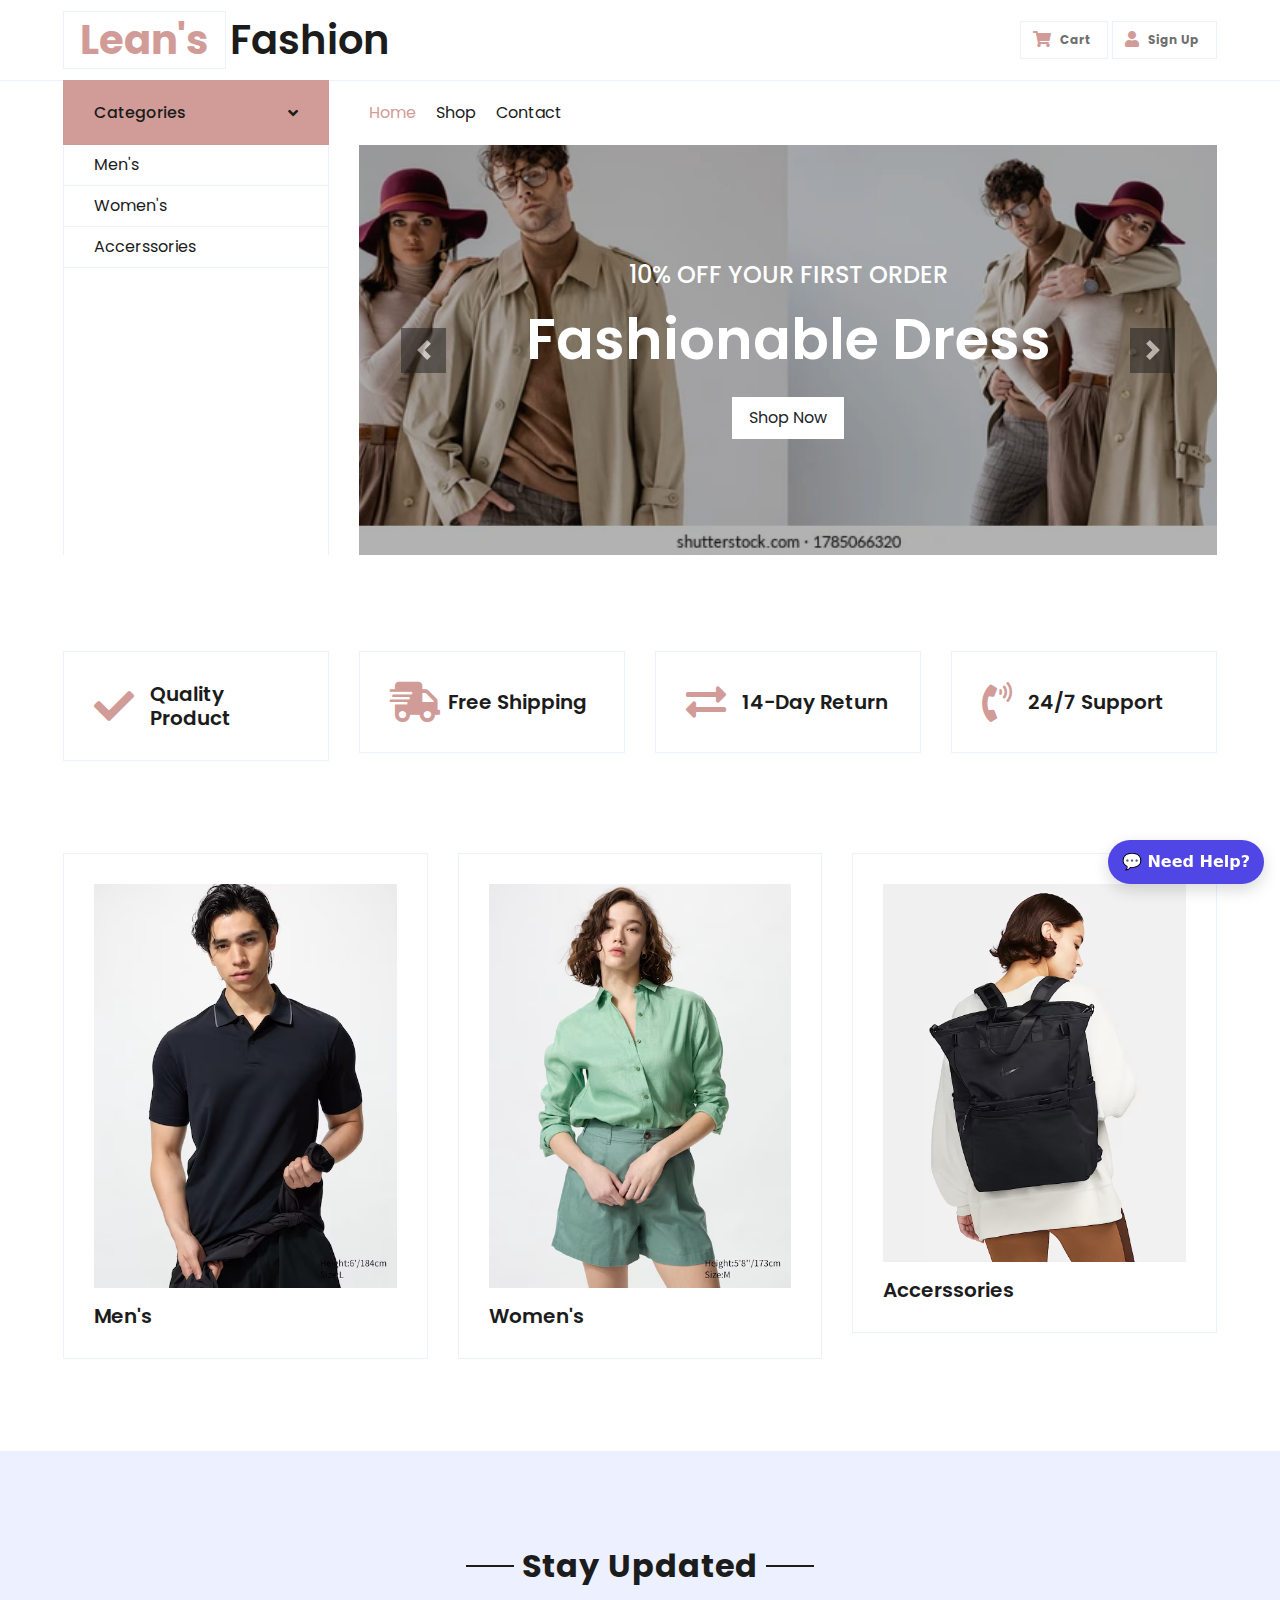
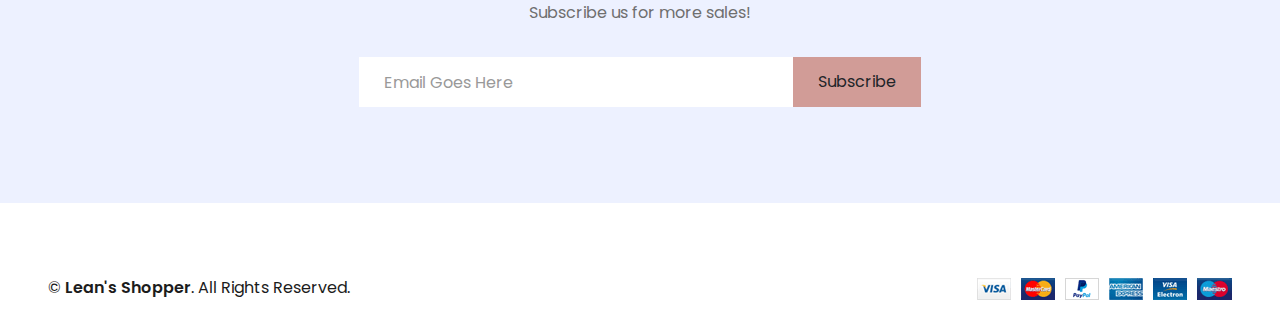
<file: docs/index.html>
<!DOCTYPE html>
<html lang="en">

<head>
    <meta charset="utf-8">
    <title>EShopper - Bootstrap Shop Template</title>
    <meta content="width=device-width, initial-scale=1.0" name="viewport">
    <meta content="Free HTML Templates" name="keywords">
    <meta content="Free HTML Templates" name="description">

    <!-- Favicon -->
    <link href="img/favicon.ico" rel="icon">

    <!-- Google Web Fonts -->
    <link rel="preconnect" href="https://fonts.gstatic.com">
    <link href="https://fonts.googleapis.com/css2?family=Poppins:wght@100;200;300;400;500;600;700;800;900&display=swap" rel="stylesheet"> 

    <!-- Font Awesome -->
    <link href="https://cdnjs.cloudflare.com/ajax/libs/font-awesome/5.10.0/css/all.min.css" rel="stylesheet">

    <!-- Libraries Stylesheet -->
    <link href="lib/owlcarousel/assets/owl.carousel.min.css" rel="stylesheet">

    <!-- Customized Bootstrap Stylesheet -->
    <link href="css/style.css" rel="stylesheet">
</head>

<body>
    <!-- Topbar Start -->
    <div class="container-fluid">
        <div class="row align-items-center py-3 px-xl-5">
            <div class="col-lg-3 d-none d-lg-block">
                <a href="index.html" class="text-decoration-none">
                    <h1 class="m-0 display-5 font-weight-semi-bold"><span class="text-primary font-weight-bold border px-3 mr-1">Lean's</span>Fashion</h1>
                </a>
            </div>
            <div class="col-lg-6 col-6 text-left">
            </div>
            <div class="col-lg-3 col-6 text-right">
                
                <a href="cart.html" class="btn border">
                    <i class="fas fa-shopping-cart text-primary"></i>
                    <span class="badge">Cart</span>
                </a>
                <a href="login.html" class="btn border">
                    <i class="fas fa-user text-primary"></i>
                    <span class="badge">Sign Up</span>
                </a>
            </div>
        </div>
    </div>
    <!-- Topbar End -->


    <!-- Navbar Start -->
    <div class="container-fluid mb-5">
        <div class="row border-top px-xl-5">
            <div class="col-lg-3 d-none d-lg-block">
                <a class="btn shadow-none d-flex align-items-center justify-content-between bg-primary text-white w-100" data-toggle="collapse" href="#navbar-vertical" style="height: 65px; margin-top: -1px; padding: 0 30px;">
                    <h6 class="m-0">Categories</h6>
                    <i class="fa fa-angle-down text-dark"></i>
                </a>
                <nav class="collapse show navbar navbar-vertical navbar-light align-items-start p-0 border border-top-0 border-bottom-0" id="navbar-vertical">
                    <div class="navbar-nav w-100 overflow-hidden" style="height: 410px">
                        
                        <a href="men_shop.html" class="nav-item nav-link">Men's</a>
                        <a href="women_shop.html" class="nav-item nav-link">Women's</a>
                        <a href="accessories_shop.html" class="nav-item nav-link">Accerssories</a>
                        
                    </div>
                </nav>
            </div>
            <div class="col-lg-9">
                <nav class="navbar navbar-expand-lg bg-light navbar-light py-3 py-lg-0 px-0">
                    <a href="" class="text-decoration-none d-block d-lg-none">
                        <h1 class="m-0 display-5 font-weight-semi-bold"><span class="text-primary font-weight-bold border px-3 mr-1">E</span>Shopper</h1>
                    </a>
                    <button type="button" class="navbar-toggler" data-toggle="collapse" data-target="#navbarCollapse">
                        <span class="navbar-toggler-icon"></span>
                    </button>
                    <div class="collapse navbar-collapse justify-content-between" id="navbarCollapse">
                        <div class="navbar-nav mr-auto py-0">
                            <a href="index.html" class="nav-item nav-link active">Home</a>
                            <a href="shop.html" class="nav-item nav-link">Shop</a>
                            
                            <a href="contact.html" class="nav-item nav-link">Contact</a>
                        </div>
                        
                    </div>
                </nav>
                <div id="header-carousel" class="carousel slide" data-ride="carousel">
                    <div class="carousel-inner">
                        <div class="carousel-item active" style="height: 410px;">
                            <img class="img-fluid" src="img/download1.jpg" alt="Image">
                            <div class="carousel-caption d-flex flex-column align-items-center justify-content-center">
                                <div class="p-3" style="max-width: 700px;">
                                    <h4 class="text-light text-uppercase font-weight-medium mb-3">10% Off Your First Order</h4>
                                    <h3 class="display-4 text-white font-weight-semi-bold mb-4">Fashionable Dress</h3>
                                    <a href="shop.html" class="btn btn-light py-2 px-3">Shop Now</a>
                                </div>
                            </div>
                        </div>
                        <div class="carousel-item" style="height: 410px;">
                            <img class="img-fluid" src="img/download2.jpg" alt="Image">
                            <div class="carousel-caption d-flex flex-column align-items-center justify-content-center">
                                <div class="p-3" style="max-width: 700px;">
                                    <h4 class="text-light text-uppercase font-weight-medium mb-3">10% Off Your First Order</h4>
                                    <h3 class="display-4 text-white font-weight-semi-bold mb-4">Reasonable Price</h3>
                                    <a href="shop.html" class="btn btn-light py-2 px-3">Shop Now</a>
                                </div>
                            </div>
                        </div>
                    </div>
                    <a class="carousel-control-prev" href="#header-carousel" data-slide="prev">
                        <div class="btn btn-dark" style="width: 45px; height: 45px;">
                            <span class="carousel-control-prev-icon mb-n2"></span>
                        </div>
                    </a>
                    <a class="carousel-control-next" href="#header-carousel" data-slide="next">
                        <div class="btn btn-dark" style="width: 45px; height: 45px;">
                            <span class="carousel-control-next-icon mb-n2"></span>
                        </div>
                    </a>
                </div>
            </div>
        </div>
    </div>
    <!-- Navbar End -->


    <!-- Featured Start -->
    <div class="container-fluid pt-5">
        <div class="row px-xl-5 pb-3">
            <div class="col-lg-3 col-md-6 col-sm-12 pb-1">
                <div class="d-flex align-items-center border mb-4" style="padding: 30px;">
                    <h1 class="fa fa-check text-primary m-0 mr-3"></h1>
                    <h5 class="font-weight-semi-bold m-0">Quality Product</h5>
                </div>
            </div>
            <div class="col-lg-3 col-md-6 col-sm-12 pb-1">
                <div class="d-flex align-items-center border mb-4" style="padding: 30px;">
                    <h1 class="fa fa-shipping-fast text-primary m-0 mr-2"></h1>
                    <h5 class="font-weight-semi-bold m-0">Free Shipping</h5>
                </div>
            </div>
            <div class="col-lg-3 col-md-6 col-sm-12 pb-1">
                <div class="d-flex align-items-center border mb-4" style="padding: 30px;">
                    <h1 class="fas fa-exchange-alt text-primary m-0 mr-3"></h1>
                    <h5 class="font-weight-semi-bold m-0">14-Day Return</h5>
                </div>
            </div>
            <div class="col-lg-3 col-md-6 col-sm-12 pb-1">
                <div class="d-flex align-items-center border mb-4" style="padding: 30px;">
                    <h1 class="fa fa-phone-volume text-primary m-0 mr-3"></h1>
                    <h5 class="font-weight-semi-bold m-0">24/7 Support</h5>
                </div>
            </div>
        </div>
    </div>
    <!-- Featured End -->


    <!-- Categories Start -->
    <div class="container-fluid pt-5">
        <div class="row px-xl-5 pb-3">
            <div class="col-lg-4 col-md-6 pb-1">
                <div class="cat-item d-flex flex-column border mb-4" style="padding: 30px;">
                    
                    <a href="men_shop.html" class="cat-img position-relative overflow-hidden mb-3">
                        <img class="img-fluid" src="img/download4.jpg" alt="">
                    </a>
                    <h5 class="font-weight-semi-bold m-0">Men's</h5>
                </div>
            </div>
            <div class="col-lg-4 col-md-6 pb-1">
                <div class="cat-item d-flex flex-column border mb-4" style="padding: 30px;">
                    
                    <a href="women_shop.html" class="cat-img position-relative overflow-hidden mb-3">
                        <img class="img-fluid" src="img/download5.jpg" alt="">
                    </a>
                    <h5 class="font-weight-semi-bold m-0">Women's</h5>
                </div>
            </div>
            <div class="col-lg-4 col-md-6 pb-1">
                <div class="cat-item d-flex flex-column border mb-4" style="padding: 30px;">
                    
                    <a href="accessories_shop.html" class="cat-img position-relative overflow-hidden mb-3">
                        <img class="img-fluid" src="img/download3.jpg" alt="">
                    </a>
                    <h5 class="font-weight-semi-bold m-0">Accerssories</h5>
                </div>
            </div>
            
        </div>
    </div>
    <!-- Categories End -->


    <!-- Subscribe Start -->
    <div class="container-fluid bg-secondary my-5">
        <div class="row justify-content-md-center py-5 px-xl-5">
            <div class="col-md-6 col-12 py-5">
                <div class="text-center mb-2 pb-2">
                    <h2 class="section-title px-5 mb-3"><span class="bg-secondary px-2">Stay Updated</span></h2>
                    <p>Subscribe us for more sales!</p>
                </div>
                <form action="">
                    <div class="input-group">
                        <input type="text" class="form-control border-white p-4" placeholder="Email Goes Here">
                        <div class="input-group-append">
                            <button class="btn btn-primary px-4">Subscribe</button>
                        </div>
                    </div>
                </form>
            </div>
        </div>
    </div>
    <!-- Subscribe End -->


   
        <div class="row border-top border-light mx-xl-5 py-4">
            <div class="col-md-6 px-xl-0">
                <p class="mb-md-0 text-center text-md-left text-dark">
                    &copy; <a class="text-dark font-weight-semi-bold" href="#">Lean's Shopper</a>. All Rights Reserved. 
					
					

                    </a>
                </p>
            </div>
            <div class="col-md-6 px-xl-0 text-center text-md-right">
                <img class="img-fluid" src="img/payments.png" alt="">
            </div>
        </div>
    <!-- </div> -->
    <!-- Footer End -->


    <!-- Back to Top -->
    <a href="#" class="btn btn-primary back-to-top"><i class="fa fa-angle-double-up"></i></a>


    <!-- JavaScript Libraries -->
    <script src="https://code.jquery.com/jquery-3.4.1.min.js"></script>
    <script src="https://stackpath.bootstrapcdn.com/bootstrap/4.4.1/js/bootstrap.bundle.min.js"></script>
    <script src="lib/easing/easing.min.js"></script>
    <script src="lib/owlcarousel/owl.carousel.min.js"></script>

    <!-- Contact Javascript File -->
    <script src="mail/jqBootstrapValidation.min.js"></script>
    <script src="mail/contact.js"></script>

    <!-- Template Javascript -->
    <script src="js/main.js"></script>
</body>

</html>

<link rel="stylesheet" href="chat/chat.css">
<script src="chat/config.js"></script>
<script src="chat/chat.js" defer></script>
</file>
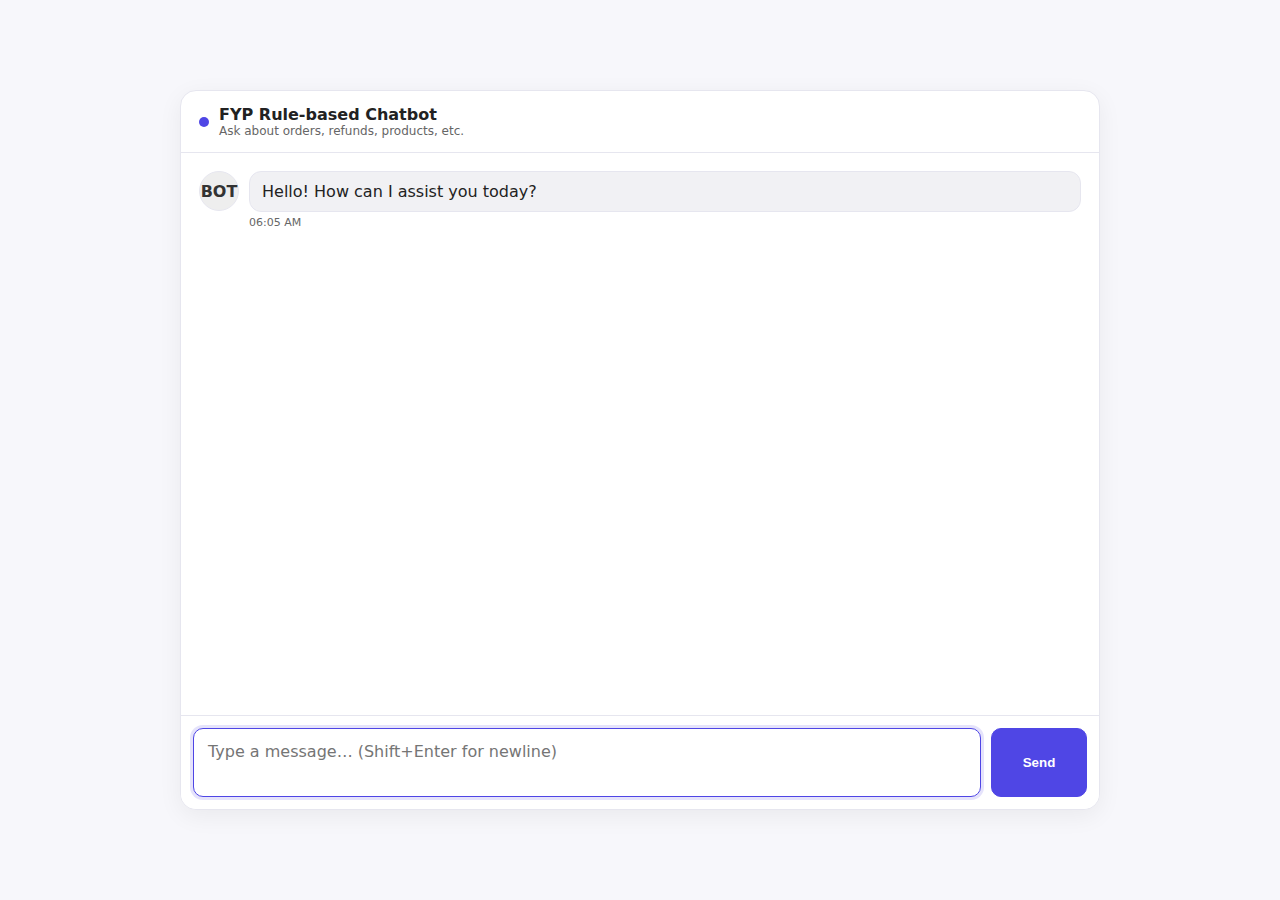
<file: frontend/index.html>
<!doctype html>
<html lang="en">
<head>
  <meta charset="utf-8" />
  <title>FYP Rule-based Chatbot</title>
  <meta name="viewport" content="width=device-width, initial-scale=1" />
  <style>
    :root {
      --bg: #f7f7fb;
      --panel: #ffffff;
      --border: #e6e6ef;
      --text: #222;
      --muted: #666;
      --you: #e8efff;
      --bot: #f1f1f4;
      --accent: #4f46e5;
    }
    * { box-sizing: border-box; }
    body {
      margin: 0; font-family: system-ui, -apple-system, Segoe UI, Roboto, Helvetica, Arial, sans-serif;
      background: var(--bg); color: var(--text);
      display: grid; place-items: center; min-height: 100dvh; padding: 16px;
    }
    .chat-wrap {
      width: min(920px, 100%);
      background: var(--panel);
      border: 1px solid var(--border);
      border-radius: 16px;
      display: grid; grid-template-rows: auto 1fr auto;
      height: min(80vh, 780px); box-shadow: 0 6px 24px rgba(0,0,0,.06);
      overflow: hidden;
    }
    header {
      padding: 14px 18px; border-bottom: 1px solid var(--border);
      display: flex; align-items: center; gap: 10px;
    }
    header .dot { width: 10px; height: 10px; background: var(--accent); border-radius: 999px; }
    header h1 { font-size: 16px; margin: 0; }
    header p { margin: 0; font-size: 12px; color: var(--muted); }
    .messages {
      padding: 18px; overflow-y: auto; background: linear-gradient(#ffffff, #fff);
    }
    .msg {
      display: grid; grid-template-columns: 40px 1fr; gap: 10px; margin-bottom: 14px;
      align-items: flex-start;
    }
    .avatar {
      width: 40px; height: 40px; border-radius: 50%; display: grid; place-items: center; font-weight: 700;
      background: #eef; color: #2a3a8f; border: 1px solid var(--border);
    }
    .avatar.bot { background: #eee; color: #333; }
    .bubble {
      padding: 10px 12px; border-radius: 12px; border: 1px solid var(--border);
      max-width: 100%; white-space: pre-wrap; word-wrap: break-word;
    }
    .you .bubble { background: var(--you); }
    .bot .bubble { background: var(--bot); }
    .time {
      font-size: 11px; color: var(--muted); margin-top: 4px; user-select: none;
    }
    .inputbar {
      display: grid; grid-template-columns: 1fr auto; gap: 10px;
      padding: 12px; border-top: 1px solid var(--border); background: #fff;
    }
    textarea {
      resize: none; min-height: 48px; max-height: 160px; padding: 12px 14px;
      border-radius: 10px; border: 1px solid var(--border); outline: none;
      font: inherit; line-height: 1.35; background: #fff;
    }
    textarea:focus { border-color: var(--accent); box-shadow: 0 0 0 3px rgba(79,70,229,.15); }
    button {
      padding: 0 18px; border: 1px solid var(--accent); background: var(--accent);
      color: #fff; border-radius: 10px; font-weight: 600; cursor: pointer; min-width: 96px;
    }
    button[disabled] { opacity: .6; cursor: not-allowed; }
    .typing {
      display: inline-block; min-width: 36px; letter-spacing: 2px; color: var(--muted);
    }
    .links {
      margin-top: 6px; font-size: 12px; color: var(--muted);
    }
    .links a { color: var(--accent); text-decoration: none; }
  </style>
</head>
<body>

<div class="chat-wrap" id="app">
  <header>
    <div class="dot"></div>
    <div>
      <h1>FYP Rule-based Chatbot</h1>
      <p>Ask about orders, refunds, products, etc.</p>
    </div>
  </header>

  <div class="messages" id="messages" aria-live="polite"></div>

  <form class="inputbar" id="form">
    <textarea id="input" placeholder="Type a message… (Shift+Enter for newline)"></textarea>
    <button id="send" type="submit">Send</button>
  </form>
</div>

<script src="./config.js"></script>

<script>


/* ---------- Config ---------- */
// If you later add a config.js, define window.API_BASE there.
// For local dev it will fall back to http://127.0.0.1:8000
const API_BASE = (window.API_BASE || "http://127.0.0.1:8000").replace(/\/+$/,'');
const CHAT_URL = API_BASE + "/chat";

/* ---------- State ---------- */
let ctx = {}; // conversation context returned by the API and sent back each turn
const $msgs = document.getElementById("messages");
const $form = document.getElementById("form");
const $input = document.getElementById("input");
const $send = document.getElementById("send");

/* ---------- Helpers ---------- */
function nowTime() {
  return new Date().toLocaleTimeString([], {hour: '2-digit', minute: '2-digit'});
}
function scrollToBottom() {
  $msgs.scrollTop = $msgs.scrollHeight;
}
function addMsg(who, text, opts={}) {
  const wrap = document.createElement("div");
  wrap.className = `msg ${who}`;
  const avatar = document.createElement("div");
  avatar.className = `avatar ${who}`;
  avatar.textContent = who === "you" ? "YOU" : "BOT";
  const bubble = document.createElement("div");
  bubble.className = "bubble";
  bubble.textContent = text;
  const time = document.createElement("div");
  time.className = "time";
  time.textContent = opts.time || nowTime();
  const right = document.createElement("div");
  right.appendChild(bubble);
  right.appendChild(time);
  wrap.appendChild(avatar);
  wrap.appendChild(right);
  $msgs.appendChild(wrap);
  scrollToBottom();
  return wrap;
}
function addTyping() {
  const wrap = document.createElement("div");
  wrap.className = "msg bot";
  wrap.dataset.typing = "1";
  const avatar = document.createElement("div");
  avatar.className = "avatar bot";
  avatar.textContent = "BOT";
  const bubble = document.createElement("div");
  bubble.className = "bubble";
  const span = document.createElement("span");
  span.className = "typing";
  let dots = 0;
  const id = setInterval(() => {
    dots = (dots + 1) % 4;
    span.textContent = ".".repeat(dots) || ".";
  }, 350);
  bubble.appendChild(span);
  const time = document.createElement("div");
  time.className = "time";
  time.textContent = nowTime();
  const right = document.createElement("div");
  right.appendChild(bubble);
  right.appendChild(time);
  wrap.appendChild(avatar);
  wrap.appendChild(right);
  $msgs.appendChild(wrap);
  scrollToBottom();
  return {wrap, stop: ()=> clearInterval(id)};
}

/* ---------- Init ---------- */
addMsg("bot", "Hello! How can I assist you today?");
$input.focus();

/* ---------- Events ---------- */
$form.addEventListener("submit", async (e) => {
  e.preventDefault();
  const message = $input.value.trim();
  if (!message) return;

  // render user bubble
  addMsg("you", message);
  $input.value = "";

  // show typing indicator
  $send.disabled = true;
  const typing = addTyping();
  const started = performance.now();

  try {
    const res = await fetch(CHAT_URL, {
      method: "POST",
      headers: { "Content-Type": "application/json" },
      body: JSON.stringify({ message, context: ctx })
    });
    const data = await res.json();

    // Ensure typing stays visible at least this long (ms)
    const minDuration = 1200; // tweak 500–1200 to taste
    const elapsed = performance.now() - started;
    if (elapsed < minDuration) {
      await new Promise(r => setTimeout(r, minDuration - elapsed));
    }

    typing.stop();
    typing.wrap.remove();

    // keep context for next turn
    ctx = data.context || {};

    // render bot reply
    addMsg("bot", data.reply || "(No reply)");
      // 🔒 If backend ended the session, lock the input
  if (ctx.end_session) {
    $input.disabled = true;
    $send.disabled = true;

    // Optional: visually indicate it's closed
    $input.placeholder = "Session ended. Refresh the page to start a new chat.";
  }
  } catch (err) {
    typing.stop();
    typing.wrap.remove();
    addMsg("bot", "Network error. Please make sure the API is running at:\n" + CHAT_URL);
    console.error(err);
  } finally {
    $send.disabled = false;
    $input.focus();
  }
});

// Enter to send; Shift+Enter for newline
$input.addEventListener("keydown", (e) => {
  if (e.key === "Enter" && !e.shiftKey) {
    e.preventDefault();
    $form.requestSubmit();
  }
});


</script>
</body>
</html>
</file>
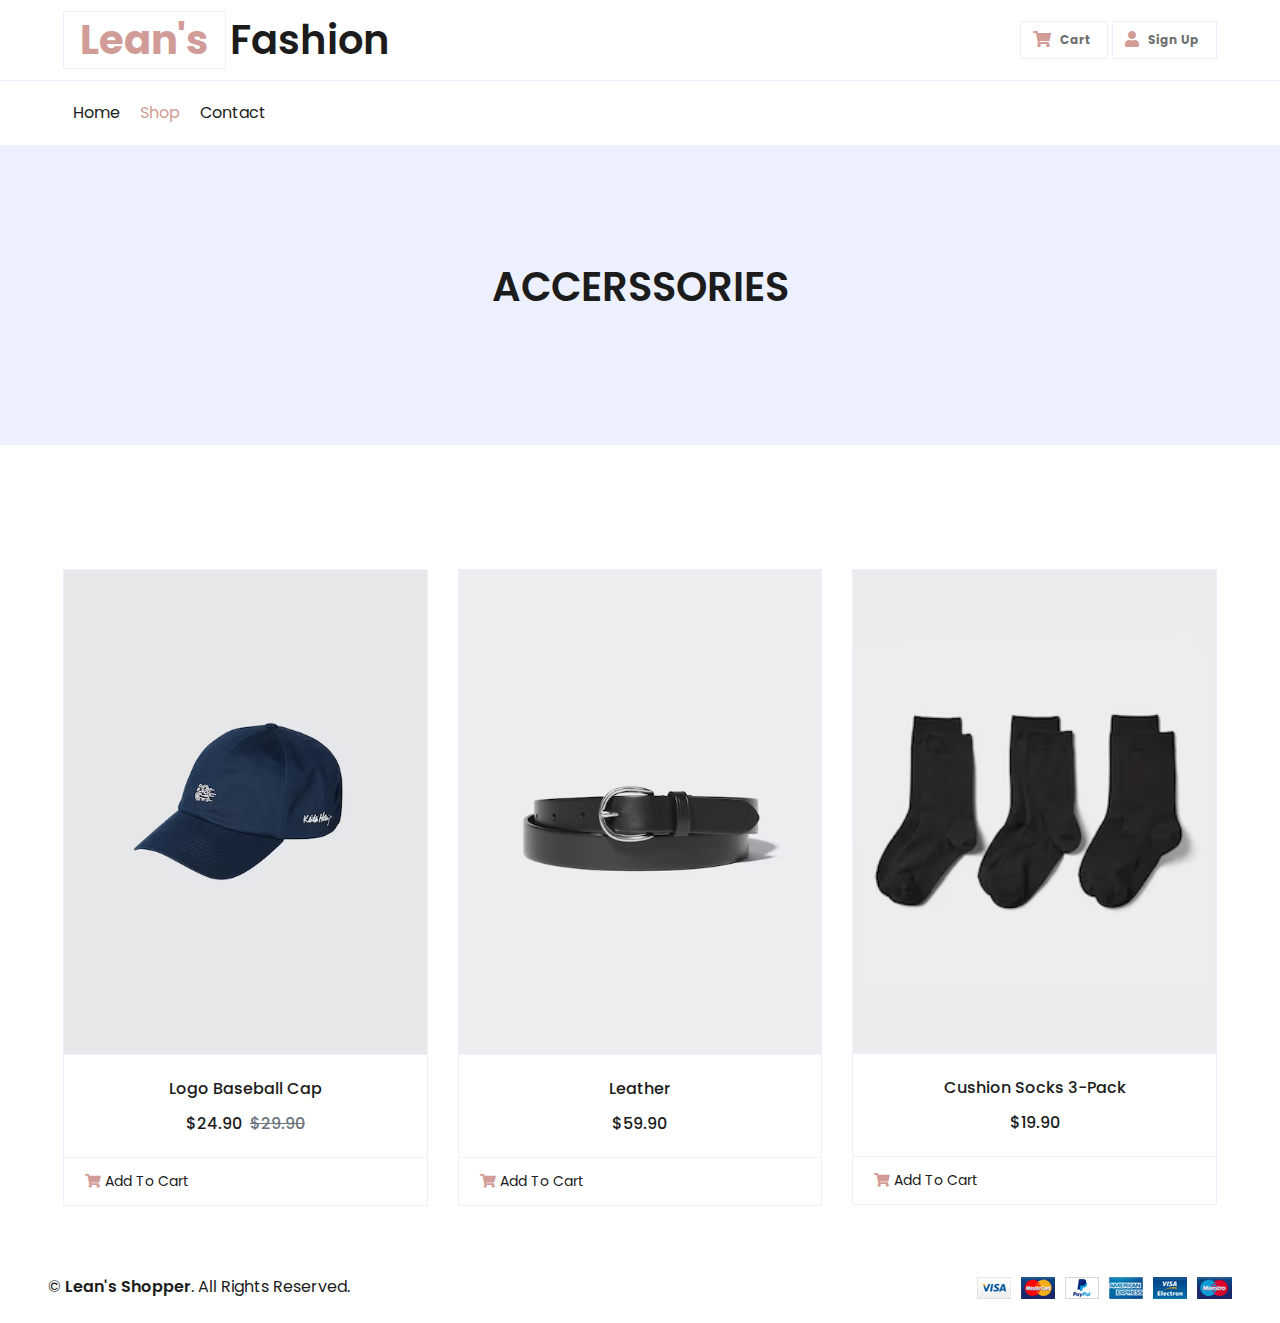
<file: docs/accessories_shop.html>
<!DOCTYPE html>
<html lang="en">

<head>
    <meta charset="utf-8">
    <title>EShopper - Bootstrap Shop Template</title>
    <meta content="width=device-width, initial-scale=1.0" name="viewport">
    <meta content="Free HTML Templates" name="keywords">
    <meta content="Free HTML Templates" name="description">

    <!-- Favicon -->
    <link href="img/favicon.ico" rel="icon">

    <!-- Google Web Fonts -->
    <link rel="preconnect" href="https://fonts.gstatic.com">
    <link href="https://fonts.googleapis.com/css2?family=Poppins:wght@100;200;300;400;500;600;700;800;900&display=swap" rel="stylesheet"> 

    <!-- Font Awesome -->
    <link href="https://cdnjs.cloudflare.com/ajax/libs/font-awesome/5.10.0/css/all.min.css" rel="stylesheet">

    <!-- Libraries Stylesheet -->
    <link href="lib/owlcarousel/assets/owl.carousel.min.css" rel="stylesheet">

    <!-- Customized Bootstrap Stylesheet -->
    <link href="css/style.css" rel="stylesheet">
</head>

<body>
    <!-- Topbar Start -->
    <div class="container-fluid">
        <!-- <div class="row bg-secondary py-2 px-xl-5">
            <div class="col-lg-6 d-none d-lg-block">
                <div class="d-inline-flex align-items-center">
                    <a class="text-dark" href="">FAQs</a>
                    <span class="text-muted px-2">|</span>
                    <a class="text-dark" href="">Help</a>
                    <span class="text-muted px-2">|</span>
                    <a class="text-dark" href="">Support</a>
                </div>
            </div>
            <div class="col-lg-6 text-center text-lg-right">
                <div class="d-inline-flex align-items-center">
                    <a class="text-dark px-2" href="">
                        <i class="fab fa-facebook-f"></i>
                    </a>
                    <a class="text-dark px-2" href="">
                        <i class="fab fa-twitter"></i>
                    </a>
                    <a class="text-dark px-2" href="">
                        <i class="fab fa-linkedin-in"></i>
                    </a>
                    <a class="text-dark px-2" href="">
                        <i class="fab fa-instagram"></i>
                    </a>
                    <a class="text-dark pl-2" href="">
                        <i class="fab fa-youtube"></i>
                    </a>
                </div>
            </div>
        </div> -->
        <div class="row align-items-center py-3 px-xl-5">
            <div class="col-lg-3 d-none d-lg-block">
                <a href="" class="text-decoration-none">
                    <h1 class="m-0 display-5 font-weight-semi-bold"><span class="text-primary font-weight-bold border px-3 mr-1">Lean's</span>Fashion</h1>
                </a>
            </div>
            <div class="col-lg-6 col-6 text-left">
                <!-- <form action="">
                    <div class="input-group">
                        <input type="text" class="form-control" placeholder="Search for products">
                        <div class="input-group-append">
                            <span class="input-group-text bg-transparent text-primary">
                                <i class="fa fa-search"></i>
                            </span>
                        </div>
                    </div>
                </form> -->
            </div>
            <div class="col-lg-3 col-6 text-right">
                
                <a href="cart.html" class="btn border">
                    <i class="fas fa-shopping-cart text-primary"></i>
                    <span class="badge">Cart</span>
                </a>
                <a href="login.html" class="btn border">
                    <i class="fas fa-user text-primary"></i>
                    <span class="badge">Sign Up</span>
                </a>
            </div>
        </div>
    </div>
    <!-- Topbar End -->


    <!-- Navbar Start -->
    <div class="container-fluid">
        <div class="row border-top px-xl-5">
            <!-- <div class="col-lg-3 d-none d-lg-block">
                <a class="btn shadow-none d-flex align-items-center justify-content-between bg-primary text-white w-100" data-toggle="collapse" href="#navbar-vertical" style="height: 65px; margin-top: -1px; padding: 0 30px;">
                    <h6 class="m-0">Categories</h6>
                    <i class="fa fa-angle-down text-dark"></i>
                </a>
                <nav class="collapse position-absolute navbar navbar-vertical navbar-light align-items-start p-0 border border-top-0 border-bottom-0 bg-light" id="navbar-vertical" style="width: calc(100% - 30px); z-index: 1;">
                    <div class="navbar-nav w-100 overflow-hidden" style="height: 410px">
                        <div class="nav-item dropdown">
                            <a href="#" class="nav-link" data-toggle="dropdown">Dresses <i class="fa fa-angle-down float-right mt-1"></i></a>
                            <div class="dropdown-menu position-absolute bg-secondary border-0 rounded-0 w-100 m-0">
                                <a href="" class="dropdown-item">Men's Dresses</a>
                                <a href="" class="dropdown-item">Women's Dresses</a>
                                <a href="" class="dropdown-item">Baby's Dresses</a>
                            </div>
                        </div>
                        <a href="" class="nav-item nav-link">Men's</a>
                        <a href="" class="nav-item nav-link">Women's</a>
                        <a href="" class="nav-item nav-link">Accerssories</a>
                        <a href="" class="nav-item nav-link">Sleepwear</a>
                        <a href="" class="nav-item nav-link">Sportswear</a>
                        <a href="" class="nav-item nav-link">Jumpsuits</a>
                        <a href="" class="nav-item nav-link">Blazers</a>
                        <a href="" class="nav-item nav-link">Jackets</a>
                        <a href="" class="nav-item nav-link">Shoes</a>
                    </div>
                </nav>
            </div> -->
            <div class="col-lg-9">
                <nav class="navbar navbar-expand-lg bg-light navbar-light py-3 py-lg-0 px-0">
                    <a href="" class="text-decoration-none d-block d-lg-none">
                        <h1 class="m-0 display-5 font-weight-semi-bold"><span class="text-primary font-weight-bold border px-3 mr-1">E</span>Shopper</h1>
                    </a>
                    <button type="button" class="navbar-toggler" data-toggle="collapse" data-target="#navbarCollapse">
                        <span class="navbar-toggler-icon"></span>
                    </button>
                    <div class="collapse navbar-collapse justify-content-between" id="navbarCollapse">
                        <div class="navbar-nav mr-auto py-0">
                            <a href="index.html" class="nav-item nav-link">Home</a>
                            <a href="shop.html" class="nav-item nav-link active">Shop</a>
                            <!-- <a href="detail.html" class="nav-item nav-link">Shop Detail</a> -->
                            <!-- <div class="nav-item dropdown">
                                <a href="#" class="nav-link dropdown-toggle" data-toggle="dropdown">Pages</a>
                                <div class="dropdown-menu rounded-0 m-0">
                                    <a href="cart.html" class="dropdown-item">Shopping Cart</a>
                                    <a href="checkout.html" class="dropdown-item">Checkout</a>
                                </div>
                            </div> -->
                            <a href="contact.html" class="nav-item nav-link">Contact</a>
                        </div>
                        <!-- <div class="navbar-nav ml-auto py-0">
                            <a href="" class="nav-item nav-link">Login</a>
                            <a href="" class="nav-item nav-link">Register</a>
                        </div> -->
                    </div>
                </nav>
            </div>
        </div>
    </div>
    <!-- Navbar End -->


    <!-- Page Header Start -->
    <div class="container-fluid bg-secondary mb-5">
        <div class="d-flex flex-column align-items-center justify-content-center" style="min-height: 300px">
            <h1 class="font-weight-semi-bold text-uppercase mb-3">Accerssories</h1>
            <!-- <div class="d-inline-flex">
                <p class="m-0"><a href="">Home</a></p>
                <p class="m-0 px-2">-</p>
                <p class="m-0">Shop</p>
            </div> -->
        </div>
    </div>
    <!-- Page Header End -->


    <!-- Shop Start -->
    <div class="container-fluid pt-5">
        <div class="row px-xl-5">
            <!-- Shop Sidebar Start -->
            <!-- <div class="col-lg-3 col-md-12"> -->
                <!-- Price Start -->
                <!-- <div class="border-bottom mb-4 pb-4">
                    <h5 class="font-weight-semi-bold mb-4">Filter by price</h5>
                    <form>
                        <div class="custom-control custom-checkbox d-flex align-items-center justify-content-between mb-3">
                            <input type="checkbox" class="custom-control-input" checked id="price-all">
                            <label class="custom-control-label" for="price-all">All Price</label>
                            <span class="badge border font-weight-normal">1000</span>
                        </div>
                        <div class="custom-control custom-checkbox d-flex align-items-center justify-content-between mb-3">
                            <input type="checkbox" class="custom-control-input" id="price-1">
                            <label class="custom-control-label" for="price-1">$0 - $100</label>
                            <span class="badge border font-weight-normal">150</span>
                        </div>
                        <div class="custom-control custom-checkbox d-flex align-items-center justify-content-between mb-3">
                            <input type="checkbox" class="custom-control-input" id="price-2">
                            <label class="custom-control-label" for="price-2">$100 - $200</label>
                            <span class="badge border font-weight-normal">295</span>
                        </div>
                        <div class="custom-control custom-checkbox d-flex align-items-center justify-content-between mb-3">
                            <input type="checkbox" class="custom-control-input" id="price-3">
                            <label class="custom-control-label" for="price-3">$200 - $300</label>
                            <span class="badge border font-weight-normal">246</span>
                        </div>
                        <div class="custom-control custom-checkbox d-flex align-items-center justify-content-between mb-3">
                            <input type="checkbox" class="custom-control-input" id="price-4">
                            <label class="custom-control-label" for="price-4">$300 - $400</label>
                            <span class="badge border font-weight-normal">145</span>
                        </div>
                        <div class="custom-control custom-checkbox d-flex align-items-center justify-content-between">
                            <input type="checkbox" class="custom-control-input" id="price-5">
                            <label class="custom-control-label" for="price-5">$400 - $500</label>
                            <span class="badge border font-weight-normal">168</span>
                        </div>
                    </form>
                </div> -->
                <!-- Price End -->
                
                <!-- Color Start -->
                <!-- <div class="border-bottom mb-4 pb-4">
                    <h5 class="font-weight-semi-bold mb-4">Filter by color</h5>
                    <form>
                        <div class="custom-control custom-checkbox d-flex align-items-center justify-content-between mb-3">
                            <input type="checkbox" class="custom-control-input" checked id="color-all">
                            <label class="custom-control-label" for="price-all">All Color</label>
                            <span class="badge border font-weight-normal">1000</span>
                        </div>
                        <div class="custom-control custom-checkbox d-flex align-items-center justify-content-between mb-3">
                            <input type="checkbox" class="custom-control-input" id="color-1">
                            <label class="custom-control-label" for="color-1">Black</label>
                            <span class="badge border font-weight-normal">150</span>
                        </div>
                        <div class="custom-control custom-checkbox d-flex align-items-center justify-content-between mb-3">
                            <input type="checkbox" class="custom-control-input" id="color-2">
                            <label class="custom-control-label" for="color-2">White</label>
                            <span class="badge border font-weight-normal">295</span>
                        </div>
                        <div class="custom-control custom-checkbox d-flex align-items-center justify-content-between mb-3">
                            <input type="checkbox" class="custom-control-input" id="color-3">
                            <label class="custom-control-label" for="color-3">Red</label>
                            <span class="badge border font-weight-normal">246</span>
                        </div>
                        <div class="custom-control custom-checkbox d-flex align-items-center justify-content-between mb-3">
                            <input type="checkbox" class="custom-control-input" id="color-4">
                            <label class="custom-control-label" for="color-4">Blue</label>
                            <span class="badge border font-weight-normal">145</span>
                        </div>
                        <div class="custom-control custom-checkbox d-flex align-items-center justify-content-between">
                            <input type="checkbox" class="custom-control-input" id="color-5">
                            <label class="custom-control-label" for="color-5">Green</label>
                            <span class="badge border font-weight-normal">168</span>
                        </div>
                    </form>
                </div> -->
                <!-- Color End -->

                <!-- Size Start -->
                <!-- <div class="mb-5">
                    <h5 class="font-weight-semi-bold mb-4">Filter by size</h5>
                    <form>
                        <div class="custom-control custom-checkbox d-flex align-items-center justify-content-between mb-3">
                            <input type="checkbox" class="custom-control-input" checked id="size-all">
                            <label class="custom-control-label" for="size-all">All Size</label>
                            <span class="badge border font-weight-normal">1000</span>
                        </div>
                        <div class="custom-control custom-checkbox d-flex align-items-center justify-content-between mb-3">
                            <input type="checkbox" class="custom-control-input" id="size-1">
                            <label class="custom-control-label" for="size-1">XS</label>
                            <span class="badge border font-weight-normal">150</span>
                        </div>
                        <div class="custom-control custom-checkbox d-flex align-items-center justify-content-between mb-3">
                            <input type="checkbox" class="custom-control-input" id="size-2">
                            <label class="custom-control-label" for="size-2">S</label>
                            <span class="badge border font-weight-normal">295</span>
                        </div>
                        <div class="custom-control custom-checkbox d-flex align-items-center justify-content-between mb-3">
                            <input type="checkbox" class="custom-control-input" id="size-3">
                            <label class="custom-control-label" for="size-3">M</label>
                            <span class="badge border font-weight-normal">246</span>
                        </div>
                        <div class="custom-control custom-checkbox d-flex align-items-center justify-content-between mb-3">
                            <input type="checkbox" class="custom-control-input" id="size-4">
                            <label class="custom-control-label" for="size-4">L</label>
                            <span class="badge border font-weight-normal">145</span>
                        </div>
                        <div class="custom-control custom-checkbox d-flex align-items-center justify-content-between">
                            <input type="checkbox" class="custom-control-input" id="size-5">
                            <label class="custom-control-label" for="size-5">XL</label>
                            <span class="badge border font-weight-normal">168</span>
                        </div>
                    </form>
                </div> -->
                <!-- Size End -->
            <!-- </div> -->
            <!-- Shop Sidebar End -->


            <!-- Shop Product Start -->
            <div class="col-lg-12 col-md-12">
                <div class="row pb-3">
                    <div class="col-12 pb-1">
                        <div class="d-flex align-items-center justify-content-between mb-4">
                            <!-- <form action="">
                                <div class="input-group">
                                    <input type="text" class="form-control" placeholder="Search by name">
                                    <div class="input-group-append">
                                        <span class="input-group-text bg-transparent text-primary">
                                            <i class="fa fa-search"></i>
                                        </span>
                                    </div>
                                </div>
                            </form> -->
                            <!-- <div class="dropdown ml-4">
                                <button class="btn border dropdown-toggle" type="button" id="triggerId" data-toggle="dropdown" aria-haspopup="true"
                                        aria-expanded="false">
                                            Sort by
                                        </button>
                                <div class="dropdown-menu dropdown-menu-right" aria-labelledby="triggerId">
                                    <a class="dropdown-item" href="#">Latest</a>
                                    <a class="dropdown-item" href="#">Popularity</a>
                                    <a class="dropdown-item" href="#">Best Rating</a>
                                </div>
                            </div> -->
                        </div>
                    </div>
                    
                    <div class="col-lg-4 col-md-6 col-sm-12 pb-1">
                        <div class="card product-item border-0 mb-4">
                            <div class="card-header product-img position-relative overflow-hidden bg-transparent border p-0">
                                <img class="img-fluid w-100" src="img/product7.jpg" alt="">
                            </div>
                            <div class="card-body border-left border-right text-center p-0 pt-4 pb-3">
                                <h6 class="text-truncate mb-3">Logo Baseball Cap</h6>
                                <div class="d-flex justify-content-center">
                                    <h6>$24.90</h6><h6 class="text-muted ml-2"><del>$29.90</del></h6>
                                </div>
                            </div>
                            <div class="card-footer d-flex justify-content-between bg-light border">
                                <!-- <a href="" class="btn btn-sm text-dark p-0"><i class="fas fa-eye text-primary mr-1"></i>View Detail</a> -->
                                <a href="" class="btn btn-sm text-dark p-0"><i class="fas fa-shopping-cart text-primary mr-1"></i>Add To Cart</a>
                            </div>
                        </div>
                    </div>
                    <div class="col-lg-4 col-md-6 col-sm-12 pb-1">
                        <div class="card product-item border-0 mb-4">
                            <div class="card-header product-img position-relative overflow-hidden bg-transparent border p-0">
                                <img class="img-fluid w-100" src="img/product8.jpg" alt="">
                            </div>
                            <div class="card-body border-left border-right text-center p-0 pt-4 pb-3">
                                <h6 class="text-truncate mb-3">Leather</h6>
                                <div class="d-flex justify-content-center">
                                    <h6>$59.90</h6>
                                </div>
                            </div>
                            <div class="card-footer d-flex justify-content-between bg-light border">
                                <!-- <a href="" class="btn btn-sm text-dark p-0"><i class="fas fa-eye text-primary mr-1"></i>View Detail</a> -->
                                <a href="" class="btn btn-sm text-dark p-0"><i class="fas fa-shopping-cart text-primary mr-1"></i>Add To Cart</a>
                            </div>
                        </div>
                    </div>
                    <div class="col-lg-4 col-md-6 col-sm-12 pb-1">
                        <div class="card product-item border-0 mb-4">
                            <div class="card-header product-img position-relative overflow-hidden bg-transparent border p-0">
                                <img class="img-fluid w-100" src="img/product9.jpg" alt="">
                            </div>
                            <div class="card-body border-left border-right text-center p-0 pt-4 pb-3">
                                <h6 class="text-truncate mb-3">Cushion Socks 3-Pack</h6>
                                <div class="d-flex justify-content-center">
                                    <h6>$19.90</h6>
                                </div>
                            </div>
                            <div class="card-footer d-flex justify-content-between bg-light border">
                                <!-- <a href="" class="btn btn-sm text-dark p-0"><i class="fas fa-eye text-primary mr-1"></i>View Detail</a> -->
                                <a href="" class="btn btn-sm text-dark p-0"><i class="fas fa-shopping-cart text-primary mr-1"></i>Add To Cart</a>
                            </div>
                        </div>
                    </div>
                    <!-- <div class="col-12 pb-1">
                        <nav aria-label="Page navigation">
                          <ul class="pagination justify-content-center mb-3">
                            <li class="page-item disabled">
                              <a class="page-link" href="#" aria-label="Previous">
                                <span aria-hidden="true">&laquo;</span>
                                <span class="sr-only">Previous</span>
                              </a>
                            </li>
                            <li class="page-item active"><a class="page-link" href="#">1</a></li>
                            <li class="page-item"><a class="page-link" href="#">2</a></li>
                            <li class="page-item"><a class="page-link" href="#">3</a></li>
                            <li class="page-item">
                              <a class="page-link" href="#" aria-label="Next">
                                <span aria-hidden="true">&raquo;</span>
                                <span class="sr-only">Next</span>
                              </a>
                            </li>
                          </ul>
                        </nav>
                    </div> -->
                </div>
            </div>
            <!-- Shop Product End -->
        </div>
    </div>
    <!-- Shop End -->


    <!-- Footer Start -->
    <!-- <div class="container-fluid bg-secondary text-dark mt-5 pt-5"> -->
        <!-- <div class="row px-xl-5 pt-5">
            <div class="col-lg-4 col-md-12 mb-5 pr-3 pr-xl-5">
                <a href="" class="text-decoration-none">
                    <h1 class="mb-4 display-5 font-weight-semi-bold"><span class="text-primary font-weight-bold border border-white px-3 mr-1">E</span>Shopper</h1>
                </a>
                <p>Dolore erat dolor sit lorem vero amet. Sed sit lorem magna, ipsum no sit erat lorem et magna ipsum dolore amet erat.</p>
                <p class="mb-2"><i class="fa fa-map-marker-alt text-primary mr-3"></i>123 Street, New York, USA</p>
                <p class="mb-2"><i class="fa fa-envelope text-primary mr-3"></i>info@example.com</p>
                <p class="mb-0"><i class="fa fa-phone-alt text-primary mr-3"></i>+012 345 67890</p>
            </div>
            <div class="col-lg-8 col-md-12">
                <div class="row">
                    <div class="col-md-4 mb-5">
                        <h5 class="font-weight-bold text-dark mb-4">Quick Links</h5>
                        <div class="d-flex flex-column justify-content-start">
                            <a class="text-dark mb-2" href="index.html"><i class="fa fa-angle-right mr-2"></i>Home</a>
                            <a class="text-dark mb-2" href="shop.html"><i class="fa fa-angle-right mr-2"></i>Our Shop</a>
                            <a class="text-dark mb-2" href="detail.html"><i class="fa fa-angle-right mr-2"></i>Shop Detail</a>
                            <a class="text-dark mb-2" href="cart.html"><i class="fa fa-angle-right mr-2"></i>Shopping Cart</a>
                            <a class="text-dark mb-2" href="checkout.html"><i class="fa fa-angle-right mr-2"></i>Checkout</a>
                            <a class="text-dark" href="contact.html"><i class="fa fa-angle-right mr-2"></i>Contact Us</a>
                        </div>
                    </div>
                    <div class="col-md-4 mb-5">
                        <h5 class="font-weight-bold text-dark mb-4">Quick Links</h5>
                        <div class="d-flex flex-column justify-content-start">
                            <a class="text-dark mb-2" href="index.html"><i class="fa fa-angle-right mr-2"></i>Home</a>
                            <a class="text-dark mb-2" href="shop.html"><i class="fa fa-angle-right mr-2"></i>Our Shop</a>
                            <a class="text-dark mb-2" href="detail.html"><i class="fa fa-angle-right mr-2"></i>Shop Detail</a>
                            <a class="text-dark mb-2" href="cart.html"><i class="fa fa-angle-right mr-2"></i>Shopping Cart</a>
                            <a class="text-dark mb-2" href="checkout.html"><i class="fa fa-angle-right mr-2"></i>Checkout</a>
                            <a class="text-dark" href="contact.html"><i class="fa fa-angle-right mr-2"></i>Contact Us</a>
                        </div>
                    </div>
                    <div class="col-md-4 mb-5">
                        <h5 class="font-weight-bold text-dark mb-4">Newsletter</h5>
                        <form action="">
                            <div class="form-group">
                                <input type="text" class="form-control border-0 py-4" placeholder="Your Name" required="required" />
                            </div>
                            <div class="form-group">
                                <input type="email" class="form-control border-0 py-4" placeholder="Your Email"
                                    required="required" />
                            </div>
                            <div>
                                <button class="btn btn-primary btn-block border-0 py-3" type="submit">Subscribe Now</button>
                            </div>
                        </form>
                    </div>
                </div>
            </div>
        </div> -->
        <div class="row border-top border-light mx-xl-5 py-4">
            <div class="col-md-6 px-xl-0">
                <p class="mb-md-0 text-center text-md-left text-dark">
                    &copy; <a class="text-dark font-weight-semi-bold" href="#">Lean's Shopper</a>. All Rights Reserved. 
					
					<!--/*** This template is free as long as you keep the footer author’s credit link/attribution link/backlink. If you'd like to use the template without the footer author’s credit link/attribution link/backlink, you can purchase the Credit Removal License from "https://htmlcodex.com/credit-removal". Thank you for your support. ***/-->
					<!-- 222 -->
                </p>
            </div>
            <div class="col-md-6 px-xl-0 text-center text-md-right">
                <img class="img-fluid" src="img/payments.png" alt="">
            </div>
        </div>
    <!-- </div> -->
    <!-- Footer End -->

    <!-- Success Modal -->
<div id="cart-modal" class="modal-backdrop" role="dialog" aria-modal="true" aria-hidden="true" aria-labelledby="cart-modal-title">
  <div class="modal-panel" role="document">
    <div class="modal-header">
      <!-- <div class="pill" aria-hidden="true">✓</div> -->
      <h2 id="cart-modal-title" class="modal-title" style="color:green">Added to cart</h2>
    </div>
    <div class="modal-body" style="padding-top:30px;">
    <div class="pill" aria-hidden="true" style="margin-bottom:15px">✓</div>
      <p id="cart-modal-desc">Success! The item was added to your cart.</p>
    </div>
    <div class="modal-actions">
    <a href="cart.html">
      <button class="btn btn-secondary">View cart</button>
    </a>
    <!-- <a href="index.html">
      <button class="btn btn-secondary">Continue shopping</button>
    </a> -->
    </div>
  </div>
</div>


    <!-- Back to Top -->
    <a href="#" class="btn btn-primary back-to-top"><i class="fa fa-angle-double-up"></i></a>


    <!-- JavaScript Libraries -->
    <script src="https://code.jquery.com/jquery-3.4.1.min.js"></script>
    <script src="https://stackpath.bootstrapcdn.com/bootstrap/4.4.1/js/bootstrap.bundle.min.js"></script>
    <script src="lib/easing/easing.min.js"></script>
    <script src="lib/owlcarousel/owl.carousel.min.js"></script>

    <!-- Contact Javascript File -->
    <script src="mail/jqBootstrapValidation.min.js"></script>
    <script src="mail/contact.js"></script>

    <!-- Template Javascript -->
    <script src="js/main.js"></script>

    <script>
  document.addEventListener('DOMContentLoaded', function () {
    const modal = document.getElementById('cart-modal');
    const panel = modal.querySelector('.modal-panel');
    const desc  = document.getElementById('cart-modal-desc');
    const viewCartBtn = document.getElementById('view-cart');
    const continueBtn = document.getElementById('continue');
    const addButtons = document.querySelectorAll('.add-to-cart');

    let lastFocusedEl = null;
    let autoTimer = null;

    function openModal(message){
      lastFocusedEl = document.activeElement;
      modal.setAttribute('aria-hidden', 'false');
      document.body.style.overflow = 'hidden';
      if (message) desc.textContent = message;
      setTimeout(()=>{ viewCartBtn.focus(); }, 10);
      autoTimer = setTimeout(closeModal, 2200);
    }
    function closeModal(){
      modal.setAttribute('aria-hidden', 'true');
      document.body.style.overflow = '';
      if (autoTimer) { clearTimeout(autoTimer); autoTimer = null; }
      if (lastFocusedEl && typeof lastFocusedEl.focus === 'function') lastFocusedEl.focus();
    }

    // Hook up all “Add To Cart” links
    addButtons.forEach(btn => {
      btn.addEventListener('click', (e) => {
        e.preventDefault(); // important for <a href="#">
        const name = e.currentTarget.getAttribute('data-product') || 'Item';
        openModal(`${name} has been added to your cart.`);
        // TODO: your real add-to-cart logic here
      });
    });

    continueBtn.addEventListener('click', closeModal);
    viewCartBtn.addEventListener('click', () => {
      // change to your real cart URL
      window.location.href = '/cart.html';
    });

    // Click outside the panel closes the modal
    modal.addEventListener('click', (e) => { if (!panel.contains(e.target)) closeModal(); });

    // Esc closes
    window.addEventListener('keydown', (e) => {
      if (modal.getAttribute('aria-hidden') === 'false' && e.key === 'Escape') closeModal();
    });
  });
</script>

</body>

</html>
</file>
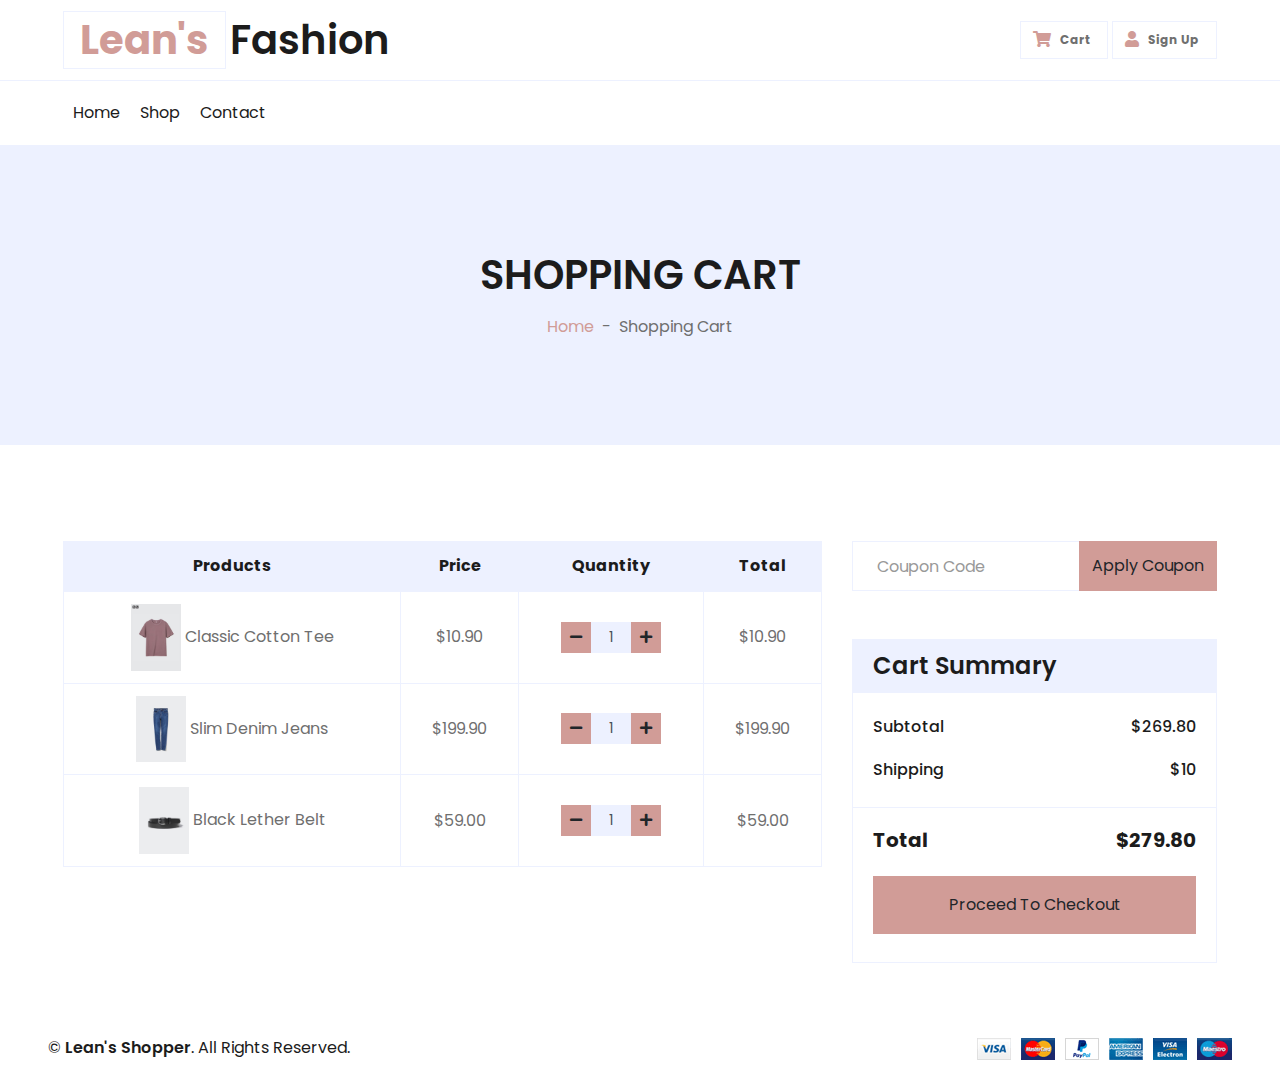
<file: docs/cart.html>
<!DOCTYPE html>
<html lang="en">

<head>
    <meta charset="utf-8">
    <title>EShopper - Bootstrap Shop Template</title>
    <meta content="width=device-width, initial-scale=1.0" name="viewport">
    <meta content="Free HTML Templates" name="keywords">
    <meta content="Free HTML Templates" name="description">

    <!-- Favicon -->
    <link href="img/favicon.ico" rel="icon">

    <!-- Google Web Fonts -->
    <link rel="preconnect" href="https://fonts.gstatic.com">
    <link href="https://fonts.googleapis.com/css2?family=Poppins:wght@100;200;300;400;500;600;700;800;900&display=swap" rel="stylesheet"> 

    <!-- Font Awesome -->
    <link href="https://cdnjs.cloudflare.com/ajax/libs/font-awesome/5.10.0/css/all.min.css" rel="stylesheet">

    <!-- Libraries Stylesheet -->
    <link href="lib/owlcarousel/assets/owl.carousel.min.css" rel="stylesheet">

    <!-- Customized Bootstrap Stylesheet -->
    <link href="css/style.css" rel="stylesheet">
</head>

<body>
    <!-- Topbar Start -->
    <div class="container-fluid">
        <!-- <div class="row bg-secondary py-2 px-xl-5">
            <div class="col-lg-6 d-none d-lg-block">
                <div class="d-inline-flex align-items-center">
                    <a class="text-dark" href="">FAQs</a>
                    <span class="text-muted px-2">|</span>
                    <a class="text-dark" href="">Help</a>
                    <span class="text-muted px-2">|</span>
                    <a class="text-dark" href="">Support</a>
                </div>
            </div>
            <div class="col-lg-6 text-center text-lg-right">
                <div class="d-inline-flex align-items-center">
                    <a class="text-dark px-2" href="">
                        <i class="fab fa-facebook-f"></i>
                    </a>
                    <a class="text-dark px-2" href="">
                        <i class="fab fa-twitter"></i>
                    </a>
                    <a class="text-dark px-2" href="">
                        <i class="fab fa-linkedin-in"></i>
                    </a>
                    <a class="text-dark px-2" href="">
                        <i class="fab fa-instagram"></i>
                    </a>
                    <a class="text-dark pl-2" href="">
                        <i class="fab fa-youtube"></i>
                    </a>
                </div>
            </div>
        </div> -->
        <div class="row align-items-center py-3 px-xl-5">
            <div class="col-lg-3 d-none d-lg-block">
                <a href="" class="text-decoration-none">
                    <h1 class="m-0 display-5 font-weight-semi-bold"><span class="text-primary font-weight-bold border px-3 mr-1">Lean's</span>Fashion</h1>
                </a>
            </div>
            <div class="col-lg-6 col-6 text-left">
                <!-- <form action="">
                    <div class="input-group">
                        <input type="text" class="form-control" placeholder="Search for products">
                        <div class="input-group-append">
                            <span class="input-group-text bg-transparent text-primary">
                                <i class="fa fa-search"></i>
                            </span>
                        </div>
                    </div>
                </form> -->
            </div>
            <div class="col-lg-3 col-6 text-right">
                
                <a href="cart.html" class="btn border">
                    <i class="fas fa-shopping-cart text-primary"></i>
                    <span class="badge">Cart</span>
                </a>
                <a href="login.html" class="btn border">
                    <i class="fas fa-user text-primary"></i>
                    <span class="badge">Sign Up</span>
                </a>
            </div>
        </div>
    </div>
    <!-- Topbar End -->


    <!-- Navbar Start -->
    <div class="container-fluid">
        <div class="row border-top px-xl-5">
            <!-- <div class="col-lg-3 d-none d-lg-block">
                <a class="btn shadow-none d-flex align-items-center justify-content-between bg-primary text-white w-100" data-toggle="collapse" href="#navbar-vertical" style="height: 65px; margin-top: -1px; padding: 0 30px;">
                    <h6 class="m-0">Categories</h6>
                    <i class="fa fa-angle-down text-dark"></i>
                </a>
                <nav class="collapse position-absolute navbar navbar-vertical navbar-light align-items-start p-0 border border-top-0 border-bottom-0 bg-light" id="navbar-vertical" style="width: calc(100% - 30px); z-index: 1;">
                    <div class="navbar-nav w-100 overflow-hidden" style="height: 410px">
                        <div class="nav-item dropdown">
                            <a href="#" class="nav-link" data-toggle="dropdown">Dresses <i class="fa fa-angle-down float-right mt-1"></i></a>
                            <div class="dropdown-menu position-absolute bg-secondary border-0 rounded-0 w-100 m-0">
                                <a href="" class="dropdown-item">Men's Dresses</a>
                                <a href="" class="dropdown-item">Women's Dresses</a>
                                <a href="" class="dropdown-item">Baby's Dresses</a>
                            </div>
                        </div>
                        <a href="" class="nav-item nav-link">Men's</a>
                        <a href="" class="nav-item nav-link">Women's</a>
                        <a href="" class="nav-item nav-link">Accerssories</a>
                        <a href="" class="nav-item nav-link">Sleepwear</a>
                        <a href="" class="nav-item nav-link">Sportswear</a>
                        <a href="" class="nav-item nav-link">Jumpsuits</a>
                        <a href="" class="nav-item nav-link">Blazers</a>
                        <a href="" class="nav-item nav-link">Jackets</a>
                        <a href="" class="nav-item nav-link">Shoes</a>
                    </div>
                </nav>
            </div> -->
            <div class="col-lg-9">
                <nav class="navbar navbar-expand-lg bg-light navbar-light py-3 py-lg-0 px-0">
                    <a href="" class="text-decoration-none d-block d-lg-none">
                        <h1 class="m-0 display-5 font-weight-semi-bold"><span class="text-primary font-weight-bold border px-3 mr-1">E</span>Shopper</h1>
                    </a>
                    <button type="button" class="navbar-toggler" data-toggle="collapse" data-target="#navbarCollapse">
                        <span class="navbar-toggler-icon"></span>
                    </button>
                    <div class="collapse navbar-collapse justify-content-between" id="navbarCollapse">
                        <div class="navbar-nav mr-auto py-0">
                            <a href="index.html" class="nav-item nav-link">Home</a>
                            <a href="shop.html" class="nav-item nav-link">Shop</a>
                            <!-- <a href="detail.html" class="nav-item nav-link">Shop Detail</a> -->
                            <!-- <div class="nav-item dropdown">
                                <a href="#" class="nav-link dropdown-toggle active" data-toggle="dropdown">Pages</a>
                                <div class="dropdown-menu rounded-0 m-0">
                                    <a href="cart.html" class="dropdown-item">Shopping Cart</a>
                                    <a href="checkout.html" class="dropdown-item">Checkout</a>
                                </div>
                            </div> -->
                            <a href="contact.html" class="nav-item nav-link">Contact</a>
                        </div>
                        <div class="navbar-nav ml-auto py-0">
                            <!-- <a href="" class="nav-item nav-link">Login</a>
                            <a href="" class="nav-item nav-link">Register</a> -->
                        </div>
                    </div>
                </nav>
            </div>
        </div>
    </div>
    <!-- Navbar End -->


    <!-- Page Header Start -->
    <div class="container-fluid bg-secondary mb-5">
        <div class="d-flex flex-column align-items-center justify-content-center" style="min-height: 300px">
            <h1 class="font-weight-semi-bold text-uppercase mb-3">Shopping Cart</h1>
            <div class="d-inline-flex">
                <p class="m-0"><a href="">Home</a></p>
                <p class="m-0 px-2">-</p>
                <p class="m-0">Shopping Cart</p>
            </div>
        </div>
    </div>
    <!-- Page Header End -->


    <!-- Cart Start -->
    <div class="container-fluid pt-5">
        <div class="row px-xl-5">
            <div class="col-lg-8 table-responsive mb-5">
                <table class="table table-bordered text-center mb-0">
                    <thead class="bg-secondary text-dark">
                        <tr>
                            <th>Products</th>
                            <th>Price</th>
                            <th>Quantity</th>
                            <th>Total</th>
                            <!-- <th>Remove</th> -->
                        </tr>
                    </thead>
                    <tbody class="align-middle">
                        <tr>
                            <td class="align-middle"><img src="img/product1.jpg" alt="" style="width: 50px;"> Classic Cotton Tee</td>
                            <td class="align-middle">$10.90</td>
                            <td class="align-middle">
                                <div class="input-group quantity mx-auto" style="width: 100px;">
                                    <div class="input-group-btn">
                                        <button class="btn btn-sm btn-primary btn-minus" >
                                        <i class="fa fa-minus"></i>
                                        </button>
                                    </div>
                                    <input type="text" class="form-control form-control-sm bg-secondary text-center" value="1">
                                    <div class="input-group-btn">
                                        <button class="btn btn-sm btn-primary btn-plus">
                                            <i class="fa fa-plus"></i>
                                        </button>
                                    </div>
                                </div>
                            </td>
                            <td class="align-middle">$10.90</td>
                            <!-- <td class="align-middle"><button class="btn btn-sm btn-primary"><i class="fa fa-times"></i></button></td> -->
                        </tr>
                        <tr>
                            <td class="align-middle"><img src="img/product3.jpg" alt="" style="width: 50px;"> Slim Denim Jeans</td>
                            <td class="align-middle">$199.90</td>
                            <td class="align-middle">
                                <div class="input-group quantity mx-auto" style="width: 100px;">
                                    <div class="input-group-btn">
                                        <button class="btn btn-sm btn-primary btn-minus" >
                                        <i class="fa fa-minus"></i>
                                        </button>
                                    </div>
                                    <input type="text" class="form-control form-control-sm bg-secondary text-center" value="1">
                                    <div class="input-group-btn">
                                        <button class="btn btn-sm btn-primary btn-plus">
                                            <i class="fa fa-plus"></i>
                                        </button>
                                    </div>
                                </div>
                            </td>
                            <td class="align-middle">$199.90</td>
                            <!-- <td class="align-middle"><button class="btn btn-sm btn-primary"><i class="fa fa-times"></i></button></td> -->
                        </tr>
                        <tr>
                            <td class="align-middle"><img src="img/product8.jpg" alt="" style="width: 50px;"> Black Lether Belt</td>
                            <td class="align-middle">$59.00</td>
                            <td class="align-middle">
                                <div class="input-group quantity mx-auto" style="width: 100px;">
                                    <div class="input-group-btn">
                                        <button class="btn btn-sm btn-primary btn-minus" >
                                        <i class="fa fa-minus"></i>
                                        </button>
                                    </div>
                                    <input type="text" class="form-control form-control-sm bg-secondary text-center" value="1">
                                    <div class="input-group-btn">
                                        <button class="btn btn-sm btn-primary btn-plus">
                                            <i class="fa fa-plus"></i>
                                        </button>
                                    </div>
                                </div>
                            </td>
                            <td class="align-middle">$59.00</td>
                            <!-- <td class="align-middle"><button class="btn btn-sm btn-primary"><i class="fa fa-times"></i></button></td> -->
                        </tr>
                        
                        
                    </tbody>
                </table>
            </div>
            <div class="col-lg-4">
                <form class="mb-5" action="">
                    <div class="input-group">
                        <input type="text" class="form-control p-4" placeholder="Coupon Code">
                        <div class="input-group-append">
                            <button class="btn btn-primary">Apply Coupon</button>
                        </div>
                    </div>
                </form>
                <div class="card border-secondary mb-5">
                    <div class="card-header bg-secondary border-0">
                        <h4 class="font-weight-semi-bold m-0">Cart Summary</h4>
                    </div>
                    <div class="card-body">
                        <div class="d-flex justify-content-between mb-3 pt-1">
                            <h6 class="font-weight-medium">Subtotal</h6>
                            <h6 class="font-weight-medium">$269.80</h6>
                        </div>
                        <div class="d-flex justify-content-between">
                            <h6 class="font-weight-medium">Shipping</h6>
                            <h6 class="font-weight-medium">$10</h6>
                        </div>
                    </div>
                    <div class="card-footer border-secondary bg-transparent">
                        <div class="d-flex justify-content-between mt-2">
                            <h5 class="font-weight-bold">Total</h5>
                            <h5 class="font-weight-bold">$279.80</h5>
                        </div>
                        <a href="checkout.html"><button class="btn btn-block btn-primary my-3 py-3">Proceed To Checkout</button></a>
                    </div>
                </div>
            </div>
        </div>
    </div>
    <!-- Cart End -->


    <!-- Footer Start -->
    <!-- <div class="container-fluid bg-secondary text-dark mt-5 pt-5"> -->
        <!-- <div class="row px-xl-5 pt-5">
            <div class="col-lg-4 col-md-12 mb-5 pr-3 pr-xl-5">
                <a href="" class="text-decoration-none">
                    <h1 class="mb-4 display-5 font-weight-semi-bold"><span class="text-primary font-weight-bold border border-white px-3 mr-1">E</span>Shopper</h1>
                </a>
                <p>Dolore erat dolor sit lorem vero amet. Sed sit lorem magna, ipsum no sit erat lorem et magna ipsum dolore amet erat.</p>
                <p class="mb-2"><i class="fa fa-map-marker-alt text-primary mr-3"></i>123 Street, New York, USA</p>
                <p class="mb-2"><i class="fa fa-envelope text-primary mr-3"></i>info@example.com</p>
                <p class="mb-0"><i class="fa fa-phone-alt text-primary mr-3"></i>+012 345 67890</p>
            </div>
            <div class="col-lg-8 col-md-12">
                <div class="row">
                    <div class="col-md-4 mb-5">
                        <h5 class="font-weight-bold text-dark mb-4">Quick Links</h5>
                        <div class="d-flex flex-column justify-content-start">
                            <a class="text-dark mb-2" href="index.html"><i class="fa fa-angle-right mr-2"></i>Home</a>
                            <a class="text-dark mb-2" href="shop.html"><i class="fa fa-angle-right mr-2"></i>Our Shop</a>
                            <a class="text-dark mb-2" href="detail.html"><i class="fa fa-angle-right mr-2"></i>Shop Detail</a>
                            <a class="text-dark mb-2" href="cart.html"><i class="fa fa-angle-right mr-2"></i>Shopping Cart</a>
                            <a class="text-dark mb-2" href="checkout.html"><i class="fa fa-angle-right mr-2"></i>Checkout</a>
                            <a class="text-dark" href="contact.html"><i class="fa fa-angle-right mr-2"></i>Contact Us</a>
                        </div>
                    </div>
                    <div class="col-md-4 mb-5">
                        <h5 class="font-weight-bold text-dark mb-4">Quick Links</h5>
                        <div class="d-flex flex-column justify-content-start">
                            <a class="text-dark mb-2" href="index.html"><i class="fa fa-angle-right mr-2"></i>Home</a>
                            <a class="text-dark mb-2" href="shop.html"><i class="fa fa-angle-right mr-2"></i>Our Shop</a>
                            <a class="text-dark mb-2" href="detail.html"><i class="fa fa-angle-right mr-2"></i>Shop Detail</a>
                            <a class="text-dark mb-2" href="cart.html"><i class="fa fa-angle-right mr-2"></i>Shopping Cart</a>
                            <a class="text-dark mb-2" href="checkout.html"><i class="fa fa-angle-right mr-2"></i>Checkout</a>
                            <a class="text-dark" href="contact.html"><i class="fa fa-angle-right mr-2"></i>Contact Us</a>
                        </div>
                    </div>
                    <div class="col-md-4 mb-5">
                        <h5 class="font-weight-bold text-dark mb-4">Newsletter</h5>
                        <form action="">
                            <div class="form-group">
                                <input type="text" class="form-control border-0 py-4" placeholder="Your Name" required="required" />
                            </div>
                            <div class="form-group">
                                <input type="email" class="form-control border-0 py-4" placeholder="Your Email"
                                    required="required" />
                            </div>
                            <div>
                                <button class="btn btn-primary btn-block border-0 py-3" type="submit">Subscribe Now</button>
                            </div>
                        </form>
                    </div>
                </div>
            </div>
        </div> -->
        <div class="row border-top border-light mx-xl-5 py-4">
            <div class="col-md-6 px-xl-0">
                <p class="mb-md-0 text-center text-md-left text-dark">
                    &copy; <a class="text-dark font-weight-semi-bold" href="#">Lean's Shopper</a>. All Rights Reserved. 
					
					<!--/*** This template is free as long as you keep the footer author’s credit link/attribution link/backlink. If you'd like to use the template without the footer author’s credit link/attribution link/backlink, you can purchase the Credit Removal License from "https://htmlcodex.com/credit-removal". Thank you for your support. ***/-->
					<!-- Designed by <a class="text-dark font-weight-semi-bold" href="https://htmlcodex.com">HTML Codex</a> -->
                </p>
            </div>
            <div class="col-md-6 px-xl-0 text-center text-md-right">
                <img class="img-fluid" src="img/payments.png" alt="">
            </div>
        </div>
    <!-- </div> -->
    <!-- Footer End -->


    <!-- Back to Top -->
    <a href="#" class="btn btn-primary back-to-top"><i class="fa fa-angle-double-up"></i></a>


    <!-- JavaScript Libraries -->
    <script src="https://code.jquery.com/jquery-3.4.1.min.js"></script>
    <script src="https://stackpath.bootstrapcdn.com/bootstrap/4.4.1/js/bootstrap.bundle.min.js"></script>
    <script src="lib/easing/easing.min.js"></script>
    <script src="lib/owlcarousel/owl.carousel.min.js"></script>

    <!-- Contact Javascript File -->
    <script src="mail/jqBootstrapValidation.min.js"></script>
    <script src="mail/contact.js"></script>

    <!-- Template Javascript -->
    <script src="js/main.js"></script>
</body>

</html>
</file>
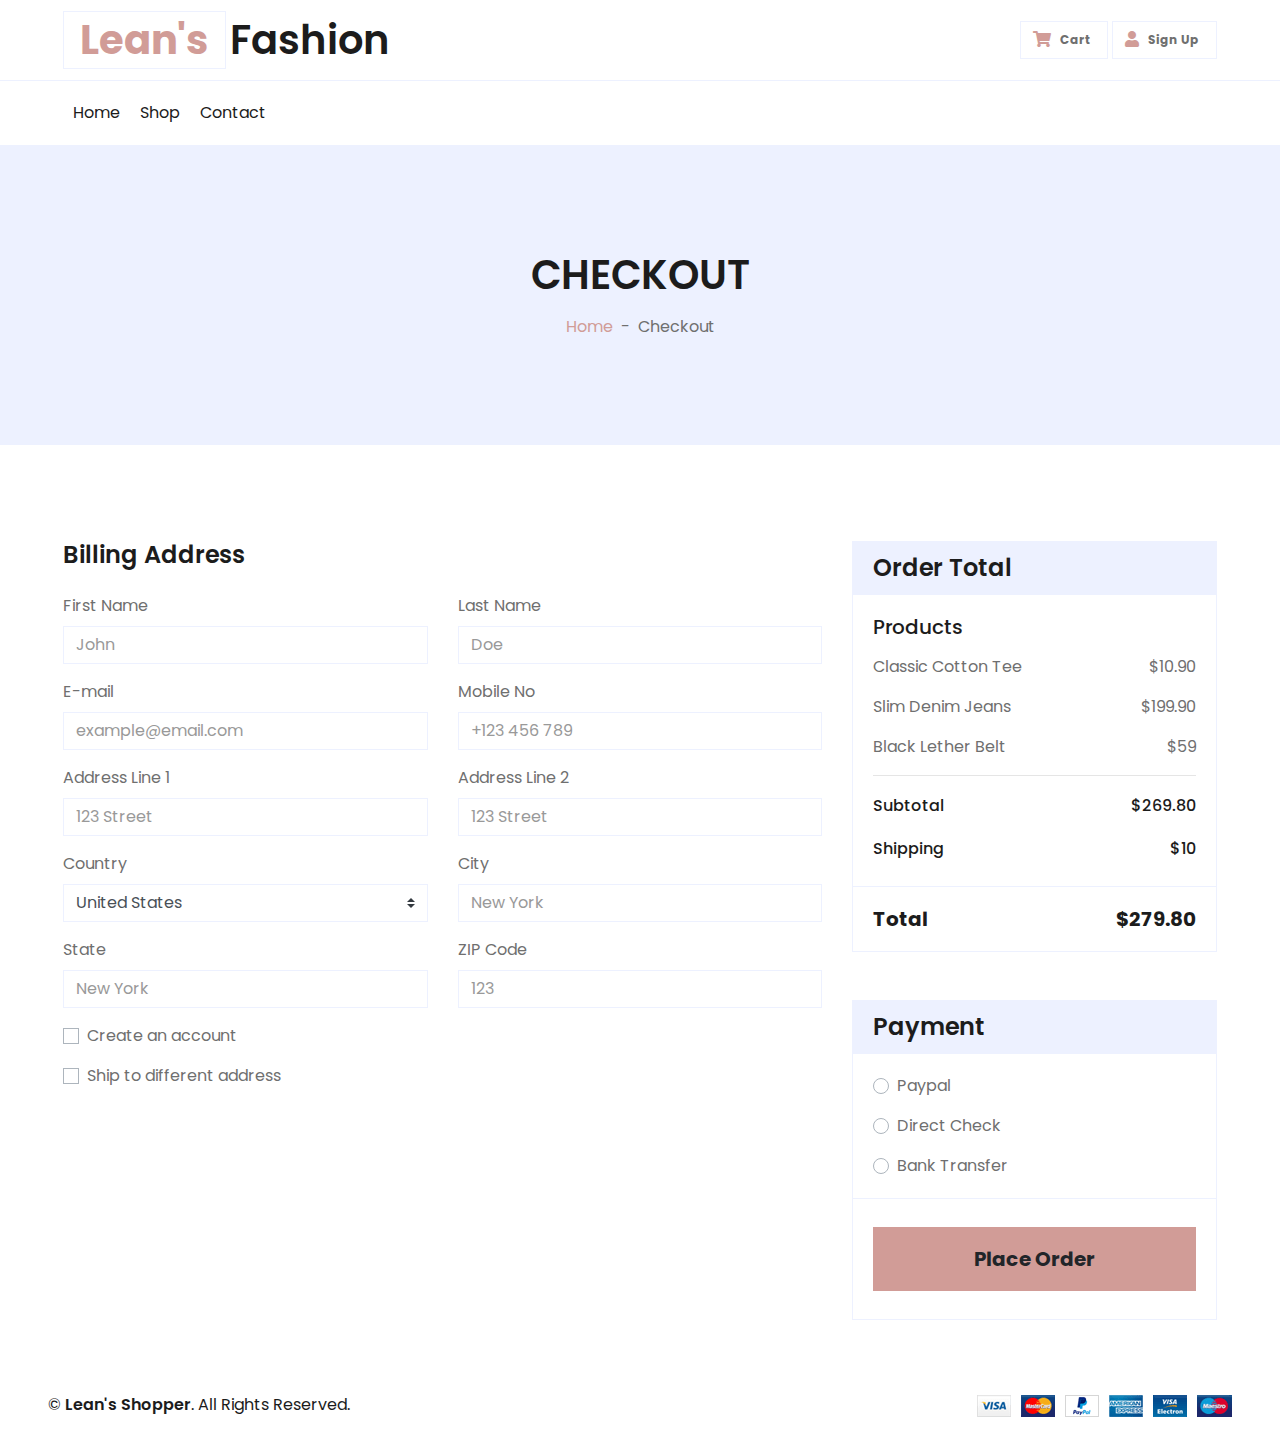
<file: docs/checkout.html>
<!DOCTYPE html>
<html lang="en">

<head>
    <meta charset="utf-8">
    <title>EShopper - Bootstrap Shop Template</title>
    <meta content="width=device-width, initial-scale=1.0" name="viewport">
    <meta content="Free HTML Templates" name="keywords">
    <meta content="Free HTML Templates" name="description">

    <!-- Favicon -->
    <link href="img/favicon.ico" rel="icon">

    <!-- Google Web Fonts -->
    <link rel="preconnect" href="https://fonts.gstatic.com">
    <link href="https://fonts.googleapis.com/css2?family=Poppins:wght@100;200;300;400;500;600;700;800;900&display=swap" rel="stylesheet"> 

    <!-- Font Awesome -->
    <link href="https://cdnjs.cloudflare.com/ajax/libs/font-awesome/5.10.0/css/all.min.css" rel="stylesheet">

    <!-- Libraries Stylesheet -->
    <link href="lib/owlcarousel/assets/owl.carousel.min.css" rel="stylesheet">

    <!-- Customized Bootstrap Stylesheet -->
    <link href="css/style.css" rel="stylesheet">
</head>

<body>
    <!-- Topbar Start -->
    <div class="container-fluid">
        <!-- <div class="row bg-secondary py-2 px-xl-5">
            <div class="col-lg-6 d-none d-lg-block">
                <div class="d-inline-flex align-items-center">
                    <a class="text-dark" href="">FAQs</a>
                    <span class="text-muted px-2">|</span>
                    <a class="text-dark" href="">Help</a>
                    <span class="text-muted px-2">|</span>
                    <a class="text-dark" href="">Support</a>
                </div>
            </div>
            <div class="col-lg-6 text-center text-lg-right">
                <div class="d-inline-flex align-items-center">
                    <a class="text-dark px-2" href="">
                        <i class="fab fa-facebook-f"></i>
                    </a>
                    <a class="text-dark px-2" href="">
                        <i class="fab fa-twitter"></i>
                    </a>
                    <a class="text-dark px-2" href="">
                        <i class="fab fa-linkedin-in"></i>
                    </a>
                    <a class="text-dark px-2" href="">
                        <i class="fab fa-instagram"></i>
                    </a>
                    <a class="text-dark pl-2" href="">
                        <i class="fab fa-youtube"></i>
                    </a>
                </div>
            </div>
        </div> -->
        <div class="row align-items-center py-3 px-xl-5">
            <div class="col-lg-3 d-none d-lg-block">
                <a href="" class="text-decoration-none">
                    <h1 class="m-0 display-5 font-weight-semi-bold"><span class="text-primary font-weight-bold border px-3 mr-1">Lean's</span>Fashion</h1>
                </a>
            </div>
            <div class="col-lg-6 col-6 text-left">
                <!-- <form action="">
                    <div class="input-group">
                        <input type="text" class="form-control" placeholder="Search for products">
                        <div class="input-group-append">
                            <span class="input-group-text bg-transparent text-primary">
                                <i class="fa fa-search"></i>
                            </span>
                        </div>
                    </div>
                </form> -->
            </div>
            <div class="col-lg-3 col-6 text-right">
                
                <a href="cart.html" class="btn border">
                    <i class="fas fa-shopping-cart text-primary"></i>
                    <span class="badge">Cart</span>
                </a>
                <a href="login.html" class="btn border">
                    <i class="fas fa-user text-primary"></i>
                    <span class="badge">Sign Up</span>
                </a>
            </div>
        </div>
    </div>
    <!-- Topbar End -->


    <!-- Navbar Start -->
   <div class="container-fluid">
        <div class="row border-top px-xl-5">
            <!-- <div class="col-lg-3 d-none d-lg-block">
                <a class="btn shadow-none d-flex align-items-center justify-content-between bg-primary text-white w-100" data-toggle="collapse" href="#navbar-vertical" style="height: 65px; margin-top: -1px; padding: 0 30px;">
                    <h6 class="m-0">Categories</h6>
                    <i class="fa fa-angle-down text-dark"></i>
                </a>
                <nav class="collapse position-absolute navbar navbar-vertical navbar-light align-items-start p-0 border border-top-0 border-bottom-0 bg-light" id="navbar-vertical" style="width: calc(100% - 30px); z-index: 1;">
                    <div class="navbar-nav w-100 overflow-hidden" style="height: 410px">
                        <div class="nav-item dropdown">
                            <a href="#" class="nav-link" data-toggle="dropdown">Dresses <i class="fa fa-angle-down float-right mt-1"></i></a>
                            <div class="dropdown-menu position-absolute bg-secondary border-0 rounded-0 w-100 m-0">
                                <a href="" class="dropdown-item">Men's Dresses</a>
                                <a href="" class="dropdown-item">Women's Dresses</a>
                                <a href="" class="dropdown-item">Baby's Dresses</a>
                            </div>
                        </div>
                        <a href="" class="nav-item nav-link">Men's</a>
                        <a href="" class="nav-item nav-link">Women's</a>
                        <a href="" class="nav-item nav-link">Accerssories</a>
                        <a href="" class="nav-item nav-link">Sleepwear</a>
                        <a href="" class="nav-item nav-link">Sportswear</a>
                        <a href="" class="nav-item nav-link">Jumpsuits</a>
                        <a href="" class="nav-item nav-link">Blazers</a>
                        <a href="" class="nav-item nav-link">Jackets</a>
                        <a href="" class="nav-item nav-link">Shoes</a>
                    </div>
                </nav>
            </div> -->
            <div class="col-lg-9">
                <nav class="navbar navbar-expand-lg bg-light navbar-light py-3 py-lg-0 px-0">
                    <a href="" class="text-decoration-none d-block d-lg-none">
                        <h1 class="m-0 display-5 font-weight-semi-bold"><span class="text-primary font-weight-bold border px-3 mr-1">E</span>Shopper</h1>
                    </a>
                    <button type="button" class="navbar-toggler" data-toggle="collapse" data-target="#navbarCollapse">
                        <span class="navbar-toggler-icon"></span>
                    </button>
                    <div class="collapse navbar-collapse justify-content-between" id="navbarCollapse">
                        <div class="navbar-nav mr-auto py-0">
                            <a href="index.html" class="nav-item nav-link">Home</a>
                            <a href="shop.html" class="nav-item nav-link">Shop</a>
                            <!-- <a href="detail.html" class="nav-item nav-link">Shop Detail</a> -->
                            <!-- <div class="nav-item dropdown">
                                <a href="#" class="nav-link dropdown-toggle active" data-toggle="dropdown">Pages</a>
                                <div class="dropdown-menu rounded-0 m-0">
                                    <a href="cart.html" class="dropdown-item">Shopping Cart</a>
                                    <a href="checkout.html" class="dropdown-item">Checkout</a>
                                </div>
                            </div> -->
                            <a href="contact.html" class="nav-item nav-link">Contact</a>
                        </div>
                        <div class="navbar-nav ml-auto py-0">
                            <!-- <a href="" class="nav-item nav-link">Login</a>
                            <a href="" class="nav-item nav-link">Register</a> -->
                        </div>
                    </div>
                </nav>
            </div>
        </div>
    </div>
    <!-- Navbar End -->


    <!-- Page Header Start -->
    <div class="container-fluid bg-secondary mb-5">
        <div class="d-flex flex-column align-items-center justify-content-center" style="min-height: 300px">
            <h1 class="font-weight-semi-bold text-uppercase mb-3">Checkout</h1>
            <div class="d-inline-flex">
                <p class="m-0"><a href="">Home</a></p>
                <p class="m-0 px-2">-</p>
                <p class="m-0">Checkout</p>
            </div>
        </div>
    </div>
    <!-- Page Header End -->


    <!-- Checkout Start -->
    <div class="container-fluid pt-5">
        <div class="row px-xl-5">
            <div class="col-lg-8">
                <div class="mb-4">
                    <h4 class="font-weight-semi-bold mb-4">Billing Address</h4>
                    <div class="row">
                        <div class="col-md-6 form-group">
                            <label>First Name</label>
                            <input class="form-control" type="text" placeholder="John">
                        </div>
                        <div class="col-md-6 form-group">
                            <label>Last Name</label>
                            <input class="form-control" type="text" placeholder="Doe">
                        </div>
                        <div class="col-md-6 form-group">
                            <label>E-mail</label>
                            <input class="form-control" type="text" placeholder="example@email.com">
                        </div>
                        <div class="col-md-6 form-group">
                            <label>Mobile No</label>
                            <input class="form-control" type="text" placeholder="+123 456 789">
                        </div>
                        <div class="col-md-6 form-group">
                            <label>Address Line 1</label>
                            <input class="form-control" type="text" placeholder="123 Street">
                        </div>
                        <div class="col-md-6 form-group">
                            <label>Address Line 2</label>
                            <input class="form-control" type="text" placeholder="123 Street">
                        </div>
                        <div class="col-md-6 form-group">
                            <label>Country</label>
                            <select class="custom-select">
                                <option selected>United States</option>
                                <option>Afghanistan</option>
                                <option>Albania</option>
                                <option>Algeria</option>
                            </select>
                        </div>
                        <div class="col-md-6 form-group">
                            <label>City</label>
                            <input class="form-control" type="text" placeholder="New York">
                        </div>
                        <div class="col-md-6 form-group">
                            <label>State</label>
                            <input class="form-control" type="text" placeholder="New York">
                        </div>
                        <div class="col-md-6 form-group">
                            <label>ZIP Code</label>
                            <input class="form-control" type="text" placeholder="123">
                        </div>
                        <div class="col-md-12 form-group">
                            <div class="custom-control custom-checkbox">
                                <input type="checkbox" class="custom-control-input" id="newaccount">
                                <label class="custom-control-label" for="newaccount">Create an account</label>
                            </div>
                        </div>
                        <div class="col-md-12 form-group">
                            <div class="custom-control custom-checkbox">
                                <input type="checkbox" class="custom-control-input" id="shipto">
                                <label class="custom-control-label" for="shipto"  data-toggle="collapse" data-target="#shipping-address">Ship to different address</label>
                            </div>
                        </div>
                    </div>
                </div>
                <div class="collapse mb-4" id="shipping-address">
                    <h4 class="font-weight-semi-bold mb-4">Shipping Address</h4>
                    <div class="row">
                        <div class="col-md-6 form-group">
                            <label>First Name</label>
                            <input class="form-control" type="text" placeholder="John">
                        </div>
                        <div class="col-md-6 form-group">
                            <label>Last Name</label>
                            <input class="form-control" type="text" placeholder="Doe">
                        </div>
                        <div class="col-md-6 form-group">
                            <label>E-mail</label>
                            <input class="form-control" type="text" placeholder="example@email.com">
                        </div>
                        <div class="col-md-6 form-group">
                            <label>Mobile No</label>
                            <input class="form-control" type="text" placeholder="+123 456 789">
                        </div>
                        <div class="col-md-6 form-group">
                            <label>Address Line 1</label>
                            <input class="form-control" type="text" placeholder="123 Street">
                        </div>
                        <div class="col-md-6 form-group">
                            <label>Address Line 2</label>
                            <input class="form-control" type="text" placeholder="123 Street">
                        </div>
                        <div class="col-md-6 form-group">
                            <label>Country</label>
                            <select class="custom-select">
                                <option selected>United States</option>
                                <option>Afghanistan</option>
                                <option>Albania</option>
                                <option>Algeria</option>
                            </select>
                        </div>
                        <div class="col-md-6 form-group">
                            <label>City</label>
                            <input class="form-control" type="text" placeholder="New York">
                        </div>
                        <div class="col-md-6 form-group">
                            <label>State</label>
                            <input class="form-control" type="text" placeholder="New York">
                        </div>
                        <div class="col-md-6 form-group">
                            <label>ZIP Code</label>
                            <input class="form-control" type="text" placeholder="123">
                        </div>
                    </div>
                </div>
            </div>
            <div class="col-lg-4">
                <div class="card border-secondary mb-5">
                    <div class="card-header bg-secondary border-0">
                        <h4 class="font-weight-semi-bold m-0">Order Total</h4>
                    </div>
                    <div class="card-body">
                        <h5 class="font-weight-medium mb-3">Products</h5>
                        <div class="d-flex justify-content-between">
                            <p>Classic Cotton Tee</p>
                            <p>$10.90</p>
                        </div>
                        <div class="d-flex justify-content-between">
                            <p>Slim Denim Jeans</p>
                            <p>$199.90</p>
                        </div>
                        <div class="d-flex justify-content-between">
                            <p>Black Lether Belt</p>
                            <p>$59</p>
                        </div>
                        <hr class="mt-0">
                        <div class="d-flex justify-content-between mb-3 pt-1">
                            <h6 class="font-weight-medium">Subtotal</h6>
                            <h6 class="font-weight-medium">$269.80</h6>
                        </div>
                        <div class="d-flex justify-content-between">
                            <h6 class="font-weight-medium">Shipping</h6>
                            <h6 class="font-weight-medium">$10</h6>
                        </div>
                    </div>
                    <div class="card-footer border-secondary bg-transparent">
                        <div class="d-flex justify-content-between mt-2">
                            <h5 class="font-weight-bold">Total</h5>
                            <h5 class="font-weight-bold">$279.80</h5>
                        </div>
                    </div>
                </div>
                <div class="card border-secondary mb-5">
                    <div class="card-header bg-secondary border-0">
                        <h4 class="font-weight-semi-bold m-0">Payment</h4>
                    </div>
                    <div class="card-body">
                        <div class="form-group">
                            <div class="custom-control custom-radio">
                                <input type="radio" class="custom-control-input" name="payment" id="paypal">
                                <label class="custom-control-label" for="paypal">Paypal</label>
                            </div>
                        </div>
                        <div class="form-group">
                            <div class="custom-control custom-radio">
                                <input type="radio" class="custom-control-input" name="payment" id="directcheck">
                                <label class="custom-control-label" for="directcheck">Direct Check</label>
                            </div>
                        </div>
                        <div class="">
                            <div class="custom-control custom-radio">
                                <input type="radio" class="custom-control-input" name="payment" id="banktransfer">
                                <label class="custom-control-label" for="banktransfer">Bank Transfer</label>
                            </div>
                        </div>
                    </div>
                    <div class="card-footer border-secondary bg-transparent">
                        <button class="btn btn-lg btn-block btn-primary font-weight-bold my-3 py-3">Place Order</button>
                    </div>
                </div>
            </div>
        </div>
    </div>
    <!-- Checkout End -->


    <!-- Footer Start -->
    <!-- <div class="container-fluid bg-secondary text-dark mt-5 pt-5"> -->
        <!-- <div class="row px-xl-5 pt-5">
            <div class="col-lg-4 col-md-12 mb-5 pr-3 pr-xl-5">
                <a href="" class="text-decoration-none">
                    <h1 class="mb-4 display-5 font-weight-semi-bold"><span class="text-primary font-weight-bold border border-white px-3 mr-1">E</span>Shopper</h1>
                </a>
                <p>Dolore erat dolor sit lorem vero amet. Sed sit lorem magna, ipsum no sit erat lorem et magna ipsum dolore amet erat.</p>
                <p class="mb-2"><i class="fa fa-map-marker-alt text-primary mr-3"></i>123 Street, New York, USA</p>
                <p class="mb-2"><i class="fa fa-envelope text-primary mr-3"></i>info@example.com</p>
                <p class="mb-0"><i class="fa fa-phone-alt text-primary mr-3"></i>+012 345 67890</p>
            </div>
            <div class="col-lg-8 col-md-12">
                <div class="row">
                    <div class="col-md-4 mb-5">
                        <h5 class="font-weight-bold text-dark mb-4">Quick Links</h5>
                        <div class="d-flex flex-column justify-content-start">
                            <a class="text-dark mb-2" href="index.html"><i class="fa fa-angle-right mr-2"></i>Home</a>
                            <a class="text-dark mb-2" href="shop.html"><i class="fa fa-angle-right mr-2"></i>Our Shop</a>
                            <a class="text-dark mb-2" href="detail.html"><i class="fa fa-angle-right mr-2"></i>Shop Detail</a>
                            <a class="text-dark mb-2" href="cart.html"><i class="fa fa-angle-right mr-2"></i>Shopping Cart</a>
                            <a class="text-dark mb-2" href="checkout.html"><i class="fa fa-angle-right mr-2"></i>Checkout</a>
                            <a class="text-dark" href="contact.html"><i class="fa fa-angle-right mr-2"></i>Contact Us</a>
                        </div>
                    </div>
                    <div class="col-md-4 mb-5">
                        <h5 class="font-weight-bold text-dark mb-4">Quick Links</h5>
                        <div class="d-flex flex-column justify-content-start">
                            <a class="text-dark mb-2" href="index.html"><i class="fa fa-angle-right mr-2"></i>Home</a>
                            <a class="text-dark mb-2" href="shop.html"><i class="fa fa-angle-right mr-2"></i>Our Shop</a>
                            <a class="text-dark mb-2" href="detail.html"><i class="fa fa-angle-right mr-2"></i>Shop Detail</a>
                            <a class="text-dark mb-2" href="cart.html"><i class="fa fa-angle-right mr-2"></i>Shopping Cart</a>
                            <a class="text-dark mb-2" href="checkout.html"><i class="fa fa-angle-right mr-2"></i>Checkout</a>
                            <a class="text-dark" href="contact.html"><i class="fa fa-angle-right mr-2"></i>Contact Us</a>
                        </div>
                    </div>
                    <div class="col-md-4 mb-5">
                        <h5 class="font-weight-bold text-dark mb-4">Newsletter</h5>
                        <form action="">
                            <div class="form-group">
                                <input type="text" class="form-control border-0 py-4" placeholder="Your Name" required="required" />
                            </div>
                            <div class="form-group">
                                <input type="email" class="form-control border-0 py-4" placeholder="Your Email"
                                    required="required" />
                            </div>
                            <div>
                                <button class="btn btn-primary btn-block border-0 py-3" type="submit">Subscribe Now</button>
                            </div>
                        </form>
                    </div>
                </div>
            </div>
        </div> -->
        <div class="row border-top border-light mx-xl-5 py-4">
            <div class="col-md-6 px-xl-0">
                <p class="mb-md-0 text-center text-md-left text-dark">
                    &copy; <a class="text-dark font-weight-semi-bold" href="#">Lean's Shopper</a>. All Rights Reserved. 
					
					<!--/*** This template is free as long as you keep the footer author’s credit link/attribution link/backlink. If you'd like to use the template without the footer author’s credit link/attribution link/backlink, you can purchase the Credit Removal License from "https://htmlcodex.com/credit-removal". Thank you for your support. ***/-->
					<!-- Designed by <a class="text-dark font-weight-semi-bold" href="https://htmlcodex.com">HTML Codex</a> -->
                </p>
            </div>
            <div class="col-md-6 px-xl-0 text-center text-md-right">
                <img class="img-fluid" src="img/payments.png" alt="">
            </div>
        </div>
    <!-- </div> -->
    <!-- Footer End -->


    <!-- Back to Top -->
    <a href="#" class="btn btn-primary back-to-top"><i class="fa fa-angle-double-up"></i></a>


    <!-- JavaScript Libraries -->
    <script src="https://code.jquery.com/jquery-3.4.1.min.js"></script>
    <script src="https://stackpath.bootstrapcdn.com/bootstrap/4.4.1/js/bootstrap.bundle.min.js"></script>
    <script src="lib/easing/easing.min.js"></script>
    <script src="lib/owlcarousel/owl.carousel.min.js"></script>

    <!-- Contact Javascript File -->
    <script src="mail/jqBootstrapValidation.min.js"></script>
    <script src="mail/contact.js"></script>

    <!-- Template Javascript -->
    <script src="js/main.js"></script>
</body>

</html>
</file>
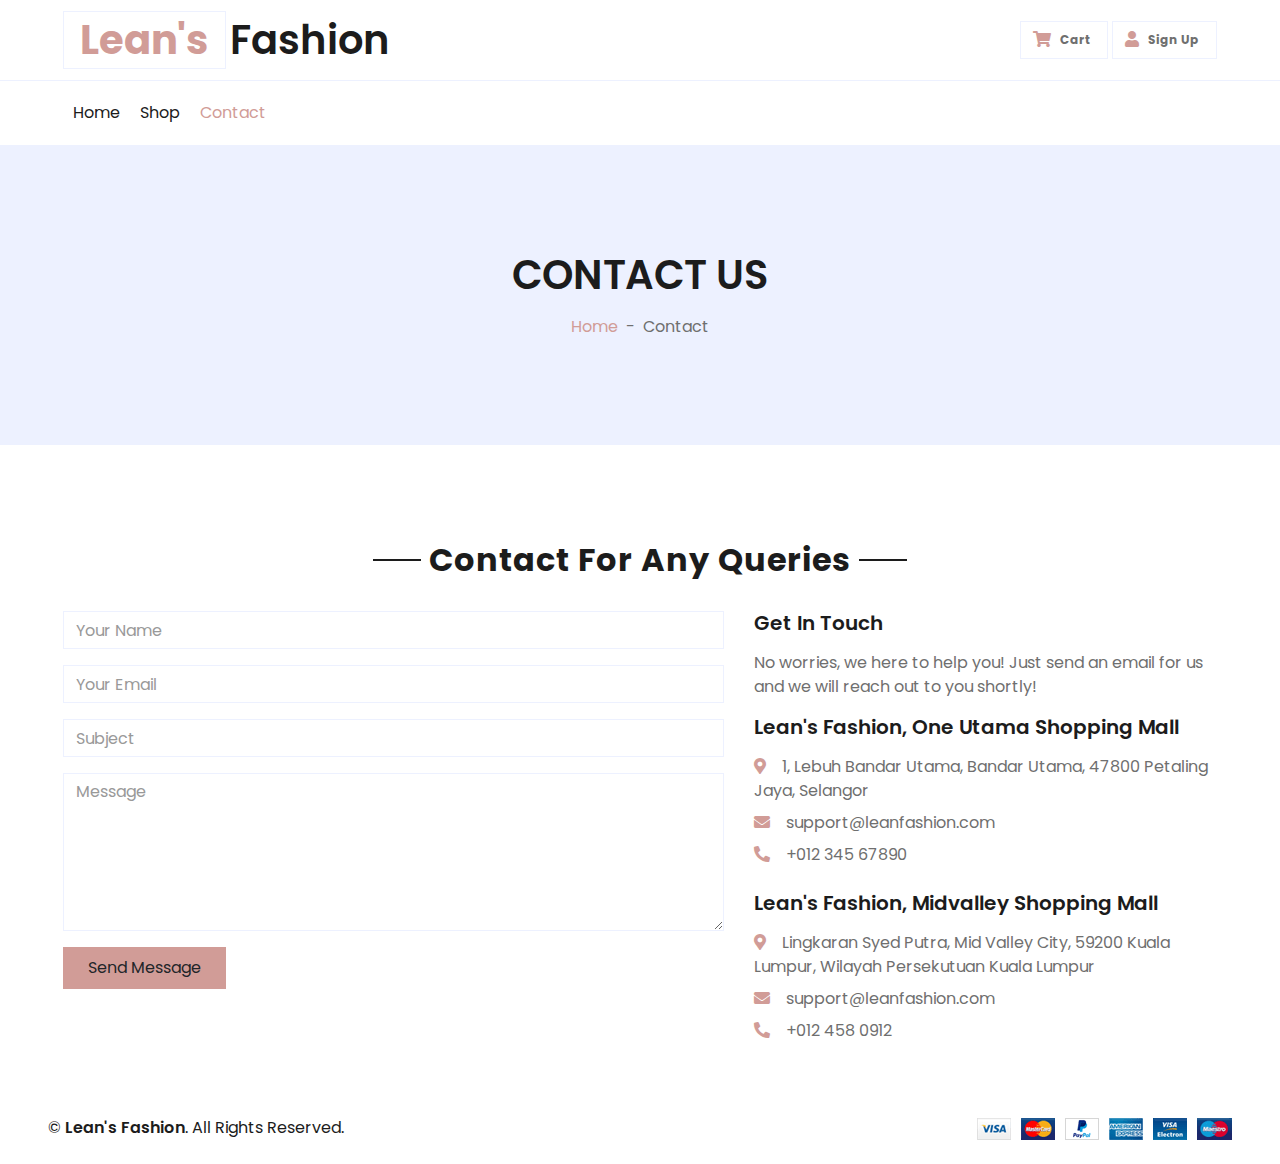
<file: docs/contact.html>
<!DOCTYPE html>
<html lang="en">

<head>
    <meta charset="utf-8">
    <title>EShopper - Bootstrap Shop Template</title>
    <meta content="width=device-width, initial-scale=1.0" name="viewport">
    <meta content="Free HTML Templates" name="keywords">
    <meta content="Free HTML Templates" name="description">

    <!-- Favicon -->
    <link href="img/favicon.ico" rel="icon">

    <!-- Google Web Fonts -->
    <link rel="preconnect" href="https://fonts.gstatic.com">
    <link href="https://fonts.googleapis.com/css2?family=Poppins:wght@100;200;300;400;500;600;700;800;900&display=swap" rel="stylesheet"> 

    <!-- Font Awesome -->
    <link href="https://cdnjs.cloudflare.com/ajax/libs/font-awesome/5.10.0/css/all.min.css" rel="stylesheet">

    <!-- Libraries Stylesheet -->
    <link href="lib/owlcarousel/assets/owl.carousel.min.css" rel="stylesheet">

    <!-- Customized Bootstrap Stylesheet -->
    <link href="css/style.css" rel="stylesheet">
</head>

<body>
    <!-- Topbar Start -->
    <div class="container-fluid">
        <!-- <div class="row bg-secondary py-2 px-xl-5">
            <div class="col-lg-6 d-none d-lg-block">
                <div class="d-inline-flex align-items-center">
                    <a class="text-dark" href="">FAQs</a>
                    <span class="text-muted px-2">|</span>
                    <a class="text-dark" href="">Help</a>
                    <span class="text-muted px-2">|</span>
                    <a class="text-dark" href="">Support</a>
                </div>
            </div>
            <div class="col-lg-6 text-center text-lg-right">
                <div class="d-inline-flex align-items-center">
                    <a class="text-dark px-2" href="">
                        <i class="fab fa-facebook-f"></i>
                    </a>
                    <a class="text-dark px-2" href="">
                        <i class="fab fa-twitter"></i>
                    </a>
                    <a class="text-dark px-2" href="">
                        <i class="fab fa-linkedin-in"></i>
                    </a>
                    <a class="text-dark px-2" href="">
                        <i class="fab fa-instagram"></i>
                    </a>
                    <a class="text-dark pl-2" href="">
                        <i class="fab fa-youtube"></i>
                    </a>
                </div>
            </div>
        </div> -->
        <div class="row align-items-center py-3 px-xl-5">
            <div class="col-lg-3 d-none d-lg-block">
                <a href="" class="text-decoration-none">
                    <h1 class="m-0 display-5 font-weight-semi-bold"><span class="text-primary font-weight-bold border px-3 mr-1">Lean's</span>Fashion</h1>
                </a>
            </div>
            <div class="col-lg-6 col-6 text-left">
                <!-- <form action="">
                    <div class="input-group">
                        <input type="text" class="form-control" placeholder="Search for products">
                        <div class="input-group-append">
                            <span class="input-group-text bg-transparent text-primary">
                                <i class="fa fa-search"></i>
                            </span>
                        </div>
                    </div>
                </form> -->
            </div>
            <div class="col-lg-3 col-6 text-right">
                
                <a href="cart.html" class="btn border">
                    <i class="fas fa-shopping-cart text-primary"></i>
                    <span class="badge">Cart</span>
                </a>
                <a href="login.html" class="btn border">
                    <i class="fas fa-user text-primary"></i>
                    <span class="badge">Sign Up</span>
                </a>
            </div>
        </div>
    </div>
    <!-- Topbar End -->


    <!-- Navbar Start -->
    <div class="container-fluid">
        <div class="row border-top px-xl-5">
            <!-- <div class="col-lg-3 d-none d-lg-block">
                <a class="btn shadow-none d-flex align-items-center justify-content-between bg-primary text-white w-100" data-toggle="collapse" href="#navbar-vertical" style="height: 65px; margin-top: -1px; padding: 0 30px;">
                    <h6 class="m-0">Categories</h6>
                    <i class="fa fa-angle-down text-dark"></i>
                </a>
                <nav class="collapse position-absolute navbar navbar-vertical navbar-light align-items-start p-0 border border-top-0 border-bottom-0 bg-light" id="navbar-vertical" style="width: calc(100% - 30px); z-index: 1;">
                    <div class="navbar-nav w-100 overflow-hidden" style="height: 410px">
                        <div class="nav-item dropdown">
                            <a href="#" class="nav-link" data-toggle="dropdown">Dresses <i class="fa fa-angle-down float-right mt-1"></i></a>
                            <div class="dropdown-menu position-absolute bg-secondary border-0 rounded-0 w-100 m-0">
                                <a href="" class="dropdown-item">Men's Dresses</a>
                                <a href="" class="dropdown-item">Women's Dresses</a>
                                <a href="" class="dropdown-item">Baby's Dresses</a>
                            </div>
                        </div>
                        <a href="" class="nav-item nav-link">Men's</a>
                        <a href="" class="nav-item nav-link">Women's</a>
                        <a href="" class="nav-item nav-link">Accerssories</a>
                        <a href="" class="nav-item nav-link">Sleepwear</a>
                        <a href="" class="nav-item nav-link">Sportswear</a>
                        <a href="" class="nav-item nav-link">Jumpsuits</a>
                        <a href="" class="nav-item nav-link">Blazers</a>
                        <a href="" class="nav-item nav-link">Jackets</a>
                        <a href="" class="nav-item nav-link">Shoes</a>
                    </div>
                </nav>
            </div> -->
            <div class="col-lg-9">
                <nav class="navbar navbar-expand-lg bg-light navbar-light py-3 py-lg-0 px-0">
                    <a href="" class="text-decoration-none d-block d-lg-none">
                        <h1 class="m-0 display-5 font-weight-semi-bold"><span class="text-primary font-weight-bold border px-3 mr-1">E</span>Shopper</h1>
                    </a>
                    <button type="button" class="navbar-toggler" data-toggle="collapse" data-target="#navbarCollapse">
                        <span class="navbar-toggler-icon"></span>
                    </button>
                    <div class="collapse navbar-collapse justify-content-between" id="navbarCollapse">
                        <div class="navbar-nav mr-auto py-0">
                            <a href="index.html" class="nav-item nav-link">Home</a>
                            <a href="shop.html" class="nav-item nav-link">Shop</a>
                            <!-- <a href="detail.html" class="nav-item nav-link">Shop Detail</a> -->
                            <!-- <div class="nav-item dropdown">
                                <a href="#" class="nav-link dropdown-toggle" data-toggle="dropdown">Pages</a>
                                <div class="dropdown-menu rounded-0 m-0">
                                    <a href="cart.html" class="dropdown-item">Shopping Cart</a>
                                    <a href="checkout.html" class="dropdown-item">Checkout</a>
                                </div>
                            </div> -->
                            <a href="contact.html" class="nav-item nav-link active">Contact</a>
                        </div>
                        <div class="navbar-nav ml-auto py-0">
                            <!-- <a href="" class="nav-item nav-link">Login</a>
                            <a href="" class="nav-item nav-link">Register</a> -->
                        </div>
                    </div>
                </nav>
            </div>
        </div>
    </div>
    <!-- Navbar End -->


    <!-- Page Header Start -->
    <div class="container-fluid bg-secondary mb-5">
        <div class="d-flex flex-column align-items-center justify-content-center" style="min-height: 300px">
            <h1 class="font-weight-semi-bold text-uppercase mb-3">Contact Us</h1>
            <div class="d-inline-flex">
                <p class="m-0"><a href="">Home</a></p>
                <p class="m-0 px-2">-</p>
                <p class="m-0">Contact</p>
            </div>
        </div>
    </div>
    <!-- Page Header End -->


    <!-- Contact Start -->
    <div class="container-fluid pt-5">
        <div class="text-center mb-4">
            <h2 class="section-title px-5"><span class="px-2">Contact For Any Queries</span></h2>
        </div>
        <div class="row px-xl-5">
            <div class="col-lg-7 mb-5">
                <div class="contact-form">
                    <div id="success"></div>
                    <form name="sentMessage" id="contactForm" novalidate="novalidate">
                        <div class="control-group">
                            <input type="text" class="form-control" id="name" placeholder="Your Name"
                                required="required" data-validation-required-message="Please enter your name" />
                            <p class="help-block text-danger"></p>
                        </div>
                        <div class="control-group">
                            <input type="email" class="form-control" id="email" placeholder="Your Email"
                                required="required" data-validation-required-message="Please enter your email" />
                            <p class="help-block text-danger"></p>
                        </div>
                        <div class="control-group">
                            <input type="text" class="form-control" id="subject" placeholder="Subject"
                                required="required" data-validation-required-message="Please enter a subject" />
                            <p class="help-block text-danger"></p>
                        </div>
                        <div class="control-group">
                            <textarea class="form-control" rows="6" id="message" placeholder="Message"
                                required="required"
                                data-validation-required-message="Please enter your message"></textarea>
                            <p class="help-block text-danger"></p>
                        </div>
                        <div>
                            <button class="btn btn-primary py-2 px-4" type="submit" id="sendMessageButton">Send
                                Message</button>
                        </div>
                    </form>
                </div>
            </div>
            <div class="col-lg-5 mb-5">
                <h5 class="font-weight-semi-bold mb-3">Get In Touch</h5>
                <p>No worries, we here to help you! Just send an email for us and we will reach out to you shortly!</p>
                <div class="d-flex flex-column mb-3">
                    <h5 class="font-weight-semi-bold mb-3">Lean's Fashion, One Utama Shopping Mall</h5>
                    <p class="mb-2"><i class="fa fa-map-marker-alt text-primary mr-3"></i>1, Lebuh Bandar Utama, Bandar Utama, 47800 Petaling Jaya, Selangor</p>
                    <p class="mb-2"><i class="fa fa-envelope text-primary mr-3"></i>support@leanfashion.com</p>
                    <p class="mb-2"><i class="fa fa-phone-alt text-primary mr-3"></i>+012 345 67890</p>
                </div>
                <div class="d-flex flex-column">
                    <h5 class="font-weight-semi-bold mb-3">Lean's Fashion, Midvalley Shopping Mall</h5>
                    <p class="mb-2"><i class="fa fa-map-marker-alt text-primary mr-3"></i>Lingkaran Syed Putra, Mid Valley City, 59200 Kuala Lumpur, Wilayah Persekutuan Kuala Lumpur</p>
                    <p class="mb-2"><i class="fa fa-envelope text-primary mr-3"></i>support@leanfashion.com</p>
                    <p class="mb-0"><i class="fa fa-phone-alt text-primary mr-3"></i>+012 458 0912</p>
                </div>
            </div>
        </div>
    </div>
    <!-- Contact End -->


    <!-- Footer Start -->
    <!-- <div class="container-fluid bg-secondary text-dark mt-5 pt-5"> -->
        <!-- <div class="row px-xl-5 pt-5">
            <div class="col-lg-4 col-md-12 mb-5 pr-3 pr-xl-5">
                <a href="" class="text-decoration-none">
                    <h1 class="mb-4 display-5 font-weight-semi-bold"><span class="text-primary font-weight-bold border border-white px-3 mr-1">E</span>Shopper</h1>
                </a>
                <p>Dolore erat dolor sit lorem vero amet. Sed sit lorem magna, ipsum no sit erat lorem et magna ipsum dolore amet erat.</p>
                <p class="mb-2"><i class="fa fa-map-marker-alt text-primary mr-3"></i>123 Street, New York, USA</p>
                <p class="mb-2"><i class="fa fa-envelope text-primary mr-3"></i>info@example.com</p>
                <p class="mb-0"><i class="fa fa-phone-alt text-primary mr-3"></i>+012 345 67890</p>
            </div>
            <div class="col-lg-8 col-md-12">
                <div class="row">
                    <div class="col-md-4 mb-5">
                        <h5 class="font-weight-bold text-dark mb-4">Quick Links</h5>
                        <div class="d-flex flex-column justify-content-start">
                            <a class="text-dark mb-2" href="index.html"><i class="fa fa-angle-right mr-2"></i>Home</a>
                            <a class="text-dark mb-2" href="shop.html"><i class="fa fa-angle-right mr-2"></i>Our Shop</a>
                            <a class="text-dark mb-2" href="detail.html"><i class="fa fa-angle-right mr-2"></i>Shop Detail</a>
                            <a class="text-dark mb-2" href="cart.html"><i class="fa fa-angle-right mr-2"></i>Shopping Cart</a>
                            <a class="text-dark mb-2" href="checkout.html"><i class="fa fa-angle-right mr-2"></i>Checkout</a>
                            <a class="text-dark" href="contact.html"><i class="fa fa-angle-right mr-2"></i>Contact Us</a>
                        </div>
                    </div>
                    <div class="col-md-4 mb-5">
                        <h5 class="font-weight-bold text-dark mb-4">Quick Links</h5>
                        <div class="d-flex flex-column justify-content-start">
                            <a class="text-dark mb-2" href="index.html"><i class="fa fa-angle-right mr-2"></i>Home</a>
                            <a class="text-dark mb-2" href="shop.html"><i class="fa fa-angle-right mr-2"></i>Our Shop</a>
                            <a class="text-dark mb-2" href="detail.html"><i class="fa fa-angle-right mr-2"></i>Shop Detail</a>
                            <a class="text-dark mb-2" href="cart.html"><i class="fa fa-angle-right mr-2"></i>Shopping Cart</a>
                            <a class="text-dark mb-2" href="checkout.html"><i class="fa fa-angle-right mr-2"></i>Checkout</a>
                            <a class="text-dark" href="contact.html"><i class="fa fa-angle-right mr-2"></i>Contact Us</a>
                        </div>
                    </div>
                    <div class="col-md-4 mb-5">
                        <h5 class="font-weight-bold text-dark mb-4">Newsletter</h5>
                        <form action="">
                            <div class="form-group">
                                <input type="text" class="form-control border-0 py-4" placeholder="Your Name" required="required" />
                            </div>
                            <div class="form-group">
                                <input type="email" class="form-control border-0 py-4" placeholder="Your Email"
                                    required="required" />
                            </div>
                            <div>
                                <button class="btn btn-primary btn-block border-0 py-3" type="submit">Subscribe Now</button>
                            </div>
                        </form>
                    </div>
                </div>
            </div>
        </div> -->
        <div class="row border-top border-light mx-xl-5 py-4">
            <div class="col-md-6 px-xl-0">
                <p class="mb-md-0 text-center text-md-left text-dark">
                    &copy; <a class="text-dark font-weight-semi-bold" href="#">Lean's Fashion</a>. All Rights Reserved. 
					
					<!--/*** This template is free as long as you keep the footer author’s credit link/attribution link/backlink. If you'd like to use the template without the footer author’s credit link/attribution link/backlink, you can purchase the Credit Removal License from "https://htmlcodex.com/credit-removal". Thank you for your support. ***/-->
					<!-- Designed by <a class="text-dark font-weight-semi-bold" href="https://htmlcodex.com">HTML Codex</a> -->
                </p>
            </div>
            <div class="col-md-6 px-xl-0 text-center text-md-right">
                <img class="img-fluid" src="img/payments.png" alt="">
            </div>
        </div>
    <!-- </div> -->
    <!-- Footer End -->


    <!-- Back to Top -->
    <a href="#" class="btn btn-primary back-to-top"><i class="fa fa-angle-double-up"></i></a>


    <!-- JavaScript Libraries -->
    <script src="https://code.jquery.com/jquery-3.4.1.min.js"></script>
    <script src="https://stackpath.bootstrapcdn.com/bootstrap/4.4.1/js/bootstrap.bundle.min.js"></script>
    <script src="lib/easing/easing.min.js"></script>
    <script src="lib/owlcarousel/owl.carousel.min.js"></script>

    <!-- Contact Javascript File -->
    <script src="mail/jqBootstrapValidation.min.js"></script>
    <script src="mail/contact.js"></script>

    <!-- Template Javascript -->
    <script src="js/main.js"></script>
</body>

</html>
</file>
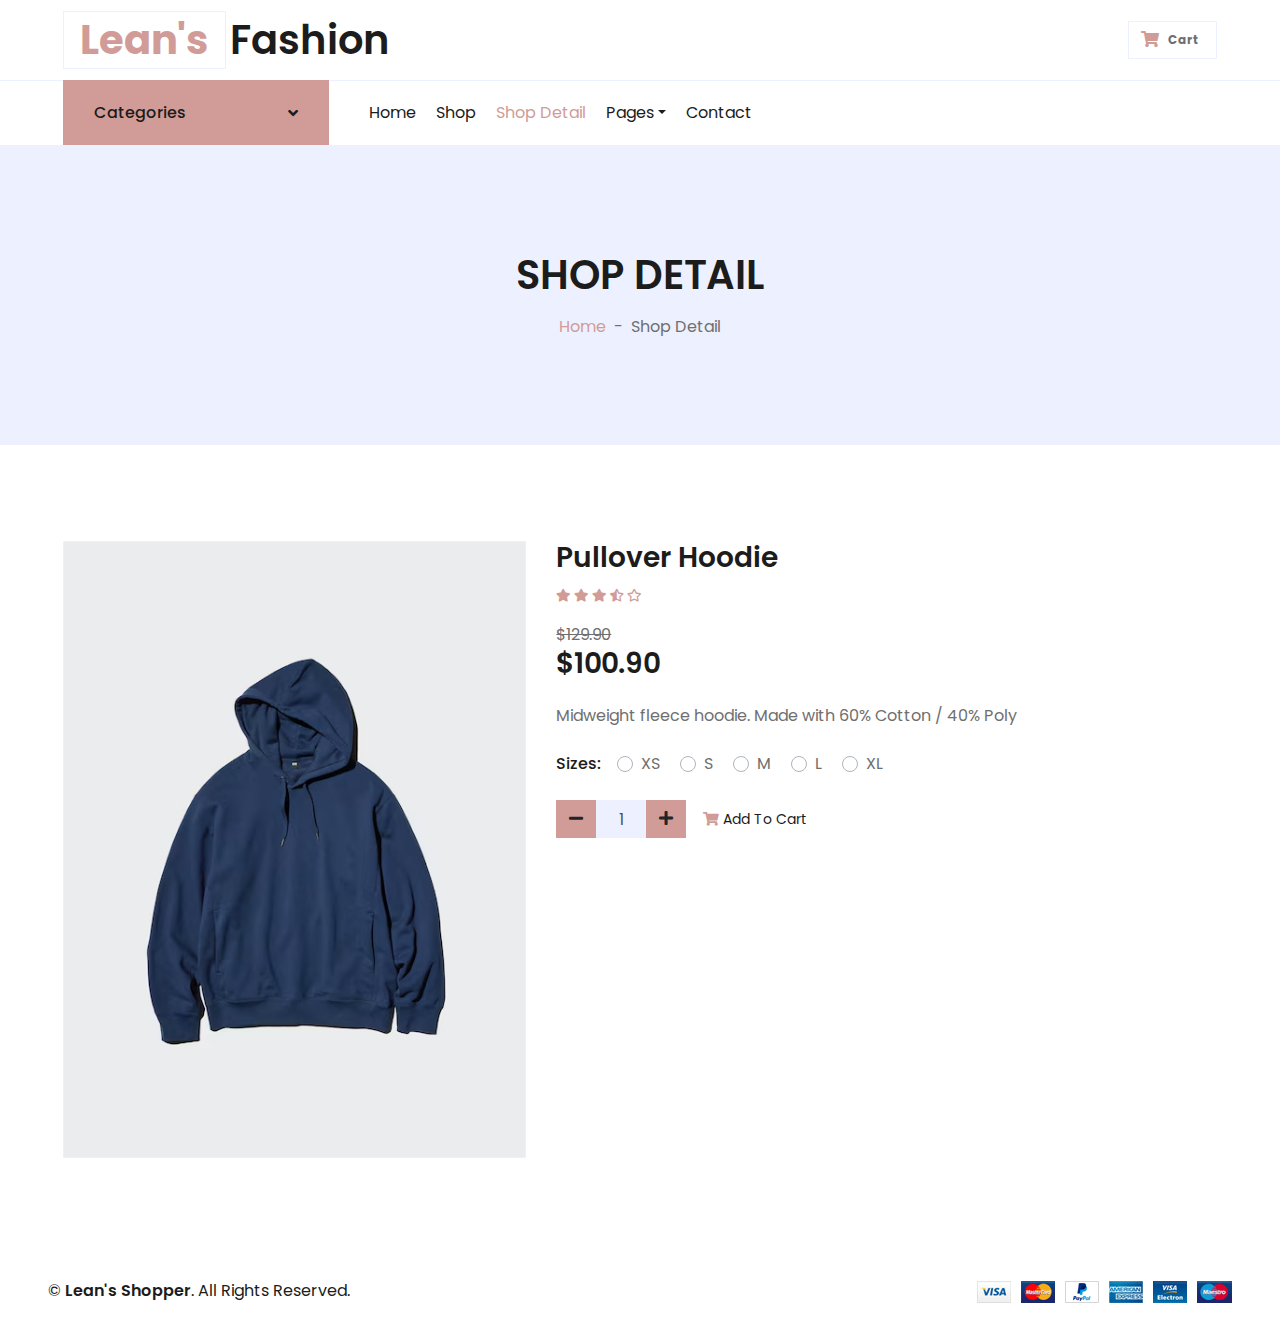
<file: docs/cotton_tee_detail.html>
<!DOCTYPE html>
<html lang="en">

<head>
    <meta charset="utf-8">
    <title>EShopper - Bootstrap Shop Template</title>
    <meta content="width=device-width, initial-scale=1.0" name="viewport">
    <meta content="Free HTML Templates" name="keywords">
    <meta content="Free HTML Templates" name="description">

    <!-- Favicon -->
    <link href="img/favicon.ico" rel="icon">

    <!-- Google Web Fonts -->
    <link rel="preconnect" href="https://fonts.gstatic.com">
    <link href="https://fonts.googleapis.com/css2?family=Poppins:wght@100;200;300;400;500;600;700;800;900&display=swap" rel="stylesheet"> 

    <!-- Font Awesome -->
    <link href="https://cdnjs.cloudflare.com/ajax/libs/font-awesome/5.10.0/css/all.min.css" rel="stylesheet">

    <!-- Libraries Stylesheet -->
    <link href="lib/owlcarousel/assets/owl.carousel.min.css" rel="stylesheet">

    <!-- Customized Bootstrap Stylesheet -->
    <link href="css/style.css" rel="stylesheet">
</head>

<body>
    <!-- Topbar Start -->
    <div class="container-fluid">
        <!-- <div class="row bg-secondary py-2 px-xl-5">
            <div class="col-lg-6 d-none d-lg-block">
                <div class="d-inline-flex align-items-center">
                    <a class="text-dark" href="">FAQs</a>
                    <span class="text-muted px-2">|</span>
                    <a class="text-dark" href="">Help</a>
                    <span class="text-muted px-2">|</span>
                    <a class="text-dark" href="">Support</a>
                </div>
            </div>
            <div class="col-lg-6 text-center text-lg-right">
                <div class="d-inline-flex align-items-center">
                    <a class="text-dark px-2" href="">
                        <i class="fab fa-facebook-f"></i>
                    </a>
                    <a class="text-dark px-2" href="">
                        <i class="fab fa-twitter"></i>
                    </a>
                    <a class="text-dark px-2" href="">
                        <i class="fab fa-linkedin-in"></i>
                    </a>
                    <a class="text-dark px-2" href="">
                        <i class="fab fa-instagram"></i>
                    </a>
                    <a class="text-dark pl-2" href="">
                        <i class="fab fa-youtube"></i>
                    </a>
                </div>
            </div>
        </div> -->
        <div class="row align-items-center py-3 px-xl-5">
            <div class="col-lg-3 d-none d-lg-block">
                <a href="" class="text-decoration-none">
                    <h1 class="m-0 display-5 font-weight-semi-bold"><span class="text-primary font-weight-bold border px-3 mr-1">Lean's</span>Fashion</h1>
                </a>
            </div>
            <div class="col-lg-6 col-6 text-left">
                <!-- <form action="">
                    <div class="input-group">
                        <input type="text" class="form-control" placeholder="Search for products">
                        <div class="input-group-append">
                            <span class="input-group-text bg-transparent text-primary">
                                <i class="fa fa-search"></i>
                            </span>
                        </div>
                    </div>
                </form> -->
            </div>
            <div class="col-lg-3 col-6 text-right">
                <!-- <a href="" class="btn border">
                    <i class="fas fa-heart text-primary"></i>
                    <span class="badge">0</span>
                </a> -->
                <a href="" class="btn border">
                    <i class="fas fa-shopping-cart text-primary"></i>
                    <span class="badge">Cart</span>
                </a>
            </div>
        </div>
    </div>
    <!-- Topbar End -->


    <!-- Navbar Start -->
    <div class="container-fluid">
        <div class="row border-top px-xl-5">
            <div class="col-lg-3 d-none d-lg-block">
                <a class="btn shadow-none d-flex align-items-center justify-content-between bg-primary text-white w-100" data-toggle="collapse" href="#navbar-vertical" style="height: 65px; margin-top: -1px; padding: 0 30px;">
                    <h6 class="m-0">Categories</h6>
                    <i class="fa fa-angle-down text-dark"></i>
                </a>
                <nav class="collapse position-absolute navbar navbar-vertical navbar-light align-items-start p-0 border border-top-0 border-bottom-0 bg-light" id="navbar-vertical" style="width: calc(100% - 30px); z-index: 1;">
                    <div class="navbar-nav w-100 overflow-hidden" style="height: 410px">
                        <!-- <div class="nav-item dropdown">
                            <a href="#" class="nav-link" data-toggle="dropdown">Dresses <i class="fa fa-angle-down float-right mt-1"></i></a>
                            <div class="dropdown-menu position-absolute bg-secondary border-0 rounded-0 w-100 m-0">
                                <a href="" class="dropdown-item">Men's Dresses</a>
                                <a href="" class="dropdown-item">Women's Dresses</a>
                                <a href="" class="dropdown-item">Baby's Dresses</a>
                            </div>
                        </div> -->
                        <a href="" class="nav-item nav-link">Men's</a>
                        <a href="" class="nav-item nav-link">Women's</a>
                        <a href="" class="nav-item nav-link">Accerssories</a>
                        <!-- <a href="" class="nav-item nav-link">Sleepwear</a>
                        <a href="" class="nav-item nav-link">Sportswear</a>
                        <a href="" class="nav-item nav-link">Jumpsuits</a>
                        <a href="" class="nav-item nav-link">Blazers</a>
                        <a href="" class="nav-item nav-link">Jackets</a>
                        <a href="" class="nav-item nav-link">Shoes</a> -->
                    </div>
                </nav>
            </div>
            <div class="col-lg-9">
                <nav class="navbar navbar-expand-lg bg-light navbar-light py-3 py-lg-0 px-0">
                    <a href="" class="text-decoration-none d-block d-lg-none">
                        <h1 class="m-0 display-5 font-weight-semi-bold"><span class="text-primary font-weight-bold border px-3 mr-1">E</span>Shopper</h1>
                    </a>
                    <button type="button" class="navbar-toggler" data-toggle="collapse" data-target="#navbarCollapse">
                        <span class="navbar-toggler-icon"></span>
                    </button>
                    <div class="collapse navbar-collapse justify-content-between" id="navbarCollapse">
                        <div class="navbar-nav mr-auto py-0">
                            <a href="index.html" class="nav-item nav-link">Home</a>
                            <a href="shop.html" class="nav-item nav-link">Shop</a>
                            <a href="detail.html" class="nav-item nav-link active">Shop Detail</a>
                            <div class="nav-item dropdown">
                                <a href="#" class="nav-link dropdown-toggle" data-toggle="dropdown">Pages</a>
                                <div class="dropdown-menu rounded-0 m-0">
                                    <a href="cart.html" class="dropdown-item">Shopping Cart</a>
                                    <a href="checkout.html" class="dropdown-item">Checkout</a>
                                </div>
                            </div>
                            <a href="contact.html" class="nav-item nav-link">Contact</a>
                        </div>
                        <div class="navbar-nav ml-auto py-0">
                            <!-- <a href="" class="nav-item nav-link">Login</a>
                            <a href="" class="nav-item nav-link">Register</a> -->
                        </div>
                    </div>
                </nav>
            </div>
        </div>
    </div>
    <!-- Navbar End -->


    <!-- Page Header Start -->
    <div class="container-fluid bg-secondary mb-5">
        <div class="d-flex flex-column align-items-center justify-content-center" style="min-height: 300px">
            <h1 class="font-weight-semi-bold text-uppercase mb-3">Shop Detail</h1>
            <div class="d-inline-flex">
                <p class="m-0"><a href="">Home</a></p>
                <p class="m-0 px-2">-</p>
                <p class="m-0">Shop Detail</p>
            </div>
        </div>
    </div>
    <!-- Page Header End -->


    <!-- Shop Detail Start -->
    <div class="container-fluid py-5">
        <div class="row px-xl-5">
            <div class="col-lg-5 pb-5">
                <div id="product-carousel" class="carousel slide" data-ride="carousel">
                    <div class="carousel-inner border">
                        <div class="carousel-item active">
                            <img class="w-100 h-100" src="img/product2.jpg" alt="Image">
                        </div>
                        <!-- <div class="carousel-item">
                            <img class="w-100 h-100" src="img/product-2.jpg" alt="Image">
                        </div>
                        <div class="carousel-item">
                            <img class="w-100 h-100" src="img/product-3.jpg" alt="Image">
                        </div>
                        <div class="carousel-item">
                            <img class="w-100 h-100" src="img/product-4.jpg" alt="Image">
                        </div> -->
                    </div>
                    <!-- <a class="carousel-control-prev" href="#product-carousel" data-slide="prev">
                        <i class="fa fa-2x fa-angle-left text-dark"></i>
                    </a>
                    <a class="carousel-control-next" href="#product-carousel" data-slide="next">
                        <i class="fa fa-2x fa-angle-right text-dark"></i>
                    </a> -->
                </div>
            </div>

            <div class="col-lg-7 pb-5">
                <h3 class="font-weight-semi-bold">Pullover Hoodie</h3>
                <div class="d-flex mb-3">
                    <div class="text-primary mr-2">
                        <small class="fas fa-star"></small>
                        <small class="fas fa-star"></small>
                        <small class="fas fa-star"></small>
                        <small class="fas fa-star-half-alt"></small>
                        <small class="far fa-star"></small>
                    </div>
                    <!-- <small class="pt-1">(50 Reviews)</small> -->
                </div>
                <del>$129.90</del>
                <h3 class="font-weight-semi-bold mb-4">$100.90</h3>
                <p class="mb-4">Midweight fleece hoodie. Made with 60% Cotton / 40% Poly</p>
                <div class="d-flex mb-3">
                    <p class="text-dark font-weight-medium mb-0 mr-3">Sizes:</p>
                    <form>
                        <div class="custom-control custom-radio custom-control-inline">
                            <input type="radio" class="custom-control-input" id="size-1" name="size">
                            <label class="custom-control-label" for="size-1">XS</label>
                        </div>
                        <div class="custom-control custom-radio custom-control-inline">
                            <input type="radio" class="custom-control-input" id="size-2" name="size">
                            <label class="custom-control-label" for="size-2">S</label>
                        </div>
                        <div class="custom-control custom-radio custom-control-inline">
                            <input type="radio" class="custom-control-input" id="size-3" name="size">
                            <label class="custom-control-label" for="size-3">M</label>
                        </div>
                        <div class="custom-control custom-radio custom-control-inline">
                            <input type="radio" class="custom-control-input" id="size-4" name="size">
                            <label class="custom-control-label" for="size-4">L</label>
                        </div>
                        <div class="custom-control custom-radio custom-control-inline">
                            <input type="radio" class="custom-control-input" id="size-5" name="size">
                            <label class="custom-control-label" for="size-5">XL</label>
                        </div>
                    </form>
                </div>
                <!-- <div class="d-flex mb-4">
                    <p class="text-dark font-weight-medium mb-0 mr-3">Colors:</p>
                    <form>
                        <div class="custom-control custom-radio custom-control-inline">
                            <input type="radio" class="custom-control-input" id="color-1" name="color">
                            <label class="custom-control-label" for="color-1">Black</label>
                        </div>
                        <div class="custom-control custom-radio custom-control-inline">
                            <input type="radio" class="custom-control-input" id="color-2" name="color">
                            <label class="custom-control-label" for="color-2">White</label>
                        </div>
                        <div class="custom-control custom-radio custom-control-inline">
                            <input type="radio" class="custom-control-input" id="color-3" name="color">
                            <label class="custom-control-label" for="color-3">Red</label>
                        </div>
                        <div class="custom-control custom-radio custom-control-inline">
                            <input type="radio" class="custom-control-input" id="color-4" name="color">
                            <label class="custom-control-label" for="color-4">Blue</label>
                        </div>
                        <div class="custom-control custom-radio custom-control-inline">
                            <input type="radio" class="custom-control-input" id="color-5" name="color">
                            <label class="custom-control-label" for="color-5">Green</label>
                        </div>
                    </form>
                </div> -->
                <div class="d-flex align-items-center mb-4 pt-2">
                    <div class="input-group quantity mr-3" style="width: 130px;">
                        <div class="input-group-btn">
                            <button class="btn btn-primary btn-minus" >
                            <i class="fa fa-minus"></i>
                            </button>
                        </div>
                        <input type="text" class="form-control bg-secondary text-center" value="1">
                        <div class="input-group-btn">
                            <button class="btn btn-primary btn-plus">
                                <i class="fa fa-plus"></i>
                            </button>
                        </div>
                    </div>
                    <a href="#" class="btn btn-sm text-dark p-0 add-to-cart" role="button"><i class="fas fa-shopping-cart text-primary mr-1"></i>Add To Cart</a>
                </div>
                <!-- <div class="d-flex pt-2">
                    <p class="text-dark font-weight-medium mb-0 mr-2">Share on:</p>
                    <div class="d-inline-flex">
                        <a class="text-dark px-2" href="">
                            <i class="fab fa-facebook-f"></i>
                        </a>
                        <a class="text-dark px-2" href="">
                            <i class="fab fa-twitter"></i>
                        </a>
                        <a class="text-dark px-2" href="">
                            <i class="fab fa-linkedin-in"></i>
                        </a>
                        <a class="text-dark px-2" href="">
                            <i class="fab fa-pinterest"></i>
                        </a>
                    </div>
                </div> -->
            </div>
        </div>
        <!-- <div class="row px-xl-5">
            <div class="col">
                <div class="nav nav-tabs justify-content-center border-secondary mb-4">
                    <a class="nav-item nav-link active" data-toggle="tab" href="#tab-pane-1">Description</a>
                    <a class="nav-item nav-link" data-toggle="tab" href="#tab-pane-2">Information</a>
                    <a class="nav-item nav-link" data-toggle="tab" href="#tab-pane-3">Reviews (0)</a>
                </div>
                <div class="tab-content">
                    <div class="tab-pane fade show active" id="tab-pane-1">
                        <h4 class="mb-3">Product Description</h4>
                        <p>Eos no lorem eirmod diam diam, eos elitr et gubergren diam sea. Consetetur vero aliquyam invidunt duo dolores et duo sit. Vero diam ea vero et dolore rebum, dolor rebum eirmod consetetur invidunt sed sed et, lorem duo et eos elitr, sadipscing kasd ipsum rebum diam. Dolore diam stet rebum sed tempor kasd eirmod. Takimata kasd ipsum accusam sadipscing, eos dolores sit no ut diam consetetur duo justo est, sit sanctus diam tempor aliquyam eirmod nonumy rebum dolor accusam, ipsum kasd eos consetetur at sit rebum, diam kasd invidunt tempor lorem, ipsum lorem elitr sanctus eirmod takimata dolor ea invidunt.</p>
                        <p>Dolore magna est eirmod sanctus dolor, amet diam et eirmod et ipsum. Amet dolore tempor consetetur sed lorem dolor sit lorem tempor. Gubergren amet amet labore sadipscing clita clita diam clita. Sea amet et sed ipsum lorem elitr et, amet et labore voluptua sit rebum. Ea erat sed et diam takimata sed justo. Magna takimata justo et amet magna et.</p>
                    </div>
                    <div class="tab-pane fade" id="tab-pane-2">
                        <h4 class="mb-3">Additional Information</h4>
                        <p>Eos no lorem eirmod diam diam, eos elitr et gubergren diam sea. Consetetur vero aliquyam invidunt duo dolores et duo sit. Vero diam ea vero et dolore rebum, dolor rebum eirmod consetetur invidunt sed sed et, lorem duo et eos elitr, sadipscing kasd ipsum rebum diam. Dolore diam stet rebum sed tempor kasd eirmod. Takimata kasd ipsum accusam sadipscing, eos dolores sit no ut diam consetetur duo justo est, sit sanctus diam tempor aliquyam eirmod nonumy rebum dolor accusam, ipsum kasd eos consetetur at sit rebum, diam kasd invidunt tempor lorem, ipsum lorem elitr sanctus eirmod takimata dolor ea invidunt.</p>
                        <div class="row">
                            <div class="col-md-6">
                                <ul class="list-group list-group-flush">
                                    <li class="list-group-item px-0">
                                        Sit erat duo lorem duo ea consetetur, et eirmod takimata.
                                    </li>
                                    <li class="list-group-item px-0">
                                        Amet kasd gubergren sit sanctus et lorem eos sadipscing at.
                                    </li>
                                    <li class="list-group-item px-0">
                                        Duo amet accusam eirmod nonumy stet et et stet eirmod.
                                    </li>
                                    <li class="list-group-item px-0">
                                        Takimata ea clita labore amet ipsum erat justo voluptua. Nonumy.
                                    </li>
                                  </ul> 
                            </div>
                            <div class="col-md-6">
                                <ul class="list-group list-group-flush">
                                    <li class="list-group-item px-0">
                                        Sit erat duo lorem duo ea consetetur, et eirmod takimata.
                                    </li>
                                    <li class="list-group-item px-0">
                                        Amet kasd gubergren sit sanctus et lorem eos sadipscing at.
                                    </li>
                                    <li class="list-group-item px-0">
                                        Duo amet accusam eirmod nonumy stet et et stet eirmod.
                                    </li>
                                    <li class="list-group-item px-0">
                                        Takimata ea clita labore amet ipsum erat justo voluptua. Nonumy.
                                    </li>
                                  </ul> 
                            </div>
                        </div>
                    </div>
                    <div class="tab-pane fade" id="tab-pane-3">
                        <div class="row">
                            <div class="col-md-6">
                                <h4 class="mb-4">1 review for "Colorful Stylish Shirt"</h4>
                                <div class="media mb-4">
                                    <img src="img/user.jpg" alt="Image" class="img-fluid mr-3 mt-1" style="width: 45px;">
                                    <div class="media-body">
                                        <h6>John Doe<small> - <i>01 Jan 2045</i></small></h6>
                                        <div class="text-primary mb-2">
                                            <i class="fas fa-star"></i>
                                            <i class="fas fa-star"></i>
                                            <i class="fas fa-star"></i>
                                            <i class="fas fa-star-half-alt"></i>
                                            <i class="far fa-star"></i>
                                        </div>
                                        <p>Diam amet duo labore stet elitr ea clita ipsum, tempor labore accusam ipsum et no at. Kasd diam tempor rebum magna dolores sed sed eirmod ipsum.</p>
                                    </div>
                                </div>
                            </div>
                            <div class="col-md-6">
                                <h4 class="mb-4">Leave a review</h4>
                                <small>Your email address will not be published. Required fields are marked *</small>
                                <div class="d-flex my-3">
                                    <p class="mb-0 mr-2">Your Rating * :</p>
                                    <div class="text-primary">
                                        <i class="far fa-star"></i>
                                        <i class="far fa-star"></i>
                                        <i class="far fa-star"></i>
                                        <i class="far fa-star"></i>
                                        <i class="far fa-star"></i>
                                    </div>
                                </div>
                                <form>
                                    <div class="form-group">
                                        <label for="message">Your Review *</label>
                                        <textarea id="message" cols="30" rows="5" class="form-control"></textarea>
                                    </div>
                                    <div class="form-group">
                                        <label for="name">Your Name *</label>
                                        <input type="text" class="form-control" id="name">
                                    </div>
                                    <div class="form-group">
                                        <label for="email">Your Email *</label>
                                        <input type="email" class="form-control" id="email">
                                    </div>
                                    <div class="form-group mb-0">
                                        <input type="submit" value="Leave Your Review" class="btn btn-primary px-3">
                                    </div>
                                </form>
                            </div>
                        </div>
                    </div>
                </div>
            </div>
        </div> -->
    </div>
    <!-- Shop Detail End -->


    <!-- Products Start -->
    <!-- <div class="container-fluid py-5">
        <div class="text-center mb-4">
            <h2 class="section-title px-5"><span class="px-2">You May Also Like</span></h2>
        </div>
        <div class="row px-xl-5">
            <div class="col">
                <div class="owl-carousel related-carousel">
                    <div class="card product-item border-0">
                        <div class="card-header product-img position-relative overflow-hidden bg-transparent border p-0">
                            <img class="img-fluid w-100" src="img/product-1.jpg" alt="">
                        </div>
                        <div class="card-body border-left border-right text-center p-0 pt-4 pb-3">
                            <h6 class="text-truncate mb-3">Colorful Stylish Shirt</h6>
                            <div class="d-flex justify-content-center">
                                <h6>$123.00</h6><h6 class="text-muted ml-2"><del>$123.00</del></h6>
                            </div>
                        </div>
                        <div class="card-footer d-flex justify-content-between bg-light border">
                            <a href="" class="btn btn-sm text-dark p-0"><i class="fas fa-eye text-primary mr-1"></i>View Detail</a>
                            <a href="" class="btn btn-sm text-dark p-0"><i class="fas fa-shopping-cart text-primary mr-1"></i>Add To Cart</a>
                        </div>
                    </div>
                    <div class="card product-item border-0">
                        <div class="card-header product-img position-relative overflow-hidden bg-transparent border p-0">
                            <img class="img-fluid w-100" src="img/product-2.jpg" alt="">
                        </div>
                        <div class="card-body border-left border-right text-center p-0 pt-4 pb-3">
                            <h6 class="text-truncate mb-3">Colorful Stylish Shirt</h6>
                            <div class="d-flex justify-content-center">
                                <h6>$123.00</h6><h6 class="text-muted ml-2"><del>$123.00</del></h6>
                            </div>
                        </div>
                        <div class="card-footer d-flex justify-content-between bg-light border">
                            <a href="" class="btn btn-sm text-dark p-0"><i class="fas fa-eye text-primary mr-1"></i>View Detail</a>
                            <a href="" class="btn btn-sm text-dark p-0"><i class="fas fa-shopping-cart text-primary mr-1"></i>Add To Cart</a>
                        </div>
                    </div>
                    <div class="card product-item border-0">
                        <div class="card-header product-img position-relative overflow-hidden bg-transparent border p-0">
                            <img class="img-fluid w-100" src="img/product-3.jpg" alt="">
                        </div>
                        <div class="card-body border-left border-right text-center p-0 pt-4 pb-3">
                            <h6 class="text-truncate mb-3">Colorful Stylish Shirt</h6>
                            <div class="d-flex justify-content-center">
                                <h6>$123.00</h6><h6 class="text-muted ml-2"><del>$123.00</del></h6>
                            </div>
                        </div>
                        <div class="card-footer d-flex justify-content-between bg-light border">
                            <a href="" class="btn btn-sm text-dark p-0"><i class="fas fa-eye text-primary mr-1"></i>View Detail</a>
                            <a href="" class="btn btn-sm text-dark p-0"><i class="fas fa-shopping-cart text-primary mr-1"></i>Add To Cart</a>
                        </div>
                    </div>
                    <div class="card product-item border-0">
                        <div class="card-header product-img position-relative overflow-hidden bg-transparent border p-0">
                            <img class="img-fluid w-100" src="img/product-4.jpg" alt="">
                        </div>
                        <div class="card-body border-left border-right text-center p-0 pt-4 pb-3">
                            <h6 class="text-truncate mb-3">Colorful Stylish Shirt</h6>
                            <div class="d-flex justify-content-center">
                                <h6>$123.00</h6><h6 class="text-muted ml-2"><del>$123.00</del></h6>
                            </div>
                        </div>
                        <div class="card-footer d-flex justify-content-between bg-light border">
                            <a href="" class="btn btn-sm text-dark p-0"><i class="fas fa-eye text-primary mr-1"></i>View Detail</a>
                            <a href="" class="btn btn-sm text-dark p-0"><i class="fas fa-shopping-cart text-primary mr-1"></i>Add To Cart</a>
                        </div>
                    </div>
                    <div class="card product-item border-0">
                        <div class="card-header product-img position-relative overflow-hidden bg-transparent border p-0">
                            <img class="img-fluid w-100" src="img/product-5.jpg" alt="">
                        </div>
                        <div class="card-body border-left border-right text-center p-0 pt-4 pb-3">
                            <h6 class="text-truncate mb-3">Colorful Stylish Shirt</h6>
                            <div class="d-flex justify-content-center">
                                <h6>$123.00</h6><h6 class="text-muted ml-2"><del>$123.00</del></h6>
                            </div>
                        </div>
                        <div class="card-footer d-flex justify-content-between bg-light border">
                            <a href="" class="btn btn-sm text-dark p-0"><i class="fas fa-eye text-primary mr-1"></i>View Detail</a>
                            <a href="" class="btn btn-sm text-dark p-0"><i class="fas fa-shopping-cart text-primary mr-1"></i>Add To Cart</a>
                        </div>
                    </div>
                </div>
            </div>
        </div>
    </div> -->
    <!-- Products End -->


    <!-- Footer Start -->
    <!-- <div class="container-fluid bg-secondary text-dark mt-5 pt-5"> -->
        <!-- <div class="row px-xl-5 pt-5">
            <div class="col-lg-4 col-md-12 mb-5 pr-3 pr-xl-5">
                <a href="" class="text-decoration-none">
                    <h1 class="mb-4 display-5 font-weight-semi-bold"><span class="text-primary font-weight-bold border border-white px-3 mr-1">E</span>Shopper</h1>
                </a>
                <p>Dolore erat dolor sit lorem vero amet. Sed sit lorem magna, ipsum no sit erat lorem et magna ipsum dolore amet erat.</p>
                <p class="mb-2"><i class="fa fa-map-marker-alt text-primary mr-3"></i>123 Street, New York, USA</p>
                <p class="mb-2"><i class="fa fa-envelope text-primary mr-3"></i>info@example.com</p>
                <p class="mb-0"><i class="fa fa-phone-alt text-primary mr-3"></i>+012 345 67890</p>
            </div>
            <div class="col-lg-8 col-md-12">
                <div class="row">
                    <div class="col-md-4 mb-5">
                        <h5 class="font-weight-bold text-dark mb-4">Quick Links</h5>
                        <div class="d-flex flex-column justify-content-start">
                            <a class="text-dark mb-2" href="index.html"><i class="fa fa-angle-right mr-2"></i>Home</a>
                            <a class="text-dark mb-2" href="shop.html"><i class="fa fa-angle-right mr-2"></i>Our Shop</a>
                            <a class="text-dark mb-2" href="detail.html"><i class="fa fa-angle-right mr-2"></i>Shop Detail</a>
                            <a class="text-dark mb-2" href="cart.html"><i class="fa fa-angle-right mr-2"></i>Shopping Cart</a>
                            <a class="text-dark mb-2" href="checkout.html"><i class="fa fa-angle-right mr-2"></i>Checkout</a>
                            <a class="text-dark" href="contact.html"><i class="fa fa-angle-right mr-2"></i>Contact Us</a>
                        </div>
                    </div>
                    <div class="col-md-4 mb-5">
                        <h5 class="font-weight-bold text-dark mb-4">Quick Links</h5>
                        <div class="d-flex flex-column justify-content-start">
                            <a class="text-dark mb-2" href="index.html"><i class="fa fa-angle-right mr-2"></i>Home</a>
                            <a class="text-dark mb-2" href="shop.html"><i class="fa fa-angle-right mr-2"></i>Our Shop</a>
                            <a class="text-dark mb-2" href="detail.html"><i class="fa fa-angle-right mr-2"></i>Shop Detail</a>
                            <a class="text-dark mb-2" href="cart.html"><i class="fa fa-angle-right mr-2"></i>Shopping Cart</a>
                            <a class="text-dark mb-2" href="checkout.html"><i class="fa fa-angle-right mr-2"></i>Checkout</a>
                            <a class="text-dark" href="contact.html"><i class="fa fa-angle-right mr-2"></i>Contact Us</a>
                        </div>
                    </div>
                    <div class="col-md-4 mb-5">
                        <h5 class="font-weight-bold text-dark mb-4">Newsletter</h5>
                        <form action="">
                            <div class="form-group">
                                <input type="text" class="form-control border-0 py-4" placeholder="Your Name" required="required" />
                            </div>
                            <div class="form-group">
                                <input type="email" class="form-control border-0 py-4" placeholder="Your Email"
                                    required="required" />
                            </div>
                            <div>
                                <button class="btn btn-primary btn-block border-0 py-3" type="submit">Subscribe Now</button>
                            </div>
                        </form>
                    </div>
                </div>
            </div>
        </div> -->
        <div class="row border-top border-light mx-xl-5 py-4">
            <div class="col-md-6 px-xl-0">
                <p class="mb-md-0 text-center text-md-left text-dark">
                    &copy; <a class="text-dark font-weight-semi-bold" href="#">Lean's Shopper</a>. All Rights Reserved. 
					
					<!--/*** This template is free as long as you keep the footer author’s credit link/attribution link/backlink. If you'd like to use the template without the footer author’s credit link/attribution link/backlink, you can purchase the Credit Removal License from "https://htmlcodex.com/credit-removal". Thank you for your support. ***/-->
					<!-- Designed by <a class="text-dark font-weight-semi-bold" href="https://htmlcodex.com">HTML Codex</a> -->
                </p>
            </div>
            <div class="col-md-6 px-xl-0 text-center text-md-right">
                <img class="img-fluid" src="img/payments.png" alt="">
            </div>
        </div>
    <!-- </div> -->
    <!-- Footer End -->

<!-- Success Modal -->
<div id="cart-modal" class="modal-backdrop" role="dialog" aria-modal="true" aria-hidden="true" aria-labelledby="cart-modal-title">
  <div class="modal-panel" role="document">
    <div class="modal-header">
      <!-- <div class="pill" aria-hidden="true">✓</div> -->
      <h2 id="cart-modal-title" class="modal-title" style="color:green">Added to cart</h2>
    </div>
    <div class="modal-body" style="padding-top:30px;">
    <div class="pill" aria-hidden="true" style="margin-bottom:15px">✓</div>
      <p id="cart-modal-desc">Success! The item was added to your cart.</p>
    </div>
    <div class="modal-actions">
    <a href="cart.html">
      <button class="btn btn-secondary">View cart</button>
    </a>
    <!-- <a href="index.html">
      <button class="btn btn-secondary">Continue shopping</button>
    </a> -->
    </div>
  </div>
</div>


    <!-- Back to Top -->
    <a href="#" class="btn btn-primary back-to-top"><i class="fa fa-angle-double-up"></i></a>


    <!-- JavaScript Libraries -->
    <script src="https://code.jquery.com/jquery-3.4.1.min.js"></script>
    <script src="https://stackpath.bootstrapcdn.com/bootstrap/4.4.1/js/bootstrap.bundle.min.js"></script>
    <script src="lib/easing/easing.min.js"></script>
    <script src="lib/owlcarousel/owl.carousel.min.js"></script>

    <!-- Contact Javascript File -->
    <script src="mail/jqBootstrapValidation.min.js"></script>
    <script src="mail/contact.js"></script>

    <!-- Template Javascript -->
    <script src="js/main.js"></script>

<script>
  document.addEventListener('DOMContentLoaded', function () {
    const modal = document.getElementById('cart-modal');
    const panel = modal.querySelector('.modal-panel');
    const desc  = document.getElementById('cart-modal-desc');
    const viewCartBtn = document.getElementById('view-cart');
    const continueBtn = document.getElementById('continue');
    const addButtons = document.querySelectorAll('.add-to-cart');

    let lastFocusedEl = null;
    let autoTimer = null;

    function openModal(message){
      lastFocusedEl = document.activeElement;
      modal.setAttribute('aria-hidden', 'false');
      document.body.style.overflow = 'hidden';
      if (message) desc.textContent = message;
      setTimeout(()=>{ viewCartBtn.focus(); }, 10);
      autoTimer = setTimeout(closeModal, 2200);
    }
    function closeModal(){
      modal.setAttribute('aria-hidden', 'true');
      document.body.style.overflow = '';
      if (autoTimer) { clearTimeout(autoTimer); autoTimer = null; }
      if (lastFocusedEl && typeof lastFocusedEl.focus === 'function') lastFocusedEl.focus();
    }

    // Hook up all “Add To Cart” links
    addButtons.forEach(btn => {
      btn.addEventListener('click', (e) => {
        e.preventDefault(); // important for <a href="#">
        const name = e.currentTarget.getAttribute('data-product') || 'Item';
        openModal(`${name} has been added to your cart.`);
        // TODO: your real add-to-cart logic here
      });
    });

    continueBtn.addEventListener('click', closeModal);
    viewCartBtn.addEventListener('click', () => {
      // change to your real cart URL
      window.location.href = '/cart.html';
    });

    // Click outside the panel closes the modal
    modal.addEventListener('click', (e) => { if (!panel.contains(e.target)) closeModal(); });

    // Esc closes
    window.addEventListener('keydown', (e) => {
      if (modal.getAttribute('aria-hidden') === 'false' && e.key === 'Escape') closeModal();
    });
  });
</script>
</body>

</html>
</file>
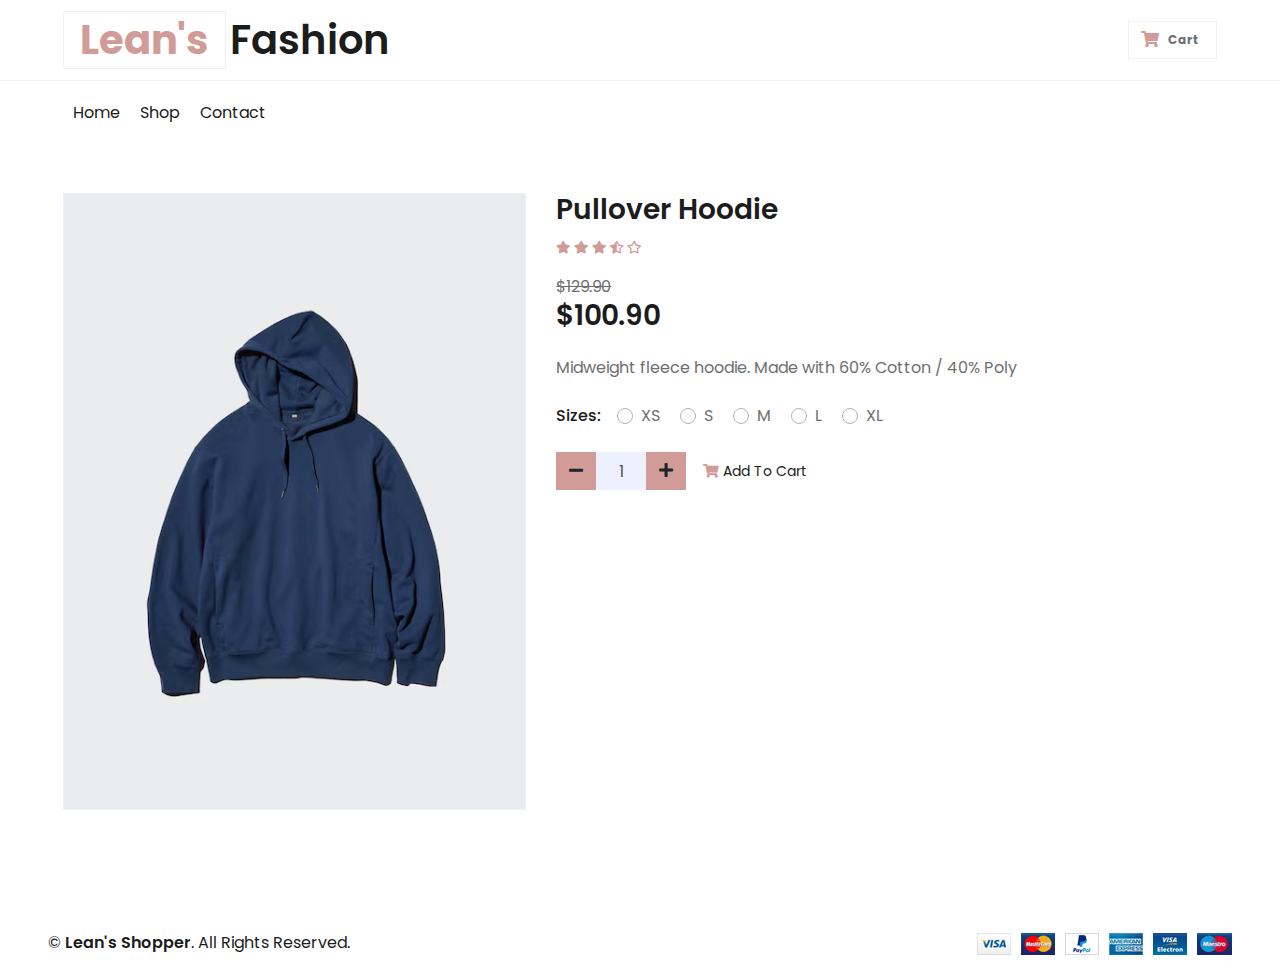
<file: docs/detail.html>
<!DOCTYPE html>
<html lang="en">

<head>
    <meta charset="utf-8">
    <title>EShopper - Bootstrap Shop Template</title>
    <meta content="width=device-width, initial-scale=1.0" name="viewport">
    <meta content="Free HTML Templates" name="keywords">
    <meta content="Free HTML Templates" name="description">

    <!-- Favicon -->
    <link href="img/favicon.ico" rel="icon">

    <!-- Google Web Fonts -->
    <link rel="preconnect" href="https://fonts.gstatic.com">
    <link href="https://fonts.googleapis.com/css2?family=Poppins:wght@100;200;300;400;500;600;700;800;900&display=swap" rel="stylesheet"> 

    <!-- Font Awesome -->
    <link href="https://cdnjs.cloudflare.com/ajax/libs/font-awesome/5.10.0/css/all.min.css" rel="stylesheet">

    <!-- Libraries Stylesheet -->
    <link href="lib/owlcarousel/assets/owl.carousel.min.css" rel="stylesheet">

    <!-- Customized Bootstrap Stylesheet -->
    <link href="css/style.css" rel="stylesheet">
</head>

<body>
    <!-- Topbar Start -->
    <div class="container-fluid">
        <!-- <div class="row bg-secondary py-2 px-xl-5">
            <div class="col-lg-6 d-none d-lg-block">
                <div class="d-inline-flex align-items-center">
                    <a class="text-dark" href="">FAQs</a>
                    <span class="text-muted px-2">|</span>
                    <a class="text-dark" href="">Help</a>
                    <span class="text-muted px-2">|</span>
                    <a class="text-dark" href="">Support</a>
                </div>
            </div>
            <div class="col-lg-6 text-center text-lg-right">
                <div class="d-inline-flex align-items-center">
                    <a class="text-dark px-2" href="">
                        <i class="fab fa-facebook-f"></i>
                    </a>
                    <a class="text-dark px-2" href="">
                        <i class="fab fa-twitter"></i>
                    </a>
                    <a class="text-dark px-2" href="">
                        <i class="fab fa-linkedin-in"></i>
                    </a>
                    <a class="text-dark px-2" href="">
                        <i class="fab fa-instagram"></i>
                    </a>
                    <a class="text-dark pl-2" href="">
                        <i class="fab fa-youtube"></i>
                    </a>
                </div>
            </div>
        </div> -->
        <div class="row align-items-center py-3 px-xl-5">
            <div class="col-lg-3 d-none d-lg-block">
                <a href="" class="text-decoration-none">
                    <h1 class="m-0 display-5 font-weight-semi-bold"><span class="text-primary font-weight-bold border px-3 mr-1">Lean's</span>Fashion</h1>
                </a>
            </div>
            <div class="col-lg-6 col-6 text-left">
                <!-- <form action="">
                    <div class="input-group">
                        <input type="text" class="form-control" placeholder="Search for products">
                        <div class="input-group-append">
                            <span class="input-group-text bg-transparent text-primary">
                                <i class="fa fa-search"></i>
                            </span>
                        </div>
                    </div>
                </form> -->
            </div>
            <div class="col-lg-3 col-6 text-right">
                <!-- <a href="" class="btn border">
                    <i class="fas fa-heart text-primary"></i>
                    <span class="badge">0</span>
                </a> -->
                <a href="" class="btn border">
                    <i class="fas fa-shopping-cart text-primary"></i>
                    <span class="badge">Cart</span>
                </a>
            </div>
        </div>
    </div>
    <!-- Topbar End -->


    <!-- Navbar Start -->
    <div class="container-fluid">
        <div class="row border-top px-xl-5">
            <!-- <div class="col-lg-3 d-none d-lg-block">
                <a class="btn shadow-none d-flex align-items-center justify-content-between bg-primary text-white w-100" data-toggle="collapse" href="#navbar-vertical" style="height: 65px; margin-top: -1px; padding: 0 30px;">
                    <h6 class="m-0">Categories</h6>
                    <i class="fa fa-angle-down text-dark"></i>
                </a>
                <nav class="collapse position-absolute navbar navbar-vertical navbar-light align-items-start p-0 border border-top-0 border-bottom-0 bg-light" id="navbar-vertical" style="width: calc(100% - 30px); z-index: 1;">
                    <div class="navbar-nav w-100 overflow-hidden" style="height: 410px">
                        <div class="nav-item dropdown">
                            <a href="#" class="nav-link" data-toggle="dropdown">Dresses <i class="fa fa-angle-down float-right mt-1"></i></a>
                            <div class="dropdown-menu position-absolute bg-secondary border-0 rounded-0 w-100 m-0">
                                <a href="" class="dropdown-item">Men's Dresses</a>
                                <a href="" class="dropdown-item">Women's Dresses</a>
                                <a href="" class="dropdown-item">Baby's Dresses</a>
                            </div>
                        </div>
                        <a href="" class="nav-item nav-link">Men's</a>
                        <a href="" class="nav-item nav-link">Women's</a>
                        <a href="" class="nav-item nav-link">Accerssories</a>
                        <a href="" class="nav-item nav-link">Sleepwear</a>
                        <a href="" class="nav-item nav-link">Sportswear</a>
                        <a href="" class="nav-item nav-link">Jumpsuits</a>
                        <a href="" class="nav-item nav-link">Blazers</a>
                        <a href="" class="nav-item nav-link">Jackets</a>
                        <a href="" class="nav-item nav-link">Shoes</a>
                    </div>
                </nav>
            </div> -->
            <div class="col-lg-9">
                <nav class="navbar navbar-expand-lg bg-light navbar-light py-3 py-lg-0 px-0">
                    <a href="" class="text-decoration-none d-block d-lg-none">
                        <h1 class="m-0 display-5 font-weight-semi-bold"><span class="text-primary font-weight-bold border px-3 mr-1">E</span>Shopper</h1>
                    </a>
                    <button type="button" class="navbar-toggler" data-toggle="collapse" data-target="#navbarCollapse">
                        <span class="navbar-toggler-icon"></span>
                    </button>
                    <div class="collapse navbar-collapse justify-content-between" id="navbarCollapse">
                        <div class="navbar-nav mr-auto py-0">
                            <a href="index.html" class="nav-item nav-link">Home</a>
                            <a href="shop.html" class="nav-item nav-link">Shop</a>
                            <!-- <a href="detail.html" class="nav-item nav-link active">Shop Detail</a> -->
                            <!-- <div class="nav-item dropdown">
                                <a href="#" class="nav-link dropdown-toggle" data-toggle="dropdown">Pages</a>
                                <div class="dropdown-menu rounded-0 m-0">
                                    <a href="cart.html" class="dropdown-item">Shopping Cart</a>
                                    <a href="checkout.html" class="dropdown-item">Checkout</a>
                                </div>
                            </div> -->
                            <a href="contact.html" class="nav-item nav-link">Contact</a>
                        </div>
                        <div class="navbar-nav ml-auto py-0">
                            <!-- <a href="" class="nav-item nav-link">Login</a>
                            <a href="" class="nav-item nav-link">Register</a> -->
                        </div>
                    </div>
                </nav>
            </div>
        </div>
    </div>
    <!-- Navbar End -->


    <!-- Page Header Start -->
    <!-- <div class="container-fluid bg-secondary mb-5">
        <div class="d-flex flex-column align-items-center justify-content-center" style="min-height: 300px">
            <h1 class="font-weight-semi-bold text-uppercase mb-3">Shop Detail</h1>
            <div class="d-inline-flex">
                <p class="m-0"><a href="">Home</a></p>
                <p class="m-0 px-2">-</p>
                <p class="m-0">Shop Detail</p>
            </div>
        </div>
    </div> -->
    <!-- Page Header End -->


    <!-- Shop Detail Start -->
    <div class="container-fluid py-5">
        <div class="row px-xl-5">
            <div class="col-lg-5 pb-5">
                <div id="product-carousel" class="carousel slide" data-ride="carousel">
                    <div class="carousel-inner border">
                        <div class="carousel-item active">
                            <img class="w-100 h-100" src="img/product2.jpg" alt="Image">
                        </div>
                        <!-- <div class="carousel-item">
                            <img class="w-100 h-100" src="img/product-2.jpg" alt="Image">
                        </div>
                        <div class="carousel-item">
                            <img class="w-100 h-100" src="img/product-3.jpg" alt="Image">
                        </div>
                        <div class="carousel-item">
                            <img class="w-100 h-100" src="img/product-4.jpg" alt="Image">
                        </div> -->
                    </div>
                    <!-- <a class="carousel-control-prev" href="#product-carousel" data-slide="prev">
                        <i class="fa fa-2x fa-angle-left text-dark"></i>
                    </a>
                    <a class="carousel-control-next" href="#product-carousel" data-slide="next">
                        <i class="fa fa-2x fa-angle-right text-dark"></i>
                    </a> -->
                </div>
            </div>

            <div class="col-lg-7 pb-5">
                <h3 class="font-weight-semi-bold">Pullover Hoodie</h3>
                <div class="d-flex mb-3">
                    <div class="text-primary mr-2">
                        <small class="fas fa-star"></small>
                        <small class="fas fa-star"></small>
                        <small class="fas fa-star"></small>
                        <small class="fas fa-star-half-alt"></small>
                        <small class="far fa-star"></small>
                    </div>
                    <!-- <small class="pt-1">(50 Reviews)</small> -->
                </div>
                <del>$129.90</del>
                <h3 class="font-weight-semi-bold mb-4">$100.90</h3>
                <p class="mb-4">Midweight fleece hoodie. Made with 60% Cotton / 40% Poly</p>
                <div class="d-flex mb-3">
                    <p class="text-dark font-weight-medium mb-0 mr-3">Sizes:</p>
                    <form>
                        <div class="custom-control custom-radio custom-control-inline">
                            <input type="radio" class="custom-control-input" id="size-1" name="size">
                            <label class="custom-control-label" for="size-1">XS</label>
                        </div>
                        <div class="custom-control custom-radio custom-control-inline">
                            <input type="radio" class="custom-control-input" id="size-2" name="size">
                            <label class="custom-control-label" for="size-2">S</label>
                        </div>
                        <div class="custom-control custom-radio custom-control-inline">
                            <input type="radio" class="custom-control-input" id="size-3" name="size">
                            <label class="custom-control-label" for="size-3">M</label>
                        </div>
                        <div class="custom-control custom-radio custom-control-inline">
                            <input type="radio" class="custom-control-input" id="size-4" name="size">
                            <label class="custom-control-label" for="size-4">L</label>
                        </div>
                        <div class="custom-control custom-radio custom-control-inline">
                            <input type="radio" class="custom-control-input" id="size-5" name="size">
                            <label class="custom-control-label" for="size-5">XL</label>
                        </div>
                    </form>
                </div>
                <!-- <div class="d-flex mb-4">
                    <p class="text-dark font-weight-medium mb-0 mr-3">Colors:</p>
                    <form>
                        <div class="custom-control custom-radio custom-control-inline">
                            <input type="radio" class="custom-control-input" id="color-1" name="color">
                            <label class="custom-control-label" for="color-1">Black</label>
                        </div>
                        <div class="custom-control custom-radio custom-control-inline">
                            <input type="radio" class="custom-control-input" id="color-2" name="color">
                            <label class="custom-control-label" for="color-2">White</label>
                        </div>
                        <div class="custom-control custom-radio custom-control-inline">
                            <input type="radio" class="custom-control-input" id="color-3" name="color">
                            <label class="custom-control-label" for="color-3">Red</label>
                        </div>
                        <div class="custom-control custom-radio custom-control-inline">
                            <input type="radio" class="custom-control-input" id="color-4" name="color">
                            <label class="custom-control-label" for="color-4">Blue</label>
                        </div>
                        <div class="custom-control custom-radio custom-control-inline">
                            <input type="radio" class="custom-control-input" id="color-5" name="color">
                            <label class="custom-control-label" for="color-5">Green</label>
                        </div>
                    </form>
                </div> -->
                <div class="d-flex align-items-center mb-4 pt-2">
                    <div class="input-group quantity mr-3" style="width: 130px;">
                        <div class="input-group-btn">
                            <button class="btn btn-primary btn-minus" >
                            <i class="fa fa-minus"></i>
                            </button>
                        </div>
                        <input type="text" class="form-control bg-secondary text-center" value="1">
                        <div class="input-group-btn">
                            <button class="btn btn-primary btn-plus">
                                <i class="fa fa-plus"></i>
                            </button>
                        </div>
                    </div>
                    <a href="#" class="btn btn-sm text-dark p-0 add-to-cart" role="button"><i class="fas fa-shopping-cart text-primary mr-1"></i>Add To Cart</a>
                </div>
                <!-- <div class="d-flex pt-2">
                    <p class="text-dark font-weight-medium mb-0 mr-2">Share on:</p>
                    <div class="d-inline-flex">
                        <a class="text-dark px-2" href="">
                            <i class="fab fa-facebook-f"></i>
                        </a>
                        <a class="text-dark px-2" href="">
                            <i class="fab fa-twitter"></i>
                        </a>
                        <a class="text-dark px-2" href="">
                            <i class="fab fa-linkedin-in"></i>
                        </a>
                        <a class="text-dark px-2" href="">
                            <i class="fab fa-pinterest"></i>
                        </a>
                    </div>
                </div> -->
            </div>
        </div>
        <!-- <div class="row px-xl-5">
            <div class="col">
                <div class="nav nav-tabs justify-content-center border-secondary mb-4">
                    <a class="nav-item nav-link active" data-toggle="tab" href="#tab-pane-1">Description</a>
                    <a class="nav-item nav-link" data-toggle="tab" href="#tab-pane-2">Information</a>
                    <a class="nav-item nav-link" data-toggle="tab" href="#tab-pane-3">Reviews (0)</a>
                </div>
                <div class="tab-content">
                    <div class="tab-pane fade show active" id="tab-pane-1">
                        <h4 class="mb-3">Product Description</h4>
                        <p>Eos no lorem eirmod diam diam, eos elitr et gubergren diam sea. Consetetur vero aliquyam invidunt duo dolores et duo sit. Vero diam ea vero et dolore rebum, dolor rebum eirmod consetetur invidunt sed sed et, lorem duo et eos elitr, sadipscing kasd ipsum rebum diam. Dolore diam stet rebum sed tempor kasd eirmod. Takimata kasd ipsum accusam sadipscing, eos dolores sit no ut diam consetetur duo justo est, sit sanctus diam tempor aliquyam eirmod nonumy rebum dolor accusam, ipsum kasd eos consetetur at sit rebum, diam kasd invidunt tempor lorem, ipsum lorem elitr sanctus eirmod takimata dolor ea invidunt.</p>
                        <p>Dolore magna est eirmod sanctus dolor, amet diam et eirmod et ipsum. Amet dolore tempor consetetur sed lorem dolor sit lorem tempor. Gubergren amet amet labore sadipscing clita clita diam clita. Sea amet et sed ipsum lorem elitr et, amet et labore voluptua sit rebum. Ea erat sed et diam takimata sed justo. Magna takimata justo et amet magna et.</p>
                    </div>
                    <div class="tab-pane fade" id="tab-pane-2">
                        <h4 class="mb-3">Additional Information</h4>
                        <p>Eos no lorem eirmod diam diam, eos elitr et gubergren diam sea. Consetetur vero aliquyam invidunt duo dolores et duo sit. Vero diam ea vero et dolore rebum, dolor rebum eirmod consetetur invidunt sed sed et, lorem duo et eos elitr, sadipscing kasd ipsum rebum diam. Dolore diam stet rebum sed tempor kasd eirmod. Takimata kasd ipsum accusam sadipscing, eos dolores sit no ut diam consetetur duo justo est, sit sanctus diam tempor aliquyam eirmod nonumy rebum dolor accusam, ipsum kasd eos consetetur at sit rebum, diam kasd invidunt tempor lorem, ipsum lorem elitr sanctus eirmod takimata dolor ea invidunt.</p>
                        <div class="row">
                            <div class="col-md-6">
                                <ul class="list-group list-group-flush">
                                    <li class="list-group-item px-0">
                                        Sit erat duo lorem duo ea consetetur, et eirmod takimata.
                                    </li>
                                    <li class="list-group-item px-0">
                                        Amet kasd gubergren sit sanctus et lorem eos sadipscing at.
                                    </li>
                                    <li class="list-group-item px-0">
                                        Duo amet accusam eirmod nonumy stet et et stet eirmod.
                                    </li>
                                    <li class="list-group-item px-0">
                                        Takimata ea clita labore amet ipsum erat justo voluptua. Nonumy.
                                    </li>
                                  </ul> 
                            </div>
                            <div class="col-md-6">
                                <ul class="list-group list-group-flush">
                                    <li class="list-group-item px-0">
                                        Sit erat duo lorem duo ea consetetur, et eirmod takimata.
                                    </li>
                                    <li class="list-group-item px-0">
                                        Amet kasd gubergren sit sanctus et lorem eos sadipscing at.
                                    </li>
                                    <li class="list-group-item px-0">
                                        Duo amet accusam eirmod nonumy stet et et stet eirmod.
                                    </li>
                                    <li class="list-group-item px-0">
                                        Takimata ea clita labore amet ipsum erat justo voluptua. Nonumy.
                                    </li>
                                  </ul> 
                            </div>
                        </div>
                    </div>
                    <div class="tab-pane fade" id="tab-pane-3">
                        <div class="row">
                            <div class="col-md-6">
                                <h4 class="mb-4">1 review for "Colorful Stylish Shirt"</h4>
                                <div class="media mb-4">
                                    <img src="img/user.jpg" alt="Image" class="img-fluid mr-3 mt-1" style="width: 45px;">
                                    <div class="media-body">
                                        <h6>John Doe<small> - <i>01 Jan 2045</i></small></h6>
                                        <div class="text-primary mb-2">
                                            <i class="fas fa-star"></i>
                                            <i class="fas fa-star"></i>
                                            <i class="fas fa-star"></i>
                                            <i class="fas fa-star-half-alt"></i>
                                            <i class="far fa-star"></i>
                                        </div>
                                        <p>Diam amet duo labore stet elitr ea clita ipsum, tempor labore accusam ipsum et no at. Kasd diam tempor rebum magna dolores sed sed eirmod ipsum.</p>
                                    </div>
                                </div>
                            </div>
                            <div class="col-md-6">
                                <h4 class="mb-4">Leave a review</h4>
                                <small>Your email address will not be published. Required fields are marked *</small>
                                <div class="d-flex my-3">
                                    <p class="mb-0 mr-2">Your Rating * :</p>
                                    <div class="text-primary">
                                        <i class="far fa-star"></i>
                                        <i class="far fa-star"></i>
                                        <i class="far fa-star"></i>
                                        <i class="far fa-star"></i>
                                        <i class="far fa-star"></i>
                                    </div>
                                </div>
                                <form>
                                    <div class="form-group">
                                        <label for="message">Your Review *</label>
                                        <textarea id="message" cols="30" rows="5" class="form-control"></textarea>
                                    </div>
                                    <div class="form-group">
                                        <label for="name">Your Name *</label>
                                        <input type="text" class="form-control" id="name">
                                    </div>
                                    <div class="form-group">
                                        <label for="email">Your Email *</label>
                                        <input type="email" class="form-control" id="email">
                                    </div>
                                    <div class="form-group mb-0">
                                        <input type="submit" value="Leave Your Review" class="btn btn-primary px-3">
                                    </div>
                                </form>
                            </div>
                        </div>
                    </div>
                </div>
            </div>
        </div> -->
    </div>
    <!-- Shop Detail End -->


    <!-- Products Start -->
    <!-- <div class="container-fluid py-5">
        <div class="text-center mb-4">
            <h2 class="section-title px-5"><span class="px-2">You May Also Like</span></h2>
        </div>
        <div class="row px-xl-5">
            <div class="col">
                <div class="owl-carousel related-carousel">
                    <div class="card product-item border-0">
                        <div class="card-header product-img position-relative overflow-hidden bg-transparent border p-0">
                            <img class="img-fluid w-100" src="img/product-1.jpg" alt="">
                        </div>
                        <div class="card-body border-left border-right text-center p-0 pt-4 pb-3">
                            <h6 class="text-truncate mb-3">Colorful Stylish Shirt</h6>
                            <div class="d-flex justify-content-center">
                                <h6>$123.00</h6><h6 class="text-muted ml-2"><del>$123.00</del></h6>
                            </div>
                        </div>
                        <div class="card-footer d-flex justify-content-between bg-light border">
                            <a href="" class="btn btn-sm text-dark p-0"><i class="fas fa-eye text-primary mr-1"></i>View Detail</a>
                            <a href="" class="btn btn-sm text-dark p-0"><i class="fas fa-shopping-cart text-primary mr-1"></i>Add To Cart</a>
                        </div>
                    </div>
                    <div class="card product-item border-0">
                        <div class="card-header product-img position-relative overflow-hidden bg-transparent border p-0">
                            <img class="img-fluid w-100" src="img/product-2.jpg" alt="">
                        </div>
                        <div class="card-body border-left border-right text-center p-0 pt-4 pb-3">
                            <h6 class="text-truncate mb-3">Colorful Stylish Shirt</h6>
                            <div class="d-flex justify-content-center">
                                <h6>$123.00</h6><h6 class="text-muted ml-2"><del>$123.00</del></h6>
                            </div>
                        </div>
                        <div class="card-footer d-flex justify-content-between bg-light border">
                            <a href="" class="btn btn-sm text-dark p-0"><i class="fas fa-eye text-primary mr-1"></i>View Detail</a>
                            <a href="" class="btn btn-sm text-dark p-0"><i class="fas fa-shopping-cart text-primary mr-1"></i>Add To Cart</a>
                        </div>
                    </div>
                    <div class="card product-item border-0">
                        <div class="card-header product-img position-relative overflow-hidden bg-transparent border p-0">
                            <img class="img-fluid w-100" src="img/product-3.jpg" alt="">
                        </div>
                        <div class="card-body border-left border-right text-center p-0 pt-4 pb-3">
                            <h6 class="text-truncate mb-3">Colorful Stylish Shirt</h6>
                            <div class="d-flex justify-content-center">
                                <h6>$123.00</h6><h6 class="text-muted ml-2"><del>$123.00</del></h6>
                            </div>
                        </div>
                        <div class="card-footer d-flex justify-content-between bg-light border">
                            <a href="" class="btn btn-sm text-dark p-0"><i class="fas fa-eye text-primary mr-1"></i>View Detail</a>
                            <a href="" class="btn btn-sm text-dark p-0"><i class="fas fa-shopping-cart text-primary mr-1"></i>Add To Cart</a>
                        </div>
                    </div>
                    <div class="card product-item border-0">
                        <div class="card-header product-img position-relative overflow-hidden bg-transparent border p-0">
                            <img class="img-fluid w-100" src="img/product-4.jpg" alt="">
                        </div>
                        <div class="card-body border-left border-right text-center p-0 pt-4 pb-3">
                            <h6 class="text-truncate mb-3">Colorful Stylish Shirt</h6>
                            <div class="d-flex justify-content-center">
                                <h6>$123.00</h6><h6 class="text-muted ml-2"><del>$123.00</del></h6>
                            </div>
                        </div>
                        <div class="card-footer d-flex justify-content-between bg-light border">
                            <a href="" class="btn btn-sm text-dark p-0"><i class="fas fa-eye text-primary mr-1"></i>View Detail</a>
                            <a href="" class="btn btn-sm text-dark p-0"><i class="fas fa-shopping-cart text-primary mr-1"></i>Add To Cart</a>
                        </div>
                    </div>
                    <div class="card product-item border-0">
                        <div class="card-header product-img position-relative overflow-hidden bg-transparent border p-0">
                            <img class="img-fluid w-100" src="img/product-5.jpg" alt="">
                        </div>
                        <div class="card-body border-left border-right text-center p-0 pt-4 pb-3">
                            <h6 class="text-truncate mb-3">Colorful Stylish Shirt</h6>
                            <div class="d-flex justify-content-center">
                                <h6>$123.00</h6><h6 class="text-muted ml-2"><del>$123.00</del></h6>
                            </div>
                        </div>
                        <div class="card-footer d-flex justify-content-between bg-light border">
                            <a href="" class="btn btn-sm text-dark p-0"><i class="fas fa-eye text-primary mr-1"></i>View Detail</a>
                            <a href="" class="btn btn-sm text-dark p-0"><i class="fas fa-shopping-cart text-primary mr-1"></i>Add To Cart</a>
                        </div>
                    </div>
                </div>
            </div>
        </div>
    </div> -->
    <!-- Products End -->


    <!-- Footer Start -->
    <!-- <div class="container-fluid bg-secondary text-dark mt-5 pt-5"> -->
        <!-- <div class="row px-xl-5 pt-5">
            <div class="col-lg-4 col-md-12 mb-5 pr-3 pr-xl-5">
                <a href="" class="text-decoration-none">
                    <h1 class="mb-4 display-5 font-weight-semi-bold"><span class="text-primary font-weight-bold border border-white px-3 mr-1">E</span>Shopper</h1>
                </a>
                <p>Dolore erat dolor sit lorem vero amet. Sed sit lorem magna, ipsum no sit erat lorem et magna ipsum dolore amet erat.</p>
                <p class="mb-2"><i class="fa fa-map-marker-alt text-primary mr-3"></i>123 Street, New York, USA</p>
                <p class="mb-2"><i class="fa fa-envelope text-primary mr-3"></i>info@example.com</p>
                <p class="mb-0"><i class="fa fa-phone-alt text-primary mr-3"></i>+012 345 67890</p>
            </div>
            <div class="col-lg-8 col-md-12">
                <div class="row">
                    <div class="col-md-4 mb-5">
                        <h5 class="font-weight-bold text-dark mb-4">Quick Links</h5>
                        <div class="d-flex flex-column justify-content-start">
                            <a class="text-dark mb-2" href="index.html"><i class="fa fa-angle-right mr-2"></i>Home</a>
                            <a class="text-dark mb-2" href="shop.html"><i class="fa fa-angle-right mr-2"></i>Our Shop</a>
                            <a class="text-dark mb-2" href="detail.html"><i class="fa fa-angle-right mr-2"></i>Shop Detail</a>
                            <a class="text-dark mb-2" href="cart.html"><i class="fa fa-angle-right mr-2"></i>Shopping Cart</a>
                            <a class="text-dark mb-2" href="checkout.html"><i class="fa fa-angle-right mr-2"></i>Checkout</a>
                            <a class="text-dark" href="contact.html"><i class="fa fa-angle-right mr-2"></i>Contact Us</a>
                        </div>
                    </div>
                    <div class="col-md-4 mb-5">
                        <h5 class="font-weight-bold text-dark mb-4">Quick Links</h5>
                        <div class="d-flex flex-column justify-content-start">
                            <a class="text-dark mb-2" href="index.html"><i class="fa fa-angle-right mr-2"></i>Home</a>
                            <a class="text-dark mb-2" href="shop.html"><i class="fa fa-angle-right mr-2"></i>Our Shop</a>
                            <a class="text-dark mb-2" href="detail.html"><i class="fa fa-angle-right mr-2"></i>Shop Detail</a>
                            <a class="text-dark mb-2" href="cart.html"><i class="fa fa-angle-right mr-2"></i>Shopping Cart</a>
                            <a class="text-dark mb-2" href="checkout.html"><i class="fa fa-angle-right mr-2"></i>Checkout</a>
                            <a class="text-dark" href="contact.html"><i class="fa fa-angle-right mr-2"></i>Contact Us</a>
                        </div>
                    </div>
                    <div class="col-md-4 mb-5">
                        <h5 class="font-weight-bold text-dark mb-4">Newsletter</h5>
                        <form action="">
                            <div class="form-group">
                                <input type="text" class="form-control border-0 py-4" placeholder="Your Name" required="required" />
                            </div>
                            <div class="form-group">
                                <input type="email" class="form-control border-0 py-4" placeholder="Your Email"
                                    required="required" />
                            </div>
                            <div>
                                <button class="btn btn-primary btn-block border-0 py-3" type="submit">Subscribe Now</button>
                            </div>
                        </form>
                    </div>
                </div>
            </div>
        </div> -->
        <div class="row border-top border-light mx-xl-5 py-4">
            <div class="col-md-6 px-xl-0">
                <p class="mb-md-0 text-center text-md-left text-dark">
                    &copy; <a class="text-dark font-weight-semi-bold" href="#">Lean's Shopper</a>. All Rights Reserved. 
					
					<!--/*** This template is free as long as you keep the footer author’s credit link/attribution link/backlink. If you'd like to use the template without the footer author’s credit link/attribution link/backlink, you can purchase the Credit Removal License from "https://htmlcodex.com/credit-removal". Thank you for your support. ***/-->
					<!-- Designed by <a class="text-dark font-weight-semi-bold" href="https://htmlcodex.com">HTML Codex</a> -->
                </p>
            </div>
            <div class="col-md-6 px-xl-0 text-center text-md-right">
                <img class="img-fluid" src="img/payments.png" alt="">
            </div>
        </div>
    <!-- </div> -->
    <!-- Footer End -->

<!-- Success Modal -->
<div id="cart-modal" class="modal-backdrop" role="dialog" aria-modal="true" aria-hidden="true" aria-labelledby="cart-modal-title">
  <div class="modal-panel" role="document">
    <div class="modal-header">
      <!-- <div class="pill" aria-hidden="true">✓</div> -->
      <h2 id="cart-modal-title" class="modal-title" style="color:green">Added to cart</h2>
    </div>
    <div class="modal-body" style="padding-top:30px;">
    <div class="pill" aria-hidden="true" style="margin-bottom:15px">✓</div>
      <p id="cart-modal-desc">Success! The item was added to your cart.</p>
    </div>
    <div class="modal-actions">
    <a href="cart.html">
      <button class="btn btn-secondary">View cart</button>
    </a>
    <!-- <a href="index.html">
      <button class="btn btn-secondary">Continue shopping</button>
    </a> -->
    </div>
  </div>
</div>


    <!-- Back to Top -->
    <a href="#" class="btn btn-primary back-to-top"><i class="fa fa-angle-double-up"></i></a>


    <!-- JavaScript Libraries -->
    <script src="https://code.jquery.com/jquery-3.4.1.min.js"></script>
    <script src="https://stackpath.bootstrapcdn.com/bootstrap/4.4.1/js/bootstrap.bundle.min.js"></script>
    <script src="lib/easing/easing.min.js"></script>
    <script src="lib/owlcarousel/owl.carousel.min.js"></script>

    <!-- Contact Javascript File -->
    <script src="mail/jqBootstrapValidation.min.js"></script>
    <script src="mail/contact.js"></script>

    <!-- Template Javascript -->
    <script src="js/main.js"></script>

<script>
  document.addEventListener('DOMContentLoaded', function () {
    const modal = document.getElementById('cart-modal');
    const panel = modal.querySelector('.modal-panel');
    const desc  = document.getElementById('cart-modal-desc');
    const viewCartBtn = document.getElementById('view-cart');
    const continueBtn = document.getElementById('continue');
    const addButtons = document.querySelectorAll('.add-to-cart');

    let lastFocusedEl = null;
    let autoTimer = null;

    function openModal(message){
      lastFocusedEl = document.activeElement;
      modal.setAttribute('aria-hidden', 'false');
      document.body.style.overflow = 'hidden';
      if (message) desc.textContent = message;
      setTimeout(()=>{ viewCartBtn.focus(); }, 10);
      autoTimer = setTimeout(closeModal, 2200);
    }
    function closeModal(){
      modal.setAttribute('aria-hidden', 'true');
      document.body.style.overflow = '';
      if (autoTimer) { clearTimeout(autoTimer); autoTimer = null; }
      if (lastFocusedEl && typeof lastFocusedEl.focus === 'function') lastFocusedEl.focus();
    }

    // Hook up all “Add To Cart” links
    addButtons.forEach(btn => {
      btn.addEventListener('click', (e) => {
        e.preventDefault(); // important for <a href="#">
        const name = e.currentTarget.getAttribute('data-product') || 'Item';
        openModal(`${name} has been added to your cart.`);
        // TODO: your real add-to-cart logic here
      });
    });

    continueBtn.addEventListener('click', closeModal);
    viewCartBtn.addEventListener('click', () => {
      // change to your real cart URL
      window.location.href = '/cart.html';
    });

    // Click outside the panel closes the modal
    modal.addEventListener('click', (e) => { if (!panel.contains(e.target)) closeModal(); });

    // Esc closes
    window.addEventListener('keydown', (e) => {
      if (modal.getAttribute('aria-hidden') === 'false' && e.key === 'Escape') closeModal();
    });
  });
</script>
</body>

</html>
</file>
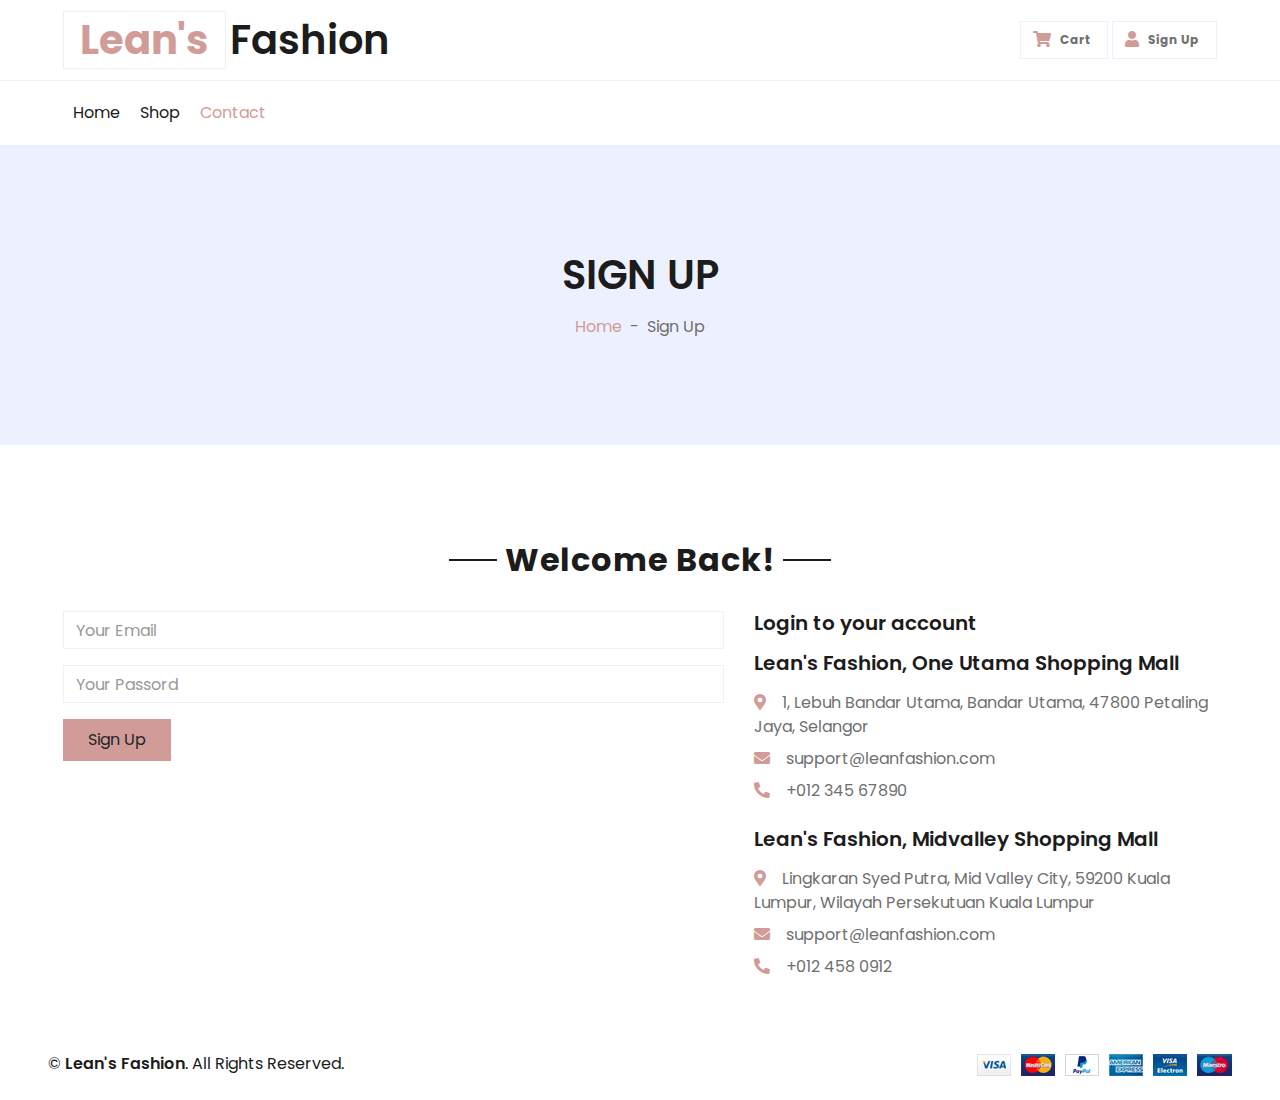
<file: docs/login.html>
<!DOCTYPE html>
<html lang="en">

<head>
    <meta charset="utf-8">
    <title>EShopper - Bootstrap Shop Template</title>
    <meta content="width=device-width, initial-scale=1.0" name="viewport">
    <meta content="Free HTML Templates" name="keywords">
    <meta content="Free HTML Templates" name="description">

    <!-- Favicon -->
    <link href="img/favicon.ico" rel="icon">

    <!-- Google Web Fonts -->
    <link rel="preconnect" href="https://fonts.gstatic.com">
    <link href="https://fonts.googleapis.com/css2?family=Poppins:wght@100;200;300;400;500;600;700;800;900&display=swap" rel="stylesheet"> 

    <!-- Font Awesome -->
    <link href="https://cdnjs.cloudflare.com/ajax/libs/font-awesome/5.10.0/css/all.min.css" rel="stylesheet">

    <!-- Libraries Stylesheet -->
    <link href="lib/owlcarousel/assets/owl.carousel.min.css" rel="stylesheet">

    <!-- Customized Bootstrap Stylesheet -->
    <link href="css/style.css" rel="stylesheet">
</head>

<body>
    <!-- Topbar Start -->
    <div class="container-fluid">
        <!-- <div class="row bg-secondary py-2 px-xl-5">
            <div class="col-lg-6 d-none d-lg-block">
                <div class="d-inline-flex align-items-center">
                    <a class="text-dark" href="">FAQs</a>
                    <span class="text-muted px-2">|</span>
                    <a class="text-dark" href="">Help</a>
                    <span class="text-muted px-2">|</span>
                    <a class="text-dark" href="">Support</a>
                </div>
            </div>
            <div class="col-lg-6 text-center text-lg-right">
                <div class="d-inline-flex align-items-center">
                    <a class="text-dark px-2" href="">
                        <i class="fab fa-facebook-f"></i>
                    </a>
                    <a class="text-dark px-2" href="">
                        <i class="fab fa-twitter"></i>
                    </a>
                    <a class="text-dark px-2" href="">
                        <i class="fab fa-linkedin-in"></i>
                    </a>
                    <a class="text-dark px-2" href="">
                        <i class="fab fa-instagram"></i>
                    </a>
                    <a class="text-dark pl-2" href="">
                        <i class="fab fa-youtube"></i>
                    </a>
                </div>
            </div>
        </div> -->
        <div class="row align-items-center py-3 px-xl-5">
            <div class="col-lg-3 d-none d-lg-block">
                <a href="" class="text-decoration-none">
                    <h1 class="m-0 display-5 font-weight-semi-bold"><span class="text-primary font-weight-bold border px-3 mr-1">Lean's</span>Fashion</h1>
                </a>
            </div>
            <div class="col-lg-6 col-6 text-left">
                <!-- <form action="">
                    <div class="input-group">
                        <input type="text" class="form-control" placeholder="Search for products">
                        <div class="input-group-append">
                            <span class="input-group-text bg-transparent text-primary">
                                <i class="fa fa-search"></i>
                            </span>
                        </div>
                    </div>
                </form> -->
            </div>
            <div class="col-lg-3 col-6 text-right">
                
                <a href="cart.html" class="btn border">
                    <i class="fas fa-shopping-cart text-primary"></i>
                    <span class="badge">Cart</span>
                </a>
                <a href="login.html" class="btn border">
                    <i class="fas fa-user text-primary"></i>
                    <span class="badge">Sign Up</span>
                </a>
            </div>
        </div>
    </div>
    <!-- Topbar End -->


    <!-- Navbar Start -->
    <div class="container-fluid">
        <div class="row border-top px-xl-5">
            <!-- <div class="col-lg-3 d-none d-lg-block">
                <a class="btn shadow-none d-flex align-items-center justify-content-between bg-primary text-white w-100" data-toggle="collapse" href="#navbar-vertical" style="height: 65px; margin-top: -1px; padding: 0 30px;">
                    <h6 class="m-0">Categories</h6>
                    <i class="fa fa-angle-down text-dark"></i>
                </a>
                <nav class="collapse position-absolute navbar navbar-vertical navbar-light align-items-start p-0 border border-top-0 border-bottom-0 bg-light" id="navbar-vertical" style="width: calc(100% - 30px); z-index: 1;">
                    <div class="navbar-nav w-100 overflow-hidden" style="height: 410px">
                        <div class="nav-item dropdown">
                            <a href="#" class="nav-link" data-toggle="dropdown">Dresses <i class="fa fa-angle-down float-right mt-1"></i></a>
                            <div class="dropdown-menu position-absolute bg-secondary border-0 rounded-0 w-100 m-0">
                                <a href="" class="dropdown-item">Men's Dresses</a>
                                <a href="" class="dropdown-item">Women's Dresses</a>
                                <a href="" class="dropdown-item">Baby's Dresses</a>
                            </div>
                        </div>
                        <a href="" class="nav-item nav-link">Men's</a>
                        <a href="" class="nav-item nav-link">Women's</a>
                        <a href="" class="nav-item nav-link">Accerssories</a>
                        <a href="" class="nav-item nav-link">Sleepwear</a>
                        <a href="" class="nav-item nav-link">Sportswear</a>
                        <a href="" class="nav-item nav-link">Jumpsuits</a>
                        <a href="" class="nav-item nav-link">Blazers</a>
                        <a href="" class="nav-item nav-link">Jackets</a>
                        <a href="" class="nav-item nav-link">Shoes</a>
                    </div>
                </nav>
            </div> -->
            <div class="col-lg-9">
                <nav class="navbar navbar-expand-lg bg-light navbar-light py-3 py-lg-0 px-0">
                    <a href="" class="text-decoration-none d-block d-lg-none">
                        <h1 class="m-0 display-5 font-weight-semi-bold"><span class="text-primary font-weight-bold border px-3 mr-1">E</span>Shopper</h1>
                    </a>
                    <button type="button" class="navbar-toggler" data-toggle="collapse" data-target="#navbarCollapse">
                        <span class="navbar-toggler-icon"></span>
                    </button>
                    <div class="collapse navbar-collapse justify-content-between" id="navbarCollapse">
                        <div class="navbar-nav mr-auto py-0">
                            <a href="index.html" class="nav-item nav-link">Home</a>
                            <a href="shop.html" class="nav-item nav-link">Shop</a>
                            <!-- <a href="detail.html" class="nav-item nav-link">Shop Detail</a> -->
                            <!-- <div class="nav-item dropdown">
                                <a href="#" class="nav-link dropdown-toggle" data-toggle="dropdown">Pages</a>
                                <div class="dropdown-menu rounded-0 m-0">
                                    <a href="cart.html" class="dropdown-item">Shopping Cart</a>
                                    <a href="checkout.html" class="dropdown-item">Checkout</a>
                                </div>
                            </div> -->
                            <a href="contact.html" class="nav-item nav-link active">Contact</a>
                        </div>
                        <div class="navbar-nav ml-auto py-0">
                            <!-- <a href="" class="nav-item nav-link">Login</a>
                            <a href="" class="nav-item nav-link">Register</a> -->
                        </div>
                    </div>
                </nav>
            </div>
        </div>
    </div>
    <!-- Navbar End -->


    <!-- Page Header Start -->
    <div class="container-fluid bg-secondary mb-5">
        <div class="d-flex flex-column align-items-center justify-content-center" style="min-height: 300px">
            <h1 class="font-weight-semi-bold text-uppercase mb-3">Sign Up</h1>
            <div class="d-inline-flex">
                <p class="m-0"><a href="">Home</a></p>
                <p class="m-0 px-2">-</p>
                <p class="m-0">Sign Up</p>
            </div>
        </div>
    </div>
    <!-- Page Header End -->


    <!-- Contact Start -->
    <div class="container-fluid pt-5">
        <div class="text-center mb-4">
            <h2 class="section-title px-5"><span class="px-2">Welcome Back!</span></h2>
        </div>
        <div class="row px-xl-5">
            <div class="col-lg-7 mb-5">
                <div class="contact-form">
                    <div id="success"></div>
                    <form name="sentMessage" id="contactForm" novalidate="novalidate">
                        
                        <div class="control-group">
                            <input type="email" class="form-control" id="email" placeholder="Your Email"
                                required="required" data-validation-required-message="Please enter your email" />
                            <p class="help-block text-danger"></p>
                        </div>
                        <div class="control-group">
                            <input type="email" class="form-control" id="password" placeholder="Your Passord"
                                required="required" data-validation-required-message="Please enter your password" />
                            <p class="help-block text-danger"></p>
                        </div>
                    
                        <div>
                            <button class="btn btn-primary py-2 px-4" type="submit" id="">Sign Up</button>
                        </div>
                    </form>
                </div>
            </div>
            <div class="col-lg-5 mb-5">
                <h5 class="font-weight-semi-bold mb-3">Login to your account</h5>
                <!-- <p>No worries, we here to help you! Just send an email for us and we will reach out to you shortly!</p> -->
                <div class="d-flex flex-column mb-3">
                    <h5 class="font-weight-semi-bold mb-3">Lean's Fashion, One Utama Shopping Mall</h5>
                    <p class="mb-2"><i class="fa fa-map-marker-alt text-primary mr-3"></i>1, Lebuh Bandar Utama, Bandar Utama, 47800 Petaling Jaya, Selangor</p>
                    <p class="mb-2"><i class="fa fa-envelope text-primary mr-3"></i>support@leanfashion.com</p>
                    <p class="mb-2"><i class="fa fa-phone-alt text-primary mr-3"></i>+012 345 67890</p>
                </div>
                <div class="d-flex flex-column">
                    <h5 class="font-weight-semi-bold mb-3">Lean's Fashion, Midvalley Shopping Mall</h5>
                    <p class="mb-2"><i class="fa fa-map-marker-alt text-primary mr-3"></i>Lingkaran Syed Putra, Mid Valley City, 59200 Kuala Lumpur, Wilayah Persekutuan Kuala Lumpur</p>
                    <p class="mb-2"><i class="fa fa-envelope text-primary mr-3"></i>support@leanfashion.com</p>
                    <p class="mb-0"><i class="fa fa-phone-alt text-primary mr-3"></i>+012 458 0912</p>
                </div>
            </div>
        </div>
    </div>
    <!-- Contact End -->


    <!-- Footer Start -->
    <!-- <div class="container-fluid bg-secondary text-dark mt-5 pt-5"> -->
        <!-- <div class="row px-xl-5 pt-5">
            <div class="col-lg-4 col-md-12 mb-5 pr-3 pr-xl-5">
                <a href="" class="text-decoration-none">
                    <h1 class="mb-4 display-5 font-weight-semi-bold"><span class="text-primary font-weight-bold border border-white px-3 mr-1">E</span>Shopper</h1>
                </a>
                <p>Dolore erat dolor sit lorem vero amet. Sed sit lorem magna, ipsum no sit erat lorem et magna ipsum dolore amet erat.</p>
                <p class="mb-2"><i class="fa fa-map-marker-alt text-primary mr-3"></i>123 Street, New York, USA</p>
                <p class="mb-2"><i class="fa fa-envelope text-primary mr-3"></i>info@example.com</p>
                <p class="mb-0"><i class="fa fa-phone-alt text-primary mr-3"></i>+012 345 67890</p>
            </div>
            <div class="col-lg-8 col-md-12">
                <div class="row">
                    <div class="col-md-4 mb-5">
                        <h5 class="font-weight-bold text-dark mb-4">Quick Links</h5>
                        <div class="d-flex flex-column justify-content-start">
                            <a class="text-dark mb-2" href="index.html"><i class="fa fa-angle-right mr-2"></i>Home</a>
                            <a class="text-dark mb-2" href="shop.html"><i class="fa fa-angle-right mr-2"></i>Our Shop</a>
                            <a class="text-dark mb-2" href="detail.html"><i class="fa fa-angle-right mr-2"></i>Shop Detail</a>
                            <a class="text-dark mb-2" href="cart.html"><i class="fa fa-angle-right mr-2"></i>Shopping Cart</a>
                            <a class="text-dark mb-2" href="checkout.html"><i class="fa fa-angle-right mr-2"></i>Checkout</a>
                            <a class="text-dark" href="contact.html"><i class="fa fa-angle-right mr-2"></i>Contact Us</a>
                        </div>
                    </div>
                    <div class="col-md-4 mb-5">
                        <h5 class="font-weight-bold text-dark mb-4">Quick Links</h5>
                        <div class="d-flex flex-column justify-content-start">
                            <a class="text-dark mb-2" href="index.html"><i class="fa fa-angle-right mr-2"></i>Home</a>
                            <a class="text-dark mb-2" href="shop.html"><i class="fa fa-angle-right mr-2"></i>Our Shop</a>
                            <a class="text-dark mb-2" href="detail.html"><i class="fa fa-angle-right mr-2"></i>Shop Detail</a>
                            <a class="text-dark mb-2" href="cart.html"><i class="fa fa-angle-right mr-2"></i>Shopping Cart</a>
                            <a class="text-dark mb-2" href="checkout.html"><i class="fa fa-angle-right mr-2"></i>Checkout</a>
                            <a class="text-dark" href="contact.html"><i class="fa fa-angle-right mr-2"></i>Contact Us</a>
                        </div>
                    </div>
                    <div class="col-md-4 mb-5">
                        <h5 class="font-weight-bold text-dark mb-4">Newsletter</h5>
                        <form action="">
                            <div class="form-group">
                                <input type="text" class="form-control border-0 py-4" placeholder="Your Name" required="required" />
                            </div>
                            <div class="form-group">
                                <input type="email" class="form-control border-0 py-4" placeholder="Your Email"
                                    required="required" />
                            </div>
                            <div>
                                <button class="btn btn-primary btn-block border-0 py-3" type="submit">Subscribe Now</button>
                            </div>
                        </form>
                    </div>
                </div>
            </div>
        </div> -->
        <div class="row border-top border-light mx-xl-5 py-4">
            <div class="col-md-6 px-xl-0">
                <p class="mb-md-0 text-center text-md-left text-dark">
                    &copy; <a class="text-dark font-weight-semi-bold" href="#">Lean's Fashion</a>. All Rights Reserved. 
					
					<!--/*** This template is free as long as you keep the footer author’s credit link/attribution link/backlink. If you'd like to use the template without the footer author’s credit link/attribution link/backlink, you can purchase the Credit Removal License from "https://htmlcodex.com/credit-removal". Thank you for your support. ***/-->
					<!-- Designed by <a class="text-dark font-weight-semi-bold" href="https://htmlcodex.com">HTML Codex</a> -->
                </p>
            </div>
            <div class="col-md-6 px-xl-0 text-center text-md-right">
                <img class="img-fluid" src="img/payments.png" alt="">
            </div>
        </div>
    <!-- </div> -->
    <!-- Footer End -->


    <!-- Back to Top -->
    <a href="#" class="btn btn-primary back-to-top"><i class="fa fa-angle-double-up"></i></a>


    <!-- JavaScript Libraries -->
    <script src="https://code.jquery.com/jquery-3.4.1.min.js"></script>
    <script src="https://stackpath.bootstrapcdn.com/bootstrap/4.4.1/js/bootstrap.bundle.min.js"></script>
    <script src="lib/easing/easing.min.js"></script>
    <script src="lib/owlcarousel/owl.carousel.min.js"></script>

    <!-- Contact Javascript File -->
    <script src="mail/jqBootstrapValidation.min.js"></script>
    <script src="mail/contact.js"></script>

    <!-- Template Javascript -->
    <script src="js/main.js"></script>
</body>

</html>
</file>
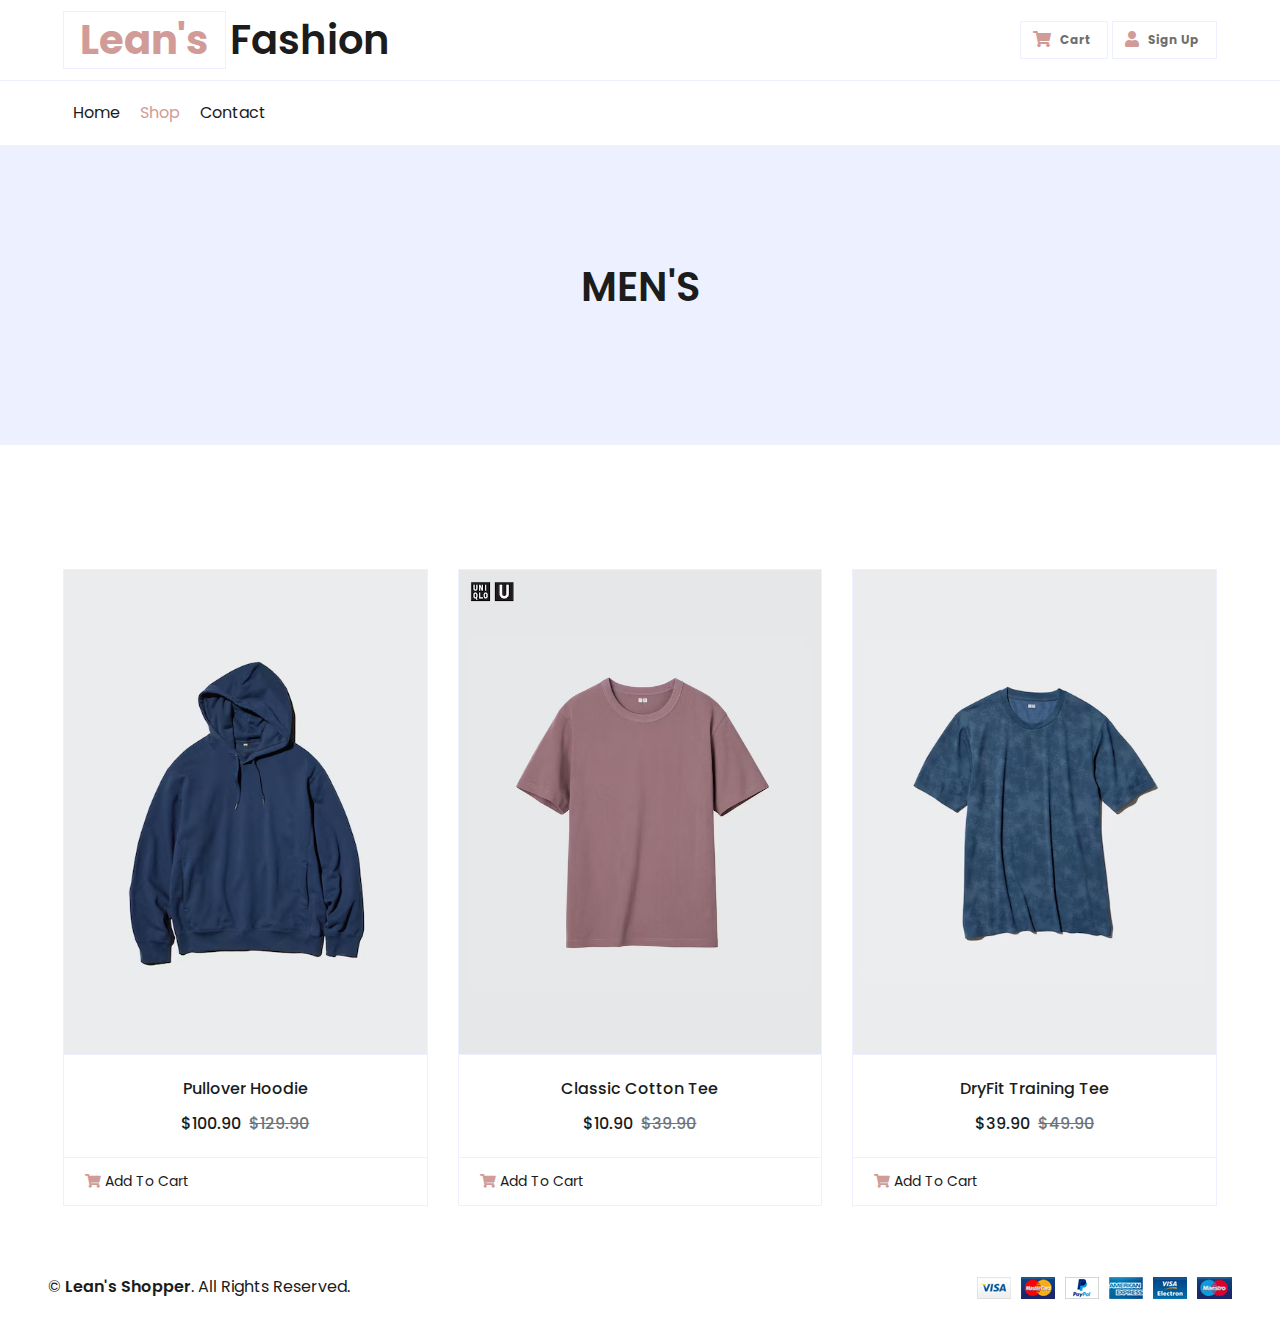
<file: docs/men_shop.html>
<!DOCTYPE html>
<html lang="en">

<head>
    <meta charset="utf-8">
    <title>EShopper - Bootstrap Shop Template</title>
    <meta content="width=device-width, initial-scale=1.0" name="viewport">
    <meta content="Free HTML Templates" name="keywords">
    <meta content="Free HTML Templates" name="description">

    <!-- Favicon -->
    <link href="img/favicon.ico" rel="icon">

    <!-- Google Web Fonts -->
    <link rel="preconnect" href="https://fonts.gstatic.com">
    <link href="https://fonts.googleapis.com/css2?family=Poppins:wght@100;200;300;400;500;600;700;800;900&display=swap" rel="stylesheet"> 

    <!-- Font Awesome -->
    <link href="https://cdnjs.cloudflare.com/ajax/libs/font-awesome/5.10.0/css/all.min.css" rel="stylesheet">

    <!-- Libraries Stylesheet -->
    <link href="lib/owlcarousel/assets/owl.carousel.min.css" rel="stylesheet">

    <!-- Customized Bootstrap Stylesheet -->
    <link href="css/style.css" rel="stylesheet">
</head>

<body>
    <!-- Topbar Start -->
    <div class="container-fluid">
        <!-- <div class="row bg-secondary py-2 px-xl-5">
            <div class="col-lg-6 d-none d-lg-block">
                <div class="d-inline-flex align-items-center">
                    <a class="text-dark" href="">FAQs</a>
                    <span class="text-muted px-2">|</span>
                    <a class="text-dark" href="">Help</a>
                    <span class="text-muted px-2">|</span>
                    <a class="text-dark" href="">Support</a>
                </div>
            </div>
            <div class="col-lg-6 text-center text-lg-right">
                <div class="d-inline-flex align-items-center">
                    <a class="text-dark px-2" href="">
                        <i class="fab fa-facebook-f"></i>
                    </a>
                    <a class="text-dark px-2" href="">
                        <i class="fab fa-twitter"></i>
                    </a>
                    <a class="text-dark px-2" href="">
                        <i class="fab fa-linkedin-in"></i>
                    </a>
                    <a class="text-dark px-2" href="">
                        <i class="fab fa-instagram"></i>
                    </a>
                    <a class="text-dark pl-2" href="">
                        <i class="fab fa-youtube"></i>
                    </a>
                </div>
            </div>
        </div> -->
        <div class="row align-items-center py-3 px-xl-5">
            <div class="col-lg-3 d-none d-lg-block">
                <a href="" class="text-decoration-none">
                    <h1 class="m-0 display-5 font-weight-semi-bold"><span class="text-primary font-weight-bold border px-3 mr-1">Lean's</span>Fashion</h1>
                </a>
            </div>
            <div class="col-lg-6 col-6 text-left">
                <!-- <form action="">
                    <div class="input-group">
                        <input type="text" class="form-control" placeholder="Search for products">
                        <div class="input-group-append">
                            <span class="input-group-text bg-transparent text-primary">
                                <i class="fa fa-search"></i>
                            </span>
                        </div>
                    </div>
                </form> -->
            </div>
            <div class="col-lg-3 col-6 text-right">
                
                <a href="cart.html" class="btn border">
                    <i class="fas fa-shopping-cart text-primary"></i>
                    <span class="badge">Cart</span>
                </a>
                <a href="login.html" class="btn border">
                    <i class="fas fa-user text-primary"></i>
                    <span class="badge">Sign Up</span>
                </a>
            </div>
        </div>
    </div>
    <!-- Topbar End -->


    <!-- Navbar Start -->
    <div class="container-fluid">
        <div class="row border-top px-xl-5">
            <!-- <div class="col-lg-3 d-none d-lg-block">
                <a class="btn shadow-none d-flex align-items-center justify-content-between bg-primary text-white w-100" data-toggle="collapse" href="#navbar-vertical" style="height: 65px; margin-top: -1px; padding: 0 30px;">
                    <h6 class="m-0">Categories</h6>
                    <i class="fa fa-angle-down text-dark"></i>
                </a>
                <nav class="collapse position-absolute navbar navbar-vertical navbar-light align-items-start p-0 border border-top-0 border-bottom-0 bg-light" id="navbar-vertical" style="width: calc(100% - 30px); z-index: 1;">
                    <div class="navbar-nav w-100 overflow-hidden" style="height: 410px">
                        <div class="nav-item dropdown">
                            <a href="#" class="nav-link" data-toggle="dropdown">Dresses <i class="fa fa-angle-down float-right mt-1"></i></a>
                            <div class="dropdown-menu position-absolute bg-secondary border-0 rounded-0 w-100 m-0">
                                <a href="" class="dropdown-item">Men's Dresses</a>
                                <a href="" class="dropdown-item">Women's Dresses</a>
                                <a href="" class="dropdown-item">Baby's Dresses</a>
                            </div>
                        </div>
                        <a href="" class="nav-item nav-link">Men's</a>
                        <a href="" class="nav-item nav-link">Women's</a>
                        <a href="" class="nav-item nav-link">Accerssories</a>
                        <a href="" class="nav-item nav-link">Sleepwear</a>
                        <a href="" class="nav-item nav-link">Sportswear</a>
                        <a href="" class="nav-item nav-link">Jumpsuits</a>
                        <a href="" class="nav-item nav-link">Blazers</a>
                        <a href="" class="nav-item nav-link">Jackets</a>
                        <a href="" class="nav-item nav-link">Shoes</a>
                    </div>
                </nav>
            </div> -->
            <div class="col-lg-9">
                <nav class="navbar navbar-expand-lg bg-light navbar-light py-3 py-lg-0 px-0">
                    <a href="" class="text-decoration-none d-block d-lg-none">
                        <h1 class="m-0 display-5 font-weight-semi-bold"><span class="text-primary font-weight-bold border px-3 mr-1">E</span>Shopper</h1>
                    </a>
                    <button type="button" class="navbar-toggler" data-toggle="collapse" data-target="#navbarCollapse">
                        <span class="navbar-toggler-icon"></span>
                    </button>
                    <div class="collapse navbar-collapse justify-content-between" id="navbarCollapse">
                        <div class="navbar-nav mr-auto py-0">
                            <a href="index.html" class="nav-item nav-link">Home</a>
                            <a href="shop.html" class="nav-item nav-link active">Shop</a>
                            <!-- <a href="detail.html" class="nav-item nav-link">Shop Detail</a> -->
                            <!-- <div class="nav-item dropdown">
                                <a href="#" class="nav-link dropdown-toggle" data-toggle="dropdown">Pages</a>
                                <div class="dropdown-menu rounded-0 m-0">
                                    <a href="cart.html" class="dropdown-item">Shopping Cart</a>
                                    <a href="checkout.html" class="dropdown-item">Checkout</a>
                                </div>
                            </div> -->
                            <a href="contact.html" class="nav-item nav-link">Contact</a>
                        </div>
                        <!-- <div class="navbar-nav ml-auto py-0">
                            <a href="" class="nav-item nav-link">Login</a>
                            <a href="" class="nav-item nav-link">Register</a>
                        </div> -->
                    </div>
                </nav>
            </div>
        </div>
    </div>
    <!-- Navbar End -->


    <!-- Page Header Start -->
    <div class="container-fluid bg-secondary mb-5">
        <div class="d-flex flex-column align-items-center justify-content-center" style="min-height: 300px">
            <h1 class="font-weight-semi-bold text-uppercase mb-3">Men's</h1>
            <!-- <div class="d-inline-flex">
                <p class="m-0"><a href="">Home</a></p>
                <p class="m-0 px-2">-</p>
                <p class="m-0">Shop</p>
            </div> -->
        </div>
    </div>
    <!-- Page Header End -->


    <!-- Shop Start -->
    <div class="container-fluid pt-5">
        <div class="row px-xl-5">
            <!-- Shop Sidebar Start -->
            <!-- <div class="col-lg-3 col-md-12"> -->
                <!-- Price Start -->
                <!-- <div class="border-bottom mb-4 pb-4">
                    <h5 class="font-weight-semi-bold mb-4">Filter by price</h5>
                    <form>
                        <div class="custom-control custom-checkbox d-flex align-items-center justify-content-between mb-3">
                            <input type="checkbox" class="custom-control-input" checked id="price-all">
                            <label class="custom-control-label" for="price-all">All Price</label>
                            <span class="badge border font-weight-normal">1000</span>
                        </div>
                        <div class="custom-control custom-checkbox d-flex align-items-center justify-content-between mb-3">
                            <input type="checkbox" class="custom-control-input" id="price-1">
                            <label class="custom-control-label" for="price-1">$0 - $100</label>
                            <span class="badge border font-weight-normal">150</span>
                        </div>
                        <div class="custom-control custom-checkbox d-flex align-items-center justify-content-between mb-3">
                            <input type="checkbox" class="custom-control-input" id="price-2">
                            <label class="custom-control-label" for="price-2">$100 - $200</label>
                            <span class="badge border font-weight-normal">295</span>
                        </div>
                        <div class="custom-control custom-checkbox d-flex align-items-center justify-content-between mb-3">
                            <input type="checkbox" class="custom-control-input" id="price-3">
                            <label class="custom-control-label" for="price-3">$200 - $300</label>
                            <span class="badge border font-weight-normal">246</span>
                        </div>
                        <div class="custom-control custom-checkbox d-flex align-items-center justify-content-between mb-3">
                            <input type="checkbox" class="custom-control-input" id="price-4">
                            <label class="custom-control-label" for="price-4">$300 - $400</label>
                            <span class="badge border font-weight-normal">145</span>
                        </div>
                        <div class="custom-control custom-checkbox d-flex align-items-center justify-content-between">
                            <input type="checkbox" class="custom-control-input" id="price-5">
                            <label class="custom-control-label" for="price-5">$400 - $500</label>
                            <span class="badge border font-weight-normal">168</span>
                        </div>
                    </form>
                </div> -->
                <!-- Price End -->
                
                <!-- Color Start -->
                <!-- <div class="border-bottom mb-4 pb-4">
                    <h5 class="font-weight-semi-bold mb-4">Filter by color</h5>
                    <form>
                        <div class="custom-control custom-checkbox d-flex align-items-center justify-content-between mb-3">
                            <input type="checkbox" class="custom-control-input" checked id="color-all">
                            <label class="custom-control-label" for="price-all">All Color</label>
                            <span class="badge border font-weight-normal">1000</span>
                        </div>
                        <div class="custom-control custom-checkbox d-flex align-items-center justify-content-between mb-3">
                            <input type="checkbox" class="custom-control-input" id="color-1">
                            <label class="custom-control-label" for="color-1">Black</label>
                            <span class="badge border font-weight-normal">150</span>
                        </div>
                        <div class="custom-control custom-checkbox d-flex align-items-center justify-content-between mb-3">
                            <input type="checkbox" class="custom-control-input" id="color-2">
                            <label class="custom-control-label" for="color-2">White</label>
                            <span class="badge border font-weight-normal">295</span>
                        </div>
                        <div class="custom-control custom-checkbox d-flex align-items-center justify-content-between mb-3">
                            <input type="checkbox" class="custom-control-input" id="color-3">
                            <label class="custom-control-label" for="color-3">Red</label>
                            <span class="badge border font-weight-normal">246</span>
                        </div>
                        <div class="custom-control custom-checkbox d-flex align-items-center justify-content-between mb-3">
                            <input type="checkbox" class="custom-control-input" id="color-4">
                            <label class="custom-control-label" for="color-4">Blue</label>
                            <span class="badge border font-weight-normal">145</span>
                        </div>
                        <div class="custom-control custom-checkbox d-flex align-items-center justify-content-between">
                            <input type="checkbox" class="custom-control-input" id="color-5">
                            <label class="custom-control-label" for="color-5">Green</label>
                            <span class="badge border font-weight-normal">168</span>
                        </div>
                    </form>
                </div> -->
                <!-- Color End -->

                <!-- Size Start -->
                <!-- <div class="mb-5">
                    <h5 class="font-weight-semi-bold mb-4">Filter by size</h5>
                    <form>
                        <div class="custom-control custom-checkbox d-flex align-items-center justify-content-between mb-3">
                            <input type="checkbox" class="custom-control-input" checked id="size-all">
                            <label class="custom-control-label" for="size-all">All Size</label>
                            <span class="badge border font-weight-normal">1000</span>
                        </div>
                        <div class="custom-control custom-checkbox d-flex align-items-center justify-content-between mb-3">
                            <input type="checkbox" class="custom-control-input" id="size-1">
                            <label class="custom-control-label" for="size-1">XS</label>
                            <span class="badge border font-weight-normal">150</span>
                        </div>
                        <div class="custom-control custom-checkbox d-flex align-items-center justify-content-between mb-3">
                            <input type="checkbox" class="custom-control-input" id="size-2">
                            <label class="custom-control-label" for="size-2">S</label>
                            <span class="badge border font-weight-normal">295</span>
                        </div>
                        <div class="custom-control custom-checkbox d-flex align-items-center justify-content-between mb-3">
                            <input type="checkbox" class="custom-control-input" id="size-3">
                            <label class="custom-control-label" for="size-3">M</label>
                            <span class="badge border font-weight-normal">246</span>
                        </div>
                        <div class="custom-control custom-checkbox d-flex align-items-center justify-content-between mb-3">
                            <input type="checkbox" class="custom-control-input" id="size-4">
                            <label class="custom-control-label" for="size-4">L</label>
                            <span class="badge border font-weight-normal">145</span>
                        </div>
                        <div class="custom-control custom-checkbox d-flex align-items-center justify-content-between">
                            <input type="checkbox" class="custom-control-input" id="size-5">
                            <label class="custom-control-label" for="size-5">XL</label>
                            <span class="badge border font-weight-normal">168</span>
                        </div>
                    </form>
                </div> -->
                <!-- Size End -->
            <!-- </div> -->
            <!-- Shop Sidebar End -->


            <!-- Shop Product Start -->
            <div class="col-lg-12 col-md-12">
                <div class="row pb-3">
                    <div class="col-12 pb-1">
                        <div class="d-flex align-items-center justify-content-between mb-4">
                            <!-- <form action="">
                                <div class="input-group">
                                    <input type="text" class="form-control" placeholder="Search by name">
                                    <div class="input-group-append">
                                        <span class="input-group-text bg-transparent text-primary">
                                            <i class="fa fa-search"></i>
                                        </span>
                                    </div>
                                </div>
                            </form> -->
                            <!-- <div class="dropdown ml-4">
                                <button class="btn border dropdown-toggle" type="button" id="triggerId" data-toggle="dropdown" aria-haspopup="true"
                                        aria-expanded="false">
                                            Sort by
                                        </button>
                                <div class="dropdown-menu dropdown-menu-right" aria-labelledby="triggerId">
                                    <a class="dropdown-item" href="#">Latest</a>
                                    <a class="dropdown-item" href="#">Popularity</a>
                                    <a class="dropdown-item" href="#">Best Rating</a>
                                </div>
                            </div> -->
                        </div>
                    </div>
                    <div class="col-lg-4 col-md-6 col-sm-12 pb-1">
                        <div class="card product-item border-0 mb-4">
                            <div class="card-header product-img position-relative overflow-hidden bg-transparent border p-0">
                                <img class="img-fluid w-100" src="img/product2.jpg" alt="">
                            </div>
                            <div class="card-body border-left border-right text-center p-0 pt-4 pb-3">
                                <h6 class="text-truncate mb-3">Pullover Hoodie</h6>
                                <div class="d-flex justify-content-center">
                                    <h6>$100.90</h6><h6 class="text-muted ml-2"><del>$129.90</del></h6>
                                </div>
                            </div>
                            <div class="card-footer d-flex justify-content-between bg-light border">
                                <!-- <a href="" class="btn btn-sm text-dark p-0"><i class="fas fa-eye text-primary mr-1"></i>View Detail</a> -->
                                <a href="#" class="btn btn-sm text-dark p-0 add-to-cart" role="button"><i class="fas fa-shopping-cart text-primary mr-1"></i>Add To Cart</a>
                            </div>
                        </div>
                    </div>
                    <div class="col-lg-4 col-md-6 col-sm-12 pb-1">
                        <div class="card product-item border-0 mb-4">
                            <div class="card-header product-img position-relative overflow-hidden bg-transparent border p-0">
                                <img class="img-fluid w-100" src="img/product1.jpg" alt="">
                            </div>
                            <div class="card-body border-left border-right text-center p-0 pt-4 pb-3">
                                <h6 class="text-truncate mb-3">Classic Cotton Tee</h6>
                                <div class="d-flex justify-content-center">
                                    <h6>$10.90</h6><h6 class="text-muted ml-2"><del>$39.90</del></h6>
                                </div>
                            </div>
                            <div class="card-footer d-flex justify-content-between bg-light border">
                                <!-- <a href="" class="btn btn-sm text-dark p-0"><i class="fas fa-eye text-primary mr-1"></i>View Detail</a> -->
                                <a href="#" class="btn btn-sm text-dark p-0 add-to-cart" role="button"><i class="fas fa-shopping-cart text-primary mr-1"></i>Add To Cart</a>
                            </div>
                        </div>
                    </div>
        
                    <div class="col-lg-4 col-md-6 col-sm-12 pb-1">
                        <div class="card product-item border-0 mb-4">
                            <div class="card-header product-img position-relative overflow-hidden bg-transparent border p-0">
                                <img class="img-fluid w-100" src="img/product5.jpg" alt="">
                            </div>
                            <div class="card-body border-left border-right text-center p-0 pt-4 pb-3">
                                <h6 class="text-truncate mb-3">DryFit Training Tee</h6>
                                <div class="d-flex justify-content-center">
                                    <h6>$39.90</h6><h6 class="text-muted ml-2"><del>$49.90</del></h6>
                                </div>
                            </div>
                            <div class="card-footer d-flex justify-content-between bg-light border">
                                <!-- <a href="" class="btn btn-sm text-dark p-0"><i class="fas fa-eye text-primary mr-1"></i>View Detail</a> -->
                                <a href="" class="btn btn-sm text-dark p-0"><i class="fas fa-shopping-cart text-primary mr-1"></i>Add To Cart</a>
                            </div>
                        </div>
                    </div>
                
                </div>
            </div>
            <!-- Shop Product End -->
        </div>
    </div>
    <!-- Shop End -->


    <!-- Footer Start -->
    <!-- <div class="container-fluid bg-secondary text-dark mt-5 pt-5"> -->
        <!-- <div class="row px-xl-5 pt-5">
            <div class="col-lg-4 col-md-12 mb-5 pr-3 pr-xl-5">
                <a href="" class="text-decoration-none">
                    <h1 class="mb-4 display-5 font-weight-semi-bold"><span class="text-primary font-weight-bold border border-white px-3 mr-1">E</span>Shopper</h1>
                </a>
                <p>Dolore erat dolor sit lorem vero amet. Sed sit lorem magna, ipsum no sit erat lorem et magna ipsum dolore amet erat.</p>
                <p class="mb-2"><i class="fa fa-map-marker-alt text-primary mr-3"></i>123 Street, New York, USA</p>
                <p class="mb-2"><i class="fa fa-envelope text-primary mr-3"></i>info@example.com</p>
                <p class="mb-0"><i class="fa fa-phone-alt text-primary mr-3"></i>+012 345 67890</p>
            </div>
            <div class="col-lg-8 col-md-12">
                <div class="row">
                    <div class="col-md-4 mb-5">
                        <h5 class="font-weight-bold text-dark mb-4">Quick Links</h5>
                        <div class="d-flex flex-column justify-content-start">
                            <a class="text-dark mb-2" href="index.html"><i class="fa fa-angle-right mr-2"></i>Home</a>
                            <a class="text-dark mb-2" href="shop.html"><i class="fa fa-angle-right mr-2"></i>Our Shop</a>
                            <a class="text-dark mb-2" href="detail.html"><i class="fa fa-angle-right mr-2"></i>Shop Detail</a>
                            <a class="text-dark mb-2" href="cart.html"><i class="fa fa-angle-right mr-2"></i>Shopping Cart</a>
                            <a class="text-dark mb-2" href="checkout.html"><i class="fa fa-angle-right mr-2"></i>Checkout</a>
                            <a class="text-dark" href="contact.html"><i class="fa fa-angle-right mr-2"></i>Contact Us</a>
                        </div>
                    </div>
                    <div class="col-md-4 mb-5">
                        <h5 class="font-weight-bold text-dark mb-4">Quick Links</h5>
                        <div class="d-flex flex-column justify-content-start">
                            <a class="text-dark mb-2" href="index.html"><i class="fa fa-angle-right mr-2"></i>Home</a>
                            <a class="text-dark mb-2" href="shop.html"><i class="fa fa-angle-right mr-2"></i>Our Shop</a>
                            <a class="text-dark mb-2" href="detail.html"><i class="fa fa-angle-right mr-2"></i>Shop Detail</a>
                            <a class="text-dark mb-2" href="cart.html"><i class="fa fa-angle-right mr-2"></i>Shopping Cart</a>
                            <a class="text-dark mb-2" href="checkout.html"><i class="fa fa-angle-right mr-2"></i>Checkout</a>
                            <a class="text-dark" href="contact.html"><i class="fa fa-angle-right mr-2"></i>Contact Us</a>
                        </div>
                    </div>
                    <div class="col-md-4 mb-5">
                        <h5 class="font-weight-bold text-dark mb-4">Newsletter</h5>
                        <form action="">
                            <div class="form-group">
                                <input type="text" class="form-control border-0 py-4" placeholder="Your Name" required="required" />
                            </div>
                            <div class="form-group">
                                <input type="email" class="form-control border-0 py-4" placeholder="Your Email"
                                    required="required" />
                            </div>
                            <div>
                                <button class="btn btn-primary btn-block border-0 py-3" type="submit">Subscribe Now</button>
                            </div>
                        </form>
                    </div>
                </div>
            </div>
        </div> -->
        <div class="row border-top border-light mx-xl-5 py-4">
            <div class="col-md-6 px-xl-0">
                <p class="mb-md-0 text-center text-md-left text-dark">
                    &copy; <a class="text-dark font-weight-semi-bold" href="#">Lean's Shopper</a>. All Rights Reserved. 
					
					<!--/*** This template is free as long as you keep the footer author’s credit link/attribution link/backlink. If you'd like to use the template without the footer author’s credit link/attribution link/backlink, you can purchase the Credit Removal License from "https://htmlcodex.com/credit-removal". Thank you for your support. ***/-->
					<!-- 222 -->
                </p>
            </div>
            <div class="col-md-6 px-xl-0 text-center text-md-right">
                <img class="img-fluid" src="img/payments.png" alt="">
            </div>
        </div>
    <!-- </div> -->
    <!-- Footer End -->

    <!-- Success Modal -->
<div id="cart-modal" class="modal-backdrop" role="dialog" aria-modal="true" aria-hidden="true" aria-labelledby="cart-modal-title">
  <div class="modal-panel" role="document">
    <div class="modal-header">
      <!-- <div class="pill" aria-hidden="true">✓</div> -->
      <h2 id="cart-modal-title" class="modal-title" style="color:green">Added to cart</h2>
    </div>
    <div class="modal-body" style="padding-top:30px;">
    <div class="pill" aria-hidden="true" style="margin-bottom:15px">✓</div>
      <p id="cart-modal-desc">Success! The item was added to your cart.</p>
    </div>
    <div class="modal-actions">
    <a href="cart.html">
      <button class="btn btn-secondary">View cart</button>
    </a>
    <!-- <a href="index.html">
      <button class="btn btn-secondary">Continue shopping</button>
    </a> -->
    </div>
  </div>
</div>


    <!-- Back to Top -->
    <a href="#" class="btn btn-primary back-to-top"><i class="fa fa-angle-double-up"></i></a>


    <!-- JavaScript Libraries -->
    <script src="https://code.jquery.com/jquery-3.4.1.min.js"></script>
    <script src="https://stackpath.bootstrapcdn.com/bootstrap/4.4.1/js/bootstrap.bundle.min.js"></script>
    <script src="lib/easing/easing.min.js"></script>
    <script src="lib/owlcarousel/owl.carousel.min.js"></script>

    <!-- Contact Javascript File -->
    <script src="mail/jqBootstrapValidation.min.js"></script>
    <script src="mail/contact.js"></script>

    <!-- Template Javascript -->
    <script src="js/main.js"></script>

    <script>
  document.addEventListener('DOMContentLoaded', function () {
    const modal = document.getElementById('cart-modal');
    const panel = modal.querySelector('.modal-panel');
    const desc  = document.getElementById('cart-modal-desc');
    const viewCartBtn = document.getElementById('view-cart');
    const continueBtn = document.getElementById('continue');
    const addButtons = document.querySelectorAll('.add-to-cart');

    let lastFocusedEl = null;
    let autoTimer = null;

    function openModal(message){
      lastFocusedEl = document.activeElement;
      modal.setAttribute('aria-hidden', 'false');
      document.body.style.overflow = 'hidden';
      if (message) desc.textContent = message;
      setTimeout(()=>{ viewCartBtn.focus(); }, 10);
      autoTimer = setTimeout(closeModal, 2200);
    }
    function closeModal(){
      modal.setAttribute('aria-hidden', 'true');
      document.body.style.overflow = '';
      if (autoTimer) { clearTimeout(autoTimer); autoTimer = null; }
      if (lastFocusedEl && typeof lastFocusedEl.focus === 'function') lastFocusedEl.focus();
    }

    // Hook up all “Add To Cart” links
    addButtons.forEach(btn => {
      btn.addEventListener('click', (e) => {
        e.preventDefault(); // important for <a href="#">
        const name = e.currentTarget.getAttribute('data-product') || 'Item';
        openModal(`${name} has been added to your cart.`);
        // TODO: your real add-to-cart logic here
      });
    });

    continueBtn.addEventListener('click', closeModal);
    viewCartBtn.addEventListener('click', () => {
      // change to your real cart URL
      window.location.href = '/cart.html';
    });

    // Click outside the panel closes the modal
    modal.addEventListener('click', (e) => { if (!panel.contains(e.target)) closeModal(); });

    // Esc closes
    window.addEventListener('keydown', (e) => {
      if (modal.getAttribute('aria-hidden') === 'false' && e.key === 'Escape') closeModal();
    });
  });
</script>

</body>

</html>
</file>
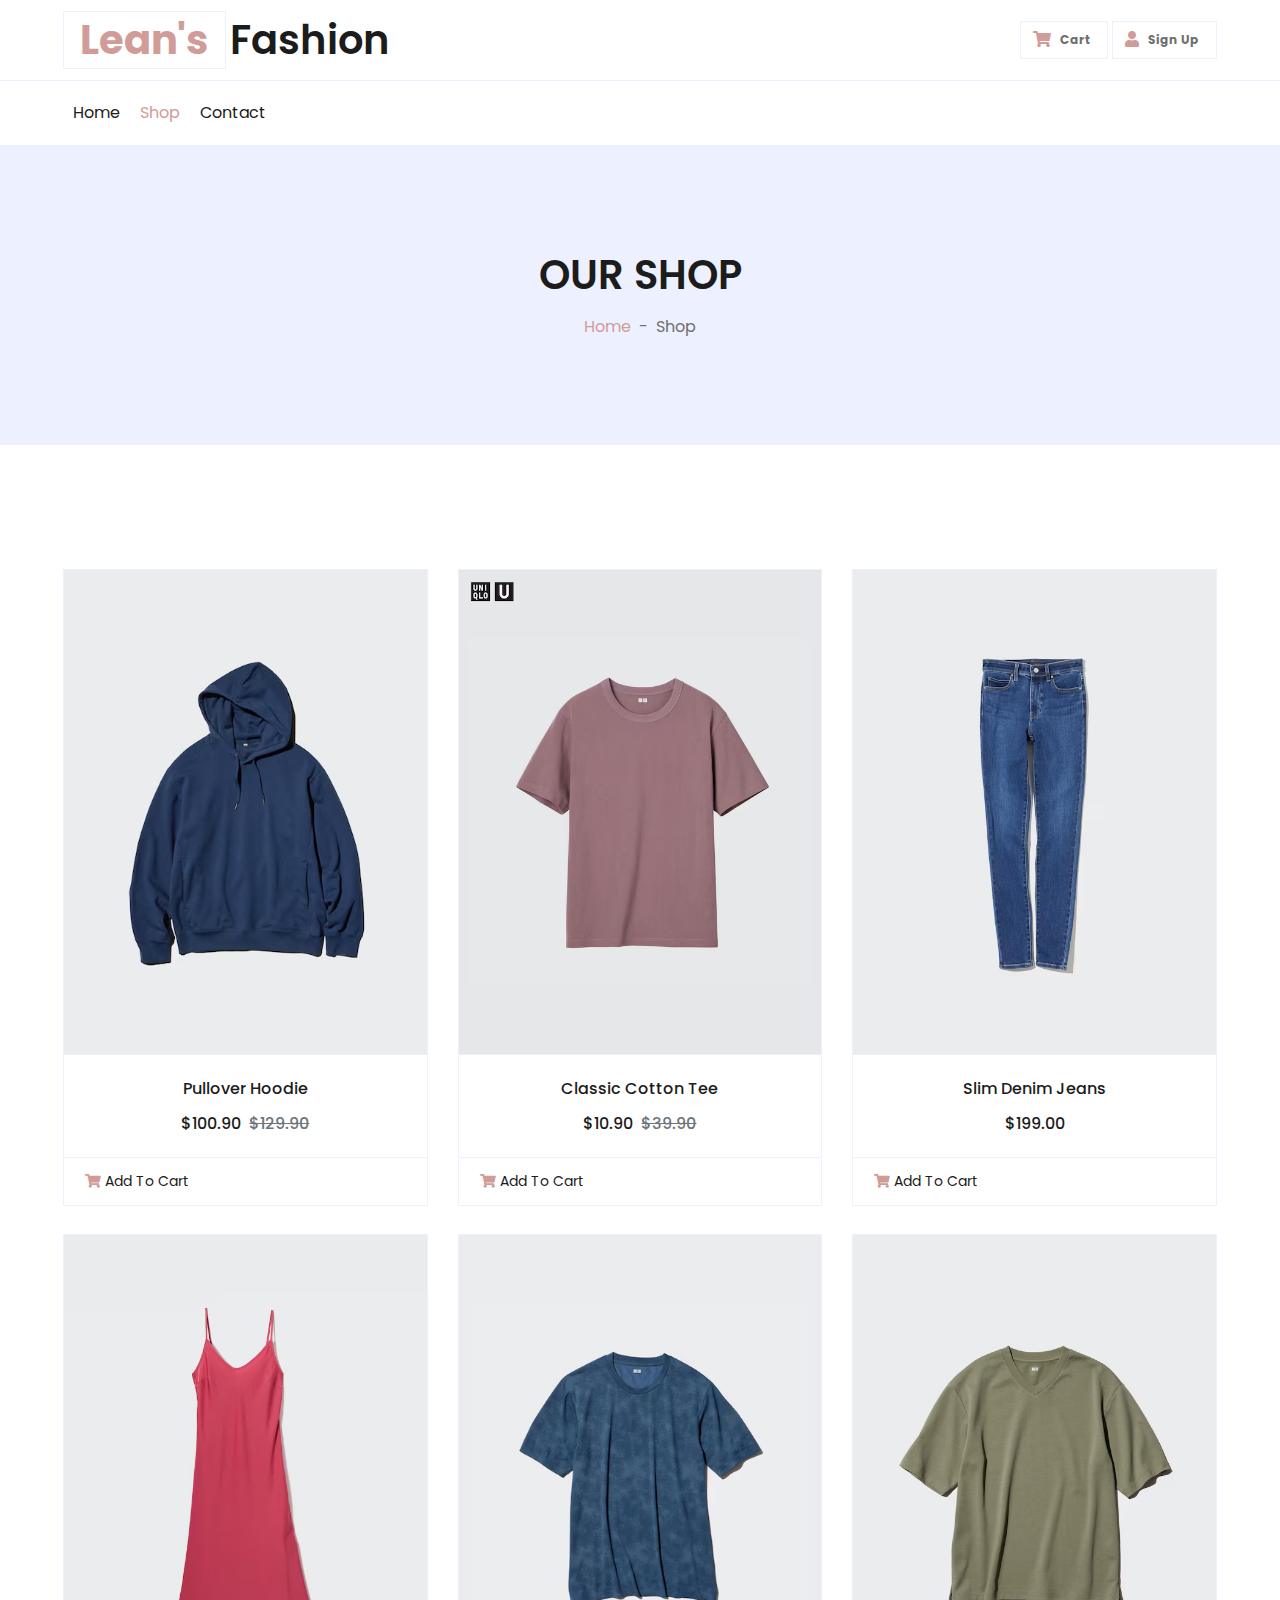
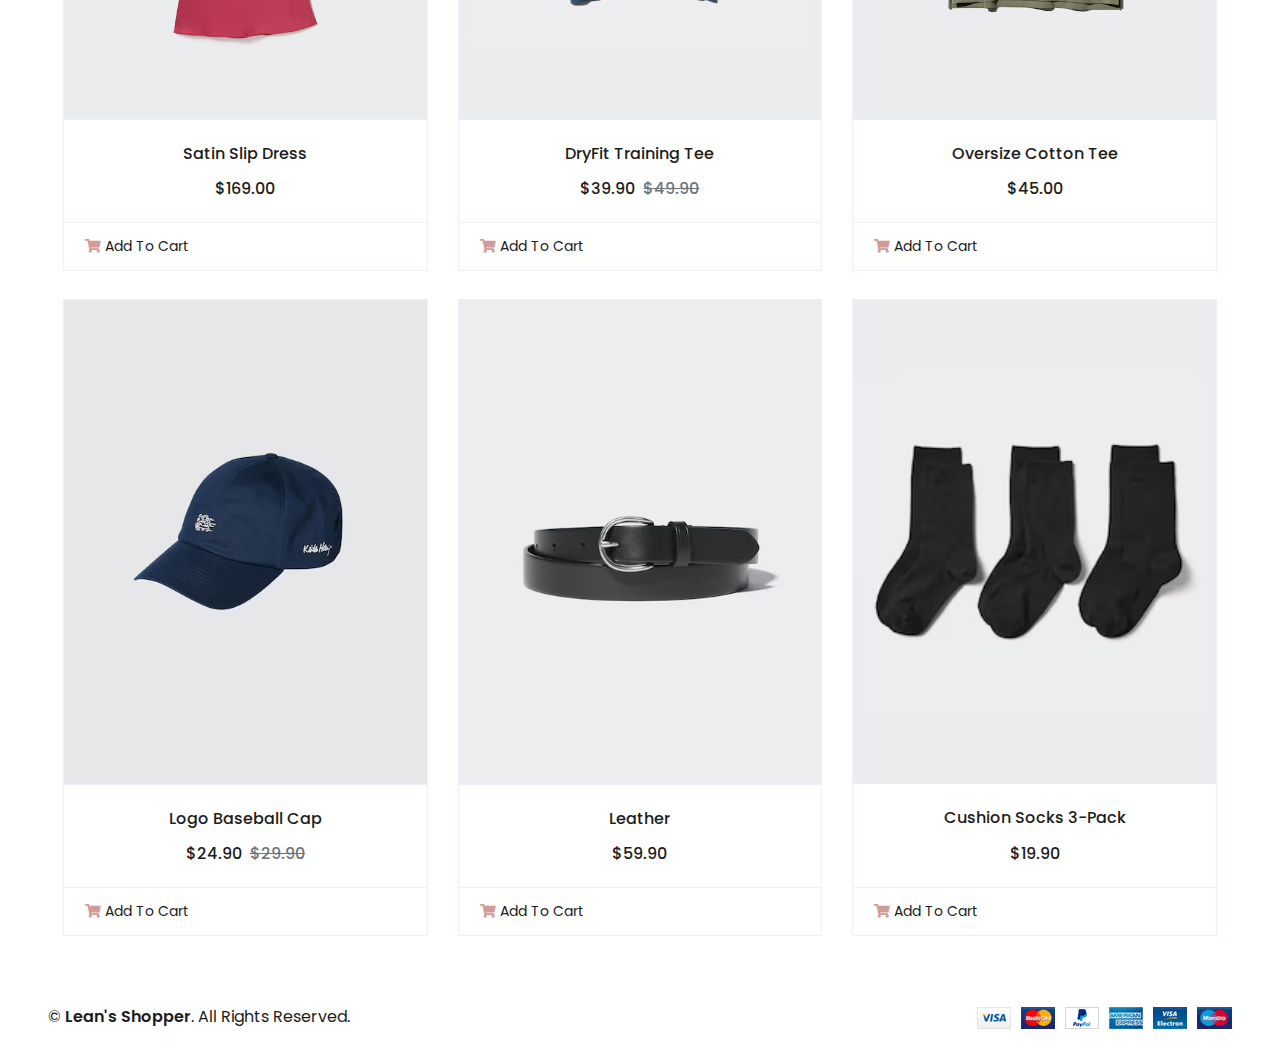
<file: docs/shop.html>
<!DOCTYPE html>
<html lang="en">

<head>
    <meta charset="utf-8">
    <title>EShopper - Bootstrap Shop Template</title>
    <meta content="width=device-width, initial-scale=1.0" name="viewport">
    <meta content="Free HTML Templates" name="keywords">
    <meta content="Free HTML Templates" name="description">

    <!-- Favicon -->
    <link href="img/favicon.ico" rel="icon">

    <!-- Google Web Fonts -->
    <link rel="preconnect" href="https://fonts.gstatic.com">
    <link href="https://fonts.googleapis.com/css2?family=Poppins:wght@100;200;300;400;500;600;700;800;900&display=swap" rel="stylesheet"> 

    <!-- Font Awesome -->
    <link href="https://cdnjs.cloudflare.com/ajax/libs/font-awesome/5.10.0/css/all.min.css" rel="stylesheet">

    <!-- Libraries Stylesheet -->
    <link href="lib/owlcarousel/assets/owl.carousel.min.css" rel="stylesheet">

    <!-- Customized Bootstrap Stylesheet -->
    <link href="css/style.css" rel="stylesheet">
</head>

<body>
    <!-- Topbar Start -->
    <div class="container-fluid">
        <!-- <div class="row bg-secondary py-2 px-xl-5">
            <div class="col-lg-6 d-none d-lg-block">
                <div class="d-inline-flex align-items-center">
                    <a class="text-dark" href="">FAQs</a>
                    <span class="text-muted px-2">|</span>
                    <a class="text-dark" href="">Help</a>
                    <span class="text-muted px-2">|</span>
                    <a class="text-dark" href="">Support</a>
                </div>
            </div>
            <div class="col-lg-6 text-center text-lg-right">
                <div class="d-inline-flex align-items-center">
                    <a class="text-dark px-2" href="">
                        <i class="fab fa-facebook-f"></i>
                    </a>
                    <a class="text-dark px-2" href="">
                        <i class="fab fa-twitter"></i>
                    </a>
                    <a class="text-dark px-2" href="">
                        <i class="fab fa-linkedin-in"></i>
                    </a>
                    <a class="text-dark px-2" href="">
                        <i class="fab fa-instagram"></i>
                    </a>
                    <a class="text-dark pl-2" href="">
                        <i class="fab fa-youtube"></i>
                    </a>
                </div>
            </div>
        </div> -->
        <div class="row align-items-center py-3 px-xl-5">
            <div class="col-lg-3 d-none d-lg-block">
                <a href="" class="text-decoration-none">
                    <h1 class="m-0 display-5 font-weight-semi-bold"><span class="text-primary font-weight-bold border px-3 mr-1">Lean's</span>Fashion</h1>
                </a>
            </div>
            <div class="col-lg-6 col-6 text-left">
                <!-- <form action="">
                    <div class="input-group">
                        <input type="text" class="form-control" placeholder="Search for products">
                        <div class="input-group-append">
                            <span class="input-group-text bg-transparent text-primary">
                                <i class="fa fa-search"></i>
                            </span>
                        </div>
                    </div>
                </form> -->
            </div>
            <div class="col-lg-3 col-6 text-right">
                
                <a href="cart.html" class="btn border">
                    <i class="fas fa-shopping-cart text-primary"></i>
                    <span class="badge">Cart</span>
                </a>
                <a href="login.html" class="btn border">
                    <i class="fas fa-user text-primary"></i>
                    <span class="badge">Sign Up</span>
                </a>
            </div>
        </div>
    </div>
    <!-- Topbar End -->


    <!-- Navbar Start -->
    <div class="container-fluid">
        <div class="row border-top px-xl-5">
            <!-- <div class="col-lg-3 d-none d-lg-block">
                <a class="btn shadow-none d-flex align-items-center justify-content-between bg-primary text-white w-100" data-toggle="collapse" href="#navbar-vertical" style="height: 65px; margin-top: -1px; padding: 0 30px;">
                    <h6 class="m-0">Categories</h6>
                    <i class="fa fa-angle-down text-dark"></i>
                </a>
                <nav class="collapse position-absolute navbar navbar-vertical navbar-light align-items-start p-0 border border-top-0 border-bottom-0 bg-light" id="navbar-vertical" style="width: calc(100% - 30px); z-index: 1;">
                    <div class="navbar-nav w-100 overflow-hidden" style="height: 410px">
                        <div class="nav-item dropdown">
                            <a href="#" class="nav-link" data-toggle="dropdown">Dresses <i class="fa fa-angle-down float-right mt-1"></i></a>
                            <div class="dropdown-menu position-absolute bg-secondary border-0 rounded-0 w-100 m-0">
                                <a href="" class="dropdown-item">Men's Dresses</a>
                                <a href="" class="dropdown-item">Women's Dresses</a>
                                <a href="" class="dropdown-item">Baby's Dresses</a>
                            </div>
                        </div>
                        <a href="" class="nav-item nav-link">Men's</a>
                        <a href="" class="nav-item nav-link">Women's</a>
                        <a href="" class="nav-item nav-link">Accerssories</a>
                        <a href="" class="nav-item nav-link">Sleepwear</a>
                        <a href="" class="nav-item nav-link">Sportswear</a>
                        <a href="" class="nav-item nav-link">Jumpsuits</a>
                        <a href="" class="nav-item nav-link">Blazers</a>
                        <a href="" class="nav-item nav-link">Jackets</a>
                        <a href="" class="nav-item nav-link">Shoes</a>
                    </div>
                </nav>
            </div> -->
            <div class="col-lg-9">
                <nav class="navbar navbar-expand-lg bg-light navbar-light py-3 py-lg-0 px-0">
                    <a href="" class="text-decoration-none d-block d-lg-none">
                        <h1 class="m-0 display-5 font-weight-semi-bold"><span class="text-primary font-weight-bold border px-3 mr-1">E</span>Shopper</h1>
                    </a>
                    <button type="button" class="navbar-toggler" data-toggle="collapse" data-target="#navbarCollapse">
                        <span class="navbar-toggler-icon"></span>
                    </button>
                    <div class="collapse navbar-collapse justify-content-between" id="navbarCollapse">
                        <div class="navbar-nav mr-auto py-0">
                            <a href="index.html" class="nav-item nav-link">Home</a>
                            <a href="shop.html" class="nav-item nav-link active">Shop</a>
                            <!-- <a href="detail.html" class="nav-item nav-link">Shop Detail</a> -->
                            <!-- <div class="nav-item dropdown">
                                <a href="#" class="nav-link dropdown-toggle" data-toggle="dropdown">Pages</a>
                                <div class="dropdown-menu rounded-0 m-0">
                                    <a href="cart.html" class="dropdown-item">Shopping Cart</a>
                                    <a href="checkout.html" class="dropdown-item">Checkout</a>
                                </div>
                            </div> -->
                            <a href="contact.html" class="nav-item nav-link">Contact</a>
                        </div>
                        <!-- <div class="navbar-nav ml-auto py-0">
                            <a href="" class="nav-item nav-link">Login</a>
                            <a href="" class="nav-item nav-link">Register</a>
                        </div> -->
                    </div>
                </nav>
            </div>
        </div>
    </div>
    <!-- Navbar End -->


    <!-- Page Header Start -->
    <div class="container-fluid bg-secondary mb-5">
        <div class="d-flex flex-column align-items-center justify-content-center" style="min-height: 300px">
            <h1 class="font-weight-semi-bold text-uppercase mb-3">Our Shop</h1>
            <div class="d-inline-flex">
                <p class="m-0"><a href="">Home</a></p>
                <p class="m-0 px-2">-</p>
                <p class="m-0">Shop</p>
            </div>
        </div>
    </div>
    <!-- Page Header End -->


    <!-- Shop Start -->
    <div class="container-fluid pt-5">
        <div class="row px-xl-5">
            <!-- Shop Sidebar Start -->
            <!-- <div class="col-lg-3 col-md-12"> -->
                <!-- Price Start -->
                <!-- <div class="border-bottom mb-4 pb-4">
                    <h5 class="font-weight-semi-bold mb-4">Filter by price</h5>
                    <form>
                        <div class="custom-control custom-checkbox d-flex align-items-center justify-content-between mb-3">
                            <input type="checkbox" class="custom-control-input" checked id="price-all">
                            <label class="custom-control-label" for="price-all">All Price</label>
                            <span class="badge border font-weight-normal">1000</span>
                        </div>
                        <div class="custom-control custom-checkbox d-flex align-items-center justify-content-between mb-3">
                            <input type="checkbox" class="custom-control-input" id="price-1">
                            <label class="custom-control-label" for="price-1">$0 - $100</label>
                            <span class="badge border font-weight-normal">150</span>
                        </div>
                        <div class="custom-control custom-checkbox d-flex align-items-center justify-content-between mb-3">
                            <input type="checkbox" class="custom-control-input" id="price-2">
                            <label class="custom-control-label" for="price-2">$100 - $200</label>
                            <span class="badge border font-weight-normal">295</span>
                        </div>
                        <div class="custom-control custom-checkbox d-flex align-items-center justify-content-between mb-3">
                            <input type="checkbox" class="custom-control-input" id="price-3">
                            <label class="custom-control-label" for="price-3">$200 - $300</label>
                            <span class="badge border font-weight-normal">246</span>
                        </div>
                        <div class="custom-control custom-checkbox d-flex align-items-center justify-content-between mb-3">
                            <input type="checkbox" class="custom-control-input" id="price-4">
                            <label class="custom-control-label" for="price-4">$300 - $400</label>
                            <span class="badge border font-weight-normal">145</span>
                        </div>
                        <div class="custom-control custom-checkbox d-flex align-items-center justify-content-between">
                            <input type="checkbox" class="custom-control-input" id="price-5">
                            <label class="custom-control-label" for="price-5">$400 - $500</label>
                            <span class="badge border font-weight-normal">168</span>
                        </div>
                    </form>
                </div> -->
                <!-- Price End -->
                
                <!-- Color Start -->
                <!-- <div class="border-bottom mb-4 pb-4">
                    <h5 class="font-weight-semi-bold mb-4">Filter by color</h5>
                    <form>
                        <div class="custom-control custom-checkbox d-flex align-items-center justify-content-between mb-3">
                            <input type="checkbox" class="custom-control-input" checked id="color-all">
                            <label class="custom-control-label" for="price-all">All Color</label>
                            <span class="badge border font-weight-normal">1000</span>
                        </div>
                        <div class="custom-control custom-checkbox d-flex align-items-center justify-content-between mb-3">
                            <input type="checkbox" class="custom-control-input" id="color-1">
                            <label class="custom-control-label" for="color-1">Black</label>
                            <span class="badge border font-weight-normal">150</span>
                        </div>
                        <div class="custom-control custom-checkbox d-flex align-items-center justify-content-between mb-3">
                            <input type="checkbox" class="custom-control-input" id="color-2">
                            <label class="custom-control-label" for="color-2">White</label>
                            <span class="badge border font-weight-normal">295</span>
                        </div>
                        <div class="custom-control custom-checkbox d-flex align-items-center justify-content-between mb-3">
                            <input type="checkbox" class="custom-control-input" id="color-3">
                            <label class="custom-control-label" for="color-3">Red</label>
                            <span class="badge border font-weight-normal">246</span>
                        </div>
                        <div class="custom-control custom-checkbox d-flex align-items-center justify-content-between mb-3">
                            <input type="checkbox" class="custom-control-input" id="color-4">
                            <label class="custom-control-label" for="color-4">Blue</label>
                            <span class="badge border font-weight-normal">145</span>
                        </div>
                        <div class="custom-control custom-checkbox d-flex align-items-center justify-content-between">
                            <input type="checkbox" class="custom-control-input" id="color-5">
                            <label class="custom-control-label" for="color-5">Green</label>
                            <span class="badge border font-weight-normal">168</span>
                        </div>
                    </form>
                </div> -->
                <!-- Color End -->

                <!-- Size Start -->
                <!-- <div class="mb-5">
                    <h5 class="font-weight-semi-bold mb-4">Filter by size</h5>
                    <form>
                        <div class="custom-control custom-checkbox d-flex align-items-center justify-content-between mb-3">
                            <input type="checkbox" class="custom-control-input" checked id="size-all">
                            <label class="custom-control-label" for="size-all">All Size</label>
                            <span class="badge border font-weight-normal">1000</span>
                        </div>
                        <div class="custom-control custom-checkbox d-flex align-items-center justify-content-between mb-3">
                            <input type="checkbox" class="custom-control-input" id="size-1">
                            <label class="custom-control-label" for="size-1">XS</label>
                            <span class="badge border font-weight-normal">150</span>
                        </div>
                        <div class="custom-control custom-checkbox d-flex align-items-center justify-content-between mb-3">
                            <input type="checkbox" class="custom-control-input" id="size-2">
                            <label class="custom-control-label" for="size-2">S</label>
                            <span class="badge border font-weight-normal">295</span>
                        </div>
                        <div class="custom-control custom-checkbox d-flex align-items-center justify-content-between mb-3">
                            <input type="checkbox" class="custom-control-input" id="size-3">
                            <label class="custom-control-label" for="size-3">M</label>
                            <span class="badge border font-weight-normal">246</span>
                        </div>
                        <div class="custom-control custom-checkbox d-flex align-items-center justify-content-between mb-3">
                            <input type="checkbox" class="custom-control-input" id="size-4">
                            <label class="custom-control-label" for="size-4">L</label>
                            <span class="badge border font-weight-normal">145</span>
                        </div>
                        <div class="custom-control custom-checkbox d-flex align-items-center justify-content-between">
                            <input type="checkbox" class="custom-control-input" id="size-5">
                            <label class="custom-control-label" for="size-5">XL</label>
                            <span class="badge border font-weight-normal">168</span>
                        </div>
                    </form>
                </div> -->
                <!-- Size End -->
            <!-- </div> -->
            <!-- Shop Sidebar End -->


            <!-- Shop Product Start -->
            <div class="col-lg-12 col-md-12">
                <div class="row pb-3">
                    <div class="col-12 pb-1">
                        <div class="d-flex align-items-center justify-content-between mb-4">
                            <!-- <form action="">
                                <div class="input-group">
                                    <input type="text" class="form-control" placeholder="Search by name">
                                    <div class="input-group-append">
                                        <span class="input-group-text bg-transparent text-primary">
                                            <i class="fa fa-search"></i>
                                        </span>
                                    </div>
                                </div>
                            </form> -->
                            <!-- <div class="dropdown ml-4">
                                <button class="btn border dropdown-toggle" type="button" id="triggerId" data-toggle="dropdown" aria-haspopup="true"
                                        aria-expanded="false">
                                            Sort by
                                        </button>
                                <div class="dropdown-menu dropdown-menu-right" aria-labelledby="triggerId">
                                    <a class="dropdown-item" href="#">Latest</a>
                                    <a class="dropdown-item" href="#">Popularity</a>
                                    <a class="dropdown-item" href="#">Best Rating</a>
                                </div>
                            </div> -->
                        </div>
                    </div>
                    <div class="col-lg-4 col-md-6 col-sm-12 pb-1">
                        <div class="card product-item border-0 mb-4">
                            <div class="card-header product-img position-relative overflow-hidden bg-transparent border p-0">
                                <img class="img-fluid w-100" src="img/product2.jpg" alt="">
                            </div>
                            <div class="card-body border-left border-right text-center p-0 pt-4 pb-3">
                                <h6 class="text-truncate mb-3">Pullover Hoodie</h6>
                                <div class="d-flex justify-content-center">
                                    <h6>$100.90</h6><h6 class="text-muted ml-2"><del>$129.90</del></h6>
                                </div>
                            </div>
                            <div class="card-footer d-flex justify-content-between bg-light border">
                                <!-- <a href="" class="btn btn-sm text-dark p-0"><i class="fas fa-eye text-primary mr-1"></i>View Detail</a> -->
                                <a href="#" class="btn btn-sm text-dark p-0 add-to-cart" role="button"><i class="fas fa-shopping-cart text-primary mr-1"></i>Add To Cart</a>
                            </div>
                        </div>
                    </div>
                    <div class="col-lg-4 col-md-6 col-sm-12 pb-1">
                        <div class="card product-item border-0 mb-4">
                            <div class="card-header product-img position-relative overflow-hidden bg-transparent border p-0">
                                <img class="img-fluid w-100" src="img/product1.jpg" alt="">
                            </div>
                            <div class="card-body border-left border-right text-center p-0 pt-4 pb-3">
                                <h6 class="text-truncate mb-3">Classic Cotton Tee</h6>
                                <div class="d-flex justify-content-center">
                                    <h6>$10.90</h6><h6 class="text-muted ml-2"><del>$39.90</del></h6>
                                </div>
                            </div>
                            <div class="card-footer d-flex justify-content-between bg-light border">
                                <!-- <a href="" class="btn btn-sm text-dark p-0"><i class="fas fa-eye text-primary mr-1"></i>View Detail</a> -->
                                <a href="#" class="btn btn-sm text-dark p-0 add-to-cart" role="button"><i class="fas fa-shopping-cart text-primary mr-1"></i>Add To Cart</a>
                            </div>
                        </div>
                    </div>
                    <div class="col-lg-4 col-md-6 col-sm-12 pb-1">
                        <div class="card product-item border-0 mb-4">
                            <div class="card-header product-img position-relative overflow-hidden bg-transparent border p-0">
                                <img class="img-fluid w-100" src="img/product3.jpg" alt="">
                            </div>
                            <div class="card-body border-left border-right text-center p-0 pt-4 pb-3">
                                <h6 class="text-truncate mb-3">Slim Denim Jeans</h6>
                                <div class="d-flex justify-content-center">
                                    <h6>$199.00</h6>
                                </div>
                            </div>
                            <div class="card-footer d-flex justify-content-between bg-light border">
                                <!-- <a href="" class="btn btn-sm text-dark p-0"><i class="fas fa-eye text-primary mr-1"></i>View Detail</a> -->
                                <a href="#" class="btn btn-sm text-dark p-0 add-to-cart" role="button"><i class="fas fa-shopping-cart text-primary mr-1"></i>Add To Cart</a>
                            </div>
                        </div>
                    </div>
                    <div class="col-lg-4 col-md-6 col-sm-12 pb-1">
                        <div class="card product-item border-0 mb-4">
                            <div class="card-header product-img position-relative overflow-hidden bg-transparent border p-0">
                                <img class="img-fluid w-100" src="img/product4.jpg" alt="">
                            </div>
                            <div class="card-body border-left border-right text-center p-0 pt-4 pb-3">
                                <h6 class="text-truncate mb-3">Satin Slip Dress</h6>
                                <div class="d-flex justify-content-center">
                                    <h6>$169.00</h6>
                                </div>
                            </div>
                            <div class="card-footer d-flex justify-content-between bg-light border">
                                <!-- <a href="" class="btn btn-sm text-dark p-0"><i class="fas fa-eye text-primary mr-1"></i>View Detail</a> -->
                                <a href="#" class="btn btn-sm text-dark p-0 add-to-cart" role="button"><i class="fas fa-shopping-cart text-primary mr-1"></i>Add To Cart</a>
                            </div>
                        </div>
                    </div>
                    <div class="col-lg-4 col-md-6 col-sm-12 pb-1">
                        <div class="card product-item border-0 mb-4">
                            <div class="card-header product-img position-relative overflow-hidden bg-transparent border p-0">
                                <img class="img-fluid w-100" src="img/product5.jpg" alt="">
                            </div>
                            <div class="card-body border-left border-right text-center p-0 pt-4 pb-3">
                                <h6 class="text-truncate mb-3">DryFit Training Tee</h6>
                                <div class="d-flex justify-content-center">
                                    <h6>$39.90</h6><h6 class="text-muted ml-2"><del>$49.90</del></h6>
                                </div>
                            </div>
                            <div class="card-footer d-flex justify-content-between bg-light border">
                                <!-- <a href="" class="btn btn-sm text-dark p-0"><i class="fas fa-eye text-primary mr-1"></i>View Detail</a> -->
                                <a href="#" class="btn btn-sm text-dark p-0 add-to-cart" role="button"><i class="fas fa-shopping-cart text-primary mr-1"></i>Add To Cart</a>
                            </div>
                        </div>
                    </div>
                    <div class="col-lg-4 col-md-6 col-sm-12 pb-1">
                        <div class="card product-item border-0 mb-4">
                            <div class="card-header product-img position-relative overflow-hidden bg-transparent border p-0">
                                <img class="img-fluid w-100" src="img/product6.jpg" alt="">
                            </div>
                            <div class="card-body border-left border-right text-center p-0 pt-4 pb-3">
                                <h6 class="text-truncate mb-3">Oversize Cotton Tee</h6>
                                <div class="d-flex justify-content-center">
                                    <h6>$45.00</h6>
                                </div>
                            </div>
                            <div class="card-footer d-flex justify-content-between bg-light border">
                                <!-- <a href="" class="btn btn-sm text-dark p-0"><i class="fas fa-eye text-primary mr-1"></i>View Detail</a> -->
                                <a href="#" class="btn btn-sm text-dark p-0 add-to-cart" role="button"><i class="fas fa-shopping-cart text-primary mr-1"></i>Add To Cart</a>
                            </div>
                        </div>
                    </div>
                    <div class="col-lg-4 col-md-6 col-sm-12 pb-1">
                        <div class="card product-item border-0 mb-4">
                            <div class="card-header product-img position-relative overflow-hidden bg-transparent border p-0">
                                <img class="img-fluid w-100" src="img/product7.jpg" alt="">
                            </div>
                            <div class="card-body border-left border-right text-center p-0 pt-4 pb-3">
                                <h6 class="text-truncate mb-3">Logo Baseball Cap</h6>
                                <div class="d-flex justify-content-center">
                                    <h6>$24.90</h6><h6 class="text-muted ml-2"><del>$29.90</del></h6>
                                </div>
                            </div>
                            <div class="card-footer d-flex justify-content-between bg-light border">
                                <!-- <a href="" class="btn btn-sm text-dark p-0"><i class="fas fa-eye text-primary mr-1"></i>View Detail</a> -->
                                <a href="#" class="btn btn-sm text-dark p-0 add-to-cart" role="button"><i class="fas fa-shopping-cart text-primary mr-1"></i>Add To Cart</a>
                            </div>
                        </div>
                    </div>
                    <div class="col-lg-4 col-md-6 col-sm-12 pb-1">
                        <div class="card product-item border-0 mb-4">
                            <div class="card-header product-img position-relative overflow-hidden bg-transparent border p-0">
                                <img class="img-fluid w-100" src="img/product8.jpg" alt="">
                            </div>
                            <div class="card-body border-left border-right text-center p-0 pt-4 pb-3">
                                <h6 class="text-truncate mb-3">Leather</h6>
                                <div class="d-flex justify-content-center">
                                    <h6>$59.90</h6>
                                </div>
                            </div>
                            <div class="card-footer d-flex justify-content-between bg-light border">
                                <!-- <a href="" class="btn btn-sm text-dark p-0"><i class="fas fa-eye text-primary mr-1"></i>View Detail</a> -->
                                <a href="#" class="btn btn-sm text-dark p-0 add-to-cart" role="button"><i class="fas fa-shopping-cart text-primary mr-1"></i>Add To Cart</a>
                            </div>
                        </div>
                    </div>
                    <div class="col-lg-4 col-md-6 col-sm-12 pb-1">
                        <div class="card product-item border-0 mb-4">
                            <div class="card-header product-img position-relative overflow-hidden bg-transparent border p-0">
                                <img class="img-fluid w-100" src="img/product9.jpg" alt="">
                            </div>
                            <div class="card-body border-left border-right text-center p-0 pt-4 pb-3">
                                <h6 class="text-truncate mb-3">Cushion Socks 3-Pack</h6>
                                <div class="d-flex justify-content-center">
                                    <h6>$19.90</h6>
                                </div>
                            </div>
                            <div class="card-footer d-flex justify-content-between bg-light border">
                                <!-- <a href="" class="btn btn-sm text-dark p-0"><i class="fas fa-eye text-primary mr-1"></i>View Detail</a> -->
                                <a href="#" class="btn btn-sm text-dark p-0 add-to-cart" role="button"><i class="fas fa-shopping-cart text-primary mr-1"></i>Add To Cart</a>
                            </div>
                        </div>
                    </div>
                    <!-- <div class="col-12 pb-1">
                        <nav aria-label="Page navigation">
                          <ul class="pagination justify-content-center mb-3">
                            <li class="page-item disabled">
                              <a class="page-link" href="#" aria-label="Previous">
                                <span aria-hidden="true">&laquo;</span>
                                <span class="sr-only">Previous</span>
                              </a>
                            </li>
                            <li class="page-item active"><a class="page-link" href="#">1</a></li>
                            <li class="page-item"><a class="page-link" href="#">2</a></li>
                            <li class="page-item"><a class="page-link" href="#">3</a></li>
                            <li class="page-item">
                              <a class="page-link" href="#" aria-label="Next">
                                <span aria-hidden="true">&raquo;</span>
                                <span class="sr-only">Next</span>
                              </a>
                            </li>
                          </ul>
                        </nav>
                    </div> -->
                </div>
            </div>
            <!-- Shop Product End -->
        </div>
    </div>
    <!-- Shop End -->


    <!-- Footer Start -->
    <!-- <div class="container-fluid bg-secondary text-dark mt-5 pt-5"> -->
        <!-- <div class="row px-xl-5 pt-5">
            <div class="col-lg-4 col-md-12 mb-5 pr-3 pr-xl-5">
                <a href="" class="text-decoration-none">
                    <h1 class="mb-4 display-5 font-weight-semi-bold"><span class="text-primary font-weight-bold border border-white px-3 mr-1">E</span>Shopper</h1>
                </a>
                <p>Dolore erat dolor sit lorem vero amet. Sed sit lorem magna, ipsum no sit erat lorem et magna ipsum dolore amet erat.</p>
                <p class="mb-2"><i class="fa fa-map-marker-alt text-primary mr-3"></i>123 Street, New York, USA</p>
                <p class="mb-2"><i class="fa fa-envelope text-primary mr-3"></i>info@example.com</p>
                <p class="mb-0"><i class="fa fa-phone-alt text-primary mr-3"></i>+012 345 67890</p>
            </div>
            <div class="col-lg-8 col-md-12">
                <div class="row">
                    <div class="col-md-4 mb-5">
                        <h5 class="font-weight-bold text-dark mb-4">Quick Links</h5>
                        <div class="d-flex flex-column justify-content-start">
                            <a class="text-dark mb-2" href="index.html"><i class="fa fa-angle-right mr-2"></i>Home</a>
                            <a class="text-dark mb-2" href="shop.html"><i class="fa fa-angle-right mr-2"></i>Our Shop</a>
                            <a class="text-dark mb-2" href="detail.html"><i class="fa fa-angle-right mr-2"></i>Shop Detail</a>
                            <a class="text-dark mb-2" href="cart.html"><i class="fa fa-angle-right mr-2"></i>Shopping Cart</a>
                            <a class="text-dark mb-2" href="checkout.html"><i class="fa fa-angle-right mr-2"></i>Checkout</a>
                            <a class="text-dark" href="contact.html"><i class="fa fa-angle-right mr-2"></i>Contact Us</a>
                        </div>
                    </div>
                    <div class="col-md-4 mb-5">
                        <h5 class="font-weight-bold text-dark mb-4">Quick Links</h5>
                        <div class="d-flex flex-column justify-content-start">
                            <a class="text-dark mb-2" href="index.html"><i class="fa fa-angle-right mr-2"></i>Home</a>
                            <a class="text-dark mb-2" href="shop.html"><i class="fa fa-angle-right mr-2"></i>Our Shop</a>
                            <a class="text-dark mb-2" href="detail.html"><i class="fa fa-angle-right mr-2"></i>Shop Detail</a>
                            <a class="text-dark mb-2" href="cart.html"><i class="fa fa-angle-right mr-2"></i>Shopping Cart</a>
                            <a class="text-dark mb-2" href="checkout.html"><i class="fa fa-angle-right mr-2"></i>Checkout</a>
                            <a class="text-dark" href="contact.html"><i class="fa fa-angle-right mr-2"></i>Contact Us</a>
                        </div>
                    </div>
                    <div class="col-md-4 mb-5">
                        <h5 class="font-weight-bold text-dark mb-4">Newsletter</h5>
                        <form action="">
                            <div class="form-group">
                                <input type="text" class="form-control border-0 py-4" placeholder="Your Name" required="required" />
                            </div>
                            <div class="form-group">
                                <input type="email" class="form-control border-0 py-4" placeholder="Your Email"
                                    required="required" />
                            </div>
                            <div>
                                <button class="btn btn-primary btn-block border-0 py-3" type="submit">Subscribe Now</button>
                            </div>
                        </form>
                    </div>
                </div>
            </div>
        </div> -->
        <div class="row border-top border-light mx-xl-5 py-4">
            <div class="col-md-6 px-xl-0">
                <p class="mb-md-0 text-center text-md-left text-dark">
                    &copy; <a class="text-dark font-weight-semi-bold" href="#">Lean's Shopper</a>. All Rights Reserved. 
					
					<!--/*** This template is free as long as you keep the footer author’s credit link/attribution link/backlink. If you'd like to use the template without the footer author’s credit link/attribution link/backlink, you can purchase the Credit Removal License from "https://htmlcodex.com/credit-removal". Thank you for your support. ***/-->
					<!-- 222 -->
                </p>
            </div>
            <div class="col-md-6 px-xl-0 text-center text-md-right">
                <img class="img-fluid" src="img/payments.png" alt="">
            </div>
        </div>
    <!-- </div> -->
    <!-- Footer End -->

    <!-- Success Modal -->
<div id="cart-modal" class="modal-backdrop" role="dialog" aria-modal="true" aria-hidden="true" aria-labelledby="cart-modal-title">
  <div class="modal-panel" role="document">
    <div class="modal-header">
      <!-- <div class="pill" aria-hidden="true">✓</div> -->
      <h2 id="cart-modal-title" class="modal-title" style="color:green">Added to cart</h2>
    </div>
    <div class="modal-body" style="padding-top:30px;">
    <div class="pill" aria-hidden="true" style="margin-bottom:15px">✓</div>
      <p id="cart-modal-desc">Success! The item was added to your cart.</p>
    </div>
    <div class="modal-actions">
    <a href="cart.html">
      <button class="btn btn-secondary">View cart</button>
    </a>
    <!-- <a href="index.html">
      <button class="btn btn-secondary">Continue shopping</button>
    </a> -->
    </div>
  </div>
</div>


    <!-- Back to Top -->
    <a href="#" class="btn btn-primary back-to-top"><i class="fa fa-angle-double-up"></i></a>


    <!-- JavaScript Libraries -->
    <script src="https://code.jquery.com/jquery-3.4.1.min.js"></script>
    <script src="https://stackpath.bootstrapcdn.com/bootstrap/4.4.1/js/bootstrap.bundle.min.js"></script>
    <script src="lib/easing/easing.min.js"></script>
    <script src="lib/owlcarousel/owl.carousel.min.js"></script>

    <!-- Contact Javascript File -->
    <script src="mail/jqBootstrapValidation.min.js"></script>
    <script src="mail/contact.js"></script>

    <!-- Template Javascript -->
    <script src="js/main.js"></script>

    <script>
  document.addEventListener('DOMContentLoaded', function () {
    const modal = document.getElementById('cart-modal');
    const panel = modal.querySelector('.modal-panel');
    const desc  = document.getElementById('cart-modal-desc');
    const viewCartBtn = document.getElementById('view-cart');
    const continueBtn = document.getElementById('continue');
    const addButtons = document.querySelectorAll('.add-to-cart');

    let lastFocusedEl = null;
    let autoTimer = null;

    function openModal(message){
      lastFocusedEl = document.activeElement;
      modal.setAttribute('aria-hidden', 'false');
      document.body.style.overflow = 'hidden';
      if (message) desc.textContent = message;
      setTimeout(()=>{ viewCartBtn.focus(); }, 10);
      autoTimer = setTimeout(closeModal, 2200);
    }
    function closeModal(){
      modal.setAttribute('aria-hidden', 'true');
      document.body.style.overflow = '';
      if (autoTimer) { clearTimeout(autoTimer); autoTimer = null; }
      if (lastFocusedEl && typeof lastFocusedEl.focus === 'function') lastFocusedEl.focus();
    }

    // Hook up all “Add To Cart” links
    addButtons.forEach(btn => {
      btn.addEventListener('click', (e) => {
        e.preventDefault(); // important for <a href="#">
        const name = e.currentTarget.getAttribute('data-product') || 'Item';
        openModal(`${name} has been added to your cart.`);
        // TODO: your real add-to-cart logic here
      });
    });

    continueBtn.addEventListener('click', closeModal);
    viewCartBtn.addEventListener('click', () => {
      // change to your real cart URL
      window.location.href = '/cart.html';
    });

    // Click outside the panel closes the modal
    modal.addEventListener('click', (e) => { if (!panel.contains(e.target)) closeModal(); });

    // Esc closes
    window.addEventListener('keydown', (e) => {
      if (modal.getAttribute('aria-hidden') === 'false' && e.key === 'Escape') closeModal();
    });
  });
</script>

</body>

</html>
</file>
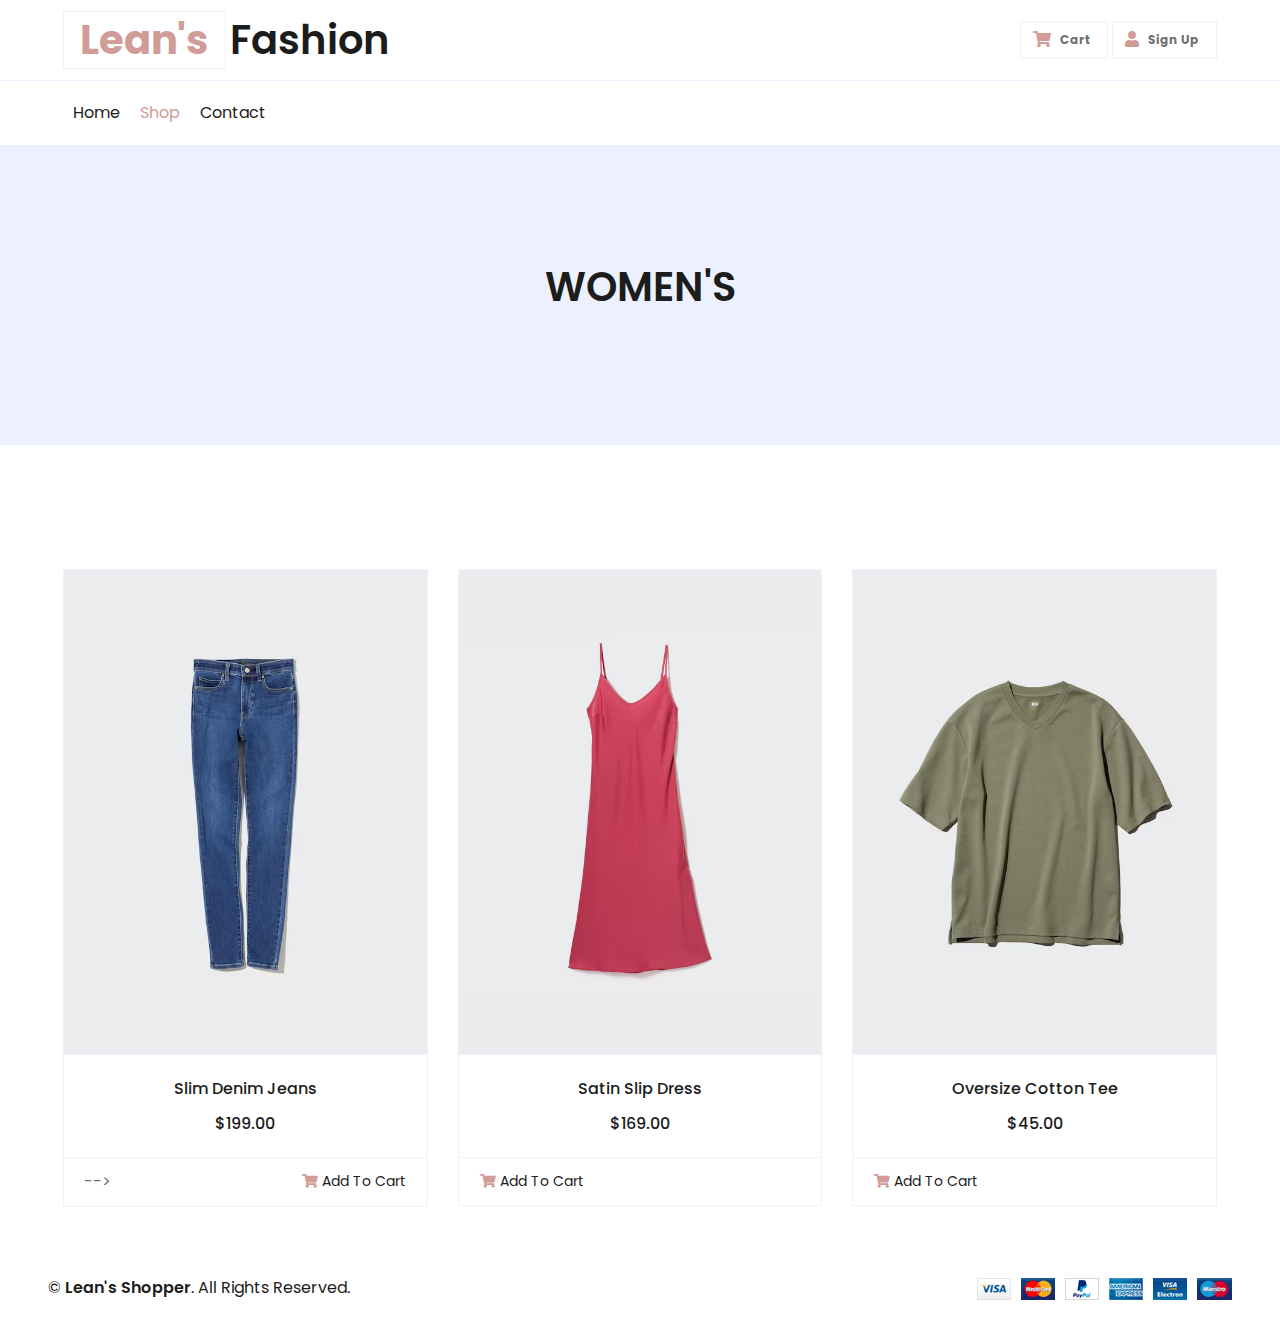
<file: docs/women_shop.html>
<!DOCTYPE html>
<html lang="en">

<head>
    <meta charset="utf-8">
    <title>EShopper - Bootstrap Shop Template</title>
    <meta content="width=device-width, initial-scale=1.0" name="viewport">
    <meta content="Free HTML Templates" name="keywords">
    <meta content="Free HTML Templates" name="description">

    <!-- Favicon -->
    <link href="img/favicon.ico" rel="icon">

    <!-- Google Web Fonts -->
    <link rel="preconnect" href="https://fonts.gstatic.com">
    <link href="https://fonts.googleapis.com/css2?family=Poppins:wght@100;200;300;400;500;600;700;800;900&display=swap" rel="stylesheet"> 

    <!-- Font Awesome -->
    <link href="https://cdnjs.cloudflare.com/ajax/libs/font-awesome/5.10.0/css/all.min.css" rel="stylesheet">

    <!-- Libraries Stylesheet -->
    <link href="lib/owlcarousel/assets/owl.carousel.min.css" rel="stylesheet">

    <!-- Customized Bootstrap Stylesheet -->
    <link href="css/style.css" rel="stylesheet">
</head>

<body>
    <!-- Topbar Start -->
    <div class="container-fluid">
        <!-- <div class="row bg-secondary py-2 px-xl-5">
            <div class="col-lg-6 d-none d-lg-block">
                <div class="d-inline-flex align-items-center">
                    <a class="text-dark" href="">FAQs</a>
                    <span class="text-muted px-2">|</span>
                    <a class="text-dark" href="">Help</a>
                    <span class="text-muted px-2">|</span>
                    <a class="text-dark" href="">Support</a>
                </div>
            </div>
            <div class="col-lg-6 text-center text-lg-right">
                <div class="d-inline-flex align-items-center">
                    <a class="text-dark px-2" href="">
                        <i class="fab fa-facebook-f"></i>
                    </a>
                    <a class="text-dark px-2" href="">
                        <i class="fab fa-twitter"></i>
                    </a>
                    <a class="text-dark px-2" href="">
                        <i class="fab fa-linkedin-in"></i>
                    </a>
                    <a class="text-dark px-2" href="">
                        <i class="fab fa-instagram"></i>
                    </a>
                    <a class="text-dark pl-2" href="">
                        <i class="fab fa-youtube"></i>
                    </a>
                </div>
            </div>
        </div> -->
        <div class="row align-items-center py-3 px-xl-5">
            <div class="col-lg-3 d-none d-lg-block">
                <a href="" class="text-decoration-none">
                    <h1 class="m-0 display-5 font-weight-semi-bold"><span class="text-primary font-weight-bold border px-3 mr-1">Lean's</span>Fashion</h1>
                </a>
            </div>
            <div class="col-lg-6 col-6 text-left">
                <!-- <form action="">
                    <div class="input-group">
                        <input type="text" class="form-control" placeholder="Search for products">
                        <div class="input-group-append">
                            <span class="input-group-text bg-transparent text-primary">
                                <i class="fa fa-search"></i>
                            </span>
                        </div>
                    </div>
                </form> -->
            </div>
            <div class="col-lg-3 col-6 text-right">
                
                <a href="cart.html" class="btn border">
                    <i class="fas fa-shopping-cart text-primary"></i>
                    <span class="badge">Cart</span>
                </a>
                <a href="login.html" class="btn border">
                    <i class="fas fa-user text-primary"></i>
                    <span class="badge">Sign Up</span>
                </a>
            </div>
        </div>
    </div>
    <!-- Topbar End -->


    <!-- Navbar Start -->
    <div class="container-fluid">
        <div class="row border-top px-xl-5">
            <!-- <div class="col-lg-3 d-none d-lg-block">
                <a class="btn shadow-none d-flex align-items-center justify-content-between bg-primary text-white w-100" data-toggle="collapse" href="#navbar-vertical" style="height: 65px; margin-top: -1px; padding: 0 30px;">
                    <h6 class="m-0">Categories</h6>
                    <i class="fa fa-angle-down text-dark"></i>
                </a>
                <nav class="collapse position-absolute navbar navbar-vertical navbar-light align-items-start p-0 border border-top-0 border-bottom-0 bg-light" id="navbar-vertical" style="width: calc(100% - 30px); z-index: 1;">
                    <div class="navbar-nav w-100 overflow-hidden" style="height: 410px">
                        <div class="nav-item dropdown">
                            <a href="#" class="nav-link" data-toggle="dropdown">Dresses <i class="fa fa-angle-down float-right mt-1"></i></a>
                            <div class="dropdown-menu position-absolute bg-secondary border-0 rounded-0 w-100 m-0">
                                <a href="" class="dropdown-item">Men's Dresses</a>
                                <a href="" class="dropdown-item">Women's Dresses</a>
                                <a href="" class="dropdown-item">Baby's Dresses</a>
                            </div>
                        </div>
                        <a href="" class="nav-item nav-link">Men's</a>
                        <a href="" class="nav-item nav-link">Women's</a>
                        <a href="" class="nav-item nav-link">Accerssories</a>
                        <a href="" class="nav-item nav-link">Sleepwear</a>
                        <a href="" class="nav-item nav-link">Sportswear</a>
                        <a href="" class="nav-item nav-link">Jumpsuits</a>
                        <a href="" class="nav-item nav-link">Blazers</a>
                        <a href="" class="nav-item nav-link">Jackets</a>
                        <a href="" class="nav-item nav-link">Shoes</a>
                    </div>
                </nav>
            </div> -->
            <div class="col-lg-9">
                <nav class="navbar navbar-expand-lg bg-light navbar-light py-3 py-lg-0 px-0">
                    <a href="" class="text-decoration-none d-block d-lg-none">
                        <h1 class="m-0 display-5 font-weight-semi-bold"><span class="text-primary font-weight-bold border px-3 mr-1">E</span>Shopper</h1>
                    </a>
                    <button type="button" class="navbar-toggler" data-toggle="collapse" data-target="#navbarCollapse">
                        <span class="navbar-toggler-icon"></span>
                    </button>
                    <div class="collapse navbar-collapse justify-content-between" id="navbarCollapse">
                        <div class="navbar-nav mr-auto py-0">
                            <a href="index.html" class="nav-item nav-link">Home</a>
                            <a href="shop.html" class="nav-item nav-link active">Shop</a>
                            <!-- <a href="detail.html" class="nav-item nav-link">Shop Detail</a> -->
                            <!-- <div class="nav-item dropdown">
                                <a href="#" class="nav-link dropdown-toggle" data-toggle="dropdown">Pages</a>
                                <div class="dropdown-menu rounded-0 m-0">
                                    <a href="cart.html" class="dropdown-item">Shopping Cart</a>
                                    <a href="checkout.html" class="dropdown-item">Checkout</a>
                                </div>
                            </div> -->
                            <a href="contact.html" class="nav-item nav-link">Contact</a>
                        </div>
                        <!-- <div class="navbar-nav ml-auto py-0">
                            <a href="" class="nav-item nav-link">Login</a>
                            <a href="" class="nav-item nav-link">Register</a>
                        </div> -->
                    </div>
                </nav>
            </div>
        </div>
    </div>
    <!-- Navbar End -->


    <!-- Page Header Start -->
    <div class="container-fluid bg-secondary mb-5">
        <div class="d-flex flex-column align-items-center justify-content-center" style="min-height: 300px">
            <h1 class="font-weight-semi-bold text-uppercase mb-3">Women's</h1>
            <!-- <div class="d-inline-flex">
                <p class="m-0"><a href="">Home</a></p>
                <p class="m-0 px-2">-</p>
                <p class="m-0">Shop</p>
            </div> -->
        </div>
    </div>
    <!-- Page Header End -->


    <!-- Shop Start -->
    <div class="container-fluid pt-5">
        <div class="row px-xl-5">
            <!-- Shop Sidebar Start -->
            <!-- <div class="col-lg-3 col-md-12"> -->
                <!-- Price Start -->
                <!-- <div class="border-bottom mb-4 pb-4">
                    <h5 class="font-weight-semi-bold mb-4">Filter by price</h5>
                    <form>
                        <div class="custom-control custom-checkbox d-flex align-items-center justify-content-between mb-3">
                            <input type="checkbox" class="custom-control-input" checked id="price-all">
                            <label class="custom-control-label" for="price-all">All Price</label>
                            <span class="badge border font-weight-normal">1000</span>
                        </div>
                        <div class="custom-control custom-checkbox d-flex align-items-center justify-content-between mb-3">
                            <input type="checkbox" class="custom-control-input" id="price-1">
                            <label class="custom-control-label" for="price-1">$0 - $100</label>
                            <span class="badge border font-weight-normal">150</span>
                        </div>
                        <div class="custom-control custom-checkbox d-flex align-items-center justify-content-between mb-3">
                            <input type="checkbox" class="custom-control-input" id="price-2">
                            <label class="custom-control-label" for="price-2">$100 - $200</label>
                            <span class="badge border font-weight-normal">295</span>
                        </div>
                        <div class="custom-control custom-checkbox d-flex align-items-center justify-content-between mb-3">
                            <input type="checkbox" class="custom-control-input" id="price-3">
                            <label class="custom-control-label" for="price-3">$200 - $300</label>
                            <span class="badge border font-weight-normal">246</span>
                        </div>
                        <div class="custom-control custom-checkbox d-flex align-items-center justify-content-between mb-3">
                            <input type="checkbox" class="custom-control-input" id="price-4">
                            <label class="custom-control-label" for="price-4">$300 - $400</label>
                            <span class="badge border font-weight-normal">145</span>
                        </div>
                        <div class="custom-control custom-checkbox d-flex align-items-center justify-content-between">
                            <input type="checkbox" class="custom-control-input" id="price-5">
                            <label class="custom-control-label" for="price-5">$400 - $500</label>
                            <span class="badge border font-weight-normal">168</span>
                        </div>
                    </form>
                </div> -->
                <!-- Price End -->
                
                <!-- Color Start -->
                <!-- <div class="border-bottom mb-4 pb-4">
                    <h5 class="font-weight-semi-bold mb-4">Filter by color</h5>
                    <form>
                        <div class="custom-control custom-checkbox d-flex align-items-center justify-content-between mb-3">
                            <input type="checkbox" class="custom-control-input" checked id="color-all">
                            <label class="custom-control-label" for="price-all">All Color</label>
                            <span class="badge border font-weight-normal">1000</span>
                        </div>
                        <div class="custom-control custom-checkbox d-flex align-items-center justify-content-between mb-3">
                            <input type="checkbox" class="custom-control-input" id="color-1">
                            <label class="custom-control-label" for="color-1">Black</label>
                            <span class="badge border font-weight-normal">150</span>
                        </div>
                        <div class="custom-control custom-checkbox d-flex align-items-center justify-content-between mb-3">
                            <input type="checkbox" class="custom-control-input" id="color-2">
                            <label class="custom-control-label" for="color-2">White</label>
                            <span class="badge border font-weight-normal">295</span>
                        </div>
                        <div class="custom-control custom-checkbox d-flex align-items-center justify-content-between mb-3">
                            <input type="checkbox" class="custom-control-input" id="color-3">
                            <label class="custom-control-label" for="color-3">Red</label>
                            <span class="badge border font-weight-normal">246</span>
                        </div>
                        <div class="custom-control custom-checkbox d-flex align-items-center justify-content-between mb-3">
                            <input type="checkbox" class="custom-control-input" id="color-4">
                            <label class="custom-control-label" for="color-4">Blue</label>
                            <span class="badge border font-weight-normal">145</span>
                        </div>
                        <div class="custom-control custom-checkbox d-flex align-items-center justify-content-between">
                            <input type="checkbox" class="custom-control-input" id="color-5">
                            <label class="custom-control-label" for="color-5">Green</label>
                            <span class="badge border font-weight-normal">168</span>
                        </div>
                    </form>
                </div> -->
                <!-- Color End -->

                <!-- Size Start -->
                <!-- <div class="mb-5">
                    <h5 class="font-weight-semi-bold mb-4">Filter by size</h5>
                    <form>
                        <div class="custom-control custom-checkbox d-flex align-items-center justify-content-between mb-3">
                            <input type="checkbox" class="custom-control-input" checked id="size-all">
                            <label class="custom-control-label" for="size-all">All Size</label>
                            <span class="badge border font-weight-normal">1000</span>
                        </div>
                        <div class="custom-control custom-checkbox d-flex align-items-center justify-content-between mb-3">
                            <input type="checkbox" class="custom-control-input" id="size-1">
                            <label class="custom-control-label" for="size-1">XS</label>
                            <span class="badge border font-weight-normal">150</span>
                        </div>
                        <div class="custom-control custom-checkbox d-flex align-items-center justify-content-between mb-3">
                            <input type="checkbox" class="custom-control-input" id="size-2">
                            <label class="custom-control-label" for="size-2">S</label>
                            <span class="badge border font-weight-normal">295</span>
                        </div>
                        <div class="custom-control custom-checkbox d-flex align-items-center justify-content-between mb-3">
                            <input type="checkbox" class="custom-control-input" id="size-3">
                            <label class="custom-control-label" for="size-3">M</label>
                            <span class="badge border font-weight-normal">246</span>
                        </div>
                        <div class="custom-control custom-checkbox d-flex align-items-center justify-content-between mb-3">
                            <input type="checkbox" class="custom-control-input" id="size-4">
                            <label class="custom-control-label" for="size-4">L</label>
                            <span class="badge border font-weight-normal">145</span>
                        </div>
                        <div class="custom-control custom-checkbox d-flex align-items-center justify-content-between">
                            <input type="checkbox" class="custom-control-input" id="size-5">
                            <label class="custom-control-label" for="size-5">XL</label>
                            <span class="badge border font-weight-normal">168</span>
                        </div>
                    </form>
                </div> -->
                <!-- Size End -->
            <!-- </div> -->
            <!-- Shop Sidebar End -->


            <!-- Shop Product Start -->
            <div class="col-lg-12 col-md-12">
                <div class="row pb-3">
                    <div class="col-12 pb-1">
                        <div class="d-flex align-items-center justify-content-between mb-4">
                            <!-- <form action="">
                                <div class="input-group">
                                    <input type="text" class="form-control" placeholder="Search by name">
                                    <div class="input-group-append">
                                        <span class="input-group-text bg-transparent text-primary">
                                            <i class="fa fa-search"></i>
                                        </span>
                                    </div>
                                </div>
                            </form> -->
                            <!-- <div class="dropdown ml-4">
                                <button class="btn border dropdown-toggle" type="button" id="triggerId" data-toggle="dropdown" aria-haspopup="true"
                                        aria-expanded="false">
                                            Sort by
                                        </button>
                                <div class="dropdown-menu dropdown-menu-right" aria-labelledby="triggerId">
                                    <a class="dropdown-item" href="#">Latest</a>
                                    <a class="dropdown-item" href="#">Popularity</a>
                                    <a class="dropdown-item" href="#">Best Rating</a>
                                </div>
                            </div> -->
                        </div>
                    </div>
                   
                    <div class="col-lg-4 col-md-6 col-sm-12 pb-1">
                        <div class="card product-item border-0 mb-4">
                            <div class="card-header product-img position-relative overflow-hidden bg-transparent border p-0">
                                <img class="img-fluid w-100" src="img/product3.jpg" alt="">
                            </div>
                            <div class="card-body border-left border-right text-center p-0 pt-4 pb-3">
                                <h6 class="text-truncate mb-3">Slim Denim Jeans</h6>
                                <div class="d-flex justify-content-center">
                                    <h6>$199.00</h6>
                                </div>
                            </div>
                            <div class="card-footer d-flex justify-content-between bg-light border">
                                <!-- <a href="" class="btn btn-sm text-dark p-0"><i class="fas fa-eye text-primary mr-1"></i>View Detail</a> --> -->
                                <a href="#" class="btn btn-sm text-dark p-0 add-to-cart" role="button"><i class="fas fa-shopping-cart text-primary mr-1"></i>Add To Cart</a>
                            </div>
                        </div>
                    </div>
                    <div class="col-lg-4 col-md-6 col-sm-12 pb-1">
                        <div class="card product-item border-0 mb-4">
                            <div class="card-header product-img position-relative overflow-hidden bg-transparent border p-0">
                                <img class="img-fluid w-100" src="img/product4.jpg" alt="">
                            </div>
                            <div class="card-body border-left border-right text-center p-0 pt-4 pb-3">
                                <h6 class="text-truncate mb-3">Satin Slip Dress</h6>
                                <div class="d-flex justify-content-center">
                                    <h6>$169.00</h6>
                                </div>
                            </div>
                            <div class="card-footer d-flex justify-content-between bg-light border">
                                <!-- <a href="" class="btn btn-sm text-dark p-0"><i class="fas fa-eye text-primary mr-1"></i>View Detail</a> -->
                                <a href="" class="btn btn-sm text-dark p-0"><i class="fas fa-shopping-cart text-primary mr-1"></i>Add To Cart</a>
                            </div>
                        </div>
                    </div>
                    
                    <div class="col-lg-4 col-md-6 col-sm-12 pb-1">
                        <div class="card product-item border-0 mb-4">
                            <div class="card-header product-img position-relative overflow-hidden bg-transparent border p-0">
                                <img class="img-fluid w-100" src="img/product6.jpg" alt="">
                            </div>
                            <div class="card-body border-left border-right text-center p-0 pt-4 pb-3">
                                <h6 class="text-truncate mb-3">Oversize Cotton Tee</h6>
                                <div class="d-flex justify-content-center">
                                    <h6>$45.00</h6>
                                </div>
                            </div>
                            <div class="card-footer d-flex justify-content-between bg-light border">
                                <!-- <a href="" class="btn btn-sm text-dark p-0"><i class="fas fa-eye text-primary mr-1"></i>View Detail</a> -->
                                <a href="" class="btn btn-sm text-dark p-0"><i class="fas fa-shopping-cart text-primary mr-1"></i>Add To Cart</a>
                            </div>
                        </div>
                    </div>
                    
                    <!-- <div class="col-12 pb-1">
                        <nav aria-label="Page navigation">
                          <ul class="pagination justify-content-center mb-3">
                            <li class="page-item disabled">
                              <a class="page-link" href="#" aria-label="Previous">
                                <span aria-hidden="true">&laquo;</span>
                                <span class="sr-only">Previous</span>
                              </a>
                            </li>
                            <li class="page-item active"><a class="page-link" href="#">1</a></li>
                            <li class="page-item"><a class="page-link" href="#">2</a></li>
                            <li class="page-item"><a class="page-link" href="#">3</a></li>
                            <li class="page-item">
                              <a class="page-link" href="#" aria-label="Next">
                                <span aria-hidden="true">&raquo;</span>
                                <span class="sr-only">Next</span>
                              </a>
                            </li>
                          </ul>
                        </nav>
                    </div> -->
                </div>
            </div>
            <!-- Shop Product End -->
        </div>
    </div>
    <!-- Shop End -->


    <!-- Footer Start -->
    <!-- <div class="container-fluid bg-secondary text-dark mt-5 pt-5"> -->
        <!-- <div class="row px-xl-5 pt-5">
            <div class="col-lg-4 col-md-12 mb-5 pr-3 pr-xl-5">
                <a href="" class="text-decoration-none">
                    <h1 class="mb-4 display-5 font-weight-semi-bold"><span class="text-primary font-weight-bold border border-white px-3 mr-1">E</span>Shopper</h1>
                </a>
                <p>Dolore erat dolor sit lorem vero amet. Sed sit lorem magna, ipsum no sit erat lorem et magna ipsum dolore amet erat.</p>
                <p class="mb-2"><i class="fa fa-map-marker-alt text-primary mr-3"></i>123 Street, New York, USA</p>
                <p class="mb-2"><i class="fa fa-envelope text-primary mr-3"></i>info@example.com</p>
                <p class="mb-0"><i class="fa fa-phone-alt text-primary mr-3"></i>+012 345 67890</p>
            </div>
            <div class="col-lg-8 col-md-12">
                <div class="row">
                    <div class="col-md-4 mb-5">
                        <h5 class="font-weight-bold text-dark mb-4">Quick Links</h5>
                        <div class="d-flex flex-column justify-content-start">
                            <a class="text-dark mb-2" href="index.html"><i class="fa fa-angle-right mr-2"></i>Home</a>
                            <a class="text-dark mb-2" href="shop.html"><i class="fa fa-angle-right mr-2"></i>Our Shop</a>
                            <a class="text-dark mb-2" href="detail.html"><i class="fa fa-angle-right mr-2"></i>Shop Detail</a>
                            <a class="text-dark mb-2" href="cart.html"><i class="fa fa-angle-right mr-2"></i>Shopping Cart</a>
                            <a class="text-dark mb-2" href="checkout.html"><i class="fa fa-angle-right mr-2"></i>Checkout</a>
                            <a class="text-dark" href="contact.html"><i class="fa fa-angle-right mr-2"></i>Contact Us</a>
                        </div>
                    </div>
                    <div class="col-md-4 mb-5">
                        <h5 class="font-weight-bold text-dark mb-4">Quick Links</h5>
                        <div class="d-flex flex-column justify-content-start">
                            <a class="text-dark mb-2" href="index.html"><i class="fa fa-angle-right mr-2"></i>Home</a>
                            <a class="text-dark mb-2" href="shop.html"><i class="fa fa-angle-right mr-2"></i>Our Shop</a>
                            <a class="text-dark mb-2" href="detail.html"><i class="fa fa-angle-right mr-2"></i>Shop Detail</a>
                            <a class="text-dark mb-2" href="cart.html"><i class="fa fa-angle-right mr-2"></i>Shopping Cart</a>
                            <a class="text-dark mb-2" href="checkout.html"><i class="fa fa-angle-right mr-2"></i>Checkout</a>
                            <a class="text-dark" href="contact.html"><i class="fa fa-angle-right mr-2"></i>Contact Us</a>
                        </div>
                    </div>
                    <div class="col-md-4 mb-5">
                        <h5 class="font-weight-bold text-dark mb-4">Newsletter</h5>
                        <form action="">
                            <div class="form-group">
                                <input type="text" class="form-control border-0 py-4" placeholder="Your Name" required="required" />
                            </div>
                            <div class="form-group">
                                <input type="email" class="form-control border-0 py-4" placeholder="Your Email"
                                    required="required" />
                            </div>
                            <div>
                                <button class="btn btn-primary btn-block border-0 py-3" type="submit">Subscribe Now</button>
                            </div>
                        </form>
                    </div>
                </div>
            </div>
        </div> -->
        <div class="row border-top border-light mx-xl-5 py-4">
            <div class="col-md-6 px-xl-0">
                <p class="mb-md-0 text-center text-md-left text-dark">
                    &copy; <a class="text-dark font-weight-semi-bold" href="#">Lean's Shopper</a>. All Rights Reserved. 
					
					<!--/*** This template is free as long as you keep the footer author’s credit link/attribution link/backlink. If you'd like to use the template without the footer author’s credit link/attribution link/backlink, you can purchase the Credit Removal License from "https://htmlcodex.com/credit-removal". Thank you for your support. ***/-->
					<!-- 222 -->
                </p>
            </div>
            <div class="col-md-6 px-xl-0 text-center text-md-right">
                <img class="img-fluid" src="img/payments.png" alt="">
            </div>
        </div>
    <!-- </div> -->
    <!-- Footer End -->

    <!-- Success Modal -->
<div id="cart-modal" class="modal-backdrop" role="dialog" aria-modal="true" aria-hidden="true" aria-labelledby="cart-modal-title">
  <div class="modal-panel" role="document">
    <div class="modal-header">
      <!-- <div class="pill" aria-hidden="true">✓</div> -->
      <h2 id="cart-modal-title" class="modal-title" style="color:green">Added to cart</h2>
    </div>
    <div class="modal-body" style="padding-top:30px;">
    <div class="pill" aria-hidden="true" style="margin-bottom:15px">✓</div>
      <p id="cart-modal-desc">Success! The item was added to your cart.</p>
    </div>
    <div class="modal-actions">
    <a href="cart.html">
      <button class="btn btn-secondary">View cart</button>
    </a>
    <!-- <a href="index.html">
      <button class="btn btn-secondary">Continue shopping</button>
    </a> -->
    </div>
  </div>
</div>


    <!-- Back to Top -->
    <a href="#" class="btn btn-primary back-to-top"><i class="fa fa-angle-double-up"></i></a>


    <!-- JavaScript Libraries -->
    <script src="https://code.jquery.com/jquery-3.4.1.min.js"></script>
    <script src="https://stackpath.bootstrapcdn.com/bootstrap/4.4.1/js/bootstrap.bundle.min.js"></script>
    <script src="lib/easing/easing.min.js"></script>
    <script src="lib/owlcarousel/owl.carousel.min.js"></script>

    <!-- Contact Javascript File -->
    <script src="mail/jqBootstrapValidation.min.js"></script>
    <script src="mail/contact.js"></script>

    <!-- Template Javascript -->
    <script src="js/main.js"></script>

    <script>
  document.addEventListener('DOMContentLoaded', function () {
    const modal = document.getElementById('cart-modal');
    const panel = modal.querySelector('.modal-panel');
    const desc  = document.getElementById('cart-modal-desc');
    const viewCartBtn = document.getElementById('view-cart');
    const continueBtn = document.getElementById('continue');
    const addButtons = document.querySelectorAll('.add-to-cart');

    let lastFocusedEl = null;
    let autoTimer = null;

    function openModal(message){
      lastFocusedEl = document.activeElement;
      modal.setAttribute('aria-hidden', 'false');
      document.body.style.overflow = 'hidden';
      if (message) desc.textContent = message;
      setTimeout(()=>{ viewCartBtn.focus(); }, 10);
      autoTimer = setTimeout(closeModal, 2200);
    }
    function closeModal(){
      modal.setAttribute('aria-hidden', 'true');
      document.body.style.overflow = '';
      if (autoTimer) { clearTimeout(autoTimer); autoTimer = null; }
      if (lastFocusedEl && typeof lastFocusedEl.focus === 'function') lastFocusedEl.focus();
    }

    // Hook up all “Add To Cart” links
    addButtons.forEach(btn => {
      btn.addEventListener('click', (e) => {
        e.preventDefault(); // important for <a href="#">
        const name = e.currentTarget.getAttribute('data-product') || 'Item';
        openModal(`${name} has been added to your cart.`);
        // TODO: your real add-to-cart logic here
      });
    });

    continueBtn.addEventListener('click', closeModal);
    viewCartBtn.addEventListener('click', () => {
      // change to your real cart URL
      window.location.href = '/cart.html';
    });

    // Click outside the panel closes the modal
    modal.addEventListener('click', (e) => { if (!panel.contains(e.target)) closeModal(); });

    // Esc closes
    window.addEventListener('keydown', (e) => {
      if (modal.getAttribute('aria-hidden') === 'false' && e.key === 'Escape') closeModal();
    });
  });
</script>

</body>

</html>
</file>
<file: docs/chat/chat.css>
/* frontend/chat/chat.css */
#rb-chat {
  position: fixed; right: 16px; bottom: 16px; z-index: 9999; font-family: system-ui, -apple-system, Segoe UI, Roboto, Arial, sans-serif;
}
#rb-chat button.rb-toggle {
  display: inline-flex; align-items: center; gap: 8px;
  background: #4f46e5; color: #fff; border: 0; border-radius: 999px;
  padding: 10px 14px; font-weight: 600; cursor: pointer; box-shadow: 0 6px 16px rgba(0,0,0,.15);
}
#rb-chat .rb-panel {
  width: min(360px, 92vw); height: 520px; background: #fff;
  border: 1px solid #e6e6ef; border-radius: 12px; box-shadow: 0 10px 28px rgba(0,0,0,.18);
  position: absolute; bottom: 60px; right: 0; display: none; overflow: hidden;
}
#rb-chat.open .rb-panel { display: grid; grid-template-rows: auto 1fr auto; }
#rb-chat header {
  background: #fafafe; border-bottom: 1px solid #e6e6ef; padding: 10px 12px; font-weight: 600;
}
#rb-chat .rb-messages { overflow-y: auto; padding: 12px; background: #fff; }
#rb-chat .rb-msg { display: grid; grid-template-columns: 36px 1fr; gap: 8px; margin-bottom: 12px; }
#rb-chat .rb-avatar { width: 36px; height: 36px; border-radius: 50%; display: grid; place-items: center; font-size: 12px; border: 1px solid #e6e6ef; }
#rb-chat .rb-avatar.you { background:#e8efff; color:#2a3a8f; }
#rb-chat .rb-avatar.bot { background:#eee; color:#333; }
#rb-chat .rb-bubble { border:1px solid #e6e6ef; border-radius: 10px; padding: 8px 10px; white-space: pre-wrap; }
#rb-chat .you .rb-bubble { background:#e8efff; }
#rb-chat .bot .rb-bubble { background:#f6f6fa; }
#rb-chat .rb-inputbar { display: grid; grid-template-columns: 1fr auto; gap: 8px; padding: 10px; border-top: 1px solid #e6e6ef; }
#rb-chat textarea { resize: none; min-height: 40px; max-height: 120px; padding: 10px; border-radius: 8px; border:1px solid #e6e6ef; outline: none; }
#rb-chat textarea:focus { border-color:#4f46e5; box-shadow:0 0 0 3px rgba(79,70,229,.12); }
#rb-chat button.rb-send { background:#4f46e5; color:#fff; border:0; border-radius:8px; padding: 0 14px; font-weight:600; }
#rb-chat .rb-typing { color:#777; font-size: 12px; padding: 0 12px 8px; display:none; }
#rb-chat.typing .rb-typing { display:block; }
</file>
<file: docs/css/style.css>
/******* Bootstrap Theming ********/
/*!
 * Bootstrap v4.5.3 (https://getbootstrap.com/)
 * Copyright 2011-2020 The Bootstrap Authors
 * Copyright 2011-2020 Twitter, Inc.
 * Licensed under MIT (https://github.com/twbs/bootstrap/blob/main/LICENSE)
 */
:root {
  --blue: #007bff;
  --indigo: #6610f2;
  --purple: #6f42c1;
  --pink: #e83e8c;
  --red: #dc3545;
  --orange: #fd7e14;
  --yellow: #ffc107;
  --green: #28a745;
  --teal: #20c997;
  --cyan: #17a2b8;
  --white: #fff;
  --gray: #6c757d;
  --gray-dark: #343a40;
  --primary: #D19C97;
  --secondary: #EDF1FF;
  --success: #28a745;
  --info: #17a2b8;
  --warning: #ffc107;
  --danger: #dc3545;
  --light: #FFFFFF;
  --dark: #1C1C1C;
  --breakpoint-xs: 0;
  --breakpoint-sm: 576px;
  --breakpoint-md: 768px;
  --breakpoint-lg: 992px;
  --breakpoint-xl: 1200px;
  --font-family-sans-serif: "Poppins", sans-serif;
  --font-family-monospace: SFMono-Regular, Menlo, Monaco, Consolas, "Liberation Mono", "Courier New", monospace;
}

*,
*::before,
*::after {
  box-sizing: border-box;
}

html {
  font-family: sans-serif;
  line-height: 1.15;
  -webkit-text-size-adjust: 100%;
  -webkit-tap-highlight-color: rgba(0, 0, 0, 0);
}

article, aside, figcaption, figure, footer, header, hgroup, main, nav, section {
  display: block;
}

body {
  margin: 0;
  font-family: "Poppins", sans-serif;
  font-size: 1rem;
  font-weight: 400;
  line-height: 1.5;
  color: #6F6F6F;
  text-align: left;
  background-color: #fff;
}

[tabindex="-1"]:focus:not(:focus-visible) {
  outline: 0 !important;
}

hr {
  box-sizing: content-box;
  height: 0;
  overflow: visible;
}

h1, h2, h3, h4, h5, h6 {
  margin-top: 0;
  margin-bottom: 0.5rem;
}

p {
  margin-top: 0;
  margin-bottom: 1rem;
}

abbr[title],
abbr[data-original-title] {
  text-decoration: underline;
  text-decoration: underline dotted;
  cursor: help;
  border-bottom: 0;
  text-decoration-skip-ink: none;
}

address {
  margin-bottom: 1rem;
  font-style: normal;
  line-height: inherit;
}

ol,
ul,
dl {
  margin-top: 0;
  margin-bottom: 1rem;
}

ol ol,
ul ul,
ol ul,
ul ol {
  margin-bottom: 0;
}

dt {
  font-weight: 700;
}

dd {
  margin-bottom: .5rem;
  margin-left: 0;
}

blockquote {
  margin: 0 0 1rem;
}

b,
strong {
  font-weight: bolder;
}

small {
  font-size: 80%;
}

sub,
sup {
  position: relative;
  font-size: 75%;
  line-height: 0;
  vertical-align: baseline;
}

sub {
  bottom: -.25em;
}

sup {
  top: -.5em;
}

a {
  color: #D19C97;
  text-decoration: none;
  background-color: transparent;
}

a:hover {
  color: #ba6a62;
  text-decoration: underline;
}

a:not([href]):not([class]) {
  color: inherit;
  text-decoration: none;
}

a:not([href]):not([class]):hover {
  color: inherit;
  text-decoration: none;
}

pre,
code,
kbd,
samp {
  font-family: SFMono-Regular, Menlo, Monaco, Consolas, "Liberation Mono", "Courier New", monospace;
  font-size: 1em;
}

pre {
  margin-top: 0;
  margin-bottom: 1rem;
  overflow: auto;
  -ms-overflow-style: scrollbar;
}

figure {
  margin: 0 0 1rem;
}

img {
  vertical-align: middle;
  border-style: none;
}

svg {
  overflow: hidden;
  vertical-align: middle;
}

table {
  border-collapse: collapse;
}

caption {
  padding-top: 0.75rem;
  padding-bottom: 0.75rem;
  color: #6c757d;
  text-align: left;
  caption-side: bottom;
}

th {
  text-align: inherit;
  text-align: -webkit-match-parent;
}

label {
  display: inline-block;
  margin-bottom: 0.5rem;
}

button {
  border-radius: 0;
}

button:focus {
  outline: 1px dotted;
  outline: 5px auto -webkit-focus-ring-color;
}

input,
button,
select,
optgroup,
textarea {
  margin: 0;
  font-family: inherit;
  font-size: inherit;
  line-height: inherit;
}

button,
input {
  overflow: visible;
}

button,
select {
  text-transform: none;
}

[role="button"] {
  cursor: pointer;
}

select {
  word-wrap: normal;
}

button,
[type="button"],
[type="reset"],
[type="submit"] {
  -webkit-appearance: button;
}

button:not(:disabled),
[type="button"]:not(:disabled),
[type="reset"]:not(:disabled),
[type="submit"]:not(:disabled) {
  cursor: pointer;
}

button::-moz-focus-inner,
[type="button"]::-moz-focus-inner,
[type="reset"]::-moz-focus-inner,
[type="submit"]::-moz-focus-inner {
  padding: 0;
  border-style: none;
}

input[type="radio"],
input[type="checkbox"] {
  box-sizing: border-box;
  padding: 0;
}

textarea {
  overflow: auto;
  resize: vertical;
}

fieldset {
  min-width: 0;
  padding: 0;
  margin: 0;
  border: 0;
}

legend {
  display: block;
  width: 100%;
  max-width: 100%;
  padding: 0;
  margin-bottom: .5rem;
  font-size: 1.5rem;
  line-height: inherit;
  color: inherit;
  white-space: normal;
}

@media (max-width: 1200px) {
  legend {
    font-size: calc(1.275rem + 0.3vw) ;
  }
}

progress {
  vertical-align: baseline;
}

[type="number"]::-webkit-inner-spin-button,
[type="number"]::-webkit-outer-spin-button {
  height: auto;
}

[type="search"] {
  outline-offset: -2px;
  -webkit-appearance: none;
}

[type="search"]::-webkit-search-decoration {
  -webkit-appearance: none;
}

::-webkit-file-upload-button {
  font: inherit;
  -webkit-appearance: button;
}

output {
  display: inline-block;
}

summary {
  display: list-item;
  cursor: pointer;
}

template {
  display: none;
}

[hidden] {
  display: none !important;
}

h1, h2, h3, h4, h5, h6,
.h1, .h2, .h3, .h4, .h5, .h6 {
  margin-bottom: 0.5rem;
  font-weight: 500;
  line-height: 1.2;
  color: #1C1C1C;
}

h1, .h1 {
  font-size: 2.5rem;
}

@media (max-width: 1200px) {
  h1, .h1 {
    font-size: calc(1.375rem + 1.5vw) ;
  }
}

h2, .h2 {
  font-size: 2rem;
}

@media (max-width: 1200px) {
  h2, .h2 {
    font-size: calc(1.325rem + 0.9vw) ;
  }
}

h3, .h3 {
  font-size: 1.75rem;
}

@media (max-width: 1200px) {
  h3, .h3 {
    font-size: calc(1.3rem + 0.6vw) ;
  }
}

h4, .h4 {
  font-size: 1.5rem;
}

@media (max-width: 1200px) {
  h4, .h4 {
    font-size: calc(1.275rem + 0.3vw) ;
  }
}

h5, .h5 {
  font-size: 1.25rem;
}

h6, .h6 {
  font-size: 1rem;
}

.lead {
  font-size: 1.25rem;
  font-weight: 300;
}

.display-1 {
  font-size: 6rem;
  font-weight: 300;
  line-height: 1.2;
}

@media (max-width: 1200px) {
  .display-1 {
    font-size: calc(1.725rem + 5.7vw) ;
  }
}

.display-2 {
  font-size: 5.5rem;
  font-weight: 300;
  line-height: 1.2;
}

@media (max-width: 1200px) {
  .display-2 {
    font-size: calc(1.675rem + 5.1vw) ;
  }
}

.display-3 {
  font-size: 4.5rem;
  font-weight: 300;
  line-height: 1.2;
}

@media (max-width: 1200px) {
  .display-3 {
    font-size: calc(1.575rem + 3.9vw) ;
  }
}

.display-4 {
  font-size: 3.5rem;
  font-weight: 300;
  line-height: 1.2;
}

@media (max-width: 1200px) {
  .display-4 {
    font-size: calc(1.475rem + 2.7vw) ;
  }
}

hr {
  margin-top: 1rem;
  margin-bottom: 1rem;
  border: 0;
  border-top: 1px solid rgba(0, 0, 0, 0.1);
}

small,
.small {
  font-size: 80%;
  font-weight: 400;
}

mark,
.mark {
  padding: 0.2em;
  background-color: #fcf8e3;
}

.list-unstyled {
  padding-left: 0;
  list-style: none;
}

.list-inline {
  padding-left: 0;
  list-style: none;
}

.list-inline-item {
  display: inline-block;
}

.list-inline-item:not(:last-child) {
  margin-right: 0.5rem;
}

.initialism {
  font-size: 90%;
  text-transform: uppercase;
}

.blockquote {
  margin-bottom: 1rem;
  font-size: 1.25rem;
}

.blockquote-footer {
  display: block;
  font-size: 80%;
  color: #6c757d;
}

.blockquote-footer::before {
  content: "\2014\00A0";
}

.img-fluid {
  max-width: 100%;
  height: auto;
}

.img-thumbnail {
  padding: 0.25rem;
  background-color: #fff;
  border: 1px solid #dee2e6;
  max-width: 100%;
  height: auto;
}

.figure {
  display: inline-block;
}

.figure-img {
  margin-bottom: 0.5rem;
  line-height: 1;
}

.figure-caption {
  font-size: 90%;
  color: #6c757d;
}

code {
  font-size: 87.5%;
  color: #e83e8c;
  word-wrap: break-word;
}

a > code {
  color: inherit;
}

kbd {
  padding: 0.2rem 0.4rem;
  font-size: 87.5%;
  color: #fff;
  background-color: #212529;
}

kbd kbd {
  padding: 0;
  font-size: 100%;
  font-weight: 700;
}

pre {
  display: block;
  font-size: 87.5%;
  color: #212529;
}

pre code {
  font-size: inherit;
  color: inherit;
  word-break: normal;
}

.pre-scrollable {
  max-height: 340px;
  overflow-y: scroll;
}

.container,
.container-fluid,
.container-sm,
.container-md,
.container-lg,
.container-xl {
  width: 100%;
  padding-right: 15px;
  padding-left: 15px;
  margin-right: auto;
  margin-left: auto;
}

@media (min-width: 576px) {
  .container, .container-sm {
    max-width: 540px;
  }
}

@media (min-width: 768px) {
  .container, .container-sm, .container-md {
    max-width: 720px;
  }
}

@media (min-width: 992px) {
  .container, .container-sm, .container-md, .container-lg {
    max-width: 960px;
  }
}

@media (min-width: 1200px) {
  .container, .container-sm, .container-md, .container-lg, .container-xl {
    max-width: 1140px;
  }
}

.row {
  display: flex;
  flex-wrap: wrap;
  margin-right: -15px;
  margin-left: -15px;
}

.no-gutters {
  margin-right: 0;
  margin-left: 0;
}

.no-gutters > .col,
.no-gutters > [class*="col-"] {
  padding-right: 0;
  padding-left: 0;
}

.col-1, .col-2, .col-3, .col-4, .col-5, .col-6, .col-7, .col-8, .col-9, .col-10, .col-11, .col-12, .col,
.col-auto, .col-sm-1, .col-sm-2, .col-sm-3, .col-sm-4, .col-sm-5, .col-sm-6, .col-sm-7, .col-sm-8, .col-sm-9, .col-sm-10, .col-sm-11, .col-sm-12, .col-sm,
.col-sm-auto, .col-md-1, .col-md-2, .col-md-3, .col-md-4, .col-md-5, .col-md-6, .col-md-7, .col-md-8, .col-md-9, .col-md-10, .col-md-11, .col-md-12, .col-md,
.col-md-auto, .col-lg-1, .col-lg-2, .col-lg-3, .col-lg-4, .col-lg-5, .col-lg-6, .col-lg-7, .col-lg-8, .col-lg-9, .col-lg-10, .col-lg-11, .col-lg-12, .col-lg,
.col-lg-auto, .col-xl-1, .col-xl-2, .col-xl-3, .col-xl-4, .col-xl-5, .col-xl-6, .col-xl-7, .col-xl-8, .col-xl-9, .col-xl-10, .col-xl-11, .col-xl-12, .col-xl,
.col-xl-auto {
  position: relative;
  width: 100%;
  padding-right: 15px;
  padding-left: 15px;
}

.col {
  flex-basis: 0;
  flex-grow: 1;
  max-width: 100%;
}

.row-cols-1 > * {
  flex: 0 0 100%;
  max-width: 100%;
}

.row-cols-2 > * {
  flex: 0 0 50%;
  max-width: 50%;
}

.row-cols-3 > * {
  flex: 0 0 33.33333%;
  max-width: 33.33333%;
}

.row-cols-4 > * {
  flex: 0 0 25%;
  max-width: 25%;
}

.row-cols-5 > * {
  flex: 0 0 20%;
  max-width: 20%;
}

.row-cols-6 > * {
  flex: 0 0 16.66667%;
  max-width: 16.66667%;
}

.col-auto {
  flex: 0 0 auto;
  width: auto;
  max-width: 100%;
}

.col-1 {
  flex: 0 0 8.33333%;
  max-width: 8.33333%;
}

.col-2 {
  flex: 0 0 16.66667%;
  max-width: 16.66667%;
}

.col-3 {
  flex: 0 0 25%;
  max-width: 25%;
}

.col-4 {
  flex: 0 0 33.33333%;
  max-width: 33.33333%;
}

.col-5 {
  flex: 0 0 41.66667%;
  max-width: 41.66667%;
}

.col-6 {
  flex: 0 0 50%;
  max-width: 50%;
}

.col-7 {
  flex: 0 0 58.33333%;
  max-width: 58.33333%;
}

.col-8 {
  flex: 0 0 66.66667%;
  max-width: 66.66667%;
}

.col-9 {
  flex: 0 0 75%;
  max-width: 75%;
}

.col-10 {
  flex: 0 0 83.33333%;
  max-width: 83.33333%;
}

.col-11 {
  flex: 0 0 91.66667%;
  max-width: 91.66667%;
}

.col-12 {
  flex: 0 0 100%;
  max-width: 100%;
}

.order-first {
  order: -1;
}

.order-last {
  order: 13;
}

.order-0 {
  order: 0;
}

.order-1 {
  order: 1;
}

.order-2 {
  order: 2;
}

.order-3 {
  order: 3;
}

.order-4 {
  order: 4;
}

.order-5 {
  order: 5;
}

.order-6 {
  order: 6;
}

.order-7 {
  order: 7;
}

.order-8 {
  order: 8;
}

.order-9 {
  order: 9;
}

.order-10 {
  order: 10;
}

.order-11 {
  order: 11;
}

.order-12 {
  order: 12;
}

.offset-1 {
  margin-left: 8.33333%;
}

.offset-2 {
  margin-left: 16.66667%;
}

.offset-3 {
  margin-left: 25%;
}

.offset-4 {
  margin-left: 33.33333%;
}

.offset-5 {
  margin-left: 41.66667%;
}

.offset-6 {
  margin-left: 50%;
}

.offset-7 {
  margin-left: 58.33333%;
}

.offset-8 {
  margin-left: 66.66667%;
}

.offset-9 {
  margin-left: 75%;
}

.offset-10 {
  margin-left: 83.33333%;
}

.offset-11 {
  margin-left: 91.66667%;
}

@media (min-width: 576px) {
  .col-sm {
    flex-basis: 0;
    flex-grow: 1;
    max-width: 100%;
  }
  .row-cols-sm-1 > * {
    flex: 0 0 100%;
    max-width: 100%;
  }
  .row-cols-sm-2 > * {
    flex: 0 0 50%;
    max-width: 50%;
  }
  .row-cols-sm-3 > * {
    flex: 0 0 33.33333%;
    max-width: 33.33333%;
  }
  .row-cols-sm-4 > * {
    flex: 0 0 25%;
    max-width: 25%;
  }
  .row-cols-sm-5 > * {
    flex: 0 0 20%;
    max-width: 20%;
  }
  .row-cols-sm-6 > * {
    flex: 0 0 16.66667%;
    max-width: 16.66667%;
  }
  .col-sm-auto {
    flex: 0 0 auto;
    width: auto;
    max-width: 100%;
  }
  .col-sm-1 {
    flex: 0 0 8.33333%;
    max-width: 8.33333%;
  }
  .col-sm-2 {
    flex: 0 0 16.66667%;
    max-width: 16.66667%;
  }
  .col-sm-3 {
    flex: 0 0 25%;
    max-width: 25%;
  }
  .col-sm-4 {
    flex: 0 0 33.33333%;
    max-width: 33.33333%;
  }
  .col-sm-5 {
    flex: 0 0 41.66667%;
    max-width: 41.66667%;
  }
  .col-sm-6 {
    flex: 0 0 50%;
    max-width: 50%;
  }
  .col-sm-7 {
    flex: 0 0 58.33333%;
    max-width: 58.33333%;
  }
  .col-sm-8 {
    flex: 0 0 66.66667%;
    max-width: 66.66667%;
  }
  .col-sm-9 {
    flex: 0 0 75%;
    max-width: 75%;
  }
  .col-sm-10 {
    flex: 0 0 83.33333%;
    max-width: 83.33333%;
  }
  .col-sm-11 {
    flex: 0 0 91.66667%;
    max-width: 91.66667%;
  }
  .col-sm-12 {
    flex: 0 0 100%;
    max-width: 100%;
  }
  .order-sm-first {
    order: -1;
  }
  .order-sm-last {
    order: 13;
  }
  .order-sm-0 {
    order: 0;
  }
  .order-sm-1 {
    order: 1;
  }
  .order-sm-2 {
    order: 2;
  }
  .order-sm-3 {
    order: 3;
  }
  .order-sm-4 {
    order: 4;
  }
  .order-sm-5 {
    order: 5;
  }
  .order-sm-6 {
    order: 6;
  }
  .order-sm-7 {
    order: 7;
  }
  .order-sm-8 {
    order: 8;
  }
  .order-sm-9 {
    order: 9;
  }
  .order-sm-10 {
    order: 10;
  }
  .order-sm-11 {
    order: 11;
  }
  .order-sm-12 {
    order: 12;
  }
  .offset-sm-0 {
    margin-left: 0;
  }
  .offset-sm-1 {
    margin-left: 8.33333%;
  }
  .offset-sm-2 {
    margin-left: 16.66667%;
  }
  .offset-sm-3 {
    margin-left: 25%;
  }
  .offset-sm-4 {
    margin-left: 33.33333%;
  }
  .offset-sm-5 {
    margin-left: 41.66667%;
  }
  .offset-sm-6 {
    margin-left: 50%;
  }
  .offset-sm-7 {
    margin-left: 58.33333%;
  }
  .offset-sm-8 {
    margin-left: 66.66667%;
  }
  .offset-sm-9 {
    margin-left: 75%;
  }
  .offset-sm-10 {
    margin-left: 83.33333%;
  }
  .offset-sm-11 {
    margin-left: 91.66667%;
  }
}

@media (min-width: 768px) {
  .col-md {
    flex-basis: 0;
    flex-grow: 1;
    max-width: 100%;
  }
  .row-cols-md-1 > * {
    flex: 0 0 100%;
    max-width: 100%;
  }
  .row-cols-md-2 > * {
    flex: 0 0 50%;
    max-width: 50%;
  }
  .row-cols-md-3 > * {
    flex: 0 0 33.33333%;
    max-width: 33.33333%;
  }
  .row-cols-md-4 > * {
    flex: 0 0 25%;
    max-width: 25%;
  }
  .row-cols-md-5 > * {
    flex: 0 0 20%;
    max-width: 20%;
  }
  .row-cols-md-6 > * {
    flex: 0 0 16.66667%;
    max-width: 16.66667%;
  }
  .col-md-auto {
    flex: 0 0 auto;
    width: auto;
    max-width: 100%;
  }
  .col-md-1 {
    flex: 0 0 8.33333%;
    max-width: 8.33333%;
  }
  .col-md-2 {
    flex: 0 0 16.66667%;
    max-width: 16.66667%;
  }
  .col-md-3 {
    flex: 0 0 25%;
    max-width: 25%;
  }
  .col-md-4 {
    flex: 0 0 33.33333%;
    max-width: 33.33333%;
  }
  .col-md-5 {
    flex: 0 0 41.66667%;
    max-width: 41.66667%;
  }
  .col-md-6 {
    flex: 0 0 50%;
    max-width: 50%;
  }
  .col-md-7 {
    flex: 0 0 58.33333%;
    max-width: 58.33333%;
  }
  .col-md-8 {
    flex: 0 0 66.66667%;
    max-width: 66.66667%;
  }
  .col-md-9 {
    flex: 0 0 75%;
    max-width: 75%;
  }
  .col-md-10 {
    flex: 0 0 83.33333%;
    max-width: 83.33333%;
  }
  .col-md-11 {
    flex: 0 0 91.66667%;
    max-width: 91.66667%;
  }
  .col-md-12 {
    flex: 0 0 100%;
    max-width: 100%;
  }
  .order-md-first {
    order: -1;
  }
  .order-md-last {
    order: 13;
  }
  .order-md-0 {
    order: 0;
  }
  .order-md-1 {
    order: 1;
  }
  .order-md-2 {
    order: 2;
  }
  .order-md-3 {
    order: 3;
  }
  .order-md-4 {
    order: 4;
  }
  .order-md-5 {
    order: 5;
  }
  .order-md-6 {
    order: 6;
  }
  .order-md-7 {
    order: 7;
  }
  .order-md-8 {
    order: 8;
  }
  .order-md-9 {
    order: 9;
  }
  .order-md-10 {
    order: 10;
  }
  .order-md-11 {
    order: 11;
  }
  .order-md-12 {
    order: 12;
  }
  .offset-md-0 {
    margin-left: 0;
  }
  .offset-md-1 {
    margin-left: 8.33333%;
  }
  .offset-md-2 {
    margin-left: 16.66667%;
  }
  .offset-md-3 {
    margin-left: 25%;
  }
  .offset-md-4 {
    margin-left: 33.33333%;
  }
  .offset-md-5 {
    margin-left: 41.66667%;
  }
  .offset-md-6 {
    margin-left: 50%;
  }
  .offset-md-7 {
    margin-left: 58.33333%;
  }
  .offset-md-8 {
    margin-left: 66.66667%;
  }
  .offset-md-9 {
    margin-left: 75%;
  }
  .offset-md-10 {
    margin-left: 83.33333%;
  }
  .offset-md-11 {
    margin-left: 91.66667%;
  }
}

@media (min-width: 992px) {
  .col-lg {
    flex-basis: 0;
    flex-grow: 1;
    max-width: 100%;
  }
  .row-cols-lg-1 > * {
    flex: 0 0 100%;
    max-width: 100%;
  }
  .row-cols-lg-2 > * {
    flex: 0 0 50%;
    max-width: 50%;
  }
  .row-cols-lg-3 > * {
    flex: 0 0 33.33333%;
    max-width: 33.33333%;
  }
  .row-cols-lg-4 > * {
    flex: 0 0 25%;
    max-width: 25%;
  }
  .row-cols-lg-5 > * {
    flex: 0 0 20%;
    max-width: 20%;
  }
  .row-cols-lg-6 > * {
    flex: 0 0 16.66667%;
    max-width: 16.66667%;
  }
  .col-lg-auto {
    flex: 0 0 auto;
    width: auto;
    max-width: 100%;
  }
  .col-lg-1 {
    flex: 0 0 8.33333%;
    max-width: 8.33333%;
  }
  .col-lg-2 {
    flex: 0 0 16.66667%;
    max-width: 16.66667%;
  }
  .col-lg-3 {
    flex: 0 0 25%;
    max-width: 25%;
  }
  .col-lg-4 {
    flex: 0 0 33.33333%;
    max-width: 33.33333%;
  }
  .col-lg-5 {
    flex: 0 0 41.66667%;
    max-width: 41.66667%;
  }
  .col-lg-6 {
    flex: 0 0 50%;
    max-width: 50%;
  }
  .col-lg-7 {
    flex: 0 0 58.33333%;
    max-width: 58.33333%;
  }
  .col-lg-8 {
    flex: 0 0 66.66667%;
    max-width: 66.66667%;
  }
  .col-lg-9 {
    flex: 0 0 75%;
    max-width: 75%;
  }
  .col-lg-10 {
    flex: 0 0 83.33333%;
    max-width: 83.33333%;
  }
  .col-lg-11 {
    flex: 0 0 91.66667%;
    max-width: 91.66667%;
  }
  .col-lg-12 {
    flex: 0 0 100%;
    max-width: 100%;
  }
  .order-lg-first {
    order: -1;
  }
  .order-lg-last {
    order: 13;
  }
  .order-lg-0 {
    order: 0;
  }
  .order-lg-1 {
    order: 1;
  }
  .order-lg-2 {
    order: 2;
  }
  .order-lg-3 {
    order: 3;
  }
  .order-lg-4 {
    order: 4;
  }
  .order-lg-5 {
    order: 5;
  }
  .order-lg-6 {
    order: 6;
  }
  .order-lg-7 {
    order: 7;
  }
  .order-lg-8 {
    order: 8;
  }
  .order-lg-9 {
    order: 9;
  }
  .order-lg-10 {
    order: 10;
  }
  .order-lg-11 {
    order: 11;
  }
  .order-lg-12 {
    order: 12;
  }
  .offset-lg-0 {
    margin-left: 0;
  }
  .offset-lg-1 {
    margin-left: 8.33333%;
  }
  .offset-lg-2 {
    margin-left: 16.66667%;
  }
  .offset-lg-3 {
    margin-left: 25%;
  }
  .offset-lg-4 {
    margin-left: 33.33333%;
  }
  .offset-lg-5 {
    margin-left: 41.66667%;
  }
  .offset-lg-6 {
    margin-left: 50%;
  }
  .offset-lg-7 {
    margin-left: 58.33333%;
  }
  .offset-lg-8 {
    margin-left: 66.66667%;
  }
  .offset-lg-9 {
    margin-left: 75%;
  }
  .offset-lg-10 {
    margin-left: 83.33333%;
  }
  .offset-lg-11 {
    margin-left: 91.66667%;
  }
}

@media (min-width: 1200px) {
  .col-xl {
    flex-basis: 0;
    flex-grow: 1;
    max-width: 100%;
  }
  .row-cols-xl-1 > * {
    flex: 0 0 100%;
    max-width: 100%;
  }
  .row-cols-xl-2 > * {
    flex: 0 0 50%;
    max-width: 50%;
  }
  .row-cols-xl-3 > * {
    flex: 0 0 33.33333%;
    max-width: 33.33333%;
  }
  .row-cols-xl-4 > * {
    flex: 0 0 25%;
    max-width: 25%;
  }
  .row-cols-xl-5 > * {
    flex: 0 0 20%;
    max-width: 20%;
  }
  .row-cols-xl-6 > * {
    flex: 0 0 16.66667%;
    max-width: 16.66667%;
  }
  .col-xl-auto {
    flex: 0 0 auto;
    width: auto;
    max-width: 100%;
  }
  .col-xl-1 {
    flex: 0 0 8.33333%;
    max-width: 8.33333%;
  }
  .col-xl-2 {
    flex: 0 0 16.66667%;
    max-width: 16.66667%;
  }
  .col-xl-3 {
    flex: 0 0 25%;
    max-width: 25%;
  }
  .col-xl-4 {
    flex: 0 0 33.33333%;
    max-width: 33.33333%;
  }
  .col-xl-5 {
    flex: 0 0 41.66667%;
    max-width: 41.66667%;
  }
  .col-xl-6 {
    flex: 0 0 50%;
    max-width: 50%;
  }
  .col-xl-7 {
    flex: 0 0 58.33333%;
    max-width: 58.33333%;
  }
  .col-xl-8 {
    flex: 0 0 66.66667%;
    max-width: 66.66667%;
  }
  .col-xl-9 {
    flex: 0 0 75%;
    max-width: 75%;
  }
  .col-xl-10 {
    flex: 0 0 83.33333%;
    max-width: 83.33333%;
  }
  .col-xl-11 {
    flex: 0 0 91.66667%;
    max-width: 91.66667%;
  }
  .col-xl-12 {
    flex: 0 0 100%;
    max-width: 100%;
  }
  .order-xl-first {
    order: -1;
  }
  .order-xl-last {
    order: 13;
  }
  .order-xl-0 {
    order: 0;
  }
  .order-xl-1 {
    order: 1;
  }
  .order-xl-2 {
    order: 2;
  }
  .order-xl-3 {
    order: 3;
  }
  .order-xl-4 {
    order: 4;
  }
  .order-xl-5 {
    order: 5;
  }
  .order-xl-6 {
    order: 6;
  }
  .order-xl-7 {
    order: 7;
  }
  .order-xl-8 {
    order: 8;
  }
  .order-xl-9 {
    order: 9;
  }
  .order-xl-10 {
    order: 10;
  }
  .order-xl-11 {
    order: 11;
  }
  .order-xl-12 {
    order: 12;
  }
  .offset-xl-0 {
    margin-left: 0;
  }
  .offset-xl-1 {
    margin-left: 8.33333%;
  }
  .offset-xl-2 {
    margin-left: 16.66667%;
  }
  .offset-xl-3 {
    margin-left: 25%;
  }
  .offset-xl-4 {
    margin-left: 33.33333%;
  }
  .offset-xl-5 {
    margin-left: 41.66667%;
  }
  .offset-xl-6 {
    margin-left: 50%;
  }
  .offset-xl-7 {
    margin-left: 58.33333%;
  }
  .offset-xl-8 {
    margin-left: 66.66667%;
  }
  .offset-xl-9 {
    margin-left: 75%;
  }
  .offset-xl-10 {
    margin-left: 83.33333%;
  }
  .offset-xl-11 {
    margin-left: 91.66667%;
  }
}

.table {
  width: 100%;
  margin-bottom: 1rem;
  color: #6F6F6F;
}

.table th,
.table td {
  padding: 0.75rem;
  vertical-align: top;
  border-top: 1px solid #EDF1FF;
}

.table thead th {
  vertical-align: bottom;
  border-bottom: 2px solid #EDF1FF;
}

.table tbody + tbody {
  border-top: 2px solid #EDF1FF;
}

.table-sm th,
.table-sm td {
  padding: 0.3rem;
}

.table-bordered {
  border: 1px solid #EDF1FF;
}

.table-bordered th,
.table-bordered td {
  border: 1px solid #EDF1FF;
}

.table-bordered thead th,
.table-bordered thead td {
  border-bottom-width: 2px;
}

.table-borderless th,
.table-borderless td,
.table-borderless thead th,
.table-borderless tbody + tbody {
  border: 0;
}

.table-striped tbody tr:nth-of-type(odd) {
  background-color: rgba(0, 0, 0, 0.05);
}

.table-hover tbody tr:hover {
  color: #6F6F6F;
  background-color: rgba(0, 0, 0, 0.075);
}

.table-primary,
.table-primary > th,
.table-primary > td {
  background-color: #f2e3e2;
}

.table-primary th,
.table-primary td,
.table-primary thead th,
.table-primary tbody + tbody {
  border-color: #e7ccc9;
}

.table-hover .table-primary:hover {
  background-color: #ead2d0;
}

.table-hover .table-primary:hover > td,
.table-hover .table-primary:hover > th {
  background-color: #ead2d0;
}

.table-secondary,
.table-secondary > th,
.table-secondary > td {
  background-color: #fafbff;
}

.table-secondary th,
.table-secondary td,
.table-secondary thead th,
.table-secondary tbody + tbody {
  border-color: #f6f8ff;
}

.table-hover .table-secondary:hover {
  background-color: #e1e7ff;
}

.table-hover .table-secondary:hover > td,
.table-hover .table-secondary:hover > th {
  background-color: #e1e7ff;
}

.table-success,
.table-success > th,
.table-success > td {
  background-color: #c3e6cb;
}

.table-success th,
.table-success td,
.table-success thead th,
.table-success tbody + tbody {
  border-color: #8fd19e;
}

.table-hover .table-success:hover {
  background-color: #b1dfbb;
}

.table-hover .table-success:hover > td,
.table-hover .table-success:hover > th {
  background-color: #b1dfbb;
}

.table-info,
.table-info > th,
.table-info > td {
  background-color: #bee5eb;
}

.table-info th,
.table-info td,
.table-info thead th,
.table-info tbody + tbody {
  border-color: #86cfda;
}

.table-hover .table-info:hover {
  background-color: #abdde5;
}

.table-hover .table-info:hover > td,
.table-hover .table-info:hover > th {
  background-color: #abdde5;
}

.table-warning,
.table-warning > th,
.table-warning > td {
  background-color: #ffeeba;
}

.table-warning th,
.table-warning td,
.table-warning thead th,
.table-warning tbody + tbody {
  border-color: #ffdf7e;
}

.table-hover .table-warning:hover {
  background-color: #ffe8a1;
}

.table-hover .table-warning:hover > td,
.table-hover .table-warning:hover > th {
  background-color: #ffe8a1;
}

.table-danger,
.table-danger > th,
.table-danger > td {
  background-color: #f5c6cb;
}

.table-danger th,
.table-danger td,
.table-danger thead th,
.table-danger tbody + tbody {
  border-color: #ed969e;
}

.table-hover .table-danger:hover {
  background-color: #f1b0b7;
}

.table-hover .table-danger:hover > td,
.table-hover .table-danger:hover > th {
  background-color: #f1b0b7;
}

.table-light,
.table-light > th,
.table-light > td {
  background-color: white;
}

.table-light th,
.table-light td,
.table-light thead th,
.table-light tbody + tbody {
  border-color: white;
}

.table-hover .table-light:hover {
  background-color: #f2f2f2;
}

.table-hover .table-light:hover > td,
.table-hover .table-light:hover > th {
  background-color: #f2f2f2;
}

.table-dark,
.table-dark > th,
.table-dark > td {
  background-color: #bfbfbf;
}

.table-dark th,
.table-dark td,
.table-dark thead th,
.table-dark tbody + tbody {
  border-color: #898989;
}

.table-hover .table-dark:hover {
  background-color: #b2b2b2;
}

.table-hover .table-dark:hover > td,
.table-hover .table-dark:hover > th {
  background-color: #b2b2b2;
}

.table-active,
.table-active > th,
.table-active > td {
  background-color: rgba(0, 0, 0, 0.075);
}

.table-hover .table-active:hover {
  background-color: rgba(0, 0, 0, 0.075);
}

.table-hover .table-active:hover > td,
.table-hover .table-active:hover > th {
  background-color: rgba(0, 0, 0, 0.075);
}

.table .thead-dark th {
  color: #fff;
  background-color: #343a40;
  border-color: #454d55;
}

.table .thead-light th {
  color: #495057;
  background-color: #e9ecef;
  border-color: #EDF1FF;
}

.table-dark {
  color: #fff;
  background-color: #343a40;
}

.table-dark th,
.table-dark td,
.table-dark thead th {
  border-color: #454d55;
}

.table-dark.table-bordered {
  border: 0;
}

.table-dark.table-striped tbody tr:nth-of-type(odd) {
  background-color: rgba(255, 255, 255, 0.05);
}

.table-dark.table-hover tbody tr:hover {
  color: #fff;
  background-color: rgba(255, 255, 255, 0.075);
}

@media (max-width: 575.98px) {
  .table-responsive-sm {
    display: block;
    width: 100%;
    overflow-x: auto;
    -webkit-overflow-scrolling: touch;
  }
  .table-responsive-sm > .table-bordered {
    border: 0;
  }
}

@media (max-width: 767.98px) {
  .table-responsive-md {
    display: block;
    width: 100%;
    overflow-x: auto;
    -webkit-overflow-scrolling: touch;
  }
  .table-responsive-md > .table-bordered {
    border: 0;
  }
}

@media (max-width: 991.98px) {
  .table-responsive-lg {
    display: block;
    width: 100%;
    overflow-x: auto;
    -webkit-overflow-scrolling: touch;
  }
  .table-responsive-lg > .table-bordered {
    border: 0;
  }
}

@media (max-width: 1199.98px) {
  .table-responsive-xl {
    display: block;
    width: 100%;
    overflow-x: auto;
    -webkit-overflow-scrolling: touch;
  }
  .table-responsive-xl > .table-bordered {
    border: 0;
  }
}

.table-responsive {
  display: block;
  width: 100%;
  overflow-x: auto;
  -webkit-overflow-scrolling: touch;
}

.table-responsive > .table-bordered {
  border: 0;
}

.form-control {
  display: block;
  width: 100%;
  height: calc(1.5em + 0.75rem + 2px);
  padding: 0.375rem 0.75rem;
  font-size: 1rem;
  font-weight: 400;
  line-height: 1.5;
  color: #495057;
  background-color: #fff;
  background-clip: padding-box;
  border: 1px solid #EDF1FF;
  border-radius: 0;
  transition: border-color 0.15s ease-in-out, box-shadow 0.15s ease-in-out;
}

@media (prefers-reduced-motion: reduce) {
  .form-control {
    transition: none;
  }
}

.form-control::-ms-expand {
  background-color: transparent;
  border: 0;
}

.form-control:-moz-focusring {
  color: transparent;
  text-shadow: 0 0 0 #495057;
}

.form-control:focus {
  color: #495057;
  background-color: #fff;
  border-color: #f8f0ef;
  outline: 0;
  box-shadow: none;
}

.form-control::placeholder {
  color: #999999;
  opacity: 1;
}

.form-control:disabled, .form-control[readonly] {
  background-color: #e9ecef;
  opacity: 1;
}

input[type="date"].form-control,
input[type="time"].form-control,
input[type="datetime-local"].form-control,
input[type="month"].form-control {
  appearance: none;
}

select.form-control:focus::-ms-value {
  color: #495057;
  background-color: #fff;
}

.form-control-file,
.form-control-range {
  display: block;
  width: 100%;
}

.col-form-label {
  padding-top: calc(0.375rem + 1px);
  padding-bottom: calc(0.375rem + 1px);
  margin-bottom: 0;
  font-size: inherit;
  line-height: 1.5;
}

.col-form-label-lg {
  padding-top: calc(0.5rem + 1px);
  padding-bottom: calc(0.5rem + 1px);
  font-size: 1.25rem;
  line-height: 1.5;
}

.col-form-label-sm {
  padding-top: calc(0.25rem + 1px);
  padding-bottom: calc(0.25rem + 1px);
  font-size: 0.875rem;
  line-height: 1.5;
}

.form-control-plaintext {
  display: block;
  width: 100%;
  padding: 0.375rem 0;
  margin-bottom: 0;
  font-size: 1rem;
  line-height: 1.5;
  color: #6F6F6F;
  background-color: transparent;
  border: solid transparent;
  border-width: 1px 0;
}

.form-control-plaintext.form-control-sm, .form-control-plaintext.form-control-lg {
  padding-right: 0;
  padding-left: 0;
}

.form-control-sm {
  height: calc(1.5em + 0.5rem + 2px);
  padding: 0.25rem 0.5rem;
  font-size: 0.875rem;
  line-height: 1.5;
}

.form-control-lg {
  height: calc(1.5em + 1rem + 2px);
  padding: 0.5rem 1rem;
  font-size: 1.25rem;
  line-height: 1.5;
}

select.form-control[size], select.form-control[multiple] {
  height: auto;
}

textarea.form-control {
  height: auto;
}

.form-group {
  margin-bottom: 1rem;
}

.form-text {
  display: block;
  margin-top: 0.25rem;
}

.form-row {
  display: flex;
  flex-wrap: wrap;
  margin-right: -5px;
  margin-left: -5px;
}

.form-row > .col,
.form-row > [class*="col-"] {
  padding-right: 5px;
  padding-left: 5px;
}

.form-check {
  position: relative;
  display: block;
  padding-left: 1.25rem;
}

.form-check-input {
  position: absolute;
  margin-top: 0.3rem;
  margin-left: -1.25rem;
}

.form-check-input[disabled] ~ .form-check-label,
.form-check-input:disabled ~ .form-check-label {
  color: #6c757d;
}

.form-check-label {
  margin-bottom: 0;
}

.form-check-inline {
  display: inline-flex;
  align-items: center;
  padding-left: 0;
  margin-right: 0.75rem;
}

.form-check-inline .form-check-input {
  position: static;
  margin-top: 0;
  margin-right: 0.3125rem;
  margin-left: 0;
}

.valid-feedback {
  display: none;
  width: 100%;
  margin-top: 0.25rem;
  font-size: 80%;
  color: #28a745;
}

.valid-tooltip {
  position: absolute;
  top: 100%;
  left: 0;
  z-index: 5;
  display: none;
  max-width: 100%;
  padding: 0.25rem 0.5rem;
  margin-top: .1rem;
  font-size: 0.875rem;
  line-height: 1.5;
  color: #fff;
  background-color: rgba(40, 167, 69, 0.9);
}

.was-validated :valid ~ .valid-feedback,
.was-validated :valid ~ .valid-tooltip,
.is-valid ~ .valid-feedback,
.is-valid ~ .valid-tooltip {
  display: block;
}

.was-validated .form-control:valid, .form-control.is-valid {
  border-color: #28a745;
  padding-right: calc(1.5em + 0.75rem);
  background-image: url("data:image/svg+xml,%3csvg xmlns='http://www.w3.org/2000/svg' width='8' height='8' viewBox='0 0 8 8'%3e%3cpath fill='%2328a745' d='M2.3 6.73L.6 4.53c-.4-1.04.46-1.4 1.1-.8l1.1 1.4 3.4-3.8c.6-.63 1.6-.27 1.2.7l-4 4.6c-.43.5-.8.4-1.1.1z'/%3e%3c/svg%3e");
  background-repeat: no-repeat;
  background-position: right calc(0.375em + 0.1875rem) center;
  background-size: calc(0.75em + 0.375rem) calc(0.75em + 0.375rem);
}

.was-validated .form-control:valid:focus, .form-control.is-valid:focus {
  border-color: #28a745;
  box-shadow: 0 0 0 0.2rem rgba(40, 167, 69, 0.25);
}

.was-validated textarea.form-control:valid, textarea.form-control.is-valid {
  padding-right: calc(1.5em + 0.75rem);
  background-position: top calc(0.375em + 0.1875rem) right calc(0.375em + 0.1875rem);
}

.was-validated .custom-select:valid, .custom-select.is-valid {
  border-color: #28a745;
  padding-right: calc(0.75em + 2.3125rem);
  background: url("data:image/svg+xml,%3csvg xmlns='http://www.w3.org/2000/svg' width='4' height='5' viewBox='0 0 4 5'%3e%3cpath fill='%23343a40' d='M2 0L0 2h4zm0 5L0 3h4z'/%3e%3c/svg%3e") no-repeat right 0.75rem center/8px 10px, url("data:image/svg+xml,%3csvg xmlns='http://www.w3.org/2000/svg' width='8' height='8' viewBox='0 0 8 8'%3e%3cpath fill='%2328a745' d='M2.3 6.73L.6 4.53c-.4-1.04.46-1.4 1.1-.8l1.1 1.4 3.4-3.8c.6-.63 1.6-.27 1.2.7l-4 4.6c-.43.5-.8.4-1.1.1z'/%3e%3c/svg%3e") #fff no-repeat center right 1.75rem/calc(0.75em + 0.375rem) calc(0.75em + 0.375rem);
}

.was-validated .custom-select:valid:focus, .custom-select.is-valid:focus {
  border-color: #28a745;
  box-shadow: 0 0 0 0.2rem rgba(40, 167, 69, 0.25);
}

.was-validated .form-check-input:valid ~ .form-check-label, .form-check-input.is-valid ~ .form-check-label {
  color: #28a745;
}

.was-validated .form-check-input:valid ~ .valid-feedback,
.was-validated .form-check-input:valid ~ .valid-tooltip, .form-check-input.is-valid ~ .valid-feedback,
.form-check-input.is-valid ~ .valid-tooltip {
  display: block;
}

.was-validated .custom-control-input:valid ~ .custom-control-label, .custom-control-input.is-valid ~ .custom-control-label {
  color: #28a745;
}

.was-validated .custom-control-input:valid ~ .custom-control-label::before, .custom-control-input.is-valid ~ .custom-control-label::before {
  border-color: #28a745;
}

.was-validated .custom-control-input:valid:checked ~ .custom-control-label::before, .custom-control-input.is-valid:checked ~ .custom-control-label::before {
  border-color: #34ce57;
  background-color: #34ce57;
}

.was-validated .custom-control-input:valid:focus ~ .custom-control-label::before, .custom-control-input.is-valid:focus ~ .custom-control-label::before {
  box-shadow: 0 0 0 0.2rem rgba(40, 167, 69, 0.25);
}

.was-validated .custom-control-input:valid:focus:not(:checked) ~ .custom-control-label::before, .custom-control-input.is-valid:focus:not(:checked) ~ .custom-control-label::before {
  border-color: #28a745;
}

.was-validated .custom-file-input:valid ~ .custom-file-label, .custom-file-input.is-valid ~ .custom-file-label {
  border-color: #28a745;
}

.was-validated .custom-file-input:valid:focus ~ .custom-file-label, .custom-file-input.is-valid:focus ~ .custom-file-label {
  border-color: #28a745;
  box-shadow: 0 0 0 0.2rem rgba(40, 167, 69, 0.25);
}

.invalid-feedback {
  display: none;
  width: 100%;
  margin-top: 0.25rem;
  font-size: 80%;
  color: #dc3545;
}

.invalid-tooltip {
  position: absolute;
  top: 100%;
  left: 0;
  z-index: 5;
  display: none;
  max-width: 100%;
  padding: 0.25rem 0.5rem;
  margin-top: .1rem;
  font-size: 0.875rem;
  line-height: 1.5;
  color: #fff;
  background-color: rgba(220, 53, 69, 0.9);
}

.was-validated :invalid ~ .invalid-feedback,
.was-validated :invalid ~ .invalid-tooltip,
.is-invalid ~ .invalid-feedback,
.is-invalid ~ .invalid-tooltip {
  display: block;
}

.was-validated .form-control:invalid, .form-control.is-invalid {
  border-color: #dc3545;
  padding-right: calc(1.5em + 0.75rem);
  background-image: url("data:image/svg+xml,%3csvg xmlns='http://www.w3.org/2000/svg' width='12' height='12' fill='none' stroke='%23dc3545' viewBox='0 0 12 12'%3e%3ccircle cx='6' cy='6' r='4.5'/%3e%3cpath stroke-linejoin='round' d='M5.8 3.6h.4L6 6.5z'/%3e%3ccircle cx='6' cy='8.2' r='.6' fill='%23dc3545' stroke='none'/%3e%3c/svg%3e");
  background-repeat: no-repeat;
  background-position: right calc(0.375em + 0.1875rem) center;
  background-size: calc(0.75em + 0.375rem) calc(0.75em + 0.375rem);
}

.was-validated .form-control:invalid:focus, .form-control.is-invalid:focus {
  border-color: #dc3545;
  box-shadow: 0 0 0 0.2rem rgba(220, 53, 69, 0.25);
}

.was-validated textarea.form-control:invalid, textarea.form-control.is-invalid {
  padding-right: calc(1.5em + 0.75rem);
  background-position: top calc(0.375em + 0.1875rem) right calc(0.375em + 0.1875rem);
}

.was-validated .custom-select:invalid, .custom-select.is-invalid {
  border-color: #dc3545;
  padding-right: calc(0.75em + 2.3125rem);
  background: url("data:image/svg+xml,%3csvg xmlns='http://www.w3.org/2000/svg' width='4' height='5' viewBox='0 0 4 5'%3e%3cpath fill='%23343a40' d='M2 0L0 2h4zm0 5L0 3h4z'/%3e%3c/svg%3e") no-repeat right 0.75rem center/8px 10px, url("data:image/svg+xml,%3csvg xmlns='http://www.w3.org/2000/svg' width='12' height='12' fill='none' stroke='%23dc3545' viewBox='0 0 12 12'%3e%3ccircle cx='6' cy='6' r='4.5'/%3e%3cpath stroke-linejoin='round' d='M5.8 3.6h.4L6 6.5z'/%3e%3ccircle cx='6' cy='8.2' r='.6' fill='%23dc3545' stroke='none'/%3e%3c/svg%3e") #fff no-repeat center right 1.75rem/calc(0.75em + 0.375rem) calc(0.75em + 0.375rem);
}

.was-validated .custom-select:invalid:focus, .custom-select.is-invalid:focus {
  border-color: #dc3545;
  box-shadow: 0 0 0 0.2rem rgba(220, 53, 69, 0.25);
}

.was-validated .form-check-input:invalid ~ .form-check-label, .form-check-input.is-invalid ~ .form-check-label {
  color: #dc3545;
}

.was-validated .form-check-input:invalid ~ .invalid-feedback,
.was-validated .form-check-input:invalid ~ .invalid-tooltip, .form-check-input.is-invalid ~ .invalid-feedback,
.form-check-input.is-invalid ~ .invalid-tooltip {
  display: block;
}

.was-validated .custom-control-input:invalid ~ .custom-control-label, .custom-control-input.is-invalid ~ .custom-control-label {
  color: #dc3545;
}

.was-validated .custom-control-input:invalid ~ .custom-control-label::before, .custom-control-input.is-invalid ~ .custom-control-label::before {
  border-color: #dc3545;
}

.was-validated .custom-control-input:invalid:checked ~ .custom-control-label::before, .custom-control-input.is-invalid:checked ~ .custom-control-label::before {
  border-color: #e4606d;
  background-color: #e4606d;
}

.was-validated .custom-control-input:invalid:focus ~ .custom-control-label::before, .custom-control-input.is-invalid:focus ~ .custom-control-label::before {
  box-shadow: 0 0 0 0.2rem rgba(220, 53, 69, 0.25);
}

.was-validated .custom-control-input:invalid:focus:not(:checked) ~ .custom-control-label::before, .custom-control-input.is-invalid:focus:not(:checked) ~ .custom-control-label::before {
  border-color: #dc3545;
}

.was-validated .custom-file-input:invalid ~ .custom-file-label, .custom-file-input.is-invalid ~ .custom-file-label {
  border-color: #dc3545;
}

.was-validated .custom-file-input:invalid:focus ~ .custom-file-label, .custom-file-input.is-invalid:focus ~ .custom-file-label {
  border-color: #dc3545;
  box-shadow: 0 0 0 0.2rem rgba(220, 53, 69, 0.25);
}

.form-inline {
  display: flex;
  flex-flow: row wrap;
  align-items: center;
}

.form-inline .form-check {
  width: 100%;
}

@media (min-width: 576px) {
  .form-inline label {
    display: flex;
    align-items: center;
    justify-content: center;
    margin-bottom: 0;
  }
  .form-inline .form-group {
    display: flex;
    flex: 0 0 auto;
    flex-flow: row wrap;
    align-items: center;
    margin-bottom: 0;
  }
  .form-inline .form-control {
    display: inline-block;
    width: auto;
    vertical-align: middle;
  }
  .form-inline .form-control-plaintext {
    display: inline-block;
  }
  .form-inline .input-group,
  .form-inline .custom-select {
    width: auto;
  }
  .form-inline .form-check {
    display: flex;
    align-items: center;
    justify-content: center;
    width: auto;
    padding-left: 0;
  }
  .form-inline .form-check-input {
    position: relative;
    flex-shrink: 0;
    margin-top: 0;
    margin-right: 0.25rem;
    margin-left: 0;
  }
  .form-inline .custom-control {
    align-items: center;
    justify-content: center;
  }
  .form-inline .custom-control-label {
    margin-bottom: 0;
  }
}

.btn {
  display: inline-block;
  font-weight: 400;
  color: #6F6F6F;
  text-align: center;
  vertical-align: middle;
  user-select: none;
  background-color: transparent;
  border: 1px solid transparent;
  padding: 0.375rem 0.75rem;
  font-size: 1rem;
  line-height: 1.5;
  border-radius: 0;
  transition: color 0.15s ease-in-out, background-color 0.15s ease-in-out, border-color 0.15s ease-in-out, box-shadow 0.15s ease-in-out;
}

@media (prefers-reduced-motion: reduce) {
  .btn {
    transition: none;
  }
}

.btn:hover {
  color: #6F6F6F;
  text-decoration: none;
}

.btn:focus, .btn.focus {
  outline: 0;
  box-shadow: none;
}

.btn.disabled, .btn:disabled {
  opacity: 0.65;
}

.btn:not(:disabled):not(.disabled) {
  cursor: pointer;
}

a.btn.disabled,
fieldset:disabled a.btn {
  pointer-events: none;
}

.btn-primary {
  color: #212529;
  background-color: #D19C97;
  border-color: #D19C97;
}

.btn-primary:hover {
  color: #fff;
  background-color: #c5837c;
  border-color: #c17a74;
}

.btn-primary:focus, .btn-primary.focus {
  color: #fff;
  background-color: #c5837c;
  border-color: #c17a74;
  box-shadow: 0 0 0 0.2rem rgba(183, 138, 135, 0.5);
}

.btn-primary.disabled, .btn-primary:disabled {
  color: #212529;
  background-color: #D19C97;
  border-color: #D19C97;
}

.btn-primary:not(:disabled):not(.disabled):active, .btn-primary:not(:disabled):not(.disabled).active,
.show > .btn-primary.dropdown-toggle {
  color: #fff;
  background-color: #c17a74;
  border-color: #bd726b;
}

.btn-primary:not(:disabled):not(.disabled):active:focus, .btn-primary:not(:disabled):not(.disabled).active:focus,
.show > .btn-primary.dropdown-toggle:focus {
  box-shadow: 0 0 0 0.2rem rgba(183, 138, 135, 0.5);
}

.btn-secondary {
  color: #212529;
  background-color: #EDF1FF;
  border-color: #EDF1FF;
}

.btn-secondary:hover {
  color: #212529;
  background-color: #c7d3ff;
  border-color: #bac9ff;
}

.btn-secondary:focus, .btn-secondary.focus {
  color: #212529;
  background-color: #c7d3ff;
  border-color: #bac9ff;
  box-shadow: 0 0 0 0.2rem rgba(206, 210, 223, 0.5);
}

.btn-secondary.disabled, .btn-secondary:disabled {
  color: #212529;
  background-color: #EDF1FF;
  border-color: #EDF1FF;
}

.btn-secondary:not(:disabled):not(.disabled):active, .btn-secondary:not(:disabled):not(.disabled).active,
.show > .btn-secondary.dropdown-toggle {
  color: #212529;
  background-color: #bac9ff;
  border-color: #adbfff;
}

.btn-secondary:not(:disabled):not(.disabled):active:focus, .btn-secondary:not(:disabled):not(.disabled).active:focus,
.show > .btn-secondary.dropdown-toggle:focus {
  box-shadow: 0 0 0 0.2rem rgba(206, 210, 223, 0.5);
}

.btn-success {
  color: #fff;
  background-color: #28a745;
  border-color: #28a745;
}

.btn-success:hover {
  color: #fff;
  background-color: #218838;
  border-color: #1e7e34;
}

.btn-success:focus, .btn-success.focus {
  color: #fff;
  background-color: #218838;
  border-color: #1e7e34;
  box-shadow: 0 0 0 0.2rem rgba(72, 180, 97, 0.5);
}

.btn-success.disabled, .btn-success:disabled {
  color: #fff;
  background-color: #28a745;
  border-color: #28a745;
}

.btn-success:not(:disabled):not(.disabled):active, .btn-success:not(:disabled):not(.disabled).active,
.show > .btn-success.dropdown-toggle {
  color: #fff;
  background-color: #1e7e34;
  border-color: #1c7430;
}

.btn-success:not(:disabled):not(.disabled):active:focus, .btn-success:not(:disabled):not(.disabled).active:focus,
.show > .btn-success.dropdown-toggle:focus {
  box-shadow: 0 0 0 0.2rem rgba(72, 180, 97, 0.5);
}

.btn-info {
  color: #fff;
  background-color: #17a2b8;
  border-color: #17a2b8;
}

.btn-info:hover {
  color: #fff;
  background-color: #138496;
  border-color: #117a8b;
}

.btn-info:focus, .btn-info.focus {
  color: #fff;
  background-color: #138496;
  border-color: #117a8b;
  box-shadow: 0 0 0 0.2rem rgba(58, 176, 195, 0.5);
}

.btn-info.disabled, .btn-info:disabled {
  color: #fff;
  background-color: #17a2b8;
  border-color: #17a2b8;
}

.btn-info:not(:disabled):not(.disabled):active, .btn-info:not(:disabled):not(.disabled).active,
.show > .btn-info.dropdown-toggle {
  color: #fff;
  background-color: #117a8b;
  border-color: #10707f;
}

.btn-info:not(:disabled):not(.disabled):active:focus, .btn-info:not(:disabled):not(.disabled).active:focus,
.show > .btn-info.dropdown-toggle:focus {
  box-shadow: 0 0 0 0.2rem rgba(58, 176, 195, 0.5);
}

.btn-warning {
  color: #212529;
  background-color: #ffc107;
  border-color: #ffc107;
}

.btn-warning:hover {
  color: #212529;
  background-color: #e0a800;
  border-color: #d39e00;
}

.btn-warning:focus, .btn-warning.focus {
  color: #212529;
  background-color: #e0a800;
  border-color: #d39e00;
  box-shadow: 0 0 0 0.2rem rgba(222, 170, 12, 0.5);
}

.btn-warning.disabled, .btn-warning:disabled {
  color: #212529;
  background-color: #ffc107;
  border-color: #ffc107;
}

.btn-warning:not(:disabled):not(.disabled):active, .btn-warning:not(:disabled):not(.disabled).active,
.show > .btn-warning.dropdown-toggle {
  color: #212529;
  background-color: #d39e00;
  border-color: #c69500;
}

.btn-warning:not(:disabled):not(.disabled):active:focus, .btn-warning:not(:disabled):not(.disabled).active:focus,
.show > .btn-warning.dropdown-toggle:focus {
  box-shadow: 0 0 0 0.2rem rgba(222, 170, 12, 0.5);
}

.btn-danger {
  color: #fff;
  background-color: #dc3545;
  border-color: #dc3545;
}

.btn-danger:hover {
  color: #fff;
  background-color: #c82333;
  border-color: #bd2130;
}

.btn-danger:focus, .btn-danger.focus {
  color: #fff;
  background-color: #c82333;
  border-color: #bd2130;
  box-shadow: 0 0 0 0.2rem rgba(225, 83, 97, 0.5);
}

.btn-danger.disabled, .btn-danger:disabled {
  color: #fff;
  background-color: #dc3545;
  border-color: #dc3545;
}

.btn-danger:not(:disabled):not(.disabled):active, .btn-danger:not(:disabled):not(.disabled).active,
.show > .btn-danger.dropdown-toggle {
  color: #fff;
  background-color: #bd2130;
  border-color: #b21f2d;
}

.btn-danger:not(:disabled):not(.disabled):active:focus, .btn-danger:not(:disabled):not(.disabled).active:focus,
.show > .btn-danger.dropdown-toggle:focus {
  box-shadow: 0 0 0 0.2rem rgba(225, 83, 97, 0.5);
}

.btn-light {
  color: #212529;
  background-color: #FFFFFF;
  border-color: #FFFFFF;
}

.btn-light:hover {
  color: #212529;
  background-color: #ececec;
  border-color: #e6e6e6;
}

.btn-light:focus, .btn-light.focus {
  color: #212529;
  background-color: #ececec;
  border-color: #e6e6e6;
  box-shadow: 0 0 0 0.2rem rgba(222, 222, 223, 0.5);
}

.btn-light.disabled, .btn-light:disabled {
  color: #212529;
  background-color: #FFFFFF;
  border-color: #FFFFFF;
}

.btn-light:not(:disabled):not(.disabled):active, .btn-light:not(:disabled):not(.disabled).active,
.show > .btn-light.dropdown-toggle {
  color: #212529;
  background-color: #e6e6e6;
  border-color: #dfdfdf;
}

.btn-light:not(:disabled):not(.disabled):active:focus, .btn-light:not(:disabled):not(.disabled).active:focus,
.show > .btn-light.dropdown-toggle:focus {
  box-shadow: 0 0 0 0.2rem rgba(222, 222, 223, 0.5);
}

.btn-dark {
  color: #fff;
  background-color: #1C1C1C;
  border-color: #1C1C1C;
}

.btn-dark:hover {
  color: #fff;
  background-color: #090909;
  border-color: #030303;
}

.btn-dark:focus, .btn-dark.focus {
  color: #fff;
  background-color: #090909;
  border-color: #030303;
  box-shadow: 0 0 0 0.2rem rgba(62, 62, 62, 0.5);
}

.btn-dark.disabled, .btn-dark:disabled {
  color: #fff;
  background-color: #1C1C1C;
  border-color: #1C1C1C;
}

.btn-dark:not(:disabled):not(.disabled):active, .btn-dark:not(:disabled):not(.disabled).active,
.show > .btn-dark.dropdown-toggle {
  color: #fff;
  background-color: #030303;
  border-color: black;
}

.btn-dark:not(:disabled):not(.disabled):active:focus, .btn-dark:not(:disabled):not(.disabled).active:focus,
.show > .btn-dark.dropdown-toggle:focus {
  box-shadow: 0 0 0 0.2rem rgba(62, 62, 62, 0.5);
}

.btn-outline-primary {
  color: #D19C97;
  border-color: #D19C97;
}

.btn-outline-primary:hover {
  color: #212529;
  background-color: #D19C97;
  border-color: #D19C97;
}

.btn-outline-primary:focus, .btn-outline-primary.focus {
  box-shadow: 0 0 0 0.2rem rgba(209, 156, 151, 0.5);
}

.btn-outline-primary.disabled, .btn-outline-primary:disabled {
  color: #D19C97;
  background-color: transparent;
}

.btn-outline-primary:not(:disabled):not(.disabled):active, .btn-outline-primary:not(:disabled):not(.disabled).active,
.show > .btn-outline-primary.dropdown-toggle {
  color: #212529;
  background-color: #D19C97;
  border-color: #D19C97;
}

.btn-outline-primary:not(:disabled):not(.disabled):active:focus, .btn-outline-primary:not(:disabled):not(.disabled).active:focus,
.show > .btn-outline-primary.dropdown-toggle:focus {
  box-shadow: 0 0 0 0.2rem rgba(209, 156, 151, 0.5);
}

.btn-outline-secondary {
  color: #EDF1FF;
  border-color: #EDF1FF;
}

.btn-outline-secondary:hover {
  color: #212529;
  background-color: #EDF1FF;
  border-color: #EDF1FF;
}

.btn-outline-secondary:focus, .btn-outline-secondary.focus {
  box-shadow: 0 0 0 0.2rem rgba(237, 241, 255, 0.5);
}

.btn-outline-secondary.disabled, .btn-outline-secondary:disabled {
  color: #EDF1FF;
  background-color: transparent;
}

.btn-outline-secondary:not(:disabled):not(.disabled):active, .btn-outline-secondary:not(:disabled):not(.disabled).active,
.show > .btn-outline-secondary.dropdown-toggle {
  color: #212529;
  background-color: #EDF1FF;
  border-color: #EDF1FF;
}

.btn-outline-secondary:not(:disabled):not(.disabled):active:focus, .btn-outline-secondary:not(:disabled):not(.disabled).active:focus,
.show > .btn-outline-secondary.dropdown-toggle:focus {
  box-shadow: 0 0 0 0.2rem rgba(237, 241, 255, 0.5);
}

.btn-outline-success {
  color: #28a745;
  border-color: #28a745;
}

.btn-outline-success:hover {
  color: #fff;
  background-color: #28a745;
  border-color: #28a745;
}

.btn-outline-success:focus, .btn-outline-success.focus {
  box-shadow: 0 0 0 0.2rem rgba(40, 167, 69, 0.5);
}

.btn-outline-success.disabled, .btn-outline-success:disabled {
  color: #28a745;
  background-color: transparent;
}

.btn-outline-success:not(:disabled):not(.disabled):active, .btn-outline-success:not(:disabled):not(.disabled).active,
.show > .btn-outline-success.dropdown-toggle {
  color: #fff;
  background-color: #28a745;
  border-color: #28a745;
}

.btn-outline-success:not(:disabled):not(.disabled):active:focus, .btn-outline-success:not(:disabled):not(.disabled).active:focus,
.show > .btn-outline-success.dropdown-toggle:focus {
  box-shadow: 0 0 0 0.2rem rgba(40, 167, 69, 0.5);
}

.btn-outline-info {
  color: #17a2b8;
  border-color: #17a2b8;
}

.btn-outline-info:hover {
  color: #fff;
  background-color: #17a2b8;
  border-color: #17a2b8;
}

.btn-outline-info:focus, .btn-outline-info.focus {
  box-shadow: 0 0 0 0.2rem rgba(23, 162, 184, 0.5);
}

.btn-outline-info.disabled, .btn-outline-info:disabled {
  color: #17a2b8;
  background-color: transparent;
}

.btn-outline-info:not(:disabled):not(.disabled):active, .btn-outline-info:not(:disabled):not(.disabled).active,
.show > .btn-outline-info.dropdown-toggle {
  color: #fff;
  background-color: #17a2b8;
  border-color: #17a2b8;
}

.btn-outline-info:not(:disabled):not(.disabled):active:focus, .btn-outline-info:not(:disabled):not(.disabled).active:focus,
.show > .btn-outline-info.dropdown-toggle:focus {
  box-shadow: 0 0 0 0.2rem rgba(23, 162, 184, 0.5);
}

.btn-outline-warning {
  color: #ffc107;
  border-color: #ffc107;
}

.btn-outline-warning:hover {
  color: #212529;
  background-color: #ffc107;
  border-color: #ffc107;
}

.btn-outline-warning:focus, .btn-outline-warning.focus {
  box-shadow: 0 0 0 0.2rem rgba(255, 193, 7, 0.5);
}

.btn-outline-warning.disabled, .btn-outline-warning:disabled {
  color: #ffc107;
  background-color: transparent;
}

.btn-outline-warning:not(:disabled):not(.disabled):active, .btn-outline-warning:not(:disabled):not(.disabled).active,
.show > .btn-outline-warning.dropdown-toggle {
  color: #212529;
  background-color: #ffc107;
  border-color: #ffc107;
}

.btn-outline-warning:not(:disabled):not(.disabled):active:focus, .btn-outline-warning:not(:disabled):not(.disabled).active:focus,
.show > .btn-outline-warning.dropdown-toggle:focus {
  box-shadow: 0 0 0 0.2rem rgba(255, 193, 7, 0.5);
}

.btn-outline-danger {
  color: #dc3545;
  border-color: #dc3545;
}

.btn-outline-danger:hover {
  color: #fff;
  background-color: #dc3545;
  border-color: #dc3545;
}

.btn-outline-danger:focus, .btn-outline-danger.focus {
  box-shadow: 0 0 0 0.2rem rgba(220, 53, 69, 0.5);
}

.btn-outline-danger.disabled, .btn-outline-danger:disabled {
  color: #dc3545;
  background-color: transparent;
}

.btn-outline-danger:not(:disabled):not(.disabled):active, .btn-outline-danger:not(:disabled):not(.disabled).active,
.show > .btn-outline-danger.dropdown-toggle {
  color: #fff;
  background-color: #dc3545;
  border-color: #dc3545;
}

.btn-outline-danger:not(:disabled):not(.disabled):active:focus, .btn-outline-danger:not(:disabled):not(.disabled).active:focus,
.show > .btn-outline-danger.dropdown-toggle:focus {
  box-shadow: 0 0 0 0.2rem rgba(220, 53, 69, 0.5);
}

.btn-outline-light {
  color: #FFFFFF;
  border-color: #FFFFFF;
}

.btn-outline-light:hover {
  color: #212529;
  background-color: #FFFFFF;
  border-color: #FFFFFF;
}

.btn-outline-light:focus, .btn-outline-light.focus {
  box-shadow: 0 0 0 0.2rem rgba(255, 255, 255, 0.5);
}

.btn-outline-light.disabled, .btn-outline-light:disabled {
  color: #FFFFFF;
  background-color: transparent;
}

.btn-outline-light:not(:disabled):not(.disabled):active, .btn-outline-light:not(:disabled):not(.disabled).active,
.show > .btn-outline-light.dropdown-toggle {
  color: #212529;
  background-color: #FFFFFF;
  border-color: #FFFFFF;
}

.btn-outline-light:not(:disabled):not(.disabled):active:focus, .btn-outline-light:not(:disabled):not(.disabled).active:focus,
.show > .btn-outline-light.dropdown-toggle:focus {
  box-shadow: 0 0 0 0.2rem rgba(255, 255, 255, 0.5);
}

.btn-outline-dark {
  color: #1C1C1C;
  border-color: #1C1C1C;
}

.btn-outline-dark:hover {
  color: #fff;
  background-color: #1C1C1C;
  border-color: #1C1C1C;
}

.btn-outline-dark:focus, .btn-outline-dark.focus {
  box-shadow: 0 0 0 0.2rem rgba(28, 28, 28, 0.5);
}

.btn-outline-dark.disabled, .btn-outline-dark:disabled {
  color: #1C1C1C;
  background-color: transparent;
}

.btn-outline-dark:not(:disabled):not(.disabled):active, .btn-outline-dark:not(:disabled):not(.disabled).active,
.show > .btn-outline-dark.dropdown-toggle {
  color: #fff;
  background-color: #1C1C1C;
  border-color: #1C1C1C;
}

.btn-outline-dark:not(:disabled):not(.disabled):active:focus, .btn-outline-dark:not(:disabled):not(.disabled).active:focus,
.show > .btn-outline-dark.dropdown-toggle:focus {
  box-shadow: 0 0 0 0.2rem rgba(28, 28, 28, 0.5);
}

.btn-link {
  font-weight: 400;
  color: #D19C97;
  text-decoration: none;
}

.btn-link:hover {
  color: #ba6a62;
  text-decoration: underline;
}

.btn-link:focus, .btn-link.focus {
  text-decoration: underline;
}

.btn-link:disabled, .btn-link.disabled {
  color: #6c757d;
  pointer-events: none;
}

.btn-lg, .btn-group-lg > .btn {
  padding: 0.5rem 1rem;
  font-size: 1.25rem;
  line-height: 1.5;
  border-radius: 0;
}

.btn-sm, .btn-group-sm > .btn {
  padding: 0.25rem 0.5rem;
  font-size: 0.875rem;
  line-height: 1.5;
  border-radius: 0;
}

.btn-block {
  display: block;
  width: 100%;
}

.btn-block + .btn-block {
  margin-top: 0.5rem;
}

input[type="submit"].btn-block,
input[type="reset"].btn-block,
input[type="button"].btn-block {
  width: 100%;
}

.fade {
  transition: opacity 0.15s linear;
}

@media (prefers-reduced-motion: reduce) {
  .fade {
    transition: none;
  }
}

.fade:not(.show) {
  opacity: 0;
}

.collapse:not(.show) {
  display: none;
}

.collapsing {
  position: relative;
  height: 0;
  overflow: hidden;
  transition: height 0.35s ease;
}

@media (prefers-reduced-motion: reduce) {
  .collapsing {
    transition: none;
  }
}

.dropup,
.dropright,
.dropdown,
.dropleft {
  position: relative;
}

.dropdown-toggle {
  white-space: nowrap;
}

.dropdown-toggle::after {
  display: inline-block;
  margin-left: 0.255em;
  vertical-align: 0.255em;
  content: "";
  border-top: 0.3em solid;
  border-right: 0.3em solid transparent;
  border-bottom: 0;
  border-left: 0.3em solid transparent;
}

.dropdown-toggle:empty::after {
  margin-left: 0;
}

.dropdown-menu {
  position: absolute;
  top: 100%;
  left: 0;
  z-index: 1000;
  display: none;
  float: left;
  min-width: 10rem;
  padding: 0.5rem 0;
  margin: 0.125rem 0 0;
  font-size: 1rem;
  color: #6F6F6F;
  text-align: left;
  list-style: none;
  background-color: #fff;
  background-clip: padding-box;
  border: 1px solid rgba(0, 0, 0, 0.15);
}

.dropdown-menu-left {
  right: auto;
  left: 0;
}

.dropdown-menu-right {
  right: 0;
  left: auto;
}

@media (min-width: 576px) {
  .dropdown-menu-sm-left {
    right: auto;
    left: 0;
  }
  .dropdown-menu-sm-right {
    right: 0;
    left: auto;
  }
}

@media (min-width: 768px) {
  .dropdown-menu-md-left {
    right: auto;
    left: 0;
  }
  .dropdown-menu-md-right {
    right: 0;
    left: auto;
  }
}

@media (min-width: 992px) {
  .dropdown-menu-lg-left {
    right: auto;
    left: 0;
  }
  .dropdown-menu-lg-right {
    right: 0;
    left: auto;
  }
}

@media (min-width: 1200px) {
  .dropdown-menu-xl-left {
    right: auto;
    left: 0;
  }
  .dropdown-menu-xl-right {
    right: 0;
    left: auto;
  }
}

.dropup .dropdown-menu {
  top: auto;
  bottom: 100%;
  margin-top: 0;
  margin-bottom: 0.125rem;
}

.dropup .dropdown-toggle::after {
  display: inline-block;
  margin-left: 0.255em;
  vertical-align: 0.255em;
  content: "";
  border-top: 0;
  border-right: 0.3em solid transparent;
  border-bottom: 0.3em solid;
  border-left: 0.3em solid transparent;
}

.dropup .dropdown-toggle:empty::after {
  margin-left: 0;
}

.dropright .dropdown-menu {
  top: 0;
  right: auto;
  left: 100%;
  margin-top: 0;
  margin-left: 0.125rem;
}

.dropright .dropdown-toggle::after {
  display: inline-block;
  margin-left: 0.255em;
  vertical-align: 0.255em;
  content: "";
  border-top: 0.3em solid transparent;
  border-right: 0;
  border-bottom: 0.3em solid transparent;
  border-left: 0.3em solid;
}

.dropright .dropdown-toggle:empty::after {
  margin-left: 0;
}

.dropright .dropdown-toggle::after {
  vertical-align: 0;
}

.dropleft .dropdown-menu {
  top: 0;
  right: 100%;
  left: auto;
  margin-top: 0;
  margin-right: 0.125rem;
}

.dropleft .dropdown-toggle::after {
  display: inline-block;
  margin-left: 0.255em;
  vertical-align: 0.255em;
  content: "";
}

.dropleft .dropdown-toggle::after {
  display: none;
}

.dropleft .dropdown-toggle::before {
  display: inline-block;
  margin-right: 0.255em;
  vertical-align: 0.255em;
  content: "";
  border-top: 0.3em solid transparent;
  border-right: 0.3em solid;
  border-bottom: 0.3em solid transparent;
}

.dropleft .dropdown-toggle:empty::after {
  margin-left: 0;
}

.dropleft .dropdown-toggle::before {
  vertical-align: 0;
}

.dropdown-menu[x-placement^="top"], .dropdown-menu[x-placement^="right"], .dropdown-menu[x-placement^="bottom"], .dropdown-menu[x-placement^="left"] {
  right: auto;
  bottom: auto;
}

.dropdown-divider {
  height: 0;
  margin: 0.5rem 0;
  overflow: hidden;
  border-top: 1px solid #e9ecef;
}

.dropdown-item {
  display: block;
  width: 100%;
  padding: 0.25rem 1.5rem;
  clear: both;
  font-weight: 400;
  color: #212529;
  text-align: inherit;
  white-space: nowrap;
  background-color: transparent;
  border: 0;
}

.dropdown-item:hover, .dropdown-item:focus {
  color: #16181b;
  text-decoration: none;
  background-color: #f8f9fa;
}

.dropdown-item.active, .dropdown-item:active {
  color: #fff;
  text-decoration: none;
  background-color: #D19C97;
}

.dropdown-item.disabled, .dropdown-item:disabled {
  color: #6c757d;
  pointer-events: none;
  background-color: transparent;
}

.dropdown-menu.show {
  display: block;
}

.dropdown-header {
  display: block;
  padding: 0.5rem 1.5rem;
  margin-bottom: 0;
  font-size: 0.875rem;
  color: #6c757d;
  white-space: nowrap;
}

.dropdown-item-text {
  display: block;
  padding: 0.25rem 1.5rem;
  color: #212529;
}

.btn-group,
.btn-group-vertical {
  position: relative;
  display: inline-flex;
  vertical-align: middle;
}

.btn-group > .btn,
.btn-group-vertical > .btn {
  position: relative;
  flex: 1 1 auto;
}

.btn-group > .btn:hover,
.btn-group-vertical > .btn:hover {
  z-index: 1;
}

.btn-group > .btn:focus, .btn-group > .btn:active, .btn-group > .btn.active,
.btn-group-vertical > .btn:focus,
.btn-group-vertical > .btn:active,
.btn-group-vertical > .btn.active {
  z-index: 1;
}

.btn-toolbar {
  display: flex;
  flex-wrap: wrap;
  justify-content: flex-start;
}

.btn-toolbar .input-group {
  width: auto;
}

.btn-group > .btn:not(:first-child),
.btn-group > .btn-group:not(:first-child) {
  margin-left: -1px;
}

.dropdown-toggle-split {
  padding-right: 0.5625rem;
  padding-left: 0.5625rem;
}

.dropdown-toggle-split::after,
.dropup .dropdown-toggle-split::after,
.dropright .dropdown-toggle-split::after {
  margin-left: 0;
}

.dropleft .dropdown-toggle-split::before {
  margin-right: 0;
}

.btn-sm + .dropdown-toggle-split, .btn-group-sm > .btn + .dropdown-toggle-split {
  padding-right: 0.375rem;
  padding-left: 0.375rem;
}

.btn-lg + .dropdown-toggle-split, .btn-group-lg > .btn + .dropdown-toggle-split {
  padding-right: 0.75rem;
  padding-left: 0.75rem;
}

.btn-group-vertical {
  flex-direction: column;
  align-items: flex-start;
  justify-content: center;
}

.btn-group-vertical > .btn,
.btn-group-vertical > .btn-group {
  width: 100%;
}

.btn-group-vertical > .btn:not(:first-child),
.btn-group-vertical > .btn-group:not(:first-child) {
  margin-top: -1px;
}

.btn-group-toggle > .btn,
.btn-group-toggle > .btn-group > .btn {
  margin-bottom: 0;
}

.btn-group-toggle > .btn input[type="radio"],
.btn-group-toggle > .btn input[type="checkbox"],
.btn-group-toggle > .btn-group > .btn input[type="radio"],
.btn-group-toggle > .btn-group > .btn input[type="checkbox"] {
  position: absolute;
  clip: rect(0, 0, 0, 0);
  pointer-events: none;
}

.input-group {
  position: relative;
  display: flex;
  flex-wrap: wrap;
  align-items: stretch;
  width: 100%;
}

.input-group > .form-control,
.input-group > .form-control-plaintext,
.input-group > .custom-select,
.input-group > .custom-file {
  position: relative;
  flex: 1 1 auto;
  width: 1%;
  min-width: 0;
  margin-bottom: 0;
}

.input-group > .form-control + .form-control,
.input-group > .form-control + .custom-select,
.input-group > .form-control + .custom-file,
.input-group > .form-control-plaintext + .form-control,
.input-group > .form-control-plaintext + .custom-select,
.input-group > .form-control-plaintext + .custom-file,
.input-group > .custom-select + .form-control,
.input-group > .custom-select + .custom-select,
.input-group > .custom-select + .custom-file,
.input-group > .custom-file + .form-control,
.input-group > .custom-file + .custom-select,
.input-group > .custom-file + .custom-file {
  margin-left: -1px;
}

.input-group > .form-control:focus,
.input-group > .custom-select:focus,
.input-group > .custom-file .custom-file-input:focus ~ .custom-file-label {
  z-index: 3;
}

.input-group > .custom-file .custom-file-input:focus {
  z-index: 4;
}

.input-group > .custom-file {
  display: flex;
  align-items: center;
}

.input-group-prepend,
.input-group-append {
  display: flex;
}

.input-group-prepend .btn,
.input-group-append .btn {
  position: relative;
  z-index: 2;
}

.input-group-prepend .btn:focus,
.input-group-append .btn:focus {
  z-index: 3;
}

.input-group-prepend .btn + .btn,
.input-group-prepend .btn + .input-group-text,
.input-group-prepend .input-group-text + .input-group-text,
.input-group-prepend .input-group-text + .btn,
.input-group-append .btn + .btn,
.input-group-append .btn + .input-group-text,
.input-group-append .input-group-text + .input-group-text,
.input-group-append .input-group-text + .btn {
  margin-left: -1px;
}

.input-group-prepend {
  margin-right: -1px;
}

.input-group-append {
  margin-left: -1px;
}

.input-group-text {
  display: flex;
  align-items: center;
  padding: 0.375rem 0.75rem;
  margin-bottom: 0;
  font-size: 1rem;
  font-weight: 400;
  line-height: 1.5;
  color: #495057;
  text-align: center;
  white-space: nowrap;
  background-color: #e9ecef;
  border: 1px solid #EDF1FF;
}

.input-group-text input[type="radio"],
.input-group-text input[type="checkbox"] {
  margin-top: 0;
}

.input-group-lg > .form-control:not(textarea),
.input-group-lg > .custom-select {
  height: calc(1.5em + 1rem + 2px);
}

.input-group-lg > .form-control,
.input-group-lg > .custom-select,
.input-group-lg > .input-group-prepend > .input-group-text,
.input-group-lg > .input-group-append > .input-group-text,
.input-group-lg > .input-group-prepend > .btn,
.input-group-lg > .input-group-append > .btn {
  padding: 0.5rem 1rem;
  font-size: 1.25rem;
  line-height: 1.5;
}

.input-group-sm > .form-control:not(textarea),
.input-group-sm > .custom-select {
  height: calc(1.5em + 0.5rem + 2px);
}

.input-group-sm > .form-control,
.input-group-sm > .custom-select,
.input-group-sm > .input-group-prepend > .input-group-text,
.input-group-sm > .input-group-append > .input-group-text,
.input-group-sm > .input-group-prepend > .btn,
.input-group-sm > .input-group-append > .btn {
  padding: 0.25rem 0.5rem;
  font-size: 0.875rem;
  line-height: 1.5;
}

.input-group-lg > .custom-select,
.input-group-sm > .custom-select {
  padding-right: 1.75rem;
}

.custom-control {
  position: relative;
  z-index: 1;
  display: block;
  min-height: 1.5rem;
  padding-left: 1.5rem;
  color-adjust: exact;
}

.custom-control-inline {
  display: inline-flex;
  margin-right: 1rem;
}

.custom-control-input {
  position: absolute;
  left: 0;
  z-index: -1;
  width: 1rem;
  height: 1.25rem;
  opacity: 0;
}

.custom-control-input:checked ~ .custom-control-label::before {
  color: #fff;
  border-color: #D19C97;
  background-color: #D19C97;
}

.custom-control-input:focus ~ .custom-control-label::before {
  box-shadow: none;
}

.custom-control-input:focus:not(:checked) ~ .custom-control-label::before {
  border-color: #f8f0ef;
}

.custom-control-input:not(:disabled):active ~ .custom-control-label::before {
  color: #fff;
  background-color: white;
  border-color: white;
}

.custom-control-input[disabled] ~ .custom-control-label, .custom-control-input:disabled ~ .custom-control-label {
  color: #6c757d;
}

.custom-control-input[disabled] ~ .custom-control-label::before, .custom-control-input:disabled ~ .custom-control-label::before {
  background-color: #e9ecef;
}

.custom-control-label {
  position: relative;
  margin-bottom: 0;
  vertical-align: top;
}

.custom-control-label::before {
  position: absolute;
  top: 0.25rem;
  left: -1.5rem;
  display: block;
  width: 1rem;
  height: 1rem;
  pointer-events: none;
  content: "";
  background-color: #fff;
  border: #adb5bd solid 1px;
}

.custom-control-label::after {
  position: absolute;
  top: 0.25rem;
  left: -1.5rem;
  display: block;
  width: 1rem;
  height: 1rem;
  content: "";
  background: no-repeat 50% / 50% 50%;
}

.custom-checkbox .custom-control-input:checked ~ .custom-control-label::after {
  background-image: url("data:image/svg+xml,%3csvg xmlns='http://www.w3.org/2000/svg' width='8' height='8' viewBox='0 0 8 8'%3e%3cpath fill='%23fff' d='M6.564.75l-3.59 3.612-1.538-1.55L0 4.26l2.974 2.99L8 2.193z'/%3e%3c/svg%3e");
}

.custom-checkbox .custom-control-input:indeterminate ~ .custom-control-label::before {
  border-color: #D19C97;
  background-color: #D19C97;
}

.custom-checkbox .custom-control-input:indeterminate ~ .custom-control-label::after {
  background-image: url("data:image/svg+xml,%3csvg xmlns='http://www.w3.org/2000/svg' width='4' height='4' viewBox='0 0 4 4'%3e%3cpath stroke='%23fff' d='M0 2h4'/%3e%3c/svg%3e");
}

.custom-checkbox .custom-control-input:disabled:checked ~ .custom-control-label::before {
  background-color: rgba(209, 156, 151, 0.5);
}

.custom-checkbox .custom-control-input:disabled:indeterminate ~ .custom-control-label::before {
  background-color: rgba(209, 156, 151, 0.5);
}

.custom-radio .custom-control-label::before {
  border-radius: 50%;
}

.custom-radio .custom-control-input:checked ~ .custom-control-label::after {
  background-image: url("data:image/svg+xml,%3csvg xmlns='http://www.w3.org/2000/svg' width='12' height='12' viewBox='-4 -4 8 8'%3e%3ccircle r='3' fill='%23fff'/%3e%3c/svg%3e");
}

.custom-radio .custom-control-input:disabled:checked ~ .custom-control-label::before {
  background-color: rgba(209, 156, 151, 0.5);
}

.custom-switch {
  padding-left: 2.25rem;
}

.custom-switch .custom-control-label::before {
  left: -2.25rem;
  width: 1.75rem;
  pointer-events: all;
  border-radius: 0.5rem;
}

.custom-switch .custom-control-label::after {
  top: calc(0.25rem + 2px);
  left: calc(-2.25rem + 2px);
  width: calc(1rem - 4px);
  height: calc(1rem - 4px);
  background-color: #adb5bd;
  border-radius: 0.5rem;
  transition: transform 0.15s ease-in-out, background-color 0.15s ease-in-out, border-color 0.15s ease-in-out, box-shadow 0.15s ease-in-out;
}

@media (prefers-reduced-motion: reduce) {
  .custom-switch .custom-control-label::after {
    transition: none;
  }
}

.custom-switch .custom-control-input:checked ~ .custom-control-label::after {
  background-color: #fff;
  transform: translateX(0.75rem);
}

.custom-switch .custom-control-input:disabled:checked ~ .custom-control-label::before {
  background-color: rgba(209, 156, 151, 0.5);
}

.custom-select {
  display: inline-block;
  width: 100%;
  height: calc(1.5em + 0.75rem + 2px);
  padding: 0.375rem 1.75rem 0.375rem 0.75rem;
  font-size: 1rem;
  font-weight: 400;
  line-height: 1.5;
  color: #495057;
  vertical-align: middle;
  background: #fff url("data:image/svg+xml,%3csvg xmlns='http://www.w3.org/2000/svg' width='4' height='5' viewBox='0 0 4 5'%3e%3cpath fill='%23343a40' d='M2 0L0 2h4zm0 5L0 3h4z'/%3e%3c/svg%3e") no-repeat right 0.75rem center/8px 10px;
  border: 1px solid #EDF1FF;
  border-radius: 0;
  appearance: none;
}

.custom-select:focus {
  border-color: #f8f0ef;
  outline: 0;
  box-shadow: 0 0 0 0.2rem rgba(209, 156, 151, 0.25);
}

.custom-select:focus::-ms-value {
  color: #495057;
  background-color: #fff;
}

.custom-select[multiple], .custom-select[size]:not([size="1"]) {
  height: auto;
  padding-right: 0.75rem;
  background-image: none;
}

.custom-select:disabled {
  color: #6c757d;
  background-color: #e9ecef;
}

.custom-select::-ms-expand {
  display: none;
}

.custom-select:-moz-focusring {
  color: transparent;
  text-shadow: 0 0 0 #495057;
}

.custom-select-sm {
  height: calc(1.5em + 0.5rem + 2px);
  padding-top: 0.25rem;
  padding-bottom: 0.25rem;
  padding-left: 0.5rem;
  font-size: 0.875rem;
}

.custom-select-lg {
  height: calc(1.5em + 1rem + 2px);
  padding-top: 0.5rem;
  padding-bottom: 0.5rem;
  padding-left: 1rem;
  font-size: 1.25rem;
}

.custom-file {
  position: relative;
  display: inline-block;
  width: 100%;
  height: calc(1.5em + 0.75rem + 2px);
  margin-bottom: 0;
}

.custom-file-input {
  position: relative;
  z-index: 2;
  width: 100%;
  height: calc(1.5em + 0.75rem + 2px);
  margin: 0;
  opacity: 0;
}

.custom-file-input:focus ~ .custom-file-label {
  border-color: #f8f0ef;
  box-shadow: none;
}

.custom-file-input[disabled] ~ .custom-file-label,
.custom-file-input:disabled ~ .custom-file-label {
  background-color: #e9ecef;
}

.custom-file-input:lang(en) ~ .custom-file-label::after {
  content: "Browse";
}

.custom-file-input ~ .custom-file-label[data-browse]::after {
  content: attr(data-browse);
}

.custom-file-label {
  position: absolute;
  top: 0;
  right: 0;
  left: 0;
  z-index: 1;
  height: calc(1.5em + 0.75rem + 2px);
  padding: 0.375rem 0.75rem;
  font-weight: 400;
  line-height: 1.5;
  color: #495057;
  background-color: #fff;
  border: 1px solid #EDF1FF;
}

.custom-file-label::after {
  position: absolute;
  top: 0;
  right: 0;
  bottom: 0;
  z-index: 3;
  display: block;
  height: calc(1.5em + 0.75rem);
  padding: 0.375rem 0.75rem;
  line-height: 1.5;
  color: #495057;
  content: "Browse";
  background-color: #e9ecef;
  border-left: inherit;
}

.custom-range {
  width: 100%;
  height: 1.4rem;
  padding: 0;
  background-color: transparent;
  appearance: none;
}

.custom-range:focus {
  outline: none;
}

.custom-range:focus::-webkit-slider-thumb {
  box-shadow: 0 0 0 1px #fff, none;
}

.custom-range:focus::-moz-range-thumb {
  box-shadow: 0 0 0 1px #fff, none;
}

.custom-range:focus::-ms-thumb {
  box-shadow: 0 0 0 1px #fff, none;
}

.custom-range::-moz-focus-outer {
  border: 0;
}

.custom-range::-webkit-slider-thumb {
  width: 1rem;
  height: 1rem;
  margin-top: -0.25rem;
  background-color: #D19C97;
  border: 0;
  transition: background-color 0.15s ease-in-out, border-color 0.15s ease-in-out, box-shadow 0.15s ease-in-out;
  appearance: none;
}

@media (prefers-reduced-motion: reduce) {
  .custom-range::-webkit-slider-thumb {
    transition: none;
  }
}

.custom-range::-webkit-slider-thumb:active {
  background-color: white;
}

.custom-range::-webkit-slider-runnable-track {
  width: 100%;
  height: 0.5rem;
  color: transparent;
  cursor: pointer;
  background-color: #dee2e6;
  border-color: transparent;
}

.custom-range::-moz-range-thumb {
  width: 1rem;
  height: 1rem;
  background-color: #D19C97;
  border: 0;
  transition: background-color 0.15s ease-in-out, border-color 0.15s ease-in-out, box-shadow 0.15s ease-in-out;
  appearance: none;
}

@media (prefers-reduced-motion: reduce) {
  .custom-range::-moz-range-thumb {
    transition: none;
  }
}

.custom-range::-moz-range-thumb:active {
  background-color: white;
}

.custom-range::-moz-range-track {
  width: 100%;
  height: 0.5rem;
  color: transparent;
  cursor: pointer;
  background-color: #dee2e6;
  border-color: transparent;
}

.custom-range::-ms-thumb {
  width: 1rem;
  height: 1rem;
  margin-top: 0;
  margin-right: 0.2rem;
  margin-left: 0.2rem;
  background-color: #D19C97;
  border: 0;
  transition: background-color 0.15s ease-in-out, border-color 0.15s ease-in-out, box-shadow 0.15s ease-in-out;
  appearance: none;
}

@media (prefers-reduced-motion: reduce) {
  .custom-range::-ms-thumb {
    transition: none;
  }
}

.custom-range::-ms-thumb:active {
  background-color: white;
}

.custom-range::-ms-track {
  width: 100%;
  height: 0.5rem;
  color: transparent;
  cursor: pointer;
  background-color: transparent;
  border-color: transparent;
  border-width: 0.5rem;
}

.custom-range::-ms-fill-lower {
  background-color: #dee2e6;
}

.custom-range::-ms-fill-upper {
  margin-right: 15px;
  background-color: #dee2e6;
}

.custom-range:disabled::-webkit-slider-thumb {
  background-color: #adb5bd;
}

.custom-range:disabled::-webkit-slider-runnable-track {
  cursor: default;
}

.custom-range:disabled::-moz-range-thumb {
  background-color: #adb5bd;
}

.custom-range:disabled::-moz-range-track {
  cursor: default;
}

.custom-range:disabled::-ms-thumb {
  background-color: #adb5bd;
}

.custom-control-label::before,
.custom-file-label,
.custom-select {
  transition: background-color 0.15s ease-in-out, border-color 0.15s ease-in-out, box-shadow 0.15s ease-in-out;
}

@media (prefers-reduced-motion: reduce) {
  .custom-control-label::before,
  .custom-file-label,
  .custom-select {
    transition: none;
  }
}

.nav {
  display: flex;
  flex-wrap: wrap;
  padding-left: 0;
  margin-bottom: 0;
  list-style: none;
}

.nav-link {
  display: block;
  padding: 0.5rem 1rem;
}

.nav-link:hover, .nav-link:focus {
  text-decoration: none;
}

.nav-link.disabled {
  color: #6c757d;
  pointer-events: none;
  cursor: default;
}

.nav-tabs {
  border-bottom: 1px solid #dee2e6;
}

.nav-tabs .nav-item {
  margin-bottom: -1px;
}

.nav-tabs .nav-link {
  border: 1px solid transparent;
}

.nav-tabs .nav-link:hover, .nav-tabs .nav-link:focus {
  border-color: #e9ecef #e9ecef #dee2e6;
}

.nav-tabs .nav-link.disabled {
  color: #6c757d;
  background-color: transparent;
  border-color: transparent;
}

.nav-tabs .nav-link.active,
.nav-tabs .nav-item.show .nav-link {
  color: #495057;
  background-color: #fff;
  border-color: #dee2e6 #dee2e6 #fff;
}

.nav-tabs .dropdown-menu {
  margin-top: -1px;
}

.nav-pills .nav-link.active,
.nav-pills .show > .nav-link {
  color: #fff;
  background-color: #D19C97;
}

.nav-fill > .nav-link,
.nav-fill .nav-item {
  flex: 1 1 auto;
  text-align: center;
}

.nav-justified > .nav-link,
.nav-justified .nav-item {
  flex-basis: 0;
  flex-grow: 1;
  text-align: center;
}

.tab-content > .tab-pane {
  display: none;
}

.tab-content > .active {
  display: block;
}

.navbar {
  position: relative;
  display: flex;
  flex-wrap: wrap;
  align-items: center;
  justify-content: space-between;
  padding: 0.5rem 1rem;
}

.navbar .container,
.navbar .container-fluid, .navbar .container-sm, .navbar .container-md, .navbar .container-lg, .navbar .container-xl {
  display: flex;
  flex-wrap: wrap;
  align-items: center;
  justify-content: space-between;
}

.navbar-brand {
  display: inline-block;
  padding-top: 0.3125rem;
  padding-bottom: 0.3125rem;
  margin-right: 1rem;
  font-size: 1.25rem;
  line-height: inherit;
  white-space: nowrap;
}

.navbar-brand:hover, .navbar-brand:focus {
  text-decoration: none;
}

.navbar-nav {
  display: flex;
  flex-direction: column;
  padding-left: 0;
  margin-bottom: 0;
  list-style: none;
}

.navbar-nav .nav-link {
  padding-right: 0;
  padding-left: 0;
}

.navbar-nav .dropdown-menu {
  position: static;
  float: none;
}

.navbar-text {
  display: inline-block;
  padding-top: 0.5rem;
  padding-bottom: 0.5rem;
}

.navbar-collapse {
  flex-basis: 100%;
  flex-grow: 1;
  align-items: center;
}

.navbar-toggler {
  padding: 0.25rem 0.75rem;
  font-size: 1.25rem;
  line-height: 1;
  background-color: transparent;
  border: 1px solid transparent;
}

.navbar-toggler:hover, .navbar-toggler:focus {
  text-decoration: none;
}

.navbar-toggler-icon {
  display: inline-block;
  width: 1.5em;
  height: 1.5em;
  vertical-align: middle;
  content: "";
  background: no-repeat center center;
  background-size: 100% 100%;
}

@media (max-width: 575.98px) {
  .navbar-expand-sm > .container,
  .navbar-expand-sm > .container-fluid, .navbar-expand-sm > .container-sm, .navbar-expand-sm > .container-md, .navbar-expand-sm > .container-lg, .navbar-expand-sm > .container-xl {
    padding-right: 0;
    padding-left: 0;
  }
}

@media (min-width: 576px) {
  .navbar-expand-sm {
    flex-flow: row nowrap;
    justify-content: flex-start;
  }
  .navbar-expand-sm .navbar-nav {
    flex-direction: row;
  }
  .navbar-expand-sm .navbar-nav .dropdown-menu {
    position: absolute;
  }
  .navbar-expand-sm .navbar-nav .nav-link {
    padding-right: 0.5rem;
    padding-left: 0.5rem;
  }
  .navbar-expand-sm > .container,
  .navbar-expand-sm > .container-fluid, .navbar-expand-sm > .container-sm, .navbar-expand-sm > .container-md, .navbar-expand-sm > .container-lg, .navbar-expand-sm > .container-xl {
    flex-wrap: nowrap;
  }
  .navbar-expand-sm .navbar-collapse {
    display: flex !important;
    flex-basis: auto;
  }
  .navbar-expand-sm .navbar-toggler {
    display: none;
  }
}

@media (max-width: 767.98px) {
  .navbar-expand-md > .container,
  .navbar-expand-md > .container-fluid, .navbar-expand-md > .container-sm, .navbar-expand-md > .container-md, .navbar-expand-md > .container-lg, .navbar-expand-md > .container-xl {
    padding-right: 0;
    padding-left: 0;
  }
}

@media (min-width: 768px) {
  .navbar-expand-md {
    flex-flow: row nowrap;
    justify-content: flex-start;
  }
  .navbar-expand-md .navbar-nav {
    flex-direction: row;
  }
  .navbar-expand-md .navbar-nav .dropdown-menu {
    position: absolute;
  }
  .navbar-expand-md .navbar-nav .nav-link {
    padding-right: 0.5rem;
    padding-left: 0.5rem;
  }
  .navbar-expand-md > .container,
  .navbar-expand-md > .container-fluid, .navbar-expand-md > .container-sm, .navbar-expand-md > .container-md, .navbar-expand-md > .container-lg, .navbar-expand-md > .container-xl {
    flex-wrap: nowrap;
  }
  .navbar-expand-md .navbar-collapse {
    display: flex !important;
    flex-basis: auto;
  }
  .navbar-expand-md .navbar-toggler {
    display: none;
  }
}

@media (max-width: 991.98px) {
  .navbar-expand-lg > .container,
  .navbar-expand-lg > .container-fluid, .navbar-expand-lg > .container-sm, .navbar-expand-lg > .container-md, .navbar-expand-lg > .container-lg, .navbar-expand-lg > .container-xl {
    padding-right: 0;
    padding-left: 0;
  }
}

@media (min-width: 992px) {
  .navbar-expand-lg {
    flex-flow: row nowrap;
    justify-content: flex-start;
  }
  .navbar-expand-lg .navbar-nav {
    flex-direction: row;
  }
  .navbar-expand-lg .navbar-nav .dropdown-menu {
    position: absolute;
  }
  .navbar-expand-lg .navbar-nav .nav-link {
    padding-right: 0.5rem;
    padding-left: 0.5rem;
  }
  .navbar-expand-lg > .container,
  .navbar-expand-lg > .container-fluid, .navbar-expand-lg > .container-sm, .navbar-expand-lg > .container-md, .navbar-expand-lg > .container-lg, .navbar-expand-lg > .container-xl {
    flex-wrap: nowrap;
  }
  .navbar-expand-lg .navbar-collapse {
    display: flex !important;
    flex-basis: auto;
  }
  .navbar-expand-lg .navbar-toggler {
    display: none;
  }
}

@media (max-width: 1199.98px) {
  .navbar-expand-xl > .container,
  .navbar-expand-xl > .container-fluid, .navbar-expand-xl > .container-sm, .navbar-expand-xl > .container-md, .navbar-expand-xl > .container-lg, .navbar-expand-xl > .container-xl {
    padding-right: 0;
    padding-left: 0;
  }
}

@media (min-width: 1200px) {
  .navbar-expand-xl {
    flex-flow: row nowrap;
    justify-content: flex-start;
  }
  .navbar-expand-xl .navbar-nav {
    flex-direction: row;
  }
  .navbar-expand-xl .navbar-nav .dropdown-menu {
    position: absolute;
  }
  .navbar-expand-xl .navbar-nav .nav-link {
    padding-right: 0.5rem;
    padding-left: 0.5rem;
  }
  .navbar-expand-xl > .container,
  .navbar-expand-xl > .container-fluid, .navbar-expand-xl > .container-sm, .navbar-expand-xl > .container-md, .navbar-expand-xl > .container-lg, .navbar-expand-xl > .container-xl {
    flex-wrap: nowrap;
  }
  .navbar-expand-xl .navbar-collapse {
    display: flex !important;
    flex-basis: auto;
  }
  .navbar-expand-xl .navbar-toggler {
    display: none;
  }
}

.navbar-expand {
  flex-flow: row nowrap;
  justify-content: flex-start;
}

.navbar-expand > .container,
.navbar-expand > .container-fluid, .navbar-expand > .container-sm, .navbar-expand > .container-md, .navbar-expand > .container-lg, .navbar-expand > .container-xl {
  padding-right: 0;
  padding-left: 0;
}

.navbar-expand .navbar-nav {
  flex-direction: row;
}

.navbar-expand .navbar-nav .dropdown-menu {
  position: absolute;
}

.navbar-expand .navbar-nav .nav-link {
  padding-right: 0.5rem;
  padding-left: 0.5rem;
}

.navbar-expand > .container,
.navbar-expand > .container-fluid, .navbar-expand > .container-sm, .navbar-expand > .container-md, .navbar-expand > .container-lg, .navbar-expand > .container-xl {
  flex-wrap: nowrap;
}

.navbar-expand .navbar-collapse {
  display: flex !important;
  flex-basis: auto;
}

.navbar-expand .navbar-toggler {
  display: none;
}

.navbar-light .navbar-brand {
  color: rgba(0, 0, 0, 0.9);
}

.navbar-light .navbar-brand:hover, .navbar-light .navbar-brand:focus {
  color: rgba(0, 0, 0, 0.9);
}

.navbar-light .navbar-nav .nav-link {
  color: rgba(0, 0, 0, 0.5);
}

.navbar-light .navbar-nav .nav-link:hover, .navbar-light .navbar-nav .nav-link:focus {
  color: rgba(0, 0, 0, 0.7);
}

.navbar-light .navbar-nav .nav-link.disabled {
  color: rgba(0, 0, 0, 0.3);
}

.navbar-light .navbar-nav .show > .nav-link,
.navbar-light .navbar-nav .active > .nav-link,
.navbar-light .navbar-nav .nav-link.show,
.navbar-light .navbar-nav .nav-link.active {
  color: rgba(0, 0, 0, 0.9);
}

.navbar-light .navbar-toggler {
  color: rgba(0, 0, 0, 0.5);
  border-color: rgba(0, 0, 0, 0.1);
}

.navbar-light .navbar-toggler-icon {
  background-image: url("data:image/svg+xml,%3csvg xmlns='http://www.w3.org/2000/svg' width='30' height='30' viewBox='0 0 30 30'%3e%3cpath stroke='rgba%280, 0, 0, 0.5%29' stroke-linecap='round' stroke-miterlimit='10' stroke-width='2' d='M4 7h22M4 15h22M4 23h22'/%3e%3c/svg%3e");
}

.navbar-light .navbar-text {
  color: rgba(0, 0, 0, 0.5);
}

.navbar-light .navbar-text a {
  color: rgba(0, 0, 0, 0.9);
}

.navbar-light .navbar-text a:hover, .navbar-light .navbar-text a:focus {
  color: rgba(0, 0, 0, 0.9);
}

.navbar-dark .navbar-brand {
  color: #fff;
}

.navbar-dark .navbar-brand:hover, .navbar-dark .navbar-brand:focus {
  color: #fff;
}

.navbar-dark .navbar-nav .nav-link {
  color: rgba(255, 255, 255, 0.5);
}

.navbar-dark .navbar-nav .nav-link:hover, .navbar-dark .navbar-nav .nav-link:focus {
  color: rgba(255, 255, 255, 0.75);
}

.navbar-dark .navbar-nav .nav-link.disabled {
  color: rgba(255, 255, 255, 0.25);
}

.navbar-dark .navbar-nav .show > .nav-link,
.navbar-dark .navbar-nav .active > .nav-link,
.navbar-dark .navbar-nav .nav-link.show,
.navbar-dark .navbar-nav .nav-link.active {
  color: #fff;
}

.navbar-dark .navbar-toggler {
  color: rgba(255, 255, 255, 0.5);
  border-color: rgba(255, 255, 255, 0.1);
}

.navbar-dark .navbar-toggler-icon {
  background-image: url("data:image/svg+xml,%3csvg xmlns='http://www.w3.org/2000/svg' width='30' height='30' viewBox='0 0 30 30'%3e%3cpath stroke='rgba%28255, 255, 255, 0.5%29' stroke-linecap='round' stroke-miterlimit='10' stroke-width='2' d='M4 7h22M4 15h22M4 23h22'/%3e%3c/svg%3e");
}

.navbar-dark .navbar-text {
  color: rgba(255, 255, 255, 0.5);
}

.navbar-dark .navbar-text a {
  color: #fff;
}

.navbar-dark .navbar-text a:hover, .navbar-dark .navbar-text a:focus {
  color: #fff;
}

.card {
  position: relative;
  display: flex;
  flex-direction: column;
  min-width: 0;
  word-wrap: break-word;
  background-color: #fff;
  background-clip: border-box;
  border: 1px solid rgba(0, 0, 0, 0.125);
}

.card > hr {
  margin-right: 0;
  margin-left: 0;
}

.card > .list-group {
  border-top: inherit;
  border-bottom: inherit;
}

.card > .list-group:first-child {
  border-top-width: 0;
}

.card > .list-group:last-child {
  border-bottom-width: 0;
}

.card > .card-header + .list-group,
.card > .list-group + .card-footer {
  border-top: 0;
}

.card-body {
  flex: 1 1 auto;
  min-height: 1px;
  padding: 1.25rem;
}

.card-title {
  margin-bottom: 0.75rem;
}

.card-subtitle {
  margin-top: -0.375rem;
  margin-bottom: 0;
}

.card-text:last-child {
  margin-bottom: 0;
}

.card-link:hover {
  text-decoration: none;
}

.card-link + .card-link {
  margin-left: 1.25rem;
}

.card-header {
  padding: 0.75rem 1.25rem;
  margin-bottom: 0;
  background-color: rgba(0, 0, 0, 0.03);
  border-bottom: 1px solid rgba(0, 0, 0, 0.125);
}

.card-footer {
  padding: 0.75rem 1.25rem;
  background-color: rgba(0, 0, 0, 0.03);
  border-top: 1px solid rgba(0, 0, 0, 0.125);
}

.card-header-tabs {
  margin-right: -0.625rem;
  margin-bottom: -0.75rem;
  margin-left: -0.625rem;
  border-bottom: 0;
}

.card-header-pills {
  margin-right: -0.625rem;
  margin-left: -0.625rem;
}

.card-img-overlay {
  position: absolute;
  top: 0;
  right: 0;
  bottom: 0;
  left: 0;
  padding: 1.25rem;
}

.card-img,
.card-img-top,
.card-img-bottom {
  flex-shrink: 0;
  width: 100%;
}

.card-deck .card {
  margin-bottom: 15px;
}

@media (min-width: 576px) {
  .card-deck {
    display: flex;
    flex-flow: row wrap;
    margin-right: -15px;
    margin-left: -15px;
  }
  .card-deck .card {
    flex: 1 0 0%;
    margin-right: 15px;
    margin-bottom: 0;
    margin-left: 15px;
  }
}

.card-group > .card {
  margin-bottom: 15px;
}

@media (min-width: 576px) {
  .card-group {
    display: flex;
    flex-flow: row wrap;
  }
  .card-group > .card {
    flex: 1 0 0%;
    margin-bottom: 0;
  }
  .card-group > .card + .card {
    margin-left: 0;
    border-left: 0;
  }
}

.card-columns .card {
  margin-bottom: 0.75rem;
}

@media (min-width: 576px) {
  .card-columns {
    column-count: 3;
    column-gap: 1.25rem;
    orphans: 1;
    widows: 1;
  }
  .card-columns .card {
    display: inline-block;
    width: 100%;
  }
}

.accordion {
  overflow-anchor: none;
}

.accordion > .card {
  overflow: hidden;
}

.accordion > .card:not(:last-of-type) {
  border-bottom: 0;
}

.accordion > .card > .card-header {
  margin-bottom: -1px;
}

.breadcrumb {
  display: flex;
  flex-wrap: wrap;
  padding: 0.75rem 1rem;
  margin-bottom: 1rem;
  list-style: none;
  background-color: #e9ecef;
}

.breadcrumb-item {
  display: flex;
}

.breadcrumb-item + .breadcrumb-item {
  padding-left: 0.5rem;
}

.breadcrumb-item + .breadcrumb-item::before {
  display: inline-block;
  padding-right: 0.5rem;
  color: #6c757d;
  content: "/";
}

.breadcrumb-item + .breadcrumb-item:hover::before {
  text-decoration: underline;
}

.breadcrumb-item + .breadcrumb-item:hover::before {
  text-decoration: none;
}

.breadcrumb-item.active {
  color: #6c757d;
}

.pagination {
  display: flex;
  padding-left: 0;
  list-style: none;
}

.page-link {
  position: relative;
  display: block;
  padding: 0.5rem 0.75rem;
  margin-left: -1px;
  line-height: 1.25;
  color: #D19C97;
  background-color: #fff;
  border: 1px solid #dee2e6;
}

.page-link:hover {
  z-index: 2;
  color: #ba6a62;
  text-decoration: none;
  background-color: #e9ecef;
  border-color: #dee2e6;
}

.page-link:focus {
  z-index: 3;
  outline: 0;
  box-shadow: none;
}

.page-item:first-child .page-link {
  margin-left: 0;
}

.page-item.active .page-link {
  z-index: 3;
  color: #fff;
  background-color: #D19C97;
  border-color: #D19C97;
}

.page-item.disabled .page-link {
  color: #6c757d;
  pointer-events: none;
  cursor: auto;
  background-color: #fff;
  border-color: #dee2e6;
}

.pagination-lg .page-link {
  padding: 0.75rem 1.5rem;
  font-size: 1.25rem;
  line-height: 1.5;
}

.pagination-sm .page-link {
  padding: 0.25rem 0.5rem;
  font-size: 0.875rem;
  line-height: 1.5;
}

.badge {
  display: inline-block;
  padding: 0.25em 0.4em;
  font-size: 75%;
  font-weight: 700;
  line-height: 1;
  text-align: center;
  white-space: nowrap;
  vertical-align: baseline;
  transition: color 0.15s ease-in-out, background-color 0.15s ease-in-out, border-color 0.15s ease-in-out, box-shadow 0.15s ease-in-out;
}

@media (prefers-reduced-motion: reduce) {
  .badge {
    transition: none;
  }
}

a.badge:hover, a.badge:focus {
  text-decoration: none;
}

.badge:empty {
  display: none;
}

.btn .badge {
  position: relative;
  top: -1px;
}

.badge-pill {
  padding-right: 0.6em;
  padding-left: 0.6em;
}

.badge-primary {
  color: #212529;
  background-color: #D19C97;
}

a.badge-primary:hover, a.badge-primary:focus {
  color: #212529;
  background-color: #c17a74;
}

a.badge-primary:focus, a.badge-primary.focus {
  outline: 0;
  box-shadow: 0 0 0 0.2rem rgba(209, 156, 151, 0.5);
}

.badge-secondary {
  color: #212529;
  background-color: #EDF1FF;
}

a.badge-secondary:hover, a.badge-secondary:focus {
  color: #212529;
  background-color: #bac9ff;
}

a.badge-secondary:focus, a.badge-secondary.focus {
  outline: 0;
  box-shadow: 0 0 0 0.2rem rgba(237, 241, 255, 0.5);
}

.badge-success {
  color: #fff;
  background-color: #28a745;
}

a.badge-success:hover, a.badge-success:focus {
  color: #fff;
  background-color: #1e7e34;
}

a.badge-success:focus, a.badge-success.focus {
  outline: 0;
  box-shadow: 0 0 0 0.2rem rgba(40, 167, 69, 0.5);
}

.badge-info {
  color: #fff;
  background-color: #17a2b8;
}

a.badge-info:hover, a.badge-info:focus {
  color: #fff;
  background-color: #117a8b;
}

a.badge-info:focus, a.badge-info.focus {
  outline: 0;
  box-shadow: 0 0 0 0.2rem rgba(23, 162, 184, 0.5);
}

.badge-warning {
  color: #212529;
  background-color: #ffc107;
}

a.badge-warning:hover, a.badge-warning:focus {
  color: #212529;
  background-color: #d39e00;
}

a.badge-warning:focus, a.badge-warning.focus {
  outline: 0;
  box-shadow: 0 0 0 0.2rem rgba(255, 193, 7, 0.5);
}

.badge-danger {
  color: #fff;
  background-color: #dc3545;
}

a.badge-danger:hover, a.badge-danger:focus {
  color: #fff;
  background-color: #bd2130;
}

a.badge-danger:focus, a.badge-danger.focus {
  outline: 0;
  box-shadow: 0 0 0 0.2rem rgba(220, 53, 69, 0.5);
}

.badge-light {
  color: #212529;
  background-color: #FFFFFF;
}

a.badge-light:hover, a.badge-light:focus {
  color: #212529;
  background-color: #e6e6e6;
}

a.badge-light:focus, a.badge-light.focus {
  outline: 0;
  box-shadow: 0 0 0 0.2rem rgba(255, 255, 255, 0.5);
}

.badge-dark {
  color: #fff;
  background-color: #1C1C1C;
}

a.badge-dark:hover, a.badge-dark:focus {
  color: #fff;
  background-color: #030303;
}

a.badge-dark:focus, a.badge-dark.focus {
  outline: 0;
  box-shadow: 0 0 0 0.2rem rgba(28, 28, 28, 0.5);
}

.jumbotron {
  padding: 2rem 1rem;
  margin-bottom: 2rem;
  background-color: #e9ecef;
}

@media (min-width: 576px) {
  .jumbotron {
    padding: 4rem 2rem;
  }
}

.jumbotron-fluid {
  padding-right: 0;
  padding-left: 0;
}

.alert {
  position: relative;
  padding: 0.75rem 1.25rem;
  margin-bottom: 1rem;
  border: 1px solid transparent;
}

.alert-heading {
  color: inherit;
}

.alert-link {
  font-weight: 700;
}

.alert-dismissible {
  padding-right: 4rem;
}

.alert-dismissible .close {
  position: absolute;
  top: 0;
  right: 0;
  z-index: 2;
  padding: 0.75rem 1.25rem;
  color: inherit;
}

.alert-primary {
  color: #6d514f;
  background-color: #f6ebea;
  border-color: #f2e3e2;
}

.alert-primary hr {
  border-top-color: #ead2d0;
}

.alert-primary .alert-link {
  color: #4f3b3a;
}

.alert-secondary {
  color: #7b7d85;
  background-color: #fbfcff;
  border-color: #fafbff;
}

.alert-secondary hr {
  border-top-color: #e1e7ff;
}

.alert-secondary .alert-link {
  color: #62646b;
}

.alert-success {
  color: #155724;
  background-color: #d4edda;
  border-color: #c3e6cb;
}

.alert-success hr {
  border-top-color: #b1dfbb;
}

.alert-success .alert-link {
  color: #0b2e13;
}

.alert-info {
  color: #0c5460;
  background-color: #d1ecf1;
  border-color: #bee5eb;
}

.alert-info hr {
  border-top-color: #abdde5;
}

.alert-info .alert-link {
  color: #062c33;
}

.alert-warning {
  color: #856404;
  background-color: #fff3cd;
  border-color: #ffeeba;
}

.alert-warning hr {
  border-top-color: #ffe8a1;
}

.alert-warning .alert-link {
  color: #533f03;
}

.alert-danger {
  color: #721c24;
  background-color: #f8d7da;
  border-color: #f5c6cb;
}

.alert-danger hr {
  border-top-color: #f1b0b7;
}

.alert-danger .alert-link {
  color: #491217;
}

.alert-light {
  color: #858585;
  background-color: white;
  border-color: white;
}

.alert-light hr {
  border-top-color: #f2f2f2;
}

.alert-light .alert-link {
  color: #6c6c6c;
}

.alert-dark {
  color: #0f0f0f;
  background-color: #d2d2d2;
  border-color: #bfbfbf;
}

.alert-dark hr {
  border-top-color: #b2b2b2;
}

.alert-dark .alert-link {
  color: black;
}

@keyframes progress-bar-stripes {
  from {
    background-position: 1rem 0;
  }
  to {
    background-position: 0 0;
  }
}

.progress {
  display: flex;
  height: 1rem;
  overflow: hidden;
  line-height: 0;
  font-size: 0.75rem;
  background-color: #e9ecef;
}

.progress-bar {
  display: flex;
  flex-direction: column;
  justify-content: center;
  overflow: hidden;
  color: #fff;
  text-align: center;
  white-space: nowrap;
  background-color: #D19C97;
  transition: width 0.6s ease;
}

@media (prefers-reduced-motion: reduce) {
  .progress-bar {
    transition: none;
  }
}

.progress-bar-striped {
  background-image: linear-gradient(45deg, rgba(255, 255, 255, 0.15) 25%, transparent 25%, transparent 50%, rgba(255, 255, 255, 0.15) 50%, rgba(255, 255, 255, 0.15) 75%, transparent 75%, transparent);
  background-size: 1rem 1rem;
}

.progress-bar-animated {
  animation: progress-bar-stripes 1s linear infinite;
}

@media (prefers-reduced-motion: reduce) {
  .progress-bar-animated {
    animation: none;
  }
}

.media {
  display: flex;
  align-items: flex-start;
}

.media-body {
  flex: 1;
}

.list-group {
  display: flex;
  flex-direction: column;
  padding-left: 0;
  margin-bottom: 0;
}

.list-group-item-action {
  width: 100%;
  color: #495057;
  text-align: inherit;
}

.list-group-item-action:hover, .list-group-item-action:focus {
  z-index: 1;
  color: #495057;
  text-decoration: none;
  background-color: #f8f9fa;
}

.list-group-item-action:active {
  color: #6F6F6F;
  background-color: #e9ecef;
}

.list-group-item {
  position: relative;
  display: block;
  padding: 0.75rem 1.25rem;
  background-color: #fff;
  border: 1px solid rgba(0, 0, 0, 0.125);
}

.list-group-item.disabled, .list-group-item:disabled {
  color: #6c757d;
  pointer-events: none;
  background-color: #fff;
}

.list-group-item.active {
  z-index: 2;
  color: #fff;
  background-color: #D19C97;
  border-color: #D19C97;
}

.list-group-item + .list-group-item {
  border-top-width: 0;
}

.list-group-item + .list-group-item.active {
  margin-top: -1px;
  border-top-width: 1px;
}

.list-group-horizontal {
  flex-direction: row;
}

.list-group-horizontal > .list-group-item.active {
  margin-top: 0;
}

.list-group-horizontal > .list-group-item + .list-group-item {
  border-top-width: 1px;
  border-left-width: 0;
}

.list-group-horizontal > .list-group-item + .list-group-item.active {
  margin-left: -1px;
  border-left-width: 1px;
}

@media (min-width: 576px) {
  .list-group-horizontal-sm {
    flex-direction: row;
  }
  .list-group-horizontal-sm > .list-group-item.active {
    margin-top: 0;
  }
  .list-group-horizontal-sm > .list-group-item + .list-group-item {
    border-top-width: 1px;
    border-left-width: 0;
  }
  .list-group-horizontal-sm > .list-group-item + .list-group-item.active {
    margin-left: -1px;
    border-left-width: 1px;
  }
}

@media (min-width: 768px) {
  .list-group-horizontal-md {
    flex-direction: row;
  }
  .list-group-horizontal-md > .list-group-item.active {
    margin-top: 0;
  }
  .list-group-horizontal-md > .list-group-item + .list-group-item {
    border-top-width: 1px;
    border-left-width: 0;
  }
  .list-group-horizontal-md > .list-group-item + .list-group-item.active {
    margin-left: -1px;
    border-left-width: 1px;
  }
}

@media (min-width: 992px) {
  .list-group-horizontal-lg {
    flex-direction: row;
  }
  .list-group-horizontal-lg > .list-group-item.active {
    margin-top: 0;
  }
  .list-group-horizontal-lg > .list-group-item + .list-group-item {
    border-top-width: 1px;
    border-left-width: 0;
  }
  .list-group-horizontal-lg > .list-group-item + .list-group-item.active {
    margin-left: -1px;
    border-left-width: 1px;
  }
}

@media (min-width: 1200px) {
  .list-group-horizontal-xl {
    flex-direction: row;
  }
  .list-group-horizontal-xl > .list-group-item.active {
    margin-top: 0;
  }
  .list-group-horizontal-xl > .list-group-item + .list-group-item {
    border-top-width: 1px;
    border-left-width: 0;
  }
  .list-group-horizontal-xl > .list-group-item + .list-group-item.active {
    margin-left: -1px;
    border-left-width: 1px;
  }
}

.list-group-flush > .list-group-item {
  border-width: 0 0 1px;
}

.list-group-flush > .list-group-item:last-child {
  border-bottom-width: 0;
}

.list-group-item-primary {
  color: #6d514f;
  background-color: #f2e3e2;
}

.list-group-item-primary.list-group-item-action:hover, .list-group-item-primary.list-group-item-action:focus {
  color: #6d514f;
  background-color: #ead2d0;
}

.list-group-item-primary.list-group-item-action.active {
  color: #fff;
  background-color: #6d514f;
  border-color: #6d514f;
}

.list-group-item-secondary {
  color: #7b7d85;
  background-color: #fafbff;
}

.list-group-item-secondary.list-group-item-action:hover, .list-group-item-secondary.list-group-item-action:focus {
  color: #7b7d85;
  background-color: #e1e7ff;
}

.list-group-item-secondary.list-group-item-action.active {
  color: #fff;
  background-color: #7b7d85;
  border-color: #7b7d85;
}

.list-group-item-success {
  color: #155724;
  background-color: #c3e6cb;
}

.list-group-item-success.list-group-item-action:hover, .list-group-item-success.list-group-item-action:focus {
  color: #155724;
  background-color: #b1dfbb;
}

.list-group-item-success.list-group-item-action.active {
  color: #fff;
  background-color: #155724;
  border-color: #155724;
}

.list-group-item-info {
  color: #0c5460;
  background-color: #bee5eb;
}

.list-group-item-info.list-group-item-action:hover, .list-group-item-info.list-group-item-action:focus {
  color: #0c5460;
  background-color: #abdde5;
}

.list-group-item-info.list-group-item-action.active {
  color: #fff;
  background-color: #0c5460;
  border-color: #0c5460;
}

.list-group-item-warning {
  color: #856404;
  background-color: #ffeeba;
}

.list-group-item-warning.list-group-item-action:hover, .list-group-item-warning.list-group-item-action:focus {
  color: #856404;
  background-color: #ffe8a1;
}

.list-group-item-warning.list-group-item-action.active {
  color: #fff;
  background-color: #856404;
  border-color: #856404;
}

.list-group-item-danger {
  color: #721c24;
  background-color: #f5c6cb;
}

.list-group-item-danger.list-group-item-action:hover, .list-group-item-danger.list-group-item-action:focus {
  color: #721c24;
  background-color: #f1b0b7;
}

.list-group-item-danger.list-group-item-action.active {
  color: #fff;
  background-color: #721c24;
  border-color: #721c24;
}

.list-group-item-light {
  color: #858585;
  background-color: white;
}

.list-group-item-light.list-group-item-action:hover, .list-group-item-light.list-group-item-action:focus {
  color: #858585;
  background-color: #f2f2f2;
}

.list-group-item-light.list-group-item-action.active {
  color: #fff;
  background-color: #858585;
  border-color: #858585;
}

.list-group-item-dark {
  color: #0f0f0f;
  background-color: #bfbfbf;
}

.list-group-item-dark.list-group-item-action:hover, .list-group-item-dark.list-group-item-action:focus {
  color: #0f0f0f;
  background-color: #b2b2b2;
}

.list-group-item-dark.list-group-item-action.active {
  color: #fff;
  background-color: #0f0f0f;
  border-color: #0f0f0f;
}

.close {
  float: right;
  font-size: 1.5rem;
  font-weight: 700;
  line-height: 1;
  color: #000;
  text-shadow: 0 1px 0 #fff;
  opacity: .5;
}

@media (max-width: 1200px) {
  .close {
    font-size: calc(1.275rem + 0.3vw) ;
  }
}

.close:hover {
  color: #000;
  text-decoration: none;
}

.close:not(:disabled):not(.disabled):hover, .close:not(:disabled):not(.disabled):focus {
  opacity: .75;
}

button.close {
  padding: 0;
  background-color: transparent;
  border: 0;
}

a.close.disabled {
  pointer-events: none;
}

.toast {
  flex-basis: 350px;
  max-width: 350px;
  font-size: 0.875rem;
  background-color: rgba(255, 255, 255, 0.85);
  background-clip: padding-box;
  border: 1px solid rgba(0, 0, 0, 0.1);
  box-shadow: 0 0.25rem 0.75rem rgba(0, 0, 0, 0.1);
  opacity: 0;
}

.toast:not(:last-child) {
  margin-bottom: 0.75rem;
}

.toast.showing {
  opacity: 1;
}

.toast.show {
  display: block;
  opacity: 1;
}

.toast.hide {
  display: none;
}

.toast-header {
  display: flex;
  align-items: center;
  padding: 0.25rem 0.75rem;
  color: #6c757d;
  background-color: rgba(255, 255, 255, 0.85);
  background-clip: padding-box;
  border-bottom: 1px solid rgba(0, 0, 0, 0.05);
}

.toast-body {
  padding: 0.75rem;
}

.modal-open {
  overflow: hidden;
}

.modal-open .modal {
  overflow-x: hidden;
  overflow-y: auto;
}

.modal {
  position: fixed;
  top: 0;
  left: 0;
  z-index: 1050;
  display: none;
  width: 100%;
  height: 100%;
  overflow: hidden;
  outline: 0;
}

.modal-dialog {
  position: relative;
  width: auto;
  margin: 0.5rem;
  pointer-events: none;
}

.modal.fade .modal-dialog {
  transition: transform 0.3s ease-out;
  transform: translate(0, -50px);
}

@media (prefers-reduced-motion: reduce) {
  .modal.fade .modal-dialog {
    transition: none;
  }
}

.modal.show .modal-dialog {
  transform: none;
}

.modal.modal-static .modal-dialog {
  transform: scale(1.02);
}

.modal-dialog-scrollable {
  display: flex;
  max-height: calc(100% - 1rem);
}

.modal-dialog-scrollable .modal-content {
  max-height: calc(100vh - 1rem);
  overflow: hidden;
}

.modal-dialog-scrollable .modal-header,
.modal-dialog-scrollable .modal-footer {
  flex-shrink: 0;
}

.modal-dialog-scrollable .modal-body {
  overflow-y: auto;
}

.modal-dialog-centered {
  display: flex;
  align-items: center;
  min-height: calc(100% - 1rem);
}

.modal-dialog-centered::before {
  display: block;
  height: calc(100vh - 1rem);
  height: min-content;
  content: "";
}

.modal-dialog-centered.modal-dialog-scrollable {
  flex-direction: column;
  justify-content: center;
  height: 100%;
}

.modal-dialog-centered.modal-dialog-scrollable .modal-content {
  max-height: none;
}

.modal-dialog-centered.modal-dialog-scrollable::before {
  content: none;
}

.modal-content {
  position: relative;
  display: flex;
  flex-direction: column;
  width: 100%;
  pointer-events: auto;
  background-color: #fff;
  background-clip: padding-box;
  border: 1px solid rgba(0, 0, 0, 0.2);
  outline: 0;
}

.modal-backdrop {
  position: fixed;
  top: 0;
  left: 0;
  z-index: 1040;
  width: 100vw;
  height: 100vh;
  background-color: #000;
}

.modal-backdrop.fade {
  opacity: 0;
}

.modal-backdrop.show {
  opacity: 0.5;
}

.modal-header {
  display: flex;
  align-items: flex-start;
  justify-content: space-between;
  padding: 1rem 1rem;
  border-bottom: 1px solid #EDF1FF;
}

.modal-header .close {
  padding: 1rem 1rem;
  margin: -1rem -1rem -1rem auto;
}

.modal-title {
  margin-bottom: 0;
  line-height: 1.5;
}

.modal-body {
  position: relative;
  flex: 1 1 auto;
  padding: 1rem;
}

.modal-footer {
  display: flex;
  flex-wrap: wrap;
  align-items: center;
  justify-content: flex-end;
  padding: 0.75rem;
  border-top: 1px solid #EDF1FF;
}

.modal-footer > * {
  margin: 0.25rem;
}

.modal-scrollbar-measure {
  position: absolute;
  top: -9999px;
  width: 50px;
  height: 50px;
  overflow: scroll;
}

@media (min-width: 576px) {
  .modal-dialog {
    max-width: 500px;
    margin: 1.75rem auto;
  }
  .modal-dialog-scrollable {
    max-height: calc(100% - 3.5rem);
  }
  .modal-dialog-scrollable .modal-content {
    max-height: calc(100vh - 3.5rem);
  }
  .modal-dialog-centered {
    min-height: calc(100% - 3.5rem);
  }
  .modal-dialog-centered::before {
    height: calc(100vh - 3.5rem);
    height: min-content;
  }
  .modal-sm {
    max-width: 300px;
  }
}

@media (min-width: 992px) {
  .modal-lg,
  .modal-xl {
    max-width: 800px;
  }
}

@media (min-width: 1200px) {
  .modal-xl {
    max-width: 1140px;
  }
}

.tooltip {
  position: absolute;
  z-index: 1070;
  display: block;
  margin: 0;
  font-family: "Poppins", sans-serif;
  font-style: normal;
  font-weight: 400;
  line-height: 1.5;
  text-align: left;
  text-align: start;
  text-decoration: none;
  text-shadow: none;
  text-transform: none;
  letter-spacing: normal;
  word-break: normal;
  word-spacing: normal;
  white-space: normal;
  line-break: auto;
  font-size: 0.875rem;
  word-wrap: break-word;
  opacity: 0;
}

.tooltip.show {
  opacity: 0.9;
}

.tooltip .arrow {
  position: absolute;
  display: block;
  width: 0.8rem;
  height: 0.4rem;
}

.tooltip .arrow::before {
  position: absolute;
  content: "";
  border-color: transparent;
  border-style: solid;
}

.bs-tooltip-top, .bs-tooltip-auto[x-placement^="top"] {
  padding: 0.4rem 0;
}

.bs-tooltip-top .arrow, .bs-tooltip-auto[x-placement^="top"] .arrow {
  bottom: 0;
}

.bs-tooltip-top .arrow::before, .bs-tooltip-auto[x-placement^="top"] .arrow::before {
  top: 0;
  border-width: 0.4rem 0.4rem 0;
  border-top-color: #000;
}

.bs-tooltip-right, .bs-tooltip-auto[x-placement^="right"] {
  padding: 0 0.4rem;
}

.bs-tooltip-right .arrow, .bs-tooltip-auto[x-placement^="right"] .arrow {
  left: 0;
  width: 0.4rem;
  height: 0.8rem;
}

.bs-tooltip-right .arrow::before, .bs-tooltip-auto[x-placement^="right"] .arrow::before {
  right: 0;
  border-width: 0.4rem 0.4rem 0.4rem 0;
  border-right-color: #000;
}

.bs-tooltip-bottom, .bs-tooltip-auto[x-placement^="bottom"] {
  padding: 0.4rem 0;
}

.bs-tooltip-bottom .arrow, .bs-tooltip-auto[x-placement^="bottom"] .arrow {
  top: 0;
}

.bs-tooltip-bottom .arrow::before, .bs-tooltip-auto[x-placement^="bottom"] .arrow::before {
  bottom: 0;
  border-width: 0 0.4rem 0.4rem;
  border-bottom-color: #000;
}

.bs-tooltip-left, .bs-tooltip-auto[x-placement^="left"] {
  padding: 0 0.4rem;
}

.bs-tooltip-left .arrow, .bs-tooltip-auto[x-placement^="left"] .arrow {
  right: 0;
  width: 0.4rem;
  height: 0.8rem;
}

.bs-tooltip-left .arrow::before, .bs-tooltip-auto[x-placement^="left"] .arrow::before {
  left: 0;
  border-width: 0.4rem 0 0.4rem 0.4rem;
  border-left-color: #000;
}

.tooltip-inner {
  max-width: 200px;
  padding: 0.25rem 0.5rem;
  color: #fff;
  text-align: center;
  background-color: #000;
}

.popover {
  position: absolute;
  top: 0;
  left: 0;
  z-index: 1060;
  display: block;
  max-width: 276px;
  font-family: "Poppins", sans-serif;
  font-style: normal;
  font-weight: 400;
  line-height: 1.5;
  text-align: left;
  text-align: start;
  text-decoration: none;
  text-shadow: none;
  text-transform: none;
  letter-spacing: normal;
  word-break: normal;
  word-spacing: normal;
  white-space: normal;
  line-break: auto;
  font-size: 0.875rem;
  word-wrap: break-word;
  background-color: #fff;
  background-clip: padding-box;
  border: 1px solid rgba(0, 0, 0, 0.2);
}

.popover .arrow {
  position: absolute;
  display: block;
  width: 1rem;
  height: 0.5rem;
  margin: 0 0.3rem;
}

.popover .arrow::before, .popover .arrow::after {
  position: absolute;
  display: block;
  content: "";
  border-color: transparent;
  border-style: solid;
}

.bs-popover-top, .bs-popover-auto[x-placement^="top"] {
  margin-bottom: 0.5rem;
}

.bs-popover-top > .arrow, .bs-popover-auto[x-placement^="top"] > .arrow {
  bottom: calc(-0.5rem - 1px);
}

.bs-popover-top > .arrow::before, .bs-popover-auto[x-placement^="top"] > .arrow::before {
  bottom: 0;
  border-width: 0.5rem 0.5rem 0;
  border-top-color: rgba(0, 0, 0, 0.25);
}

.bs-popover-top > .arrow::after, .bs-popover-auto[x-placement^="top"] > .arrow::after {
  bottom: 1px;
  border-width: 0.5rem 0.5rem 0;
  border-top-color: #fff;
}

.bs-popover-right, .bs-popover-auto[x-placement^="right"] {
  margin-left: 0.5rem;
}

.bs-popover-right > .arrow, .bs-popover-auto[x-placement^="right"] > .arrow {
  left: calc(-0.5rem - 1px);
  width: 0.5rem;
  height: 1rem;
  margin: 0.3rem 0;
}

.bs-popover-right > .arrow::before, .bs-popover-auto[x-placement^="right"] > .arrow::before {
  left: 0;
  border-width: 0.5rem 0.5rem 0.5rem 0;
  border-right-color: rgba(0, 0, 0, 0.25);
}

.bs-popover-right > .arrow::after, .bs-popover-auto[x-placement^="right"] > .arrow::after {
  left: 1px;
  border-width: 0.5rem 0.5rem 0.5rem 0;
  border-right-color: #fff;
}

.bs-popover-bottom, .bs-popover-auto[x-placement^="bottom"] {
  margin-top: 0.5rem;
}

.bs-popover-bottom > .arrow, .bs-popover-auto[x-placement^="bottom"] > .arrow {
  top: calc(-0.5rem - 1px);
}

.bs-popover-bottom > .arrow::before, .bs-popover-auto[x-placement^="bottom"] > .arrow::before {
  top: 0;
  border-width: 0 0.5rem 0.5rem 0.5rem;
  border-bottom-color: rgba(0, 0, 0, 0.25);
}

.bs-popover-bottom > .arrow::after, .bs-popover-auto[x-placement^="bottom"] > .arrow::after {
  top: 1px;
  border-width: 0 0.5rem 0.5rem 0.5rem;
  border-bottom-color: #fff;
}

.bs-popover-bottom .popover-header::before, .bs-popover-auto[x-placement^="bottom"] .popover-header::before {
  position: absolute;
  top: 0;
  left: 50%;
  display: block;
  width: 1rem;
  margin-left: -0.5rem;
  content: "";
  border-bottom: 1px solid #f7f7f7;
}

.bs-popover-left, .bs-popover-auto[x-placement^="left"] {
  margin-right: 0.5rem;
}

.bs-popover-left > .arrow, .bs-popover-auto[x-placement^="left"] > .arrow {
  right: calc(-0.5rem - 1px);
  width: 0.5rem;
  height: 1rem;
  margin: 0.3rem 0;
}

.bs-popover-left > .arrow::before, .bs-popover-auto[x-placement^="left"] > .arrow::before {
  right: 0;
  border-width: 0.5rem 0 0.5rem 0.5rem;
  border-left-color: rgba(0, 0, 0, 0.25);
}

.bs-popover-left > .arrow::after, .bs-popover-auto[x-placement^="left"] > .arrow::after {
  right: 1px;
  border-width: 0.5rem 0 0.5rem 0.5rem;
  border-left-color: #fff;
}

.popover-header {
  padding: 0.5rem 0.75rem;
  margin-bottom: 0;
  font-size: 1rem;
  color: #1C1C1C;
  background-color: #f7f7f7;
  border-bottom: 1px solid #ebebeb;
}

.popover-header:empty {
  display: none;
}

.popover-body {
  padding: 0.5rem 0.75rem;
  color: #6F6F6F;
}

.carousel {
  position: relative;
}

.carousel.pointer-event {
  touch-action: pan-y;
}

.carousel-inner {
  position: relative;
  width: 100%;
  overflow: hidden;
}

.carousel-inner::after {
  display: block;
  clear: both;
  content: "";
}

.carousel-item {
  position: relative;
  display: none;
  float: left;
  width: 100%;
  margin-right: -100%;
  backface-visibility: hidden;
  transition: transform 0.6s ease-in-out;
}

@media (prefers-reduced-motion: reduce) {
  .carousel-item {
    transition: none;
  }
}

.carousel-item.active,
.carousel-item-next,
.carousel-item-prev {
  display: block;
}

.carousel-item-next:not(.carousel-item-left),
.active.carousel-item-right {
  transform: translateX(100%);
}

.carousel-item-prev:not(.carousel-item-right),
.active.carousel-item-left {
  transform: translateX(-100%);
}

.carousel-fade .carousel-item {
  opacity: 0;
  transition-property: opacity;
  transform: none;
}

.carousel-fade .carousel-item.active,
.carousel-fade .carousel-item-next.carousel-item-left,
.carousel-fade .carousel-item-prev.carousel-item-right {
  z-index: 1;
  opacity: 1;
}

.carousel-fade .active.carousel-item-left,
.carousel-fade .active.carousel-item-right {
  z-index: 0;
  opacity: 0;
  transition: opacity 0s 0.6s;
}

@media (prefers-reduced-motion: reduce) {
  .carousel-fade .active.carousel-item-left,
  .carousel-fade .active.carousel-item-right {
    transition: none;
  }
}

.carousel-control-prev,
.carousel-control-next {
  position: absolute;
  top: 0;
  bottom: 0;
  z-index: 1;
  display: flex;
  align-items: center;
  justify-content: center;
  width: 15%;
  color: #fff;
  text-align: center;
  opacity: 0.5;
  transition: opacity 0.15s ease;
}

@media (prefers-reduced-motion: reduce) {
  .carousel-control-prev,
  .carousel-control-next {
    transition: none;
  }
}

.carousel-control-prev:hover, .carousel-control-prev:focus,
.carousel-control-next:hover,
.carousel-control-next:focus {
  color: #fff;
  text-decoration: none;
  outline: 0;
  opacity: 0.9;
}

.carousel-control-prev {
  left: 0;
}

.carousel-control-next {
  right: 0;
}

.carousel-control-prev-icon,
.carousel-control-next-icon {
  display: inline-block;
  width: 20px;
  height: 20px;
  background: no-repeat 50% / 100% 100%;
}

.carousel-control-prev-icon {
  background-image: url("data:image/svg+xml,%3csvg xmlns='http://www.w3.org/2000/svg' fill='%23fff' width='8' height='8' viewBox='0 0 8 8'%3e%3cpath d='M5.25 0l-4 4 4 4 1.5-1.5L4.25 4l2.5-2.5L5.25 0z'/%3e%3c/svg%3e");
}

.carousel-control-next-icon {
  background-image: url("data:image/svg+xml,%3csvg xmlns='http://www.w3.org/2000/svg' fill='%23fff' width='8' height='8' viewBox='0 0 8 8'%3e%3cpath d='M2.75 0l-1.5 1.5L3.75 4l-2.5 2.5L2.75 8l4-4-4-4z'/%3e%3c/svg%3e");
}

.carousel-indicators {
  position: absolute;
  right: 0;
  bottom: 0;
  left: 0;
  z-index: 15;
  display: flex;
  justify-content: center;
  padding-left: 0;
  margin-right: 15%;
  margin-left: 15%;
  list-style: none;
}

.carousel-indicators li {
  box-sizing: content-box;
  flex: 0 1 auto;
  width: 30px;
  height: 3px;
  margin-right: 3px;
  margin-left: 3px;
  text-indent: -999px;
  cursor: pointer;
  background-color: #fff;
  background-clip: padding-box;
  border-top: 10px solid transparent;
  border-bottom: 10px solid transparent;
  opacity: .5;
  transition: opacity 0.6s ease;
}

@media (prefers-reduced-motion: reduce) {
  .carousel-indicators li {
    transition: none;
  }
}

.carousel-indicators .active {
  opacity: 1;
}

.carousel-caption {
  position: absolute;
  right: 15%;
  bottom: 20px;
  left: 15%;
  z-index: 10;
  padding-top: 20px;
  padding-bottom: 20px;
  color: #fff;
  text-align: center;
}

@keyframes spinner-border {
  to {
    transform: rotate(360deg);
  }
}

.spinner-border {
  display: inline-block;
  width: 2rem;
  height: 2rem;
  vertical-align: text-bottom;
  border: 0.25em solid currentColor;
  border-right-color: transparent;
  border-radius: 50%;
  animation: spinner-border .75s linear infinite;
}

.spinner-border-sm {
  width: 1rem;
  height: 1rem;
  border-width: 0.2em;
}

@keyframes spinner-grow {
  0% {
    transform: scale(0);
  }
  50% {
    opacity: 1;
    transform: none;
  }
}

.spinner-grow {
  display: inline-block;
  width: 2rem;
  height: 2rem;
  vertical-align: text-bottom;
  background-color: currentColor;
  border-radius: 50%;
  opacity: 0;
  animation: spinner-grow .75s linear infinite;
}

.spinner-grow-sm {
  width: 1rem;
  height: 1rem;
}

.align-baseline {
  vertical-align: baseline !important;
}

.align-top {
  vertical-align: top !important;
}

.align-middle {
  vertical-align: middle !important;
}

.align-bottom {
  vertical-align: bottom !important;
}

.align-text-bottom {
  vertical-align: text-bottom !important;
}

.align-text-top {
  vertical-align: text-top !important;
}

.bg-primary {
  background-color: #D19C97 !important;
}

a.bg-primary:hover, a.bg-primary:focus,
button.bg-primary:hover,
button.bg-primary:focus {
  background-color: #c17a74 !important;
}

.bg-secondary {
  background-color: #EDF1FF !important;
}

a.bg-secondary:hover, a.bg-secondary:focus,
button.bg-secondary:hover,
button.bg-secondary:focus {
  background-color: #bac9ff !important;
}

.bg-success {
  background-color: #28a745 !important;
}

a.bg-success:hover, a.bg-success:focus,
button.bg-success:hover,
button.bg-success:focus {
  background-color: #1e7e34 !important;
}

.bg-info {
  background-color: #17a2b8 !important;
}

a.bg-info:hover, a.bg-info:focus,
button.bg-info:hover,
button.bg-info:focus {
  background-color: #117a8b !important;
}

.bg-warning {
  background-color: #ffc107 !important;
}

a.bg-warning:hover, a.bg-warning:focus,
button.bg-warning:hover,
button.bg-warning:focus {
  background-color: #d39e00 !important;
}

.bg-danger {
  background-color: #dc3545 !important;
}

a.bg-danger:hover, a.bg-danger:focus,
button.bg-danger:hover,
button.bg-danger:focus {
  background-color: #bd2130 !important;
}

.bg-light {
  background-color: #FFFFFF !important;
}

a.bg-light:hover, a.bg-light:focus,
button.bg-light:hover,
button.bg-light:focus {
  background-color: #e6e6e6 !important;
}

.bg-dark {
  background-color: #1C1C1C !important;
}

a.bg-dark:hover, a.bg-dark:focus,
button.bg-dark:hover,
button.bg-dark:focus {
  background-color: #030303 !important;
}

.bg-white {
  background-color: #fff !important;
}

.bg-transparent {
  background-color: transparent !important;
}

.border {
  border: 1px solid #EDF1FF !important;
}

.border-top {
  border-top: 1px solid #EDF1FF !important;
}

.border-right {
  border-right: 1px solid #EDF1FF !important;
}

.border-bottom {
  border-bottom: 1px solid #EDF1FF !important;
}

.border-left {
  border-left: 1px solid #EDF1FF !important;
}

.border-0 {
  border: 0 !important;
}

.border-top-0 {
  border-top: 0 !important;
}

.border-right-0 {
  border-right: 0 !important;
}

.border-bottom-0 {
  border-bottom: 0 !important;
}

.border-left-0 {
  border-left: 0 !important;
}

.border-primary {
  border-color: #D19C97 !important;
}

.border-secondary {
  border-color: #EDF1FF !important;
}

.border-success {
  border-color: #28a745 !important;
}

.border-info {
  border-color: #17a2b8 !important;
}

.border-warning {
  border-color: #ffc107 !important;
}

.border-danger {
  border-color: #dc3545 !important;
}

.border-light {
  border-color: #FFFFFF !important;
}

.border-dark {
  border-color: #1C1C1C !important;
}

.border-white {
  border-color: #fff !important;
}

.rounded-sm {
  border-radius: 0.2rem !important;
}

.rounded {
  border-radius: 0.25rem !important;
}

.rounded-top {
  border-top-left-radius: 0.25rem !important;
  border-top-right-radius: 0.25rem !important;
}

.rounded-right {
  border-top-right-radius: 0.25rem !important;
  border-bottom-right-radius: 0.25rem !important;
}

.rounded-bottom {
  border-bottom-right-radius: 0.25rem !important;
  border-bottom-left-radius: 0.25rem !important;
}

.rounded-left {
  border-top-left-radius: 0.25rem !important;
  border-bottom-left-radius: 0.25rem !important;
}

.rounded-lg {
  border-radius: 0.3rem !important;
}

.rounded-circle {
  border-radius: 50% !important;
}

.rounded-pill {
  border-radius: 50rem !important;
}

.rounded-0 {
  border-radius: 0 !important;
}

.clearfix::after {
  display: block;
  clear: both;
  content: "";
}

.d-none {
  display: none !important;
}

.d-inline {
  display: inline !important;
}

.d-inline-block {
  display: inline-block !important;
}

.d-block {
  display: block !important;
}

.d-table {
  display: table !important;
}

.d-table-row {
  display: table-row !important;
}

.d-table-cell {
  display: table-cell !important;
}

.d-flex {
  display: flex !important;
}

.d-inline-flex {
  display: inline-flex !important;
}

@media (min-width: 576px) {
  .d-sm-none {
    display: none !important;
  }
  .d-sm-inline {
    display: inline !important;
  }
  .d-sm-inline-block {
    display: inline-block !important;
  }
  .d-sm-block {
    display: block !important;
  }
  .d-sm-table {
    display: table !important;
  }
  .d-sm-table-row {
    display: table-row !important;
  }
  .d-sm-table-cell {
    display: table-cell !important;
  }
  .d-sm-flex {
    display: flex !important;
  }
  .d-sm-inline-flex {
    display: inline-flex !important;
  }
}

@media (min-width: 768px) {
  .d-md-none {
    display: none !important;
  }
  .d-md-inline {
    display: inline !important;
  }
  .d-md-inline-block {
    display: inline-block !important;
  }
  .d-md-block {
    display: block !important;
  }
  .d-md-table {
    display: table !important;
  }
  .d-md-table-row {
    display: table-row !important;
  }
  .d-md-table-cell {
    display: table-cell !important;
  }
  .d-md-flex {
    display: flex !important;
  }
  .d-md-inline-flex {
    display: inline-flex !important;
  }
}

@media (min-width: 992px) {
  .d-lg-none {
    display: none !important;
  }
  .d-lg-inline {
    display: inline !important;
  }
  .d-lg-inline-block {
    display: inline-block !important;
  }
  .d-lg-block {
    display: block !important;
  }
  .d-lg-table {
    display: table !important;
  }
  .d-lg-table-row {
    display: table-row !important;
  }
  .d-lg-table-cell {
    display: table-cell !important;
  }
  .d-lg-flex {
    display: flex !important;
  }
  .d-lg-inline-flex {
    display: inline-flex !important;
  }
}

@media (min-width: 1200px) {
  .d-xl-none {
    display: none !important;
  }
  .d-xl-inline {
    display: inline !important;
  }
  .d-xl-inline-block {
    display: inline-block !important;
  }
  .d-xl-block {
    display: block !important;
  }
  .d-xl-table {
    display: table !important;
  }
  .d-xl-table-row {
    display: table-row !important;
  }
  .d-xl-table-cell {
    display: table-cell !important;
  }
  .d-xl-flex {
    display: flex !important;
  }
  .d-xl-inline-flex {
    display: inline-flex !important;
  }
}

@media print {
  .d-print-none {
    display: none !important;
  }
  .d-print-inline {
    display: inline !important;
  }
  .d-print-inline-block {
    display: inline-block !important;
  }
  .d-print-block {
    display: block !important;
  }
  .d-print-table {
    display: table !important;
  }
  .d-print-table-row {
    display: table-row !important;
  }
  .d-print-table-cell {
    display: table-cell !important;
  }
  .d-print-flex {
    display: flex !important;
  }
  .d-print-inline-flex {
    display: inline-flex !important;
  }
}

.embed-responsive {
  position: relative;
  display: block;
  width: 100%;
  padding: 0;
  overflow: hidden;
}

.embed-responsive::before {
  display: block;
  content: "";
}

.embed-responsive .embed-responsive-item,
.embed-responsive iframe,
.embed-responsive embed,
.embed-responsive object,
.embed-responsive video {
  position: absolute;
  top: 0;
  bottom: 0;
  left: 0;
  width: 100%;
  height: 100%;
  border: 0;
}

.embed-responsive-21by9::before {
  padding-top: 42.85714%;
}

.embed-responsive-16by9::before {
  padding-top: 56.25%;
}

.embed-responsive-4by3::before {
  padding-top: 75%;
}

.embed-responsive-1by1::before {
  padding-top: 100%;
}

.flex-row {
  flex-direction: row !important;
}

.flex-column {
  flex-direction: column !important;
}

.flex-row-reverse {
  flex-direction: row-reverse !important;
}

.flex-column-reverse {
  flex-direction: column-reverse !important;
}

.flex-wrap {
  flex-wrap: wrap !important;
}

.flex-nowrap {
  flex-wrap: nowrap !important;
}

.flex-wrap-reverse {
  flex-wrap: wrap-reverse !important;
}

.flex-fill {
  flex: 1 1 auto !important;
}

.flex-grow-0 {
  flex-grow: 0 !important;
}

.flex-grow-1 {
  flex-grow: 1 !important;
}

.flex-shrink-0 {
  flex-shrink: 0 !important;
}

.flex-shrink-1 {
  flex-shrink: 1 !important;
}

.justify-content-start {
  justify-content: flex-start !important;
}

.justify-content-end {
  justify-content: flex-end !important;
}

.justify-content-center {
  justify-content: center !important;
}

.justify-content-between {
  justify-content: space-between !important;
}

.justify-content-around {
  justify-content: space-around !important;
}

.align-items-start {
  align-items: flex-start !important;
}

.align-items-end {
  align-items: flex-end !important;
}

.align-items-center {
  align-items: center !important;
}

.align-items-baseline {
  align-items: baseline !important;
}

.align-items-stretch {
  align-items: stretch !important;
}

.align-content-start {
  align-content: flex-start !important;
}

.align-content-end {
  align-content: flex-end !important;
}

.align-content-center {
  align-content: center !important;
}

.align-content-between {
  align-content: space-between !important;
}

.align-content-around {
  align-content: space-around !important;
}

.align-content-stretch {
  align-content: stretch !important;
}

.align-self-auto {
  align-self: auto !important;
}

.align-self-start {
  align-self: flex-start !important;
}

.align-self-end {
  align-self: flex-end !important;
}

.align-self-center {
  align-self: center !important;
}

.align-self-baseline {
  align-self: baseline !important;
}

.align-self-stretch {
  align-self: stretch !important;
}

@media (min-width: 576px) {
  .flex-sm-row {
    flex-direction: row !important;
  }
  .flex-sm-column {
    flex-direction: column !important;
  }
  .flex-sm-row-reverse {
    flex-direction: row-reverse !important;
  }
  .flex-sm-column-reverse {
    flex-direction: column-reverse !important;
  }
  .flex-sm-wrap {
    flex-wrap: wrap !important;
  }
  .flex-sm-nowrap {
    flex-wrap: nowrap !important;
  }
  .flex-sm-wrap-reverse {
    flex-wrap: wrap-reverse !important;
  }
  .flex-sm-fill {
    flex: 1 1 auto !important;
  }
  .flex-sm-grow-0 {
    flex-grow: 0 !important;
  }
  .flex-sm-grow-1 {
    flex-grow: 1 !important;
  }
  .flex-sm-shrink-0 {
    flex-shrink: 0 !important;
  }
  .flex-sm-shrink-1 {
    flex-shrink: 1 !important;
  }
  .justify-content-sm-start {
    justify-content: flex-start !important;
  }
  .justify-content-sm-end {
    justify-content: flex-end !important;
  }
  .justify-content-sm-center {
    justify-content: center !important;
  }
  .justify-content-sm-between {
    justify-content: space-between !important;
  }
  .justify-content-sm-around {
    justify-content: space-around !important;
  }
  .align-items-sm-start {
    align-items: flex-start !important;
  }
  .align-items-sm-end {
    align-items: flex-end !important;
  }
  .align-items-sm-center {
    align-items: center !important;
  }
  .align-items-sm-baseline {
    align-items: baseline !important;
  }
  .align-items-sm-stretch {
    align-items: stretch !important;
  }
  .align-content-sm-start {
    align-content: flex-start !important;
  }
  .align-content-sm-end {
    align-content: flex-end !important;
  }
  .align-content-sm-center {
    align-content: center !important;
  }
  .align-content-sm-between {
    align-content: space-between !important;
  }
  .align-content-sm-around {
    align-content: space-around !important;
  }
  .align-content-sm-stretch {
    align-content: stretch !important;
  }
  .align-self-sm-auto {
    align-self: auto !important;
  }
  .align-self-sm-start {
    align-self: flex-start !important;
  }
  .align-self-sm-end {
    align-self: flex-end !important;
  }
  .align-self-sm-center {
    align-self: center !important;
  }
  .align-self-sm-baseline {
    align-self: baseline !important;
  }
  .align-self-sm-stretch {
    align-self: stretch !important;
  }
}

@media (min-width: 768px) {
  .flex-md-row {
    flex-direction: row !important;
  }
  .flex-md-column {
    flex-direction: column !important;
  }
  .flex-md-row-reverse {
    flex-direction: row-reverse !important;
  }
  .flex-md-column-reverse {
    flex-direction: column-reverse !important;
  }
  .flex-md-wrap {
    flex-wrap: wrap !important;
  }
  .flex-md-nowrap {
    flex-wrap: nowrap !important;
  }
  .flex-md-wrap-reverse {
    flex-wrap: wrap-reverse !important;
  }
  .flex-md-fill {
    flex: 1 1 auto !important;
  }
  .flex-md-grow-0 {
    flex-grow: 0 !important;
  }
  .flex-md-grow-1 {
    flex-grow: 1 !important;
  }
  .flex-md-shrink-0 {
    flex-shrink: 0 !important;
  }
  .flex-md-shrink-1 {
    flex-shrink: 1 !important;
  }
  .justify-content-md-start {
    justify-content: flex-start !important;
  }
  .justify-content-md-end {
    justify-content: flex-end !important;
  }
  .justify-content-md-center {
    justify-content: center !important;
  }
  .justify-content-md-between {
    justify-content: space-between !important;
  }
  .justify-content-md-around {
    justify-content: space-around !important;
  }
  .align-items-md-start {
    align-items: flex-start !important;
  }
  .align-items-md-end {
    align-items: flex-end !important;
  }
  .align-items-md-center {
    align-items: center !important;
  }
  .align-items-md-baseline {
    align-items: baseline !important;
  }
  .align-items-md-stretch {
    align-items: stretch !important;
  }
  .align-content-md-start {
    align-content: flex-start !important;
  }
  .align-content-md-end {
    align-content: flex-end !important;
  }
  .align-content-md-center {
    align-content: center !important;
  }
  .align-content-md-between {
    align-content: space-between !important;
  }
  .align-content-md-around {
    align-content: space-around !important;
  }
  .align-content-md-stretch {
    align-content: stretch !important;
  }
  .align-self-md-auto {
    align-self: auto !important;
  }
  .align-self-md-start {
    align-self: flex-start !important;
  }
  .align-self-md-end {
    align-self: flex-end !important;
  }
  .align-self-md-center {
    align-self: center !important;
  }
  .align-self-md-baseline {
    align-self: baseline !important;
  }
  .align-self-md-stretch {
    align-self: stretch !important;
  }
}

@media (min-width: 992px) {
  .flex-lg-row {
    flex-direction: row !important;
  }
  .flex-lg-column {
    flex-direction: column !important;
  }
  .flex-lg-row-reverse {
    flex-direction: row-reverse !important;
  }
  .flex-lg-column-reverse {
    flex-direction: column-reverse !important;
  }
  .flex-lg-wrap {
    flex-wrap: wrap !important;
  }
  .flex-lg-nowrap {
    flex-wrap: nowrap !important;
  }
  .flex-lg-wrap-reverse {
    flex-wrap: wrap-reverse !important;
  }
  .flex-lg-fill {
    flex: 1 1 auto !important;
  }
  .flex-lg-grow-0 {
    flex-grow: 0 !important;
  }
  .flex-lg-grow-1 {
    flex-grow: 1 !important;
  }
  .flex-lg-shrink-0 {
    flex-shrink: 0 !important;
  }
  .flex-lg-shrink-1 {
    flex-shrink: 1 !important;
  }
  .justify-content-lg-start {
    justify-content: flex-start !important;
  }
  .justify-content-lg-end {
    justify-content: flex-end !important;
  }
  .justify-content-lg-center {
    justify-content: center !important;
  }
  .justify-content-lg-between {
    justify-content: space-between !important;
  }
  .justify-content-lg-around {
    justify-content: space-around !important;
  }
  .align-items-lg-start {
    align-items: flex-start !important;
  }
  .align-items-lg-end {
    align-items: flex-end !important;
  }
  .align-items-lg-center {
    align-items: center !important;
  }
  .align-items-lg-baseline {
    align-items: baseline !important;
  }
  .align-items-lg-stretch {
    align-items: stretch !important;
  }
  .align-content-lg-start {
    align-content: flex-start !important;
  }
  .align-content-lg-end {
    align-content: flex-end !important;
  }
  .align-content-lg-center {
    align-content: center !important;
  }
  .align-content-lg-between {
    align-content: space-between !important;
  }
  .align-content-lg-around {
    align-content: space-around !important;
  }
  .align-content-lg-stretch {
    align-content: stretch !important;
  }
  .align-self-lg-auto {
    align-self: auto !important;
  }
  .align-self-lg-start {
    align-self: flex-start !important;
  }
  .align-self-lg-end {
    align-self: flex-end !important;
  }
  .align-self-lg-center {
    align-self: center !important;
  }
  .align-self-lg-baseline {
    align-self: baseline !important;
  }
  .align-self-lg-stretch {
    align-self: stretch !important;
  }
}

@media (min-width: 1200px) {
  .flex-xl-row {
    flex-direction: row !important;
  }
  .flex-xl-column {
    flex-direction: column !important;
  }
  .flex-xl-row-reverse {
    flex-direction: row-reverse !important;
  }
  .flex-xl-column-reverse {
    flex-direction: column-reverse !important;
  }
  .flex-xl-wrap {
    flex-wrap: wrap !important;
  }
  .flex-xl-nowrap {
    flex-wrap: nowrap !important;
  }
  .flex-xl-wrap-reverse {
    flex-wrap: wrap-reverse !important;
  }
  .flex-xl-fill {
    flex: 1 1 auto !important;
  }
  .flex-xl-grow-0 {
    flex-grow: 0 !important;
  }
  .flex-xl-grow-1 {
    flex-grow: 1 !important;
  }
  .flex-xl-shrink-0 {
    flex-shrink: 0 !important;
  }
  .flex-xl-shrink-1 {
    flex-shrink: 1 !important;
  }
  .justify-content-xl-start {
    justify-content: flex-start !important;
  }
  .justify-content-xl-end {
    justify-content: flex-end !important;
  }
  .justify-content-xl-center {
    justify-content: center !important;
  }
  .justify-content-xl-between {
    justify-content: space-between !important;
  }
  .justify-content-xl-around {
    justify-content: space-around !important;
  }
  .align-items-xl-start {
    align-items: flex-start !important;
  }
  .align-items-xl-end {
    align-items: flex-end !important;
  }
  .align-items-xl-center {
    align-items: center !important;
  }
  .align-items-xl-baseline {
    align-items: baseline !important;
  }
  .align-items-xl-stretch {
    align-items: stretch !important;
  }
  .align-content-xl-start {
    align-content: flex-start !important;
  }
  .align-content-xl-end {
    align-content: flex-end !important;
  }
  .align-content-xl-center {
    align-content: center !important;
  }
  .align-content-xl-between {
    align-content: space-between !important;
  }
  .align-content-xl-around {
    align-content: space-around !important;
  }
  .align-content-xl-stretch {
    align-content: stretch !important;
  }
  .align-self-xl-auto {
    align-self: auto !important;
  }
  .align-self-xl-start {
    align-self: flex-start !important;
  }
  .align-self-xl-end {
    align-self: flex-end !important;
  }
  .align-self-xl-center {
    align-self: center !important;
  }
  .align-self-xl-baseline {
    align-self: baseline !important;
  }
  .align-self-xl-stretch {
    align-self: stretch !important;
  }
}

.float-left {
  float: left !important;
}

.float-right {
  float: right !important;
}

.float-none {
  float: none !important;
}

@media (min-width: 576px) {
  .float-sm-left {
    float: left !important;
  }
  .float-sm-right {
    float: right !important;
  }
  .float-sm-none {
    float: none !important;
  }
}

@media (min-width: 768px) {
  .float-md-left {
    float: left !important;
  }
  .float-md-right {
    float: right !important;
  }
  .float-md-none {
    float: none !important;
  }
}

@media (min-width: 992px) {
  .float-lg-left {
    float: left !important;
  }
  .float-lg-right {
    float: right !important;
  }
  .float-lg-none {
    float: none !important;
  }
}

@media (min-width: 1200px) {
  .float-xl-left {
    float: left !important;
  }
  .float-xl-right {
    float: right !important;
  }
  .float-xl-none {
    float: none !important;
  }
}

.user-select-all {
  user-select: all !important;
}

.user-select-auto {
  user-select: auto !important;
}

.user-select-none {
  user-select: none !important;
}

.overflow-auto {
  overflow: auto !important;
}

.overflow-hidden {
  overflow: hidden !important;
}

.position-static {
  position: static !important;
}

.position-relative {
  position: relative !important;
}

.position-absolute {
  position: absolute !important;
}

.position-fixed {
  position: fixed !important;
}

.position-sticky {
  position: sticky !important;
}

.fixed-top {
  position: fixed;
  top: 0;
  right: 0;
  left: 0;
  z-index: 1030;
}

.fixed-bottom {
  position: fixed;
  right: 0;
  bottom: 0;
  left: 0;
  z-index: 1030;
}

@supports (position: sticky) {
  .sticky-top {
    position: sticky;
    top: 0;
    z-index: 1020;
  }
}

.sr-only {
  position: absolute;
  width: 1px;
  height: 1px;
  padding: 0;
  margin: -1px;
  overflow: hidden;
  clip: rect(0, 0, 0, 0);
  white-space: nowrap;
  border: 0;
}

.sr-only-focusable:active, .sr-only-focusable:focus {
  position: static;
  width: auto;
  height: auto;
  overflow: visible;
  clip: auto;
  white-space: normal;
}

.shadow-sm {
  box-shadow: 0 0.125rem 0.25rem rgba(0, 0, 0, 0.075) !important;
}

.shadow {
  box-shadow: 0 0.5rem 1rem rgba(0, 0, 0, 0.15) !important;
}

.shadow-lg {
  box-shadow: 0 1rem 3rem rgba(0, 0, 0, 0.175) !important;
}

.shadow-none {
  box-shadow: none !important;
}

.w-25 {
  width: 25% !important;
}

.w-50 {
  width: 50% !important;
}

.w-75 {
  width: 75% !important;
}

.w-100 {
  width: 100% !important;
}

.w-auto {
  width: auto !important;
}

.h-25 {
  height: 25% !important;
}

.h-50 {
  height: 50% !important;
}

.h-75 {
  height: 75% !important;
}

.h-100 {
  height: 100% !important;
}

.h-auto {
  height: auto !important;
}

.mw-100 {
  max-width: 100% !important;
}

.mh-100 {
  max-height: 100% !important;
}

.min-vw-100 {
  min-width: 100vw !important;
}

.min-vh-100 {
  min-height: 100vh !important;
}

.vw-100 {
  width: 100vw !important;
}

.vh-100 {
  height: 100vh !important;
}

.m-0 {
  margin: 0 !important;
}

.mt-0,
.my-0 {
  margin-top: 0 !important;
}

.mr-0,
.mx-0 {
  margin-right: 0 !important;
}

.mb-0,
.my-0 {
  margin-bottom: 0 !important;
}

.ml-0,
.mx-0 {
  margin-left: 0 !important;
}

.m-1 {
  margin: 0.25rem !important;
}

.mt-1,
.my-1 {
  margin-top: 0.25rem !important;
}

.mr-1,
.mx-1 {
  margin-right: 0.25rem !important;
}

.mb-1,
.my-1 {
  margin-bottom: 0.25rem !important;
}

.ml-1,
.mx-1 {
  margin-left: 0.25rem !important;
}

.m-2 {
  margin: 0.5rem !important;
}

.mt-2,
.my-2 {
  margin-top: 0.5rem !important;
}

.mr-2,
.mx-2 {
  margin-right: 0.5rem !important;
}

.mb-2,
.my-2 {
  margin-bottom: 0.5rem !important;
}

.ml-2,
.mx-2 {
  margin-left: 0.5rem !important;
}

.m-3 {
  margin: 1rem !important;
}

.mt-3,
.my-3 {
  margin-top: 1rem !important;
}

.mr-3,
.mx-3 {
  margin-right: 1rem !important;
}

.mb-3,
.my-3 {
  margin-bottom: 1rem !important;
}

.ml-3,
.mx-3 {
  margin-left: 1rem !important;
}

.m-4 {
  margin: 1.5rem !important;
}

.mt-4,
.my-4 {
  margin-top: 1.5rem !important;
}

.mr-4,
.mx-4 {
  margin-right: 1.5rem !important;
}

.mb-4,
.my-4 {
  margin-bottom: 1.5rem !important;
}

.ml-4,
.mx-4 {
  margin-left: 1.5rem !important;
}

.m-5 {
  margin: 3rem !important;
}

.mt-5,
.my-5 {
  margin-top: 3rem !important;
}

.mr-5,
.mx-5 {
  margin-right: 3rem !important;
}

.mb-5,
.my-5 {
  margin-bottom: 3rem !important;
}

.ml-5,
.mx-5 {
  margin-left: 3rem !important;
}

.p-0 {
  padding: 0 !important;
}

.pt-0,
.py-0 {
  padding-top: 0 !important;
}

.pr-0,
.px-0 {
  padding-right: 0 !important;
}

.pb-0,
.py-0 {
  padding-bottom: 0 !important;
}

.pl-0,
.px-0 {
  padding-left: 0 !important;
}

.p-1 {
  padding: 0.25rem !important;
}

.pt-1,
.py-1 {
  padding-top: 0.25rem !important;
}

.pr-1,
.px-1 {
  padding-right: 0.25rem !important;
}

.pb-1,
.py-1 {
  padding-bottom: 0.25rem !important;
}

.pl-1,
.px-1 {
  padding-left: 0.25rem !important;
}

.p-2 {
  padding: 0.5rem !important;
}

.pt-2,
.py-2 {
  padding-top: 0.5rem !important;
}

.pr-2,
.px-2 {
  padding-right: 0.5rem !important;
}

.pb-2,
.py-2 {
  padding-bottom: 0.5rem !important;
}

.pl-2,
.px-2 {
  padding-left: 0.5rem !important;
}

.p-3 {
  padding: 1rem !important;
}

.pt-3,
.py-3 {
  padding-top: 1rem !important;
}

.pr-3,
.px-3 {
  padding-right: 1rem !important;
}

.pb-3,
.py-3 {
  padding-bottom: 1rem !important;
}

.pl-3,
.px-3 {
  padding-left: 1rem !important;
}

.p-4 {
  padding: 1.5rem !important;
}

.pt-4,
.py-4 {
  padding-top: 1.5rem !important;
}

.pr-4,
.px-4 {
  padding-right: 1.5rem !important;
}

.pb-4,
.py-4 {
  padding-bottom: 1.5rem !important;
}

.pl-4,
.px-4 {
  padding-left: 1.5rem !important;
}

.p-5 {
  padding: 3rem !important;
}

.pt-5,
.py-5 {
  padding-top: 3rem !important;
}

.pr-5,
.px-5 {
  padding-right: 3rem !important;
}

.pb-5,
.py-5 {
  padding-bottom: 3rem !important;
}

.pl-5,
.px-5 {
  padding-left: 3rem !important;
}

.m-n1 {
  margin: -0.25rem !important;
}

.mt-n1,
.my-n1 {
  margin-top: -0.25rem !important;
}

.mr-n1,
.mx-n1 {
  margin-right: -0.25rem !important;
}

.mb-n1,
.my-n1 {
  margin-bottom: -0.25rem !important;
}

.ml-n1,
.mx-n1 {
  margin-left: -0.25rem !important;
}

.m-n2 {
  margin: -0.5rem !important;
}

.mt-n2,
.my-n2 {
  margin-top: -0.5rem !important;
}

.mr-n2,
.mx-n2 {
  margin-right: -0.5rem !important;
}

.mb-n2,
.my-n2 {
  margin-bottom: -0.5rem !important;
}

.ml-n2,
.mx-n2 {
  margin-left: -0.5rem !important;
}

.m-n3 {
  margin: -1rem !important;
}

.mt-n3,
.my-n3 {
  margin-top: -1rem !important;
}

.mr-n3,
.mx-n3 {
  margin-right: -1rem !important;
}

.mb-n3,
.my-n3 {
  margin-bottom: -1rem !important;
}

.ml-n3,
.mx-n3 {
  margin-left: -1rem !important;
}

.m-n4 {
  margin: -1.5rem !important;
}

.mt-n4,
.my-n4 {
  margin-top: -1.5rem !important;
}

.mr-n4,
.mx-n4 {
  margin-right: -1.5rem !important;
}

.mb-n4,
.my-n4 {
  margin-bottom: -1.5rem !important;
}

.ml-n4,
.mx-n4 {
  margin-left: -1.5rem !important;
}

.m-n5 {
  margin: -3rem !important;
}

.mt-n5,
.my-n5 {
  margin-top: -3rem !important;
}

.mr-n5,
.mx-n5 {
  margin-right: -3rem !important;
}

.mb-n5,
.my-n5 {
  margin-bottom: -3rem !important;
}

.ml-n5,
.mx-n5 {
  margin-left: -3rem !important;
}

.m-auto {
  margin: auto !important;
}

.mt-auto,
.my-auto {
  margin-top: auto !important;
}

.mr-auto,
.mx-auto {
  margin-right: auto !important;
}

.mb-auto,
.my-auto {
  margin-bottom: auto !important;
}

.ml-auto,
.mx-auto {
  margin-left: auto !important;
}

@media (min-width: 576px) {
  .m-sm-0 {
    margin: 0 !important;
  }
  .mt-sm-0,
  .my-sm-0 {
    margin-top: 0 !important;
  }
  .mr-sm-0,
  .mx-sm-0 {
    margin-right: 0 !important;
  }
  .mb-sm-0,
  .my-sm-0 {
    margin-bottom: 0 !important;
  }
  .ml-sm-0,
  .mx-sm-0 {
    margin-left: 0 !important;
  }
  .m-sm-1 {
    margin: 0.25rem !important;
  }
  .mt-sm-1,
  .my-sm-1 {
    margin-top: 0.25rem !important;
  }
  .mr-sm-1,
  .mx-sm-1 {
    margin-right: 0.25rem !important;
  }
  .mb-sm-1,
  .my-sm-1 {
    margin-bottom: 0.25rem !important;
  }
  .ml-sm-1,
  .mx-sm-1 {
    margin-left: 0.25rem !important;
  }
  .m-sm-2 {
    margin: 0.5rem !important;
  }
  .mt-sm-2,
  .my-sm-2 {
    margin-top: 0.5rem !important;
  }
  .mr-sm-2,
  .mx-sm-2 {
    margin-right: 0.5rem !important;
  }
  .mb-sm-2,
  .my-sm-2 {
    margin-bottom: 0.5rem !important;
  }
  .ml-sm-2,
  .mx-sm-2 {
    margin-left: 0.5rem !important;
  }
  .m-sm-3 {
    margin: 1rem !important;
  }
  .mt-sm-3,
  .my-sm-3 {
    margin-top: 1rem !important;
  }
  .mr-sm-3,
  .mx-sm-3 {
    margin-right: 1rem !important;
  }
  .mb-sm-3,
  .my-sm-3 {
    margin-bottom: 1rem !important;
  }
  .ml-sm-3,
  .mx-sm-3 {
    margin-left: 1rem !important;
  }
  .m-sm-4 {
    margin: 1.5rem !important;
  }
  .mt-sm-4,
  .my-sm-4 {
    margin-top: 1.5rem !important;
  }
  .mr-sm-4,
  .mx-sm-4 {
    margin-right: 1.5rem !important;
  }
  .mb-sm-4,
  .my-sm-4 {
    margin-bottom: 1.5rem !important;
  }
  .ml-sm-4,
  .mx-sm-4 {
    margin-left: 1.5rem !important;
  }
  .m-sm-5 {
    margin: 3rem !important;
  }
  .mt-sm-5,
  .my-sm-5 {
    margin-top: 3rem !important;
  }
  .mr-sm-5,
  .mx-sm-5 {
    margin-right: 3rem !important;
  }
  .mb-sm-5,
  .my-sm-5 {
    margin-bottom: 3rem !important;
  }
  .ml-sm-5,
  .mx-sm-5 {
    margin-left: 3rem !important;
  }
  .p-sm-0 {
    padding: 0 !important;
  }
  .pt-sm-0,
  .py-sm-0 {
    padding-top: 0 !important;
  }
  .pr-sm-0,
  .px-sm-0 {
    padding-right: 0 !important;
  }
  .pb-sm-0,
  .py-sm-0 {
    padding-bottom: 0 !important;
  }
  .pl-sm-0,
  .px-sm-0 {
    padding-left: 0 !important;
  }
  .p-sm-1 {
    padding: 0.25rem !important;
  }
  .pt-sm-1,
  .py-sm-1 {
    padding-top: 0.25rem !important;
  }
  .pr-sm-1,
  .px-sm-1 {
    padding-right: 0.25rem !important;
  }
  .pb-sm-1,
  .py-sm-1 {
    padding-bottom: 0.25rem !important;
  }
  .pl-sm-1,
  .px-sm-1 {
    padding-left: 0.25rem !important;
  }
  .p-sm-2 {
    padding: 0.5rem !important;
  }
  .pt-sm-2,
  .py-sm-2 {
    padding-top: 0.5rem !important;
  }
  .pr-sm-2,
  .px-sm-2 {
    padding-right: 0.5rem !important;
  }
  .pb-sm-2,
  .py-sm-2 {
    padding-bottom: 0.5rem !important;
  }
  .pl-sm-2,
  .px-sm-2 {
    padding-left: 0.5rem !important;
  }
  .p-sm-3 {
    padding: 1rem !important;
  }
  .pt-sm-3,
  .py-sm-3 {
    padding-top: 1rem !important;
  }
  .pr-sm-3,
  .px-sm-3 {
    padding-right: 1rem !important;
  }
  .pb-sm-3,
  .py-sm-3 {
    padding-bottom: 1rem !important;
  }
  .pl-sm-3,
  .px-sm-3 {
    padding-left: 1rem !important;
  }
  .p-sm-4 {
    padding: 1.5rem !important;
  }
  .pt-sm-4,
  .py-sm-4 {
    padding-top: 1.5rem !important;
  }
  .pr-sm-4,
  .px-sm-4 {
    padding-right: 1.5rem !important;
  }
  .pb-sm-4,
  .py-sm-4 {
    padding-bottom: 1.5rem !important;
  }
  .pl-sm-4,
  .px-sm-4 {
    padding-left: 1.5rem !important;
  }
  .p-sm-5 {
    padding: 3rem !important;
  }
  .pt-sm-5,
  .py-sm-5 {
    padding-top: 3rem !important;
  }
  .pr-sm-5,
  .px-sm-5 {
    padding-right: 3rem !important;
  }
  .pb-sm-5,
  .py-sm-5 {
    padding-bottom: 3rem !important;
  }
  .pl-sm-5,
  .px-sm-5 {
    padding-left: 3rem !important;
  }
  .m-sm-n1 {
    margin: -0.25rem !important;
  }
  .mt-sm-n1,
  .my-sm-n1 {
    margin-top: -0.25rem !important;
  }
  .mr-sm-n1,
  .mx-sm-n1 {
    margin-right: -0.25rem !important;
  }
  .mb-sm-n1,
  .my-sm-n1 {
    margin-bottom: -0.25rem !important;
  }
  .ml-sm-n1,
  .mx-sm-n1 {
    margin-left: -0.25rem !important;
  }
  .m-sm-n2 {
    margin: -0.5rem !important;
  }
  .mt-sm-n2,
  .my-sm-n2 {
    margin-top: -0.5rem !important;
  }
  .mr-sm-n2,
  .mx-sm-n2 {
    margin-right: -0.5rem !important;
  }
  .mb-sm-n2,
  .my-sm-n2 {
    margin-bottom: -0.5rem !important;
  }
  .ml-sm-n2,
  .mx-sm-n2 {
    margin-left: -0.5rem !important;
  }
  .m-sm-n3 {
    margin: -1rem !important;
  }
  .mt-sm-n3,
  .my-sm-n3 {
    margin-top: -1rem !important;
  }
  .mr-sm-n3,
  .mx-sm-n3 {
    margin-right: -1rem !important;
  }
  .mb-sm-n3,
  .my-sm-n3 {
    margin-bottom: -1rem !important;
  }
  .ml-sm-n3,
  .mx-sm-n3 {
    margin-left: -1rem !important;
  }
  .m-sm-n4 {
    margin: -1.5rem !important;
  }
  .mt-sm-n4,
  .my-sm-n4 {
    margin-top: -1.5rem !important;
  }
  .mr-sm-n4,
  .mx-sm-n4 {
    margin-right: -1.5rem !important;
  }
  .mb-sm-n4,
  .my-sm-n4 {
    margin-bottom: -1.5rem !important;
  }
  .ml-sm-n4,
  .mx-sm-n4 {
    margin-left: -1.5rem !important;
  }
  .m-sm-n5 {
    margin: -3rem !important;
  }
  .mt-sm-n5,
  .my-sm-n5 {
    margin-top: -3rem !important;
  }
  .mr-sm-n5,
  .mx-sm-n5 {
    margin-right: -3rem !important;
  }
  .mb-sm-n5,
  .my-sm-n5 {
    margin-bottom: -3rem !important;
  }
  .ml-sm-n5,
  .mx-sm-n5 {
    margin-left: -3rem !important;
  }
  .m-sm-auto {
    margin: auto !important;
  }
  .mt-sm-auto,
  .my-sm-auto {
    margin-top: auto !important;
  }
  .mr-sm-auto,
  .mx-sm-auto {
    margin-right: auto !important;
  }
  .mb-sm-auto,
  .my-sm-auto {
    margin-bottom: auto !important;
  }
  .ml-sm-auto,
  .mx-sm-auto {
    margin-left: auto !important;
  }
}

@media (min-width: 768px) {
  .m-md-0 {
    margin: 0 !important;
  }
  .mt-md-0,
  .my-md-0 {
    margin-top: 0 !important;
  }
  .mr-md-0,
  .mx-md-0 {
    margin-right: 0 !important;
  }
  .mb-md-0,
  .my-md-0 {
    margin-bottom: 0 !important;
  }
  .ml-md-0,
  .mx-md-0 {
    margin-left: 0 !important;
  }
  .m-md-1 {
    margin: 0.25rem !important;
  }
  .mt-md-1,
  .my-md-1 {
    margin-top: 0.25rem !important;
  }
  .mr-md-1,
  .mx-md-1 {
    margin-right: 0.25rem !important;
  }
  .mb-md-1,
  .my-md-1 {
    margin-bottom: 0.25rem !important;
  }
  .ml-md-1,
  .mx-md-1 {
    margin-left: 0.25rem !important;
  }
  .m-md-2 {
    margin: 0.5rem !important;
  }
  .mt-md-2,
  .my-md-2 {
    margin-top: 0.5rem !important;
  }
  .mr-md-2,
  .mx-md-2 {
    margin-right: 0.5rem !important;
  }
  .mb-md-2,
  .my-md-2 {
    margin-bottom: 0.5rem !important;
  }
  .ml-md-2,
  .mx-md-2 {
    margin-left: 0.5rem !important;
  }
  .m-md-3 {
    margin: 1rem !important;
  }
  .mt-md-3,
  .my-md-3 {
    margin-top: 1rem !important;
  }
  .mr-md-3,
  .mx-md-3 {
    margin-right: 1rem !important;
  }
  .mb-md-3,
  .my-md-3 {
    margin-bottom: 1rem !important;
  }
  .ml-md-3,
  .mx-md-3 {
    margin-left: 1rem !important;
  }
  .m-md-4 {
    margin: 1.5rem !important;
  }
  .mt-md-4,
  .my-md-4 {
    margin-top: 1.5rem !important;
  }
  .mr-md-4,
  .mx-md-4 {
    margin-right: 1.5rem !important;
  }
  .mb-md-4,
  .my-md-4 {
    margin-bottom: 1.5rem !important;
  }
  .ml-md-4,
  .mx-md-4 {
    margin-left: 1.5rem !important;
  }
  .m-md-5 {
    margin: 3rem !important;
  }
  .mt-md-5,
  .my-md-5 {
    margin-top: 3rem !important;
  }
  .mr-md-5,
  .mx-md-5 {
    margin-right: 3rem !important;
  }
  .mb-md-5,
  .my-md-5 {
    margin-bottom: 3rem !important;
  }
  .ml-md-5,
  .mx-md-5 {
    margin-left: 3rem !important;
  }
  .p-md-0 {
    padding: 0 !important;
  }
  .pt-md-0,
  .py-md-0 {
    padding-top: 0 !important;
  }
  .pr-md-0,
  .px-md-0 {
    padding-right: 0 !important;
  }
  .pb-md-0,
  .py-md-0 {
    padding-bottom: 0 !important;
  }
  .pl-md-0,
  .px-md-0 {
    padding-left: 0 !important;
  }
  .p-md-1 {
    padding: 0.25rem !important;
  }
  .pt-md-1,
  .py-md-1 {
    padding-top: 0.25rem !important;
  }
  .pr-md-1,
  .px-md-1 {
    padding-right: 0.25rem !important;
  }
  .pb-md-1,
  .py-md-1 {
    padding-bottom: 0.25rem !important;
  }
  .pl-md-1,
  .px-md-1 {
    padding-left: 0.25rem !important;
  }
  .p-md-2 {
    padding: 0.5rem !important;
  }
  .pt-md-2,
  .py-md-2 {
    padding-top: 0.5rem !important;
  }
  .pr-md-2,
  .px-md-2 {
    padding-right: 0.5rem !important;
  }
  .pb-md-2,
  .py-md-2 {
    padding-bottom: 0.5rem !important;
  }
  .pl-md-2,
  .px-md-2 {
    padding-left: 0.5rem !important;
  }
  .p-md-3 {
    padding: 1rem !important;
  }
  .pt-md-3,
  .py-md-3 {
    padding-top: 1rem !important;
  }
  .pr-md-3,
  .px-md-3 {
    padding-right: 1rem !important;
  }
  .pb-md-3,
  .py-md-3 {
    padding-bottom: 1rem !important;
  }
  .pl-md-3,
  .px-md-3 {
    padding-left: 1rem !important;
  }
  .p-md-4 {
    padding: 1.5rem !important;
  }
  .pt-md-4,
  .py-md-4 {
    padding-top: 1.5rem !important;
  }
  .pr-md-4,
  .px-md-4 {
    padding-right: 1.5rem !important;
  }
  .pb-md-4,
  .py-md-4 {
    padding-bottom: 1.5rem !important;
  }
  .pl-md-4,
  .px-md-4 {
    padding-left: 1.5rem !important;
  }
  .p-md-5 {
    padding: 3rem !important;
  }
  .pt-md-5,
  .py-md-5 {
    padding-top: 3rem !important;
  }
  .pr-md-5,
  .px-md-5 {
    padding-right: 3rem !important;
  }
  .pb-md-5,
  .py-md-5 {
    padding-bottom: 3rem !important;
  }
  .pl-md-5,
  .px-md-5 {
    padding-left: 3rem !important;
  }
  .m-md-n1 {
    margin: -0.25rem !important;
  }
  .mt-md-n1,
  .my-md-n1 {
    margin-top: -0.25rem !important;
  }
  .mr-md-n1,
  .mx-md-n1 {
    margin-right: -0.25rem !important;
  }
  .mb-md-n1,
  .my-md-n1 {
    margin-bottom: -0.25rem !important;
  }
  .ml-md-n1,
  .mx-md-n1 {
    margin-left: -0.25rem !important;
  }
  .m-md-n2 {
    margin: -0.5rem !important;
  }
  .mt-md-n2,
  .my-md-n2 {
    margin-top: -0.5rem !important;
  }
  .mr-md-n2,
  .mx-md-n2 {
    margin-right: -0.5rem !important;
  }
  .mb-md-n2,
  .my-md-n2 {
    margin-bottom: -0.5rem !important;
  }
  .ml-md-n2,
  .mx-md-n2 {
    margin-left: -0.5rem !important;
  }
  .m-md-n3 {
    margin: -1rem !important;
  }
  .mt-md-n3,
  .my-md-n3 {
    margin-top: -1rem !important;
  }
  .mr-md-n3,
  .mx-md-n3 {
    margin-right: -1rem !important;
  }
  .mb-md-n3,
  .my-md-n3 {
    margin-bottom: -1rem !important;
  }
  .ml-md-n3,
  .mx-md-n3 {
    margin-left: -1rem !important;
  }
  .m-md-n4 {
    margin: -1.5rem !important;
  }
  .mt-md-n4,
  .my-md-n4 {
    margin-top: -1.5rem !important;
  }
  .mr-md-n4,
  .mx-md-n4 {
    margin-right: -1.5rem !important;
  }
  .mb-md-n4,
  .my-md-n4 {
    margin-bottom: -1.5rem !important;
  }
  .ml-md-n4,
  .mx-md-n4 {
    margin-left: -1.5rem !important;
  }
  .m-md-n5 {
    margin: -3rem !important;
  }
  .mt-md-n5,
  .my-md-n5 {
    margin-top: -3rem !important;
  }
  .mr-md-n5,
  .mx-md-n5 {
    margin-right: -3rem !important;
  }
  .mb-md-n5,
  .my-md-n5 {
    margin-bottom: -3rem !important;
  }
  .ml-md-n5,
  .mx-md-n5 {
    margin-left: -3rem !important;
  }
  .m-md-auto {
    margin: auto !important;
  }
  .mt-md-auto,
  .my-md-auto {
    margin-top: auto !important;
  }
  .mr-md-auto,
  .mx-md-auto {
    margin-right: auto !important;
  }
  .mb-md-auto,
  .my-md-auto {
    margin-bottom: auto !important;
  }
  .ml-md-auto,
  .mx-md-auto {
    margin-left: auto !important;
  }
}

@media (min-width: 992px) {
  .m-lg-0 {
    margin: 0 !important;
  }
  .mt-lg-0,
  .my-lg-0 {
    margin-top: 0 !important;
  }
  .mr-lg-0,
  .mx-lg-0 {
    margin-right: 0 !important;
  }
  .mb-lg-0,
  .my-lg-0 {
    margin-bottom: 0 !important;
  }
  .ml-lg-0,
  .mx-lg-0 {
    margin-left: 0 !important;
  }
  .m-lg-1 {
    margin: 0.25rem !important;
  }
  .mt-lg-1,
  .my-lg-1 {
    margin-top: 0.25rem !important;
  }
  .mr-lg-1,
  .mx-lg-1 {
    margin-right: 0.25rem !important;
  }
  .mb-lg-1,
  .my-lg-1 {
    margin-bottom: 0.25rem !important;
  }
  .ml-lg-1,
  .mx-lg-1 {
    margin-left: 0.25rem !important;
  }
  .m-lg-2 {
    margin: 0.5rem !important;
  }
  .mt-lg-2,
  .my-lg-2 {
    margin-top: 0.5rem !important;
  }
  .mr-lg-2,
  .mx-lg-2 {
    margin-right: 0.5rem !important;
  }
  .mb-lg-2,
  .my-lg-2 {
    margin-bottom: 0.5rem !important;
  }
  .ml-lg-2,
  .mx-lg-2 {
    margin-left: 0.5rem !important;
  }
  .m-lg-3 {
    margin: 1rem !important;
  }
  .mt-lg-3,
  .my-lg-3 {
    margin-top: 1rem !important;
  }
  .mr-lg-3,
  .mx-lg-3 {
    margin-right: 1rem !important;
  }
  .mb-lg-3,
  .my-lg-3 {
    margin-bottom: 1rem !important;
  }
  .ml-lg-3,
  .mx-lg-3 {
    margin-left: 1rem !important;
  }
  .m-lg-4 {
    margin: 1.5rem !important;
  }
  .mt-lg-4,
  .my-lg-4 {
    margin-top: 1.5rem !important;
  }
  .mr-lg-4,
  .mx-lg-4 {
    margin-right: 1.5rem !important;
  }
  .mb-lg-4,
  .my-lg-4 {
    margin-bottom: 1.5rem !important;
  }
  .ml-lg-4,
  .mx-lg-4 {
    margin-left: 1.5rem !important;
  }
  .m-lg-5 {
    margin: 3rem !important;
  }
  .mt-lg-5,
  .my-lg-5 {
    margin-top: 3rem !important;
  }
  .mr-lg-5,
  .mx-lg-5 {
    margin-right: 3rem !important;
  }
  .mb-lg-5,
  .my-lg-5 {
    margin-bottom: 3rem !important;
  }
  .ml-lg-5,
  .mx-lg-5 {
    margin-left: 3rem !important;
  }
  .p-lg-0 {
    padding: 0 !important;
  }
  .pt-lg-0,
  .py-lg-0 {
    padding-top: 0 !important;
  }
  .pr-lg-0,
  .px-lg-0 {
    padding-right: 0 !important;
  }
  .pb-lg-0,
  .py-lg-0 {
    padding-bottom: 0 !important;
  }
  .pl-lg-0,
  .px-lg-0 {
    padding-left: 0 !important;
  }
  .p-lg-1 {
    padding: 0.25rem !important;
  }
  .pt-lg-1,
  .py-lg-1 {
    padding-top: 0.25rem !important;
  }
  .pr-lg-1,
  .px-lg-1 {
    padding-right: 0.25rem !important;
  }
  .pb-lg-1,
  .py-lg-1 {
    padding-bottom: 0.25rem !important;
  }
  .pl-lg-1,
  .px-lg-1 {
    padding-left: 0.25rem !important;
  }
  .p-lg-2 {
    padding: 0.5rem !important;
  }
  .pt-lg-2,
  .py-lg-2 {
    padding-top: 0.5rem !important;
  }
  .pr-lg-2,
  .px-lg-2 {
    padding-right: 0.5rem !important;
  }
  .pb-lg-2,
  .py-lg-2 {
    padding-bottom: 0.5rem !important;
  }
  .pl-lg-2,
  .px-lg-2 {
    padding-left: 0.5rem !important;
  }
  .p-lg-3 {
    padding: 1rem !important;
  }
  .pt-lg-3,
  .py-lg-3 {
    padding-top: 1rem !important;
  }
  .pr-lg-3,
  .px-lg-3 {
    padding-right: 1rem !important;
  }
  .pb-lg-3,
  .py-lg-3 {
    padding-bottom: 1rem !important;
  }
  .pl-lg-3,
  .px-lg-3 {
    padding-left: 1rem !important;
  }
  .p-lg-4 {
    padding: 1.5rem !important;
  }
  .pt-lg-4,
  .py-lg-4 {
    padding-top: 1.5rem !important;
  }
  .pr-lg-4,
  .px-lg-4 {
    padding-right: 1.5rem !important;
  }
  .pb-lg-4,
  .py-lg-4 {
    padding-bottom: 1.5rem !important;
  }
  .pl-lg-4,
  .px-lg-4 {
    padding-left: 1.5rem !important;
  }
  .p-lg-5 {
    padding: 3rem !important;
  }
  .pt-lg-5,
  .py-lg-5 {
    padding-top: 3rem !important;
  }
  .pr-lg-5,
  .px-lg-5 {
    padding-right: 3rem !important;
  }
  .pb-lg-5,
  .py-lg-5 {
    padding-bottom: 3rem !important;
  }
  .pl-lg-5,
  .px-lg-5 {
    padding-left: 3rem !important;
  }
  .m-lg-n1 {
    margin: -0.25rem !important;
  }
  .mt-lg-n1,
  .my-lg-n1 {
    margin-top: -0.25rem !important;
  }
  .mr-lg-n1,
  .mx-lg-n1 {
    margin-right: -0.25rem !important;
  }
  .mb-lg-n1,
  .my-lg-n1 {
    margin-bottom: -0.25rem !important;
  }
  .ml-lg-n1,
  .mx-lg-n1 {
    margin-left: -0.25rem !important;
  }
  .m-lg-n2 {
    margin: -0.5rem !important;
  }
  .mt-lg-n2,
  .my-lg-n2 {
    margin-top: -0.5rem !important;
  }
  .mr-lg-n2,
  .mx-lg-n2 {
    margin-right: -0.5rem !important;
  }
  .mb-lg-n2,
  .my-lg-n2 {
    margin-bottom: -0.5rem !important;
  }
  .ml-lg-n2,
  .mx-lg-n2 {
    margin-left: -0.5rem !important;
  }
  .m-lg-n3 {
    margin: -1rem !important;
  }
  .mt-lg-n3,
  .my-lg-n3 {
    margin-top: -1rem !important;
  }
  .mr-lg-n3,
  .mx-lg-n3 {
    margin-right: -1rem !important;
  }
  .mb-lg-n3,
  .my-lg-n3 {
    margin-bottom: -1rem !important;
  }
  .ml-lg-n3,
  .mx-lg-n3 {
    margin-left: -1rem !important;
  }
  .m-lg-n4 {
    margin: -1.5rem !important;
  }
  .mt-lg-n4,
  .my-lg-n4 {
    margin-top: -1.5rem !important;
  }
  .mr-lg-n4,
  .mx-lg-n4 {
    margin-right: -1.5rem !important;
  }
  .mb-lg-n4,
  .my-lg-n4 {
    margin-bottom: -1.5rem !important;
  }
  .ml-lg-n4,
  .mx-lg-n4 {
    margin-left: -1.5rem !important;
  }
  .m-lg-n5 {
    margin: -3rem !important;
  }
  .mt-lg-n5,
  .my-lg-n5 {
    margin-top: -3rem !important;
  }
  .mr-lg-n5,
  .mx-lg-n5 {
    margin-right: -3rem !important;
  }
  .mb-lg-n5,
  .my-lg-n5 {
    margin-bottom: -3rem !important;
  }
  .ml-lg-n5,
  .mx-lg-n5 {
    margin-left: -3rem !important;
  }
  .m-lg-auto {
    margin: auto !important;
  }
  .mt-lg-auto,
  .my-lg-auto {
    margin-top: auto !important;
  }
  .mr-lg-auto,
  .mx-lg-auto {
    margin-right: auto !important;
  }
  .mb-lg-auto,
  .my-lg-auto {
    margin-bottom: auto !important;
  }
  .ml-lg-auto,
  .mx-lg-auto {
    margin-left: auto !important;
  }
}

@media (min-width: 1200px) {
  .m-xl-0 {
    margin: 0 !important;
  }
  .mt-xl-0,
  .my-xl-0 {
    margin-top: 0 !important;
  }
  .mr-xl-0,
  .mx-xl-0 {
    margin-right: 0 !important;
  }
  .mb-xl-0,
  .my-xl-0 {
    margin-bottom: 0 !important;
  }
  .ml-xl-0,
  .mx-xl-0 {
    margin-left: 0 !important;
  }
  .m-xl-1 {
    margin: 0.25rem !important;
  }
  .mt-xl-1,
  .my-xl-1 {
    margin-top: 0.25rem !important;
  }
  .mr-xl-1,
  .mx-xl-1 {
    margin-right: 0.25rem !important;
  }
  .mb-xl-1,
  .my-xl-1 {
    margin-bottom: 0.25rem !important;
  }
  .ml-xl-1,
  .mx-xl-1 {
    margin-left: 0.25rem !important;
  }
  .m-xl-2 {
    margin: 0.5rem !important;
  }
  .mt-xl-2,
  .my-xl-2 {
    margin-top: 0.5rem !important;
  }
  .mr-xl-2,
  .mx-xl-2 {
    margin-right: 0.5rem !important;
  }
  .mb-xl-2,
  .my-xl-2 {
    margin-bottom: 0.5rem !important;
  }
  .ml-xl-2,
  .mx-xl-2 {
    margin-left: 0.5rem !important;
  }
  .m-xl-3 {
    margin: 1rem !important;
  }
  .mt-xl-3,
  .my-xl-3 {
    margin-top: 1rem !important;
  }
  .mr-xl-3,
  .mx-xl-3 {
    margin-right: 1rem !important;
  }
  .mb-xl-3,
  .my-xl-3 {
    margin-bottom: 1rem !important;
  }
  .ml-xl-3,
  .mx-xl-3 {
    margin-left: 1rem !important;
  }
  .m-xl-4 {
    margin: 1.5rem !important;
  }
  .mt-xl-4,
  .my-xl-4 {
    margin-top: 1.5rem !important;
  }
  .mr-xl-4,
  .mx-xl-4 {
    margin-right: 1.5rem !important;
  }
  .mb-xl-4,
  .my-xl-4 {
    margin-bottom: 1.5rem !important;
  }
  .ml-xl-4,
  .mx-xl-4 {
    margin-left: 1.5rem !important;
  }
  .m-xl-5 {
    margin: 3rem !important;
  }
  .mt-xl-5,
  .my-xl-5 {
    margin-top: 3rem !important;
  }
  .mr-xl-5,
  .mx-xl-5 {
    margin-right: 3rem !important;
  }
  .mb-xl-5,
  .my-xl-5 {
    margin-bottom: 3rem !important;
  }
  .ml-xl-5,
  .mx-xl-5 {
    margin-left: 3rem !important;
  }
  .p-xl-0 {
    padding: 0 !important;
  }
  .pt-xl-0,
  .py-xl-0 {
    padding-top: 0 !important;
  }
  .pr-xl-0,
  .px-xl-0 {
    padding-right: 0 !important;
  }
  .pb-xl-0,
  .py-xl-0 {
    padding-bottom: 0 !important;
  }
  .pl-xl-0,
  .px-xl-0 {
    padding-left: 0 !important;
  }
  .p-xl-1 {
    padding: 0.25rem !important;
  }
  .pt-xl-1,
  .py-xl-1 {
    padding-top: 0.25rem !important;
  }
  .pr-xl-1,
  .px-xl-1 {
    padding-right: 0.25rem !important;
  }
  .pb-xl-1,
  .py-xl-1 {
    padding-bottom: 0.25rem !important;
  }
  .pl-xl-1,
  .px-xl-1 {
    padding-left: 0.25rem !important;
  }
  .p-xl-2 {
    padding: 0.5rem !important;
  }
  .pt-xl-2,
  .py-xl-2 {
    padding-top: 0.5rem !important;
  }
  .pr-xl-2,
  .px-xl-2 {
    padding-right: 0.5rem !important;
  }
  .pb-xl-2,
  .py-xl-2 {
    padding-bottom: 0.5rem !important;
  }
  .pl-xl-2,
  .px-xl-2 {
    padding-left: 0.5rem !important;
  }
  .p-xl-3 {
    padding: 1rem !important;
  }
  .pt-xl-3,
  .py-xl-3 {
    padding-top: 1rem !important;
  }
  .pr-xl-3,
  .px-xl-3 {
    padding-right: 1rem !important;
  }
  .pb-xl-3,
  .py-xl-3 {
    padding-bottom: 1rem !important;
  }
  .pl-xl-3,
  .px-xl-3 {
    padding-left: 1rem !important;
  }
  .p-xl-4 {
    padding: 1.5rem !important;
  }
  .pt-xl-4,
  .py-xl-4 {
    padding-top: 1.5rem !important;
  }
  .pr-xl-4,
  .px-xl-4 {
    padding-right: 1.5rem !important;
  }
  .pb-xl-4,
  .py-xl-4 {
    padding-bottom: 1.5rem !important;
  }
  .pl-xl-4,
  .px-xl-4 {
    padding-left: 1.5rem !important;
  }
  .p-xl-5 {
    padding: 3rem !important;
  }
  .pt-xl-5,
  .py-xl-5 {
    padding-top: 3rem !important;
  }
  .pr-xl-5,
  .px-xl-5 {
    padding-right: 3rem !important;
  }
  .pb-xl-5,
  .py-xl-5 {
    padding-bottom: 3rem !important;
  }
  .pl-xl-5,
  .px-xl-5 {
    padding-left: 3rem !important;
  }
  .m-xl-n1 {
    margin: -0.25rem !important;
  }
  .mt-xl-n1,
  .my-xl-n1 {
    margin-top: -0.25rem !important;
  }
  .mr-xl-n1,
  .mx-xl-n1 {
    margin-right: -0.25rem !important;
  }
  .mb-xl-n1,
  .my-xl-n1 {
    margin-bottom: -0.25rem !important;
  }
  .ml-xl-n1,
  .mx-xl-n1 {
    margin-left: -0.25rem !important;
  }
  .m-xl-n2 {
    margin: -0.5rem !important;
  }
  .mt-xl-n2,
  .my-xl-n2 {
    margin-top: -0.5rem !important;
  }
  .mr-xl-n2,
  .mx-xl-n2 {
    margin-right: -0.5rem !important;
  }
  .mb-xl-n2,
  .my-xl-n2 {
    margin-bottom: -0.5rem !important;
  }
  .ml-xl-n2,
  .mx-xl-n2 {
    margin-left: -0.5rem !important;
  }
  .m-xl-n3 {
    margin: -1rem !important;
  }
  .mt-xl-n3,
  .my-xl-n3 {
    margin-top: -1rem !important;
  }
  .mr-xl-n3,
  .mx-xl-n3 {
    margin-right: -1rem !important;
  }
  .mb-xl-n3,
  .my-xl-n3 {
    margin-bottom: -1rem !important;
  }
  .ml-xl-n3,
  .mx-xl-n3 {
    margin-left: -1rem !important;
  }
  .m-xl-n4 {
    margin: -1.5rem !important;
  }
  .mt-xl-n4,
  .my-xl-n4 {
    margin-top: -1.5rem !important;
  }
  .mr-xl-n4,
  .mx-xl-n4 {
    margin-right: -1.5rem !important;
  }
  .mb-xl-n4,
  .my-xl-n4 {
    margin-bottom: -1.5rem !important;
  }
  .ml-xl-n4,
  .mx-xl-n4 {
    margin-left: -1.5rem !important;
  }
  .m-xl-n5 {
    margin: -3rem !important;
  }
  .mt-xl-n5,
  .my-xl-n5 {
    margin-top: -3rem !important;
  }
  .mr-xl-n5,
  .mx-xl-n5 {
    margin-right: -3rem !important;
  }
  .mb-xl-n5,
  .my-xl-n5 {
    margin-bottom: -3rem !important;
  }
  .ml-xl-n5,
  .mx-xl-n5 {
    margin-left: -3rem !important;
  }
  .m-xl-auto {
    margin: auto !important;
  }
  .mt-xl-auto,
  .my-xl-auto {
    margin-top: auto !important;
  }
  .mr-xl-auto,
  .mx-xl-auto {
    margin-right: auto !important;
  }
  .mb-xl-auto,
  .my-xl-auto {
    margin-bottom: auto !important;
  }
  .ml-xl-auto,
  .mx-xl-auto {
    margin-left: auto !important;
  }
}

.stretched-link::after {
  position: absolute;
  top: 0;
  right: 0;
  bottom: 0;
  left: 0;
  z-index: 1;
  pointer-events: auto;
  content: "";
  background-color: rgba(0, 0, 0, 0);
}

.text-monospace {
  font-family: SFMono-Regular, Menlo, Monaco, Consolas, "Liberation Mono", "Courier New", monospace !important;
}

.text-justify {
  text-align: justify !important;
}

.text-wrap {
  white-space: normal !important;
}

.text-nowrap {
  white-space: nowrap !important;
}

.text-truncate {
  overflow: hidden;
  text-overflow: ellipsis;
  white-space: nowrap;
}

.text-left {
  text-align: left !important;
}

.text-right {
  text-align: right !important;
}

.text-center {
  text-align: center !important;
}

@media (min-width: 576px) {
  .text-sm-left {
    text-align: left !important;
  }
  .text-sm-right {
    text-align: right !important;
  }
  .text-sm-center {
    text-align: center !important;
  }
}

@media (min-width: 768px) {
  .text-md-left {
    text-align: left !important;
  }
  .text-md-right {
    text-align: right !important;
  }
  .text-md-center {
    text-align: center !important;
  }
}

@media (min-width: 992px) {
  .text-lg-left {
    text-align: left !important;
  }
  .text-lg-right {
    text-align: right !important;
  }
  .text-lg-center {
    text-align: center !important;
  }
}

@media (min-width: 1200px) {
  .text-xl-left {
    text-align: left !important;
  }
  .text-xl-right {
    text-align: right !important;
  }
  .text-xl-center {
    text-align: center !important;
  }
}

.text-lowercase {
  text-transform: lowercase !important;
}

.text-uppercase {
  text-transform: uppercase !important;
}

.text-capitalize {
  text-transform: capitalize !important;
}

.font-weight-light {
  font-weight: 300 !important;
}

.font-weight-lighter {
  font-weight: lighter !important;
}

.font-weight-normal {
  font-weight: 400 !important;
}

.font-weight-bold {
  font-weight: 700 !important;
}

.font-weight-bolder {
  font-weight: bolder !important;
}

.font-italic {
  font-style: italic !important;
}

.text-white {
  color: #fff !important;
}

.text-primary {
  color: #D19C97 !important;
}

a.text-primary:hover, a.text-primary:focus {
  color: #ba6a62 !important;
}

.text-secondary {
  color: #EDF1FF !important;
}

a.text-secondary:hover, a.text-secondary:focus {
  color: #a1b6ff !important;
}

.text-success {
  color: #28a745 !important;
}

a.text-success:hover, a.text-success:focus {
  color: #19692c !important;
}

.text-info {
  color: #17a2b8 !important;
}

a.text-info:hover, a.text-info:focus {
  color: #0f6674 !important;
}

.text-warning {
  color: #ffc107 !important;
}

a.text-warning:hover, a.text-warning:focus {
  color: #ba8b00 !important;
}

.text-danger {
  color: #dc3545 !important;
}

a.text-danger:hover, a.text-danger:focus {
  color: #a71d2a !important;
}

.text-light {
  color: #FFFFFF !important;
}

a.text-light:hover, a.text-light:focus {
  color: #d9d9d9 !important;
}

.text-dark {
  color: #1C1C1C !important;
}

a.text-dark:hover, a.text-dark:focus {
  color: black !important;
}

.text-body {
  color: #6F6F6F !important;
}

.text-muted {
  color: #6c757d !important;
}

.text-black-50 {
  color: rgba(0, 0, 0, 0.5) !important;
}

.text-white-50 {
  color: rgba(255, 255, 255, 0.5) !important;
}

.text-hide {
  font: 0/0 a;
  color: transparent;
  text-shadow: none;
  background-color: transparent;
  border: 0;
}

.text-decoration-none {
  text-decoration: none !important;
}

.text-break {
  word-break: break-word !important;
  word-wrap: break-word !important;
}

.text-reset {
  color: inherit !important;
}

.visible {
  visibility: visible !important;
}

.invisible {
  visibility: hidden !important;
}

@media print {
  *,
  *::before,
  *::after {
    text-shadow: none !important;
    box-shadow: none !important;
  }
  a:not(.btn) {
    text-decoration: underline;
  }
  abbr[title]::after {
    content: " (" attr(title) ")";
  }
  pre {
    white-space: pre-wrap !important;
  }
  pre,
  blockquote {
    border: 1px solid #adb5bd;
    page-break-inside: avoid;
  }
  thead {
    display: table-header-group;
  }
  tr,
  img {
    page-break-inside: avoid;
  }
  p,
  h2,
  h3 {
    orphans: 3;
    widows: 3;
  }
  h2,
  h3 {
    page-break-after: avoid;
  }
  @page {
    size: a3;
  }
  body {
    min-width: 992px !important;
  }
  .container {
    min-width: 992px !important;
  }
  .navbar {
    display: none;
  }
  .badge {
    border: 1px solid #000;
  }
  .table {
    border-collapse: collapse !important;
  }
  .table td,
  .table th {
    background-color: #fff !important;
  }
  .table-bordered th,
  .table-bordered td {
    border: 1px solid #dee2e6 !important;
  }
  .table-dark {
    color: inherit;
  }
  .table-dark th,
  .table-dark td,
  .table-dark thead th,
  .table-dark tbody + tbody {
    border-color: #EDF1FF;
  }
  .table .thead-dark th {
    color: inherit;
    border-color: #EDF1FF;
  }
}

/********** Custom CSS ************/
.font-weight-medium {
  font-weight: 500;
}

.font-weight-semi-bold {
  font-weight: 600;
}

[class^=flaticon-]:before,
[class*=" flaticon-"]:before,
[class^=flaticon-]:after,
[class*=" flaticon-"]:after {
  font-size: inherit;
  margin-left: 0;
}

.navbar-light .navbar-nav .nav-link {
  padding: 20px 10px;
  color: #1C1C1C;
  outline: none;
}

.navbar-light .navbar-nav .nav-link:hover,
.navbar-light .navbar-nav .nav-link.active {
  color: #D19C97;
}

@media (max-width: 991.98px) {
  .navbar-light .navbar-nav .nav-link {
    padding: 5px 0px;
  }
}

.navbar-vertical.navbar-light .navbar-nav .nav-link {
  padding: 8px 30px;
  border-bottom: 1px solid #EDF1FF;
}

#header-carousel img {
  width: 100%;
  height: 100%;
  object-fit: cover;
}

.carousel-caption {
  top: 0;
  left: 0;
  right: 0;
  bottom: 0;
  background: rgba(0, 0, 0, 0.3);
  z-index: 1;
}

.section-title {
  position: relative;
  display: inline-block;
  letter-spacing: 1px;
  font-weight: bold;
  color: #1C1C1C;
}

.section-title span {
  position: relative;
  background: #ffffff;
  z-index: 1;
}

.section-title::before {
  position: absolute;
  content: "";
  top: 50%;
  left: 0;
  width: 100%;
  height: 2px;
  margin-top: -1px;
  background: #1C1C1C;
}

.offer img {
  position: absolute;
  max-width: 50%;
  max-height: 90%;
  bottom: 0;
}

.offer .text-md-right img {
  left: 0;
}

.offer .text-md-left img {
  right: 0;
}

.cat-item .cat-img img,
.product-item .product-img img {
  transition: .5s;
}

.cat-item:hover .cat-img img,
.product-item:hover .product-img img {
  transform: scale(1.2);
}

.product-item .btn:hover {
  color: #D19C97 !important;
}

.contact-form .help-block ul {
  margin: 0;
  padding: 0;
  list-style-type: none;
}

.back-to-top {
  position: fixed;
  display: none;
  right: 30px;
  bottom: 30px;
  z-index: 11;
  animation: action 1s infinite alternate;
}

@keyframes action {
  0% {
    transform: translateY(0);
  }
  100% {
    transform: translateY(-15px);
  }
}

    /* Modal */
    .modal-backdrop {
      position: fixed; inset: 0; background: var(--overlay); backdrop-filter: blur(2px);
      display: none; align-items: center; justify-content: center; padding: 20px; z-index: 50;
    }
    .modal-backdrop[aria-hidden="false"] { display: flex; }

    .modal-panel {
      width: min(520px, 92vw);
      background: white;
      border: 1px solid rgba(255,255,255,.08);
      color: var(--text);
      border-radius: 5px;
      /* box-shadow: var(--shadow); */
      transform: translateY(12px) scale(.98);
      opacity: 0;
      transition: transform .22s cubic-bezier(.22,.9,.22,1), opacity .18s ease;
    }
    .modal-backdrop[aria-hidden="false"] .modal-panel { transform: translateY(0) scale(1); opacity: 1; }

    .modal-header { display:flex; align-items:center; gap:10px; padding:16px 18px 10px; }
    .pill {
      width: 28px; height: 28px; border-radius: 999px; display: inline-grid; place-items: center;
      background: rgba(34,197,94,.12); border: 1px solid rgba(34,197,94,.25); color: var(--accent);
    }

    .modal-title { font-size: 18px; font-weight: 800; letter-spacing: -0.01em; }
    .modal-body { padding: 0 18px 18px; color: var(--muted); }
    .modal-actions { display:flex; gap:10px; padding: 0 18px 18px; }
</file>
